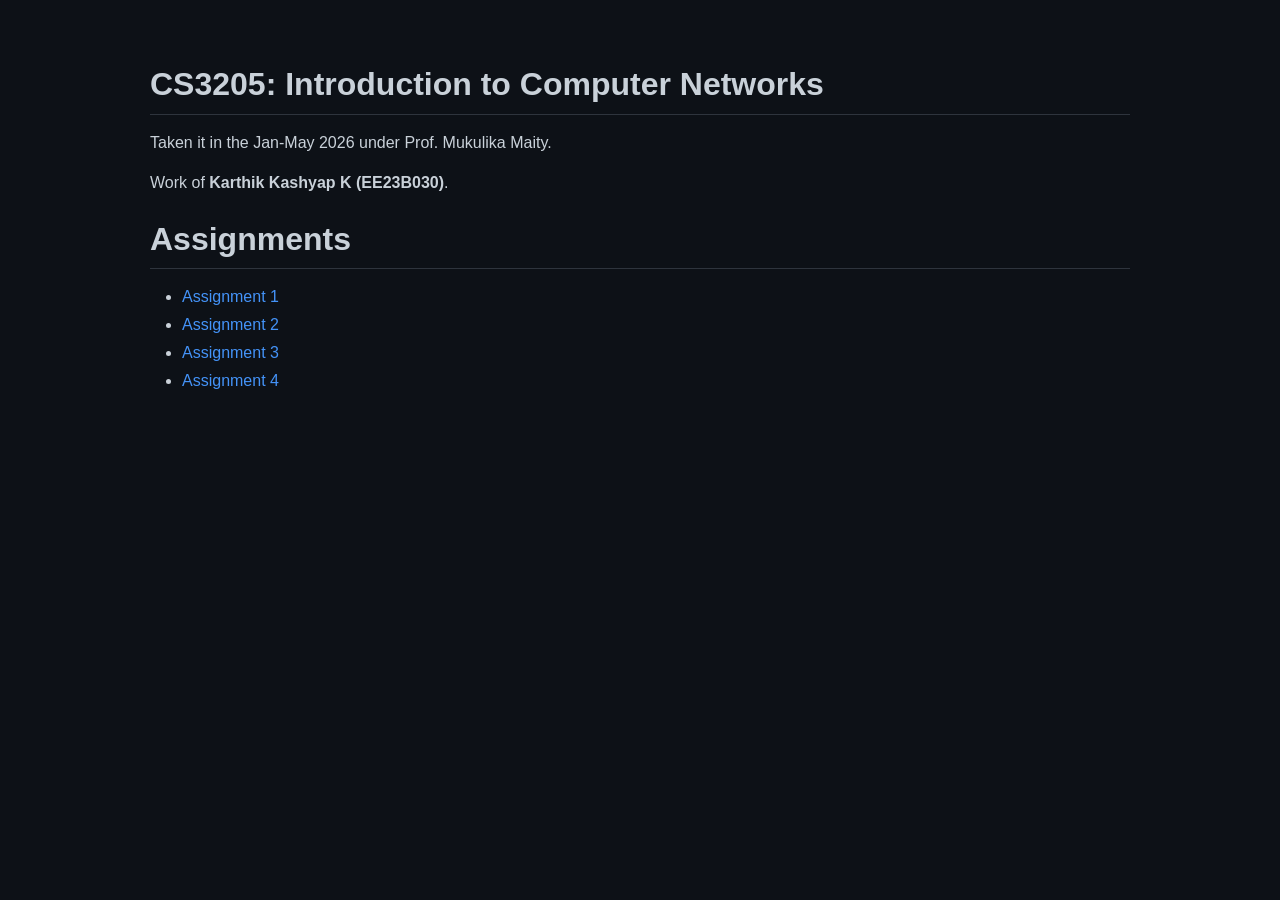
<file: public/index.html>
<!DOCTYPE html>
<html xmlns="http://www.w3.org/1999/xhtml">
<head>
  <meta charset="utf-8" />
  <meta name="generator" content="pandoc" />
  <meta name="viewport" content="width=device-width, initial-scale=1.0, user-scalable=yes" />
  <title>Assignment Index</title>
  <style>
    /* Default styles provided by pandoc.
    ** See https://pandoc.org/MANUAL.html#variables-for-html for config info.
    */
    code{white-space: pre-wrap;}
    span.smallcaps{font-variant: small-caps;}
    div.columns{display: flex; gap: min(4vw, 1.5em);}
    div.column{flex: auto; overflow-x: auto;}
    div.hanging-indent{margin-left: 1.5em; text-indent: -1.5em;}
    /* The extra [class] is a hack that increases specificity enough to
       override a similar rule in reveal.js */
    ul.task-list[class]{list-style: none;}
    ul.task-list li input[type="checkbox"] {
      font-size: inherit;
      width: 0.8em;
      margin: 0 0.8em 0.2em -1.6em;
      vertical-align: middle;
    }
  </style>
  <link rel="stylesheet" href="../static/style.css" />
  <link rel="stylesheet" href="../static/override.css" />
</head>
<body>
<div class="markdown-body">
<h1 id="cs3205-introduction-to-computer-networks">CS3205: Introduction
to Computer Networks</h1>
<p>Taken it in the Jan-May 2026 under Prof. Mukulika Maity.</p>
<p>Work of <strong>Karthik Kashyap K (EE23B030)</strong>.</p>
<h1 id="assignments">Assignments</h1>
<ul>
<li><a href="assignment1.html">Assignment 1</a></li>
<li><a href="assignment2.html">Assignment 2</a></li>
<li><a href="assignment3.html">Assignment 3</a></li>
<li><a href="assignment4.html">Assignment 4</a></li>
</ul>
</div>
</body>
</html>
</file>
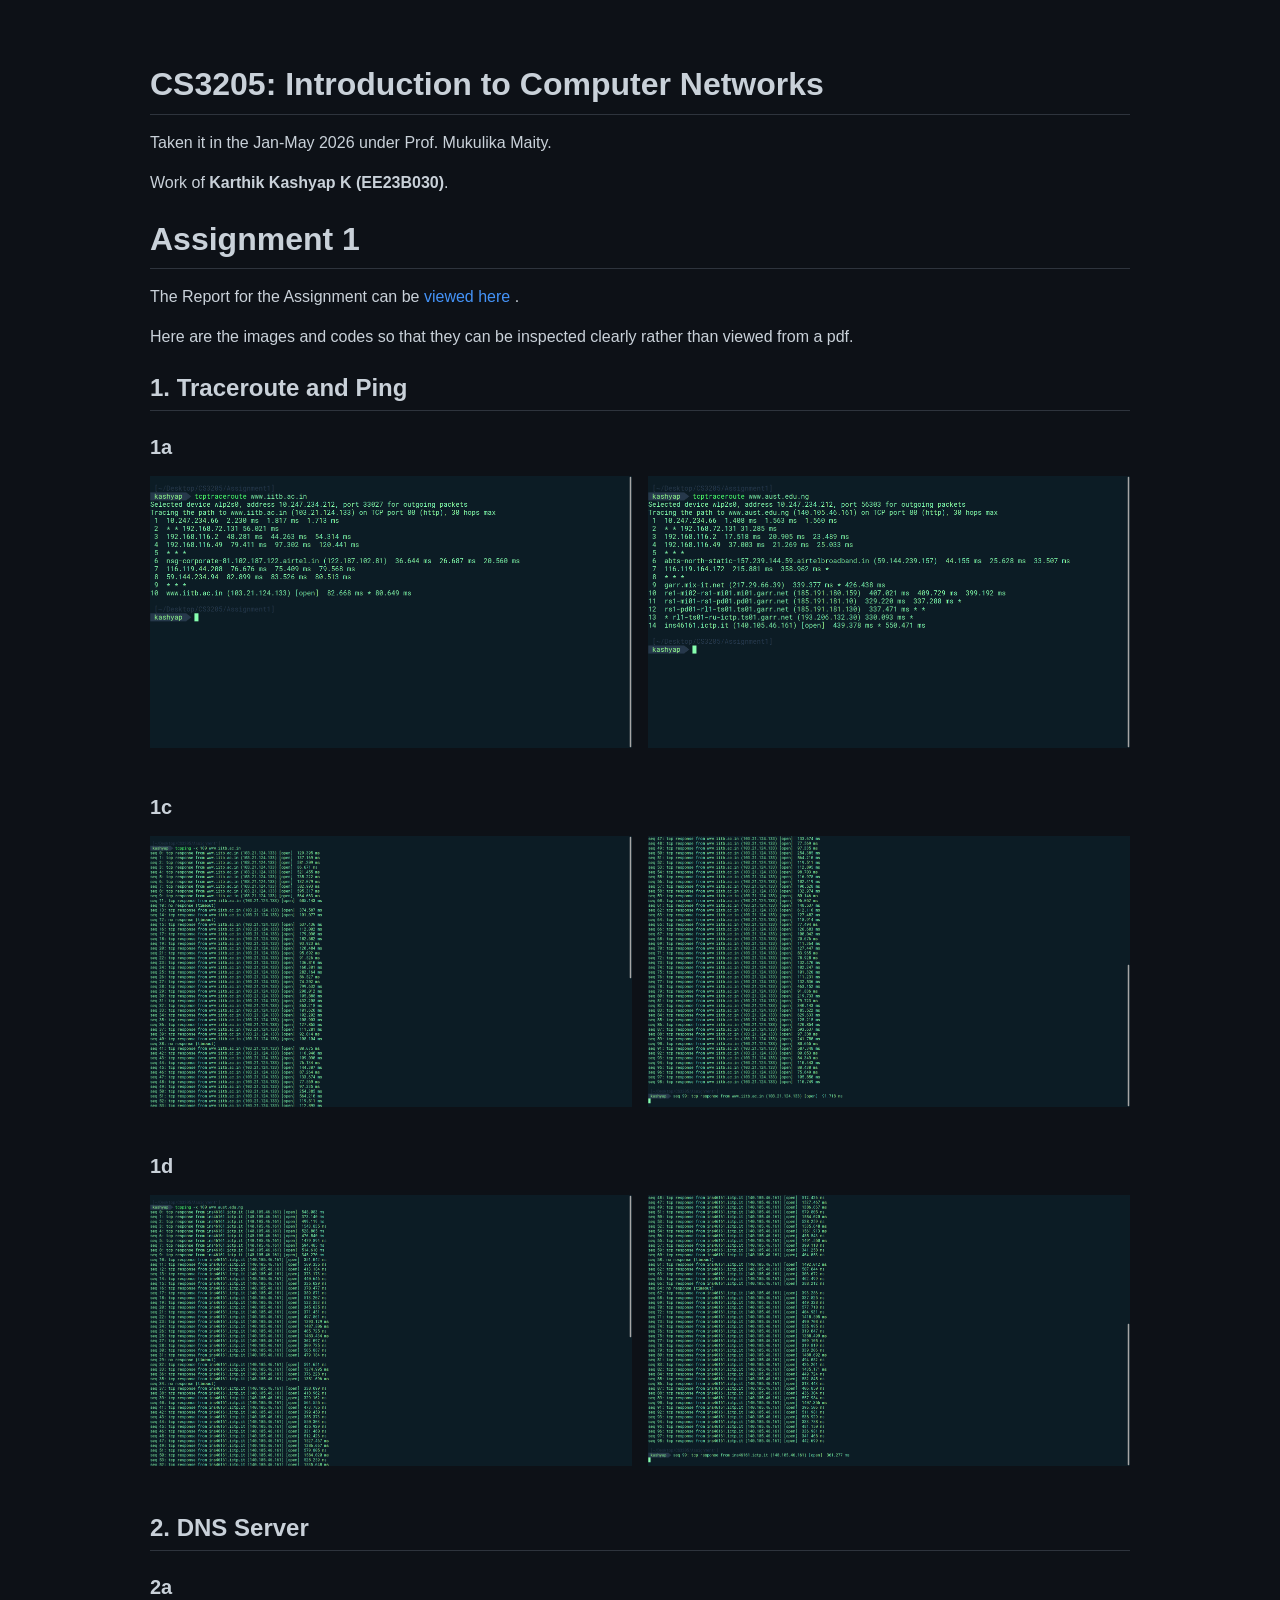
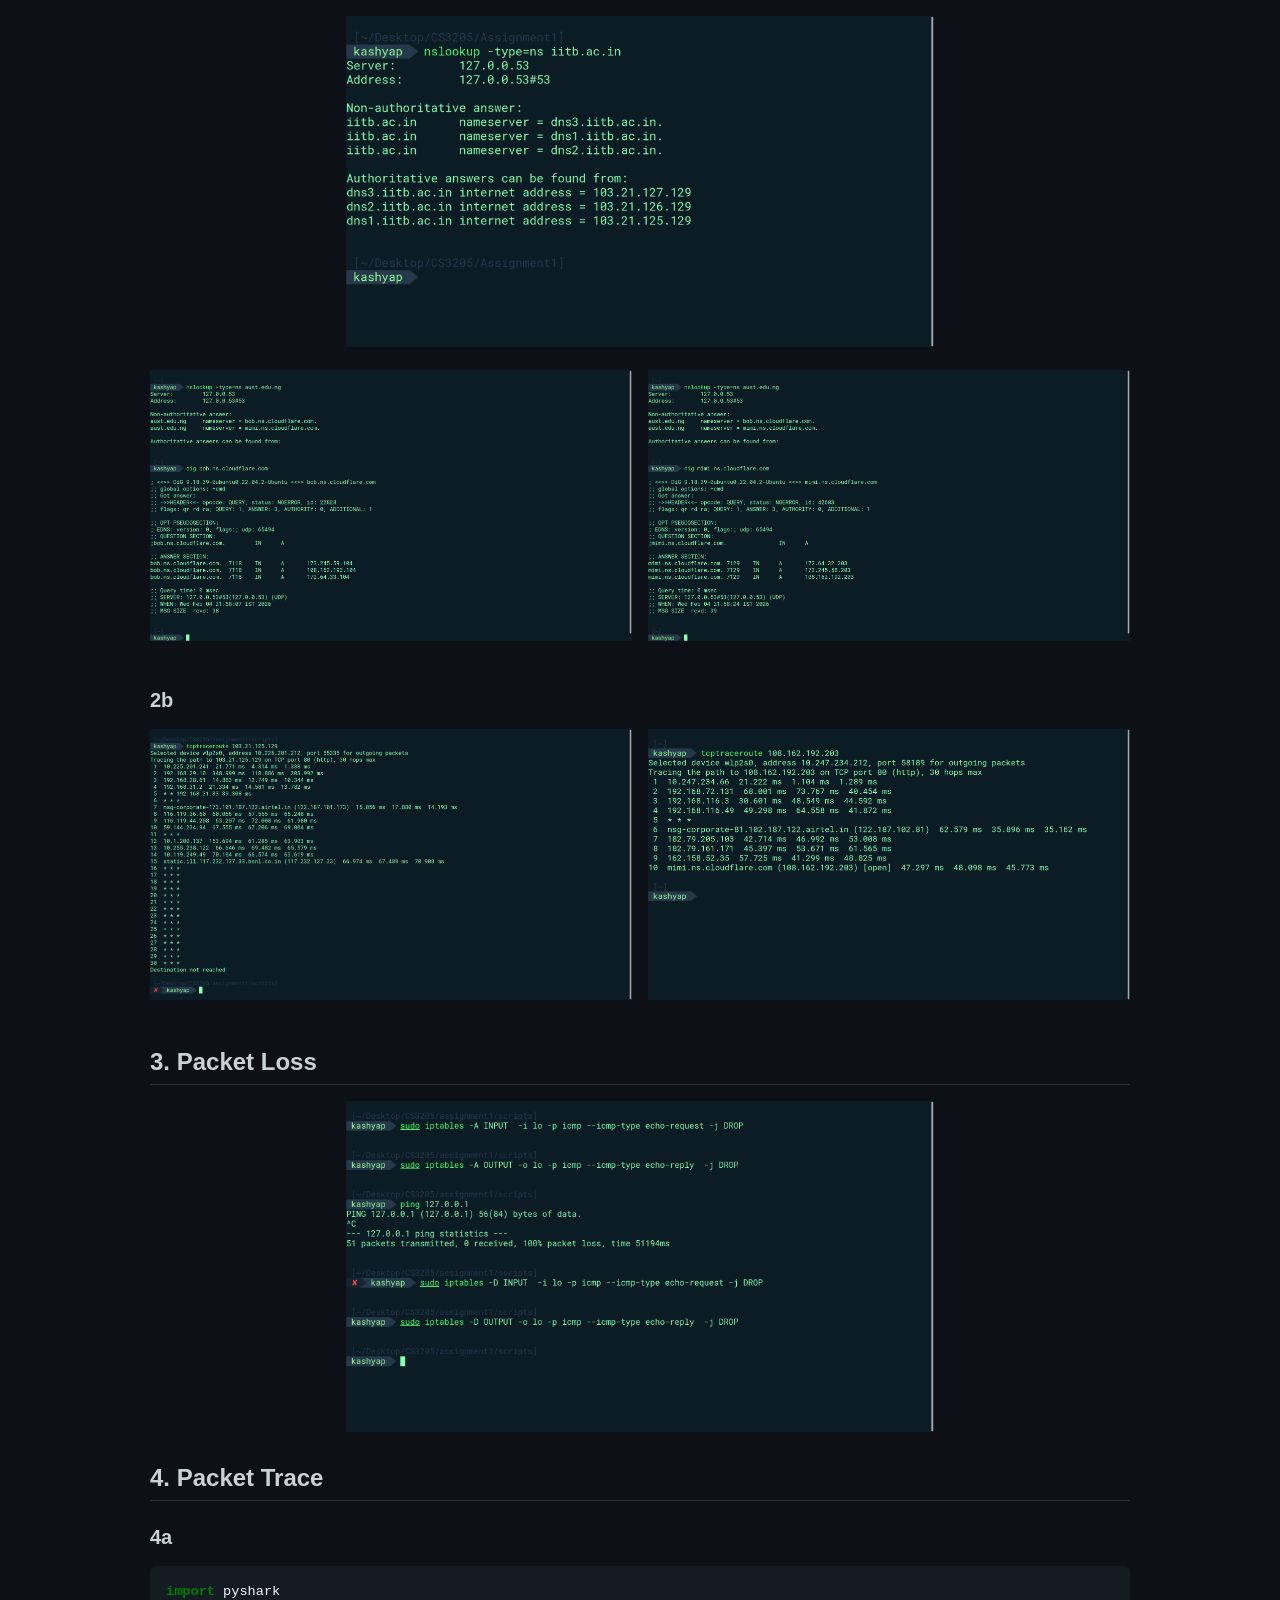
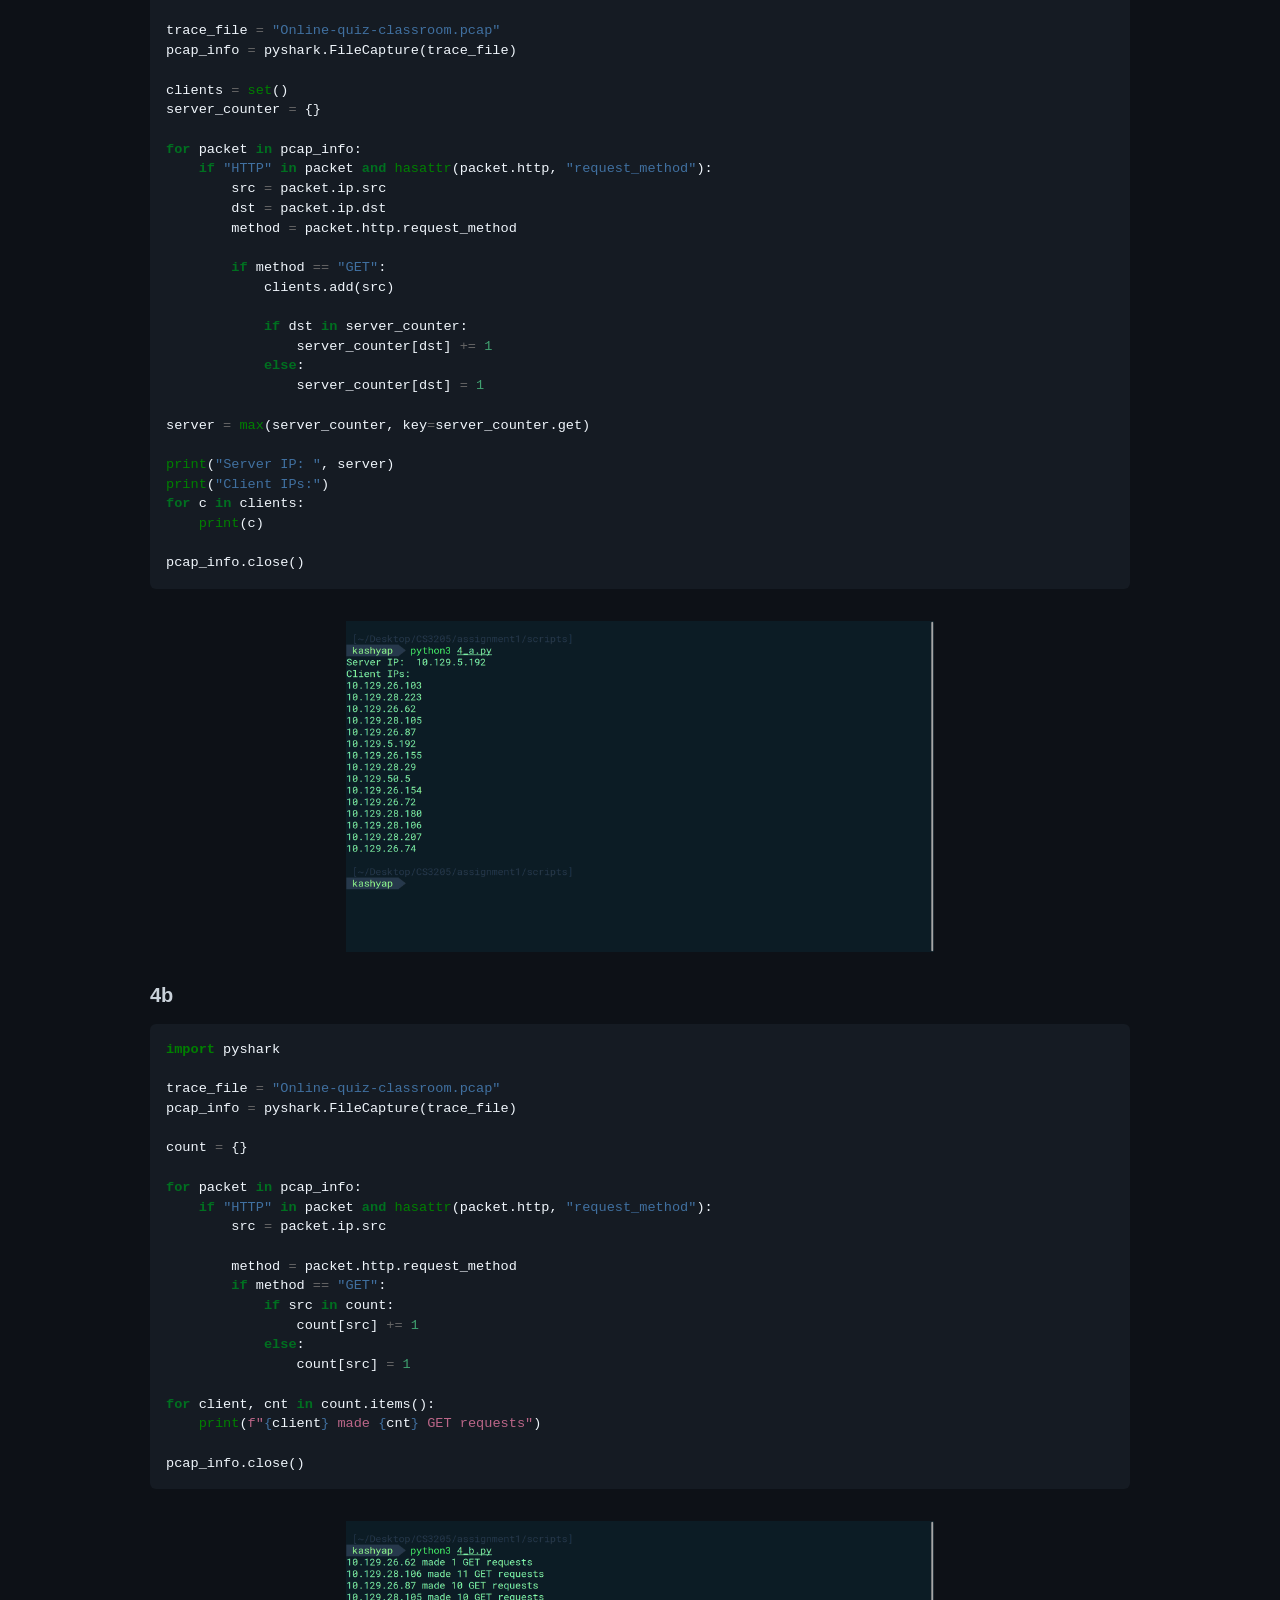
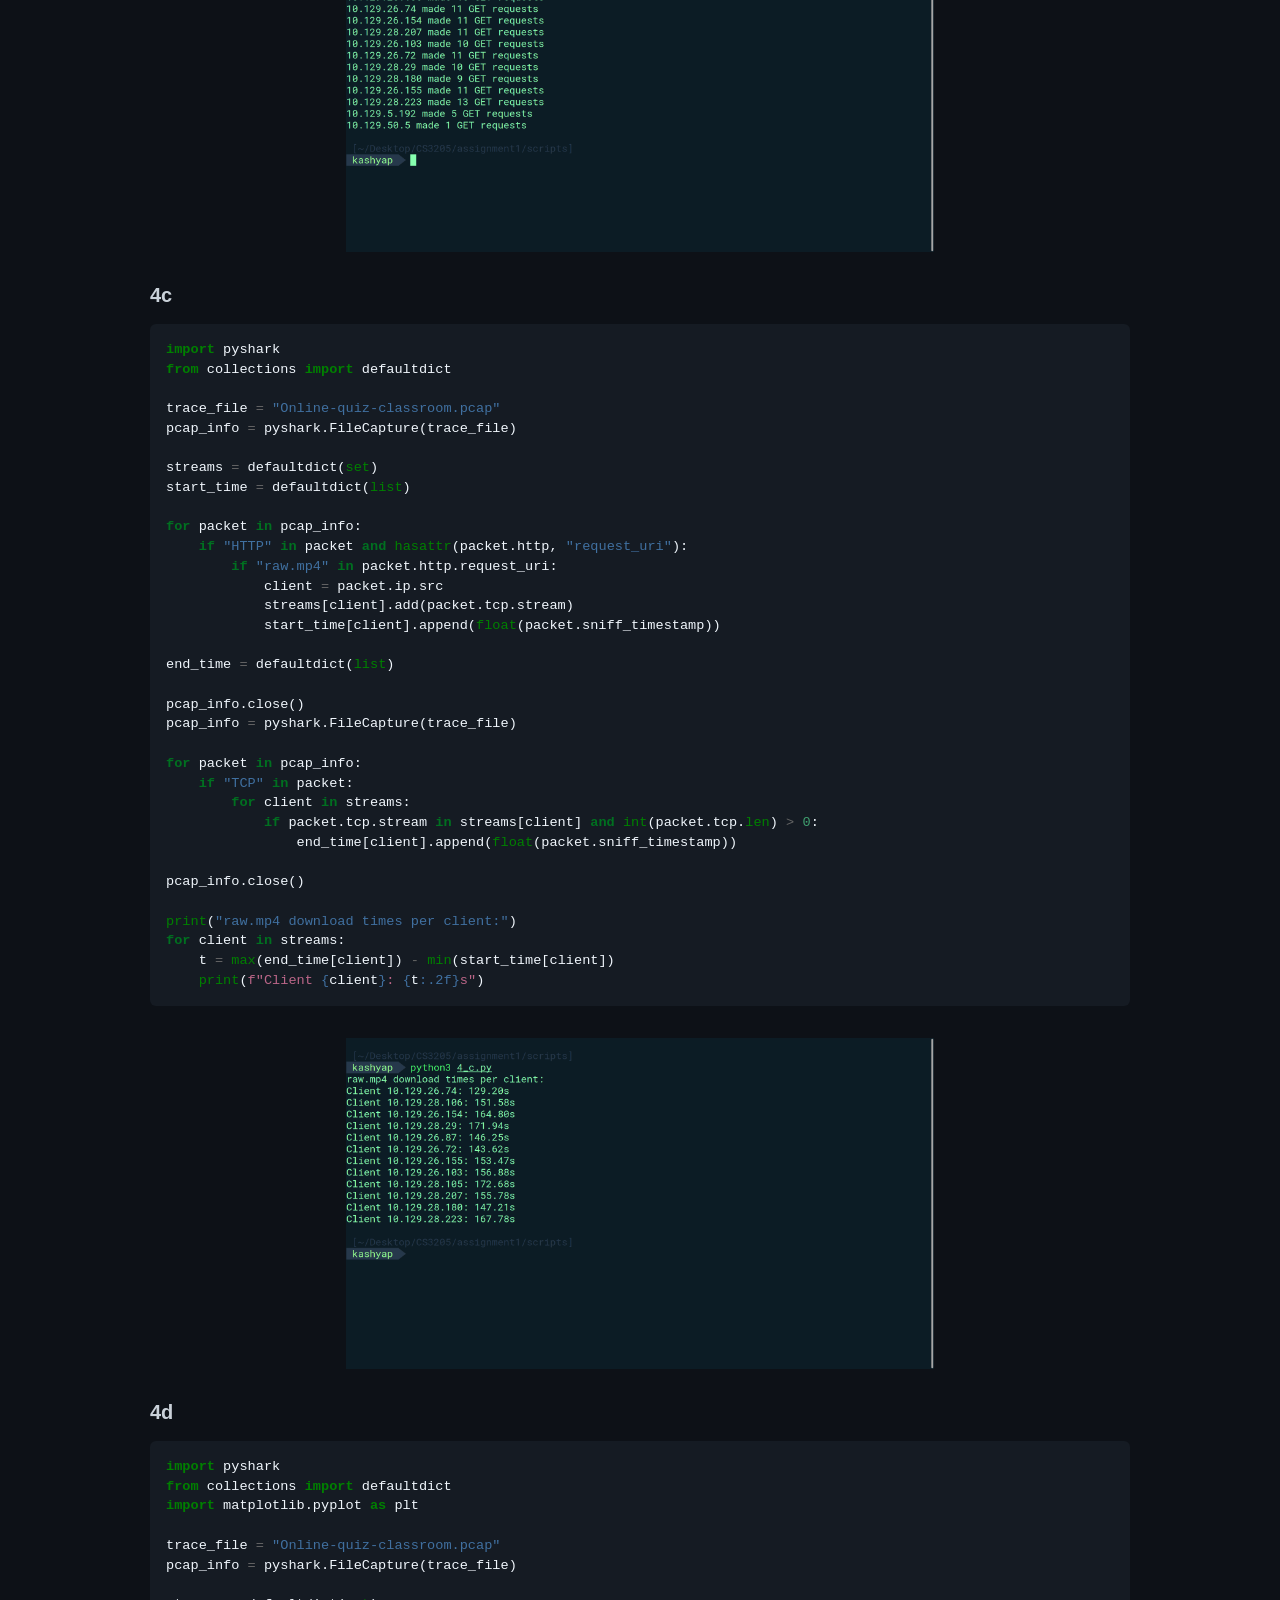
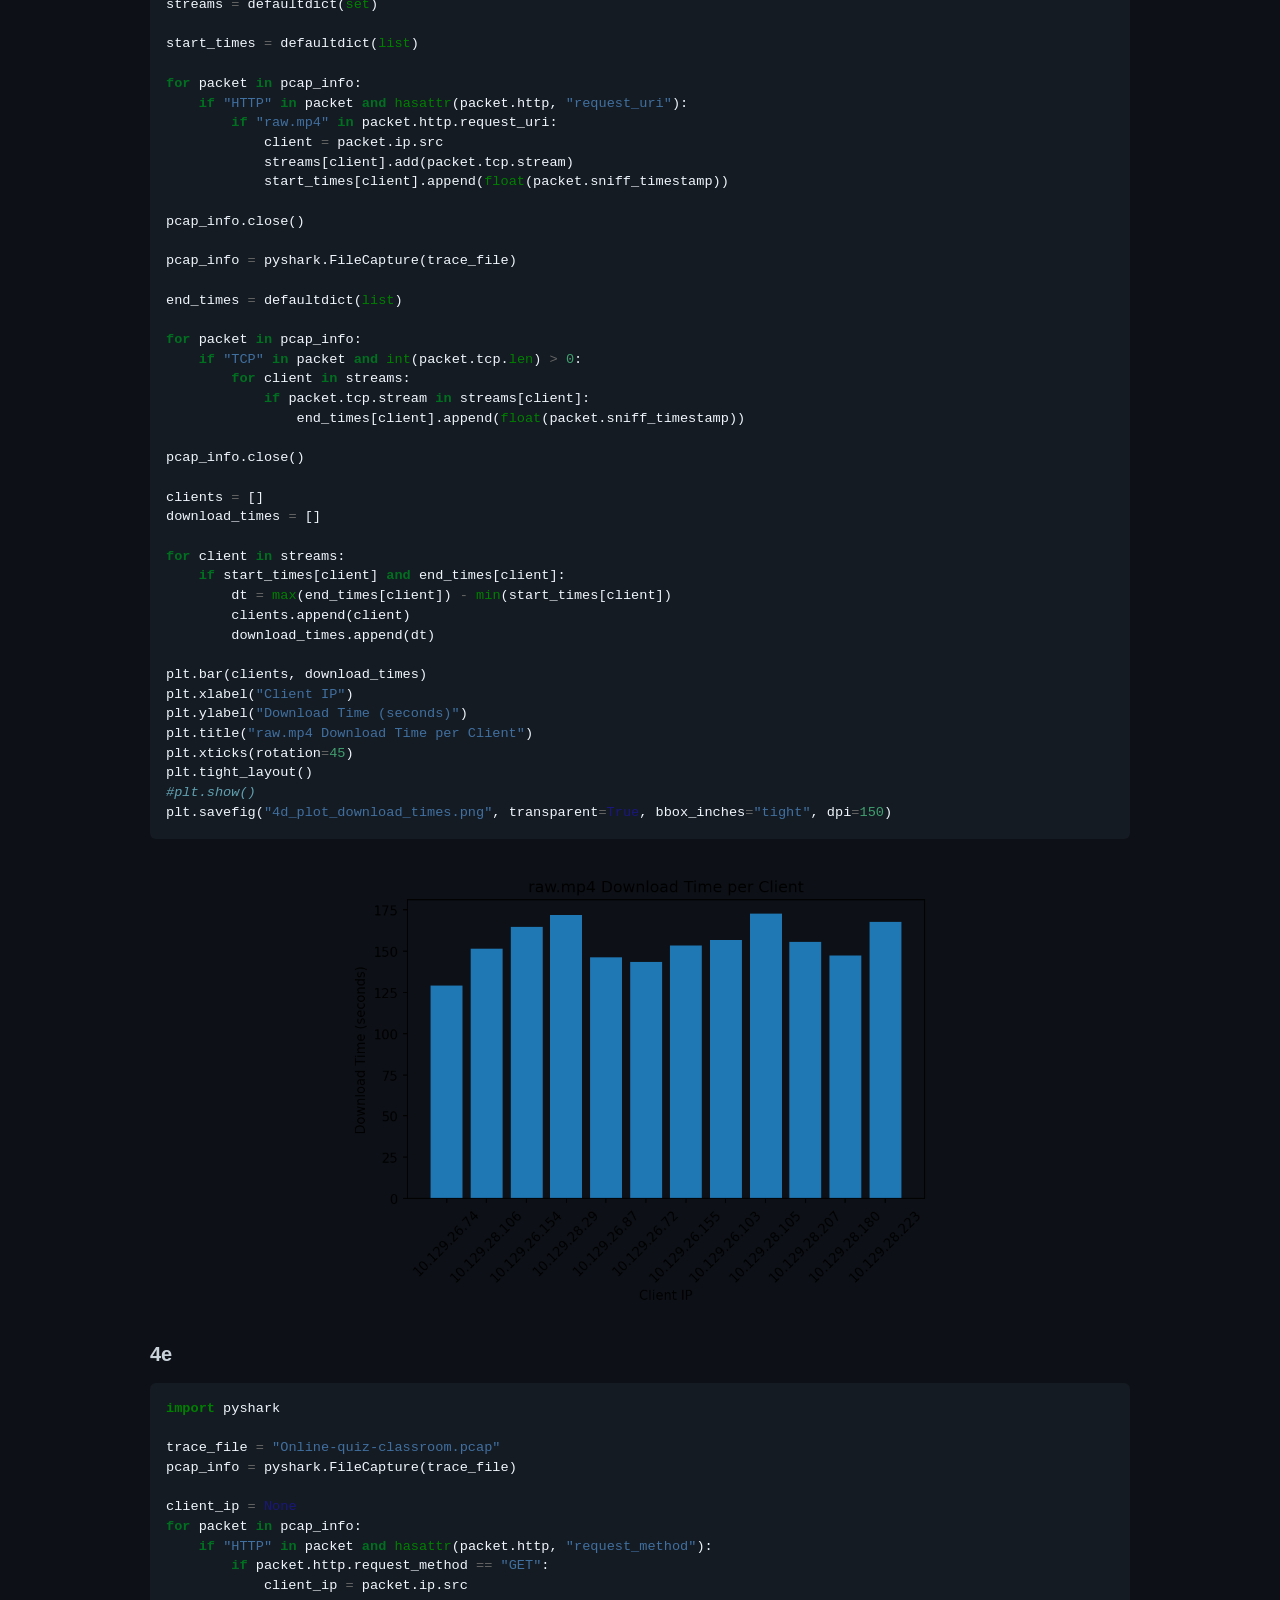
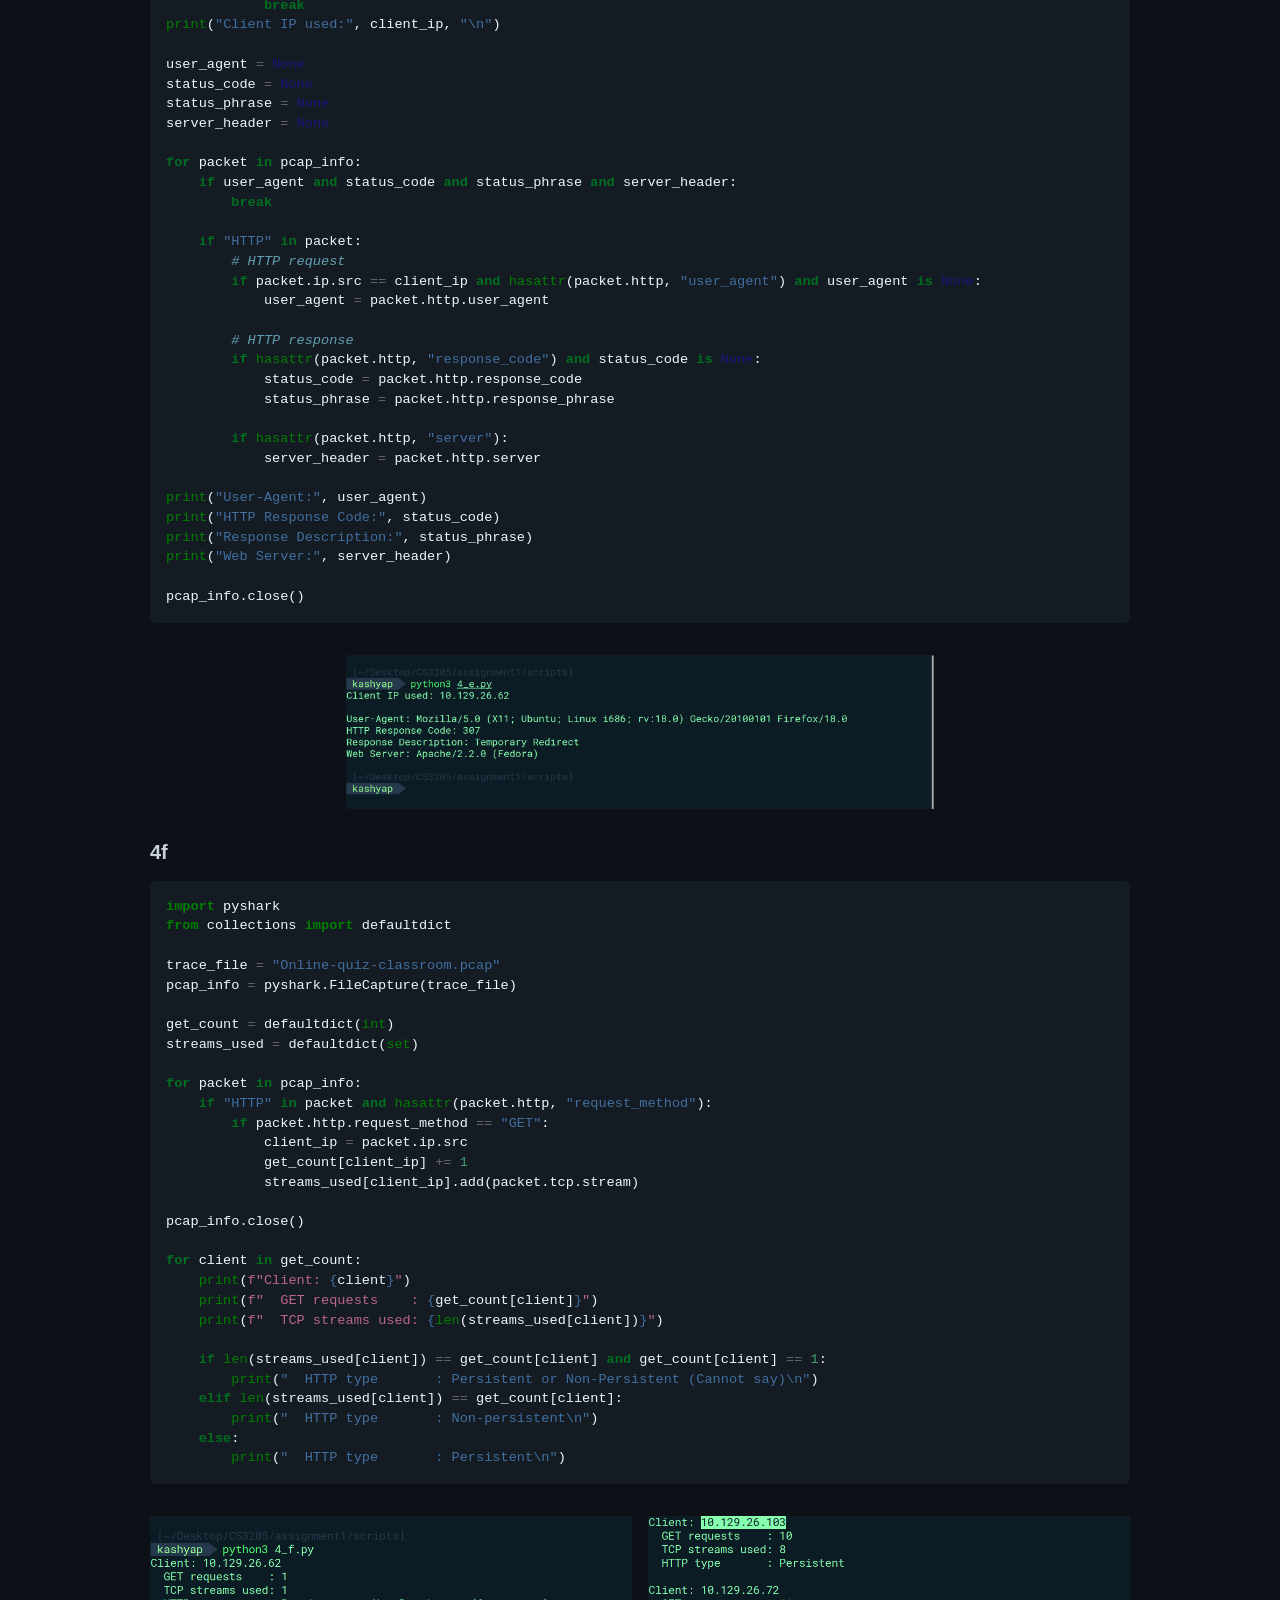
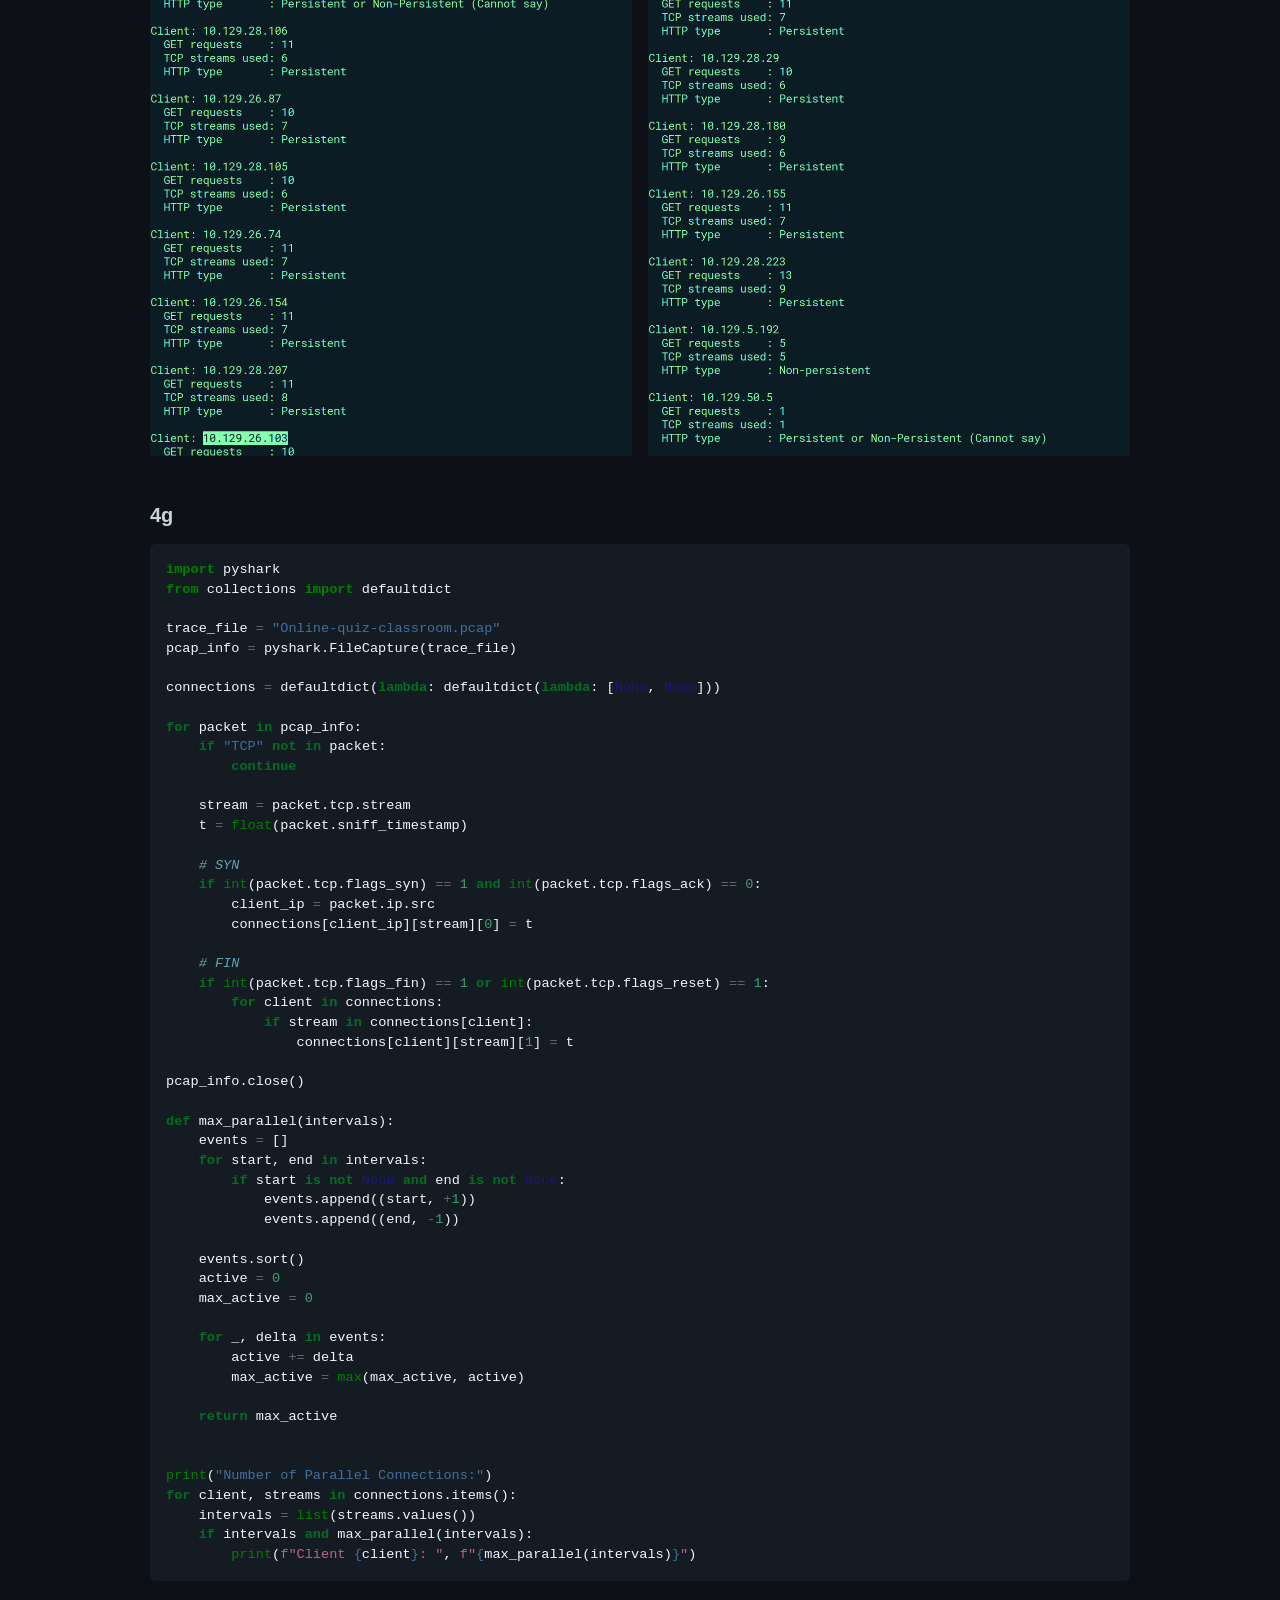
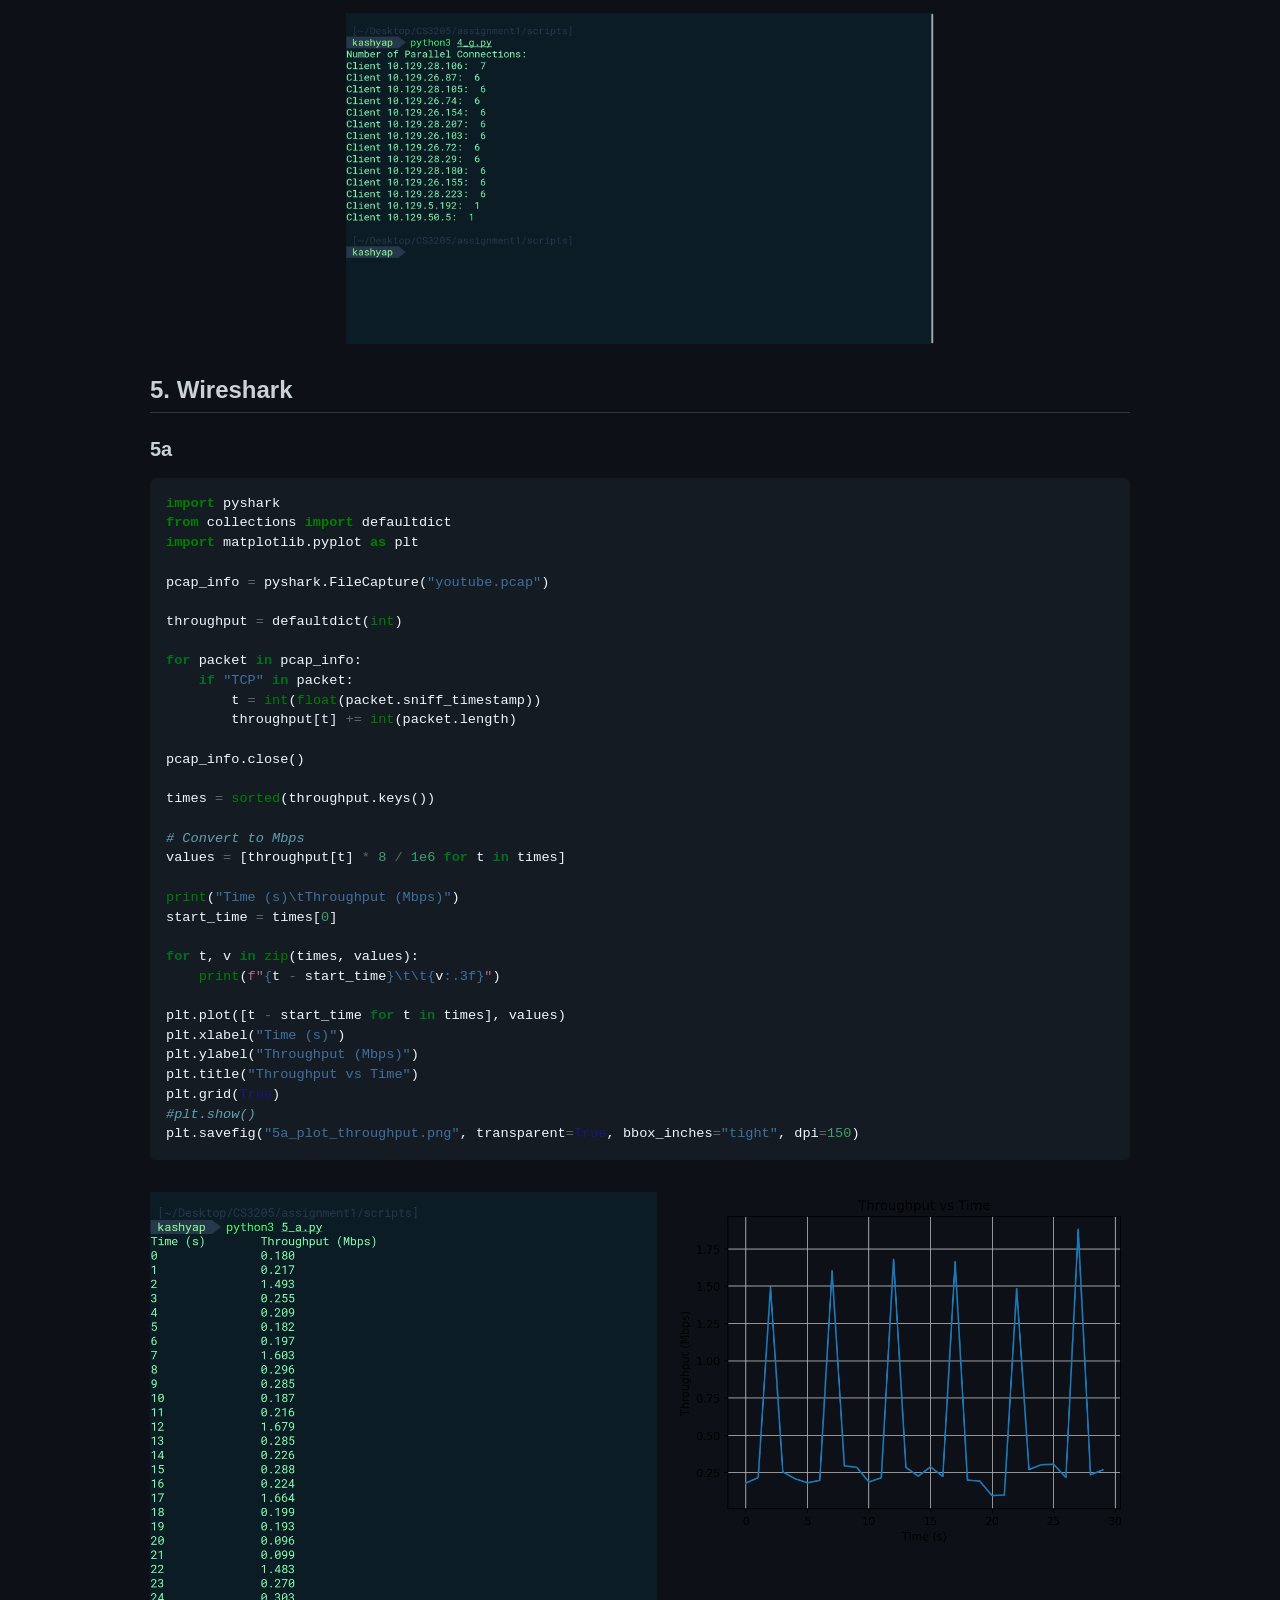
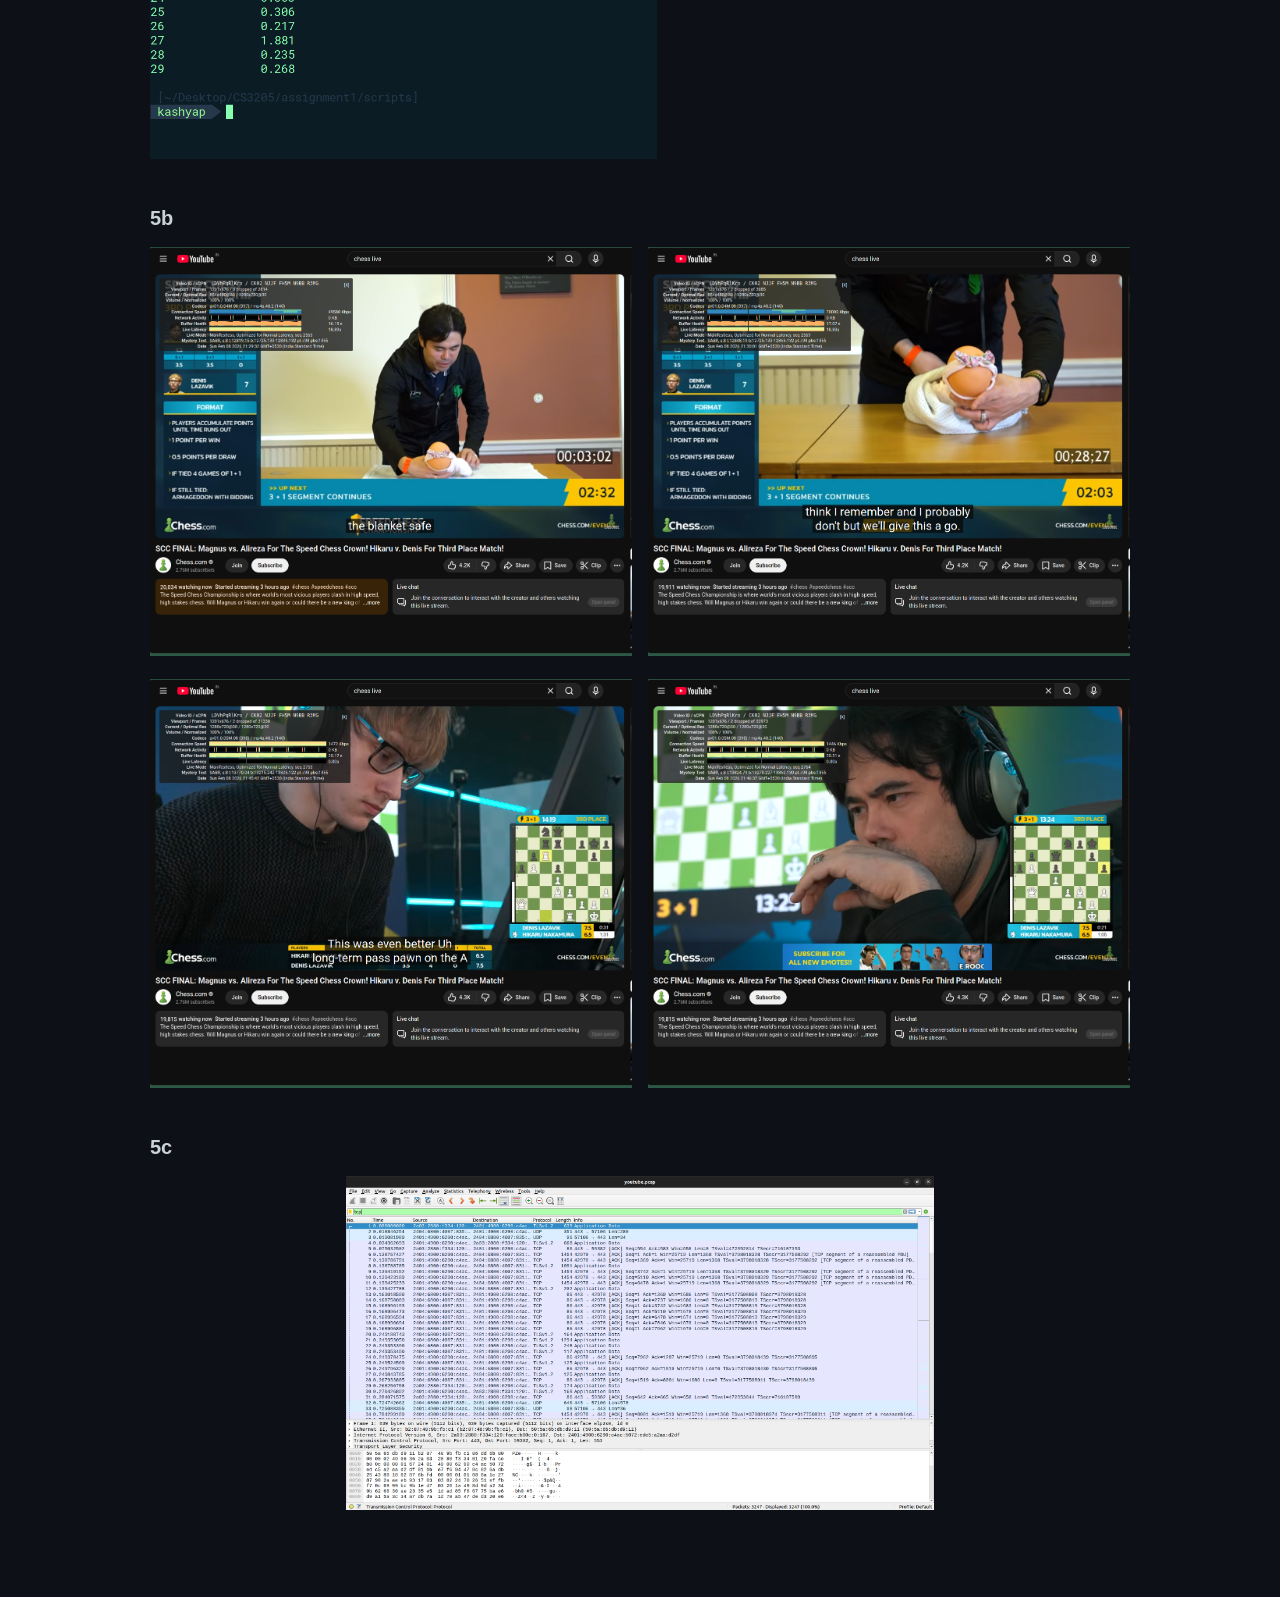
<file: public/assignment1.html>
<!DOCTYPE html>
<html xmlns="http://www.w3.org/1999/xhtml">
<head>
  <meta charset="utf-8" />
  <meta name="generator" content="pandoc" />
  <meta name="viewport" content="width=device-width, initial-scale=1.0, user-scalable=yes" />
  <title>Assignment 1</title>
  <style>
    /* Default styles provided by pandoc.
    ** See https://pandoc.org/MANUAL.html#variables-for-html for config info.
    */
    code{white-space: pre-wrap;}
    span.smallcaps{font-variant: small-caps;}
    div.columns{display: flex; gap: min(4vw, 1.5em);}
    div.column{flex: auto; overflow-x: auto;}
    div.hanging-indent{margin-left: 1.5em; text-indent: -1.5em;}
    /* The extra [class] is a hack that increases specificity enough to
       override a similar rule in reveal.js */
    ul.task-list[class]{list-style: none;}
    ul.task-list li input[type="checkbox"] {
      font-size: inherit;
      width: 0.8em;
      margin: 0 0.8em 0.2em -1.6em;
      vertical-align: middle;
    }
    /* CSS for syntax highlighting */
    html { -webkit-text-size-adjust: 100%; }
    pre > code.sourceCode { white-space: pre; position: relative; }
    pre > code.sourceCode > span { display: inline-block; line-height: 1.25; }
    pre > code.sourceCode > span:empty { height: 1.2em; }
    .sourceCode { overflow: visible; }
    code.sourceCode > span { color: inherit; text-decoration: inherit; }
    div.sourceCode { margin: 1em 0; }
    pre.sourceCode { margin: 0; }
    @media screen {
    div.sourceCode { overflow: auto; }
    }
    @media print {
    pre > code.sourceCode { white-space: pre-wrap; }
    pre > code.sourceCode > span { text-indent: -5em; padding-left: 5em; }
    }
    pre.numberSource code
      { counter-reset: source-line 0; }
    pre.numberSource code > span
      { position: relative; left: -4em; counter-increment: source-line; }
    pre.numberSource code > span > a:first-child::before
      { content: counter(source-line);
        position: relative; left: -1em; text-align: right; vertical-align: baseline;
        border: none; display: inline-block;
        -webkit-touch-callout: none; -webkit-user-select: none;
        -khtml-user-select: none; -moz-user-select: none;
        -ms-user-select: none; user-select: none;
        padding: 0 4px; width: 4em;
        color: #aaaaaa;
      }
    pre.numberSource { margin-left: 3em; border-left: 1px solid #aaaaaa;  padding-left: 4px; }
    div.sourceCode
      {   }
    @media screen {
    pre > code.sourceCode > span > a:first-child::before { text-decoration: underline; }
    }
    code span.al { color: #ff0000; font-weight: bold; } /* Alert */
    code span.an { color: #60a0b0; font-weight: bold; font-style: italic; } /* Annotation */
    code span.at { color: #7d9029; } /* Attribute */
    code span.bn { color: #40a070; } /* BaseN */
    code span.bu { color: #008000; } /* BuiltIn */
    code span.cf { color: #007020; font-weight: bold; } /* ControlFlow */
    code span.ch { color: #4070a0; } /* Char */
    code span.cn { color: #880000; } /* Constant */
    code span.co { color: #60a0b0; font-style: italic; } /* Comment */
    code span.cv { color: #60a0b0; font-weight: bold; font-style: italic; } /* CommentVar */
    code span.do { color: #ba2121; font-style: italic; } /* Documentation */
    code span.dt { color: #902000; } /* DataType */
    code span.dv { color: #40a070; } /* DecVal */
    code span.er { color: #ff0000; font-weight: bold; } /* Error */
    code span.ex { } /* Extension */
    code span.fl { color: #40a070; } /* Float */
    code span.fu { color: #06287e; } /* Function */
    code span.im { color: #008000; font-weight: bold; } /* Import */
    code span.in { color: #60a0b0; font-weight: bold; font-style: italic; } /* Information */
    code span.kw { color: #007020; font-weight: bold; } /* Keyword */
    code span.op { color: #666666; } /* Operator */
    code span.ot { color: #007020; } /* Other */
    code span.pp { color: #bc7a00; } /* Preprocessor */
    code span.sc { color: #4070a0; } /* SpecialChar */
    code span.ss { color: #bb6688; } /* SpecialString */
    code span.st { color: #4070a0; } /* String */
    code span.va { color: #19177c; } /* Variable */
    code span.vs { color: #4070a0; } /* VerbatimString */
    code span.wa { color: #60a0b0; font-weight: bold; font-style: italic; } /* Warning */
  </style>
  <link rel="stylesheet" href="../static/style.css" />
  <link rel="stylesheet" href="../static/override.css" />
</head>
<body>
<div class="markdown-body">
<h1 id="cs3205-introduction-to-computer-networks">CS3205: Introduction
to Computer Networks</h1>
<p>Taken it in the Jan-May 2026 under Prof. Mukulika Maity.</p>
<p>Work of <strong>Karthik Kashyap K (EE23B030)</strong>.</p>
<h1 id="assignment-1">Assignment 1</h1>
<p>The Report for the Assignment can be
<a href="../static/report/assignment1.pdf" target="_blank" rel="noopener">
viewed here </a>.</p>
<p>Here are the images and codes so that they can be inspected clearly
rather than viewed from a pdf.</p>
<h2 id="traceroute-and-ping">1. Traceroute and Ping</h2>
<h3 id="a">1a</h3>
<div class="image-row">
<p><a href="../static/img/assignment1/1a_tcptraceroute_iitb.png">
<img src="../static/img/assignment1/1a_tcptraceroute_iitb.png"> </a></p>
<p><a href="../static/img/assignment1/1a_tcptraceroute_aust.png">
<img src="../static/img/assignment1/1a_tcptraceroute_aust.png"> </a></p>
</div>
<h3 id="c">1c</h3>
<div class="image-row">
<p><a href="../static/img/assignment1/1c_tcpping_iitb_1.png">
<img src="../static/img/assignment1/1c_tcpping_iitb_1.png"> </a></p>
<p><a href="../static/img/assignment1/1c_tcpping_iitb_2.png">
<img src="../static/img/assignment1/1c_tcpping_iitb_2.png"> </a></p>
</div>
<h3 id="d">1d</h3>
<div class="image-row">
<p><a href="../static/img/assignment1/1d_tcpping_aust_1.png">
<img src="../static/img/assignment1/1d_tcpping_aust_1.png"> </a></p>
<p><a href="../static/img/assignment1/1d_tcpping_aust_2.png">
<img src="../static/img/assignment1/1d_tcpping_aust_2.png"> </a></p>
</div>
<h2 id="dns-server">2. DNS Server</h2>
<h3 id="a-1">2a</h3>
<div class="image">
<p><a href="../static/img/assignment1/2a_IITB.png">
<img src="../static/img/assignment1/2a_IITB.png"> </a></p>
</div>
<div class="image-row">
<p><a href="../static/img/assignment1/2a_AUST1.png">
<img src="../static/img/assignment1/2a_AUST1.png"> </a></p>
<p><a href="../static/img/assignment1/2a_AUST2.png">
<img src="../static/img/assignment1/2a_AUST2.png"> </a></p>
</div>
<h3 id="b">2b</h3>
<div class="image-row">
<p><a href="../static/img/assignment1/2b_IITB.png">
<img src="../static/img/assignment1/2b_IITB.png"> </a></p>
<p><a href="../static/img/assignment1/2b_AUST.png">
<img src="../static/img/assignment1/2b_AUST.png"> </a></p>
</div>
<h2 id="packet-loss">3. Packet Loss</h2>
<div class="image">
<p><a href="../static/img/assignment1/3_packetloss.png">
<img src="../static/img/assignment1/3_packetloss.png"> </a></p>
</div>
<h2 id="packet-trace">4. Packet Trace</h2>
<h3 id="a-2">4a</h3>
<div class="sourceCode" id="cb1"><pre
class="sourceCode python"><code class="sourceCode python"><span id="cb1-1"><a href="#cb1-1" aria-hidden="true" tabindex="-1"></a><span class="im">import</span> pyshark</span>
<span id="cb1-2"><a href="#cb1-2" aria-hidden="true" tabindex="-1"></a></span>
<span id="cb1-3"><a href="#cb1-3" aria-hidden="true" tabindex="-1"></a>trace_file <span class="op">=</span> <span class="st">&quot;Online-quiz-classroom.pcap&quot;</span></span>
<span id="cb1-4"><a href="#cb1-4" aria-hidden="true" tabindex="-1"></a>pcap_info <span class="op">=</span> pyshark.FileCapture(trace_file)</span>
<span id="cb1-5"><a href="#cb1-5" aria-hidden="true" tabindex="-1"></a></span>
<span id="cb1-6"><a href="#cb1-6" aria-hidden="true" tabindex="-1"></a>clients <span class="op">=</span> <span class="bu">set</span>()</span>
<span id="cb1-7"><a href="#cb1-7" aria-hidden="true" tabindex="-1"></a>server_counter <span class="op">=</span> {}</span>
<span id="cb1-8"><a href="#cb1-8" aria-hidden="true" tabindex="-1"></a></span>
<span id="cb1-9"><a href="#cb1-9" aria-hidden="true" tabindex="-1"></a><span class="cf">for</span> packet <span class="kw">in</span> pcap_info:</span>
<span id="cb1-10"><a href="#cb1-10" aria-hidden="true" tabindex="-1"></a>    <span class="cf">if</span> <span class="st">&quot;HTTP&quot;</span> <span class="kw">in</span> packet <span class="kw">and</span> <span class="bu">hasattr</span>(packet.http, <span class="st">&quot;request_method&quot;</span>):</span>
<span id="cb1-11"><a href="#cb1-11" aria-hidden="true" tabindex="-1"></a>        src <span class="op">=</span> packet.ip.src</span>
<span id="cb1-12"><a href="#cb1-12" aria-hidden="true" tabindex="-1"></a>        dst <span class="op">=</span> packet.ip.dst</span>
<span id="cb1-13"><a href="#cb1-13" aria-hidden="true" tabindex="-1"></a>        method <span class="op">=</span> packet.http.request_method</span>
<span id="cb1-14"><a href="#cb1-14" aria-hidden="true" tabindex="-1"></a></span>
<span id="cb1-15"><a href="#cb1-15" aria-hidden="true" tabindex="-1"></a>        <span class="cf">if</span> method <span class="op">==</span> <span class="st">&quot;GET&quot;</span>:</span>
<span id="cb1-16"><a href="#cb1-16" aria-hidden="true" tabindex="-1"></a>            clients.add(src)</span>
<span id="cb1-17"><a href="#cb1-17" aria-hidden="true" tabindex="-1"></a></span>
<span id="cb1-18"><a href="#cb1-18" aria-hidden="true" tabindex="-1"></a>            <span class="cf">if</span> dst <span class="kw">in</span> server_counter:</span>
<span id="cb1-19"><a href="#cb1-19" aria-hidden="true" tabindex="-1"></a>                server_counter[dst] <span class="op">+=</span> <span class="dv">1</span></span>
<span id="cb1-20"><a href="#cb1-20" aria-hidden="true" tabindex="-1"></a>            <span class="cf">else</span>:</span>
<span id="cb1-21"><a href="#cb1-21" aria-hidden="true" tabindex="-1"></a>                server_counter[dst] <span class="op">=</span> <span class="dv">1</span></span>
<span id="cb1-22"><a href="#cb1-22" aria-hidden="true" tabindex="-1"></a></span>
<span id="cb1-23"><a href="#cb1-23" aria-hidden="true" tabindex="-1"></a>server <span class="op">=</span> <span class="bu">max</span>(server_counter, key<span class="op">=</span>server_counter.get)</span>
<span id="cb1-24"><a href="#cb1-24" aria-hidden="true" tabindex="-1"></a></span>
<span id="cb1-25"><a href="#cb1-25" aria-hidden="true" tabindex="-1"></a><span class="bu">print</span>(<span class="st">&quot;Server IP: &quot;</span>, server)</span>
<span id="cb1-26"><a href="#cb1-26" aria-hidden="true" tabindex="-1"></a><span class="bu">print</span>(<span class="st">&quot;Client IPs:&quot;</span>)</span>
<span id="cb1-27"><a href="#cb1-27" aria-hidden="true" tabindex="-1"></a><span class="cf">for</span> c <span class="kw">in</span> clients:</span>
<span id="cb1-28"><a href="#cb1-28" aria-hidden="true" tabindex="-1"></a>    <span class="bu">print</span>(c)</span>
<span id="cb1-29"><a href="#cb1-29" aria-hidden="true" tabindex="-1"></a></span>
<span id="cb1-30"><a href="#cb1-30" aria-hidden="true" tabindex="-1"></a>pcap_info.close()</span></code></pre></div>
<div class="image">
<p><a href="../static/img/assignment1/4a.png">
<img src="../static/img/assignment1/4a.png"> </a></p>
</div>
<h3 id="b-1">4b</h3>
<div class="sourceCode" id="cb2"><pre
class="sourceCode python"><code class="sourceCode python"><span id="cb2-1"><a href="#cb2-1" aria-hidden="true" tabindex="-1"></a><span class="im">import</span> pyshark</span>
<span id="cb2-2"><a href="#cb2-2" aria-hidden="true" tabindex="-1"></a></span>
<span id="cb2-3"><a href="#cb2-3" aria-hidden="true" tabindex="-1"></a>trace_file <span class="op">=</span> <span class="st">&quot;Online-quiz-classroom.pcap&quot;</span></span>
<span id="cb2-4"><a href="#cb2-4" aria-hidden="true" tabindex="-1"></a>pcap_info <span class="op">=</span> pyshark.FileCapture(trace_file)</span>
<span id="cb2-5"><a href="#cb2-5" aria-hidden="true" tabindex="-1"></a></span>
<span id="cb2-6"><a href="#cb2-6" aria-hidden="true" tabindex="-1"></a>count <span class="op">=</span> {}</span>
<span id="cb2-7"><a href="#cb2-7" aria-hidden="true" tabindex="-1"></a></span>
<span id="cb2-8"><a href="#cb2-8" aria-hidden="true" tabindex="-1"></a><span class="cf">for</span> packet <span class="kw">in</span> pcap_info:</span>
<span id="cb2-9"><a href="#cb2-9" aria-hidden="true" tabindex="-1"></a>    <span class="cf">if</span> <span class="st">&quot;HTTP&quot;</span> <span class="kw">in</span> packet <span class="kw">and</span> <span class="bu">hasattr</span>(packet.http, <span class="st">&quot;request_method&quot;</span>):</span>
<span id="cb2-10"><a href="#cb2-10" aria-hidden="true" tabindex="-1"></a>        src <span class="op">=</span> packet.ip.src</span>
<span id="cb2-11"><a href="#cb2-11" aria-hidden="true" tabindex="-1"></a></span>
<span id="cb2-12"><a href="#cb2-12" aria-hidden="true" tabindex="-1"></a>        method <span class="op">=</span> packet.http.request_method</span>
<span id="cb2-13"><a href="#cb2-13" aria-hidden="true" tabindex="-1"></a>        <span class="cf">if</span> method <span class="op">==</span> <span class="st">&quot;GET&quot;</span>:</span>
<span id="cb2-14"><a href="#cb2-14" aria-hidden="true" tabindex="-1"></a>            <span class="cf">if</span> src <span class="kw">in</span> count:</span>
<span id="cb2-15"><a href="#cb2-15" aria-hidden="true" tabindex="-1"></a>                count[src] <span class="op">+=</span> <span class="dv">1</span></span>
<span id="cb2-16"><a href="#cb2-16" aria-hidden="true" tabindex="-1"></a>            <span class="cf">else</span>:</span>
<span id="cb2-17"><a href="#cb2-17" aria-hidden="true" tabindex="-1"></a>                count[src] <span class="op">=</span> <span class="dv">1</span></span>
<span id="cb2-18"><a href="#cb2-18" aria-hidden="true" tabindex="-1"></a></span>
<span id="cb2-19"><a href="#cb2-19" aria-hidden="true" tabindex="-1"></a><span class="cf">for</span> client, cnt <span class="kw">in</span> count.items():</span>
<span id="cb2-20"><a href="#cb2-20" aria-hidden="true" tabindex="-1"></a>    <span class="bu">print</span>(<span class="ss">f&quot;</span><span class="sc">{</span>client<span class="sc">}</span><span class="ss"> made </span><span class="sc">{</span>cnt<span class="sc">}</span><span class="ss"> GET requests&quot;</span>)</span>
<span id="cb2-21"><a href="#cb2-21" aria-hidden="true" tabindex="-1"></a></span>
<span id="cb2-22"><a href="#cb2-22" aria-hidden="true" tabindex="-1"></a>pcap_info.close()</span></code></pre></div>
<div class="image">
<p><a href="../static/img/assignment1/4b.png">
<img src="../static/img/assignment1/4b.png"> </a></p>
</div>
<h3 id="c-1">4c</h3>
<div class="sourceCode" id="cb3"><pre
class="sourceCode python"><code class="sourceCode python"><span id="cb3-1"><a href="#cb3-1" aria-hidden="true" tabindex="-1"></a><span class="im">import</span> pyshark</span>
<span id="cb3-2"><a href="#cb3-2" aria-hidden="true" tabindex="-1"></a><span class="im">from</span> collections <span class="im">import</span> defaultdict</span>
<span id="cb3-3"><a href="#cb3-3" aria-hidden="true" tabindex="-1"></a></span>
<span id="cb3-4"><a href="#cb3-4" aria-hidden="true" tabindex="-1"></a>trace_file <span class="op">=</span> <span class="st">&quot;Online-quiz-classroom.pcap&quot;</span></span>
<span id="cb3-5"><a href="#cb3-5" aria-hidden="true" tabindex="-1"></a>pcap_info <span class="op">=</span> pyshark.FileCapture(trace_file)</span>
<span id="cb3-6"><a href="#cb3-6" aria-hidden="true" tabindex="-1"></a></span>
<span id="cb3-7"><a href="#cb3-7" aria-hidden="true" tabindex="-1"></a>streams <span class="op">=</span> defaultdict(<span class="bu">set</span>)</span>
<span id="cb3-8"><a href="#cb3-8" aria-hidden="true" tabindex="-1"></a>start_time <span class="op">=</span> defaultdict(<span class="bu">list</span>)</span>
<span id="cb3-9"><a href="#cb3-9" aria-hidden="true" tabindex="-1"></a></span>
<span id="cb3-10"><a href="#cb3-10" aria-hidden="true" tabindex="-1"></a><span class="cf">for</span> packet <span class="kw">in</span> pcap_info:</span>
<span id="cb3-11"><a href="#cb3-11" aria-hidden="true" tabindex="-1"></a>    <span class="cf">if</span> <span class="st">&quot;HTTP&quot;</span> <span class="kw">in</span> packet <span class="kw">and</span> <span class="bu">hasattr</span>(packet.http, <span class="st">&quot;request_uri&quot;</span>):</span>
<span id="cb3-12"><a href="#cb3-12" aria-hidden="true" tabindex="-1"></a>        <span class="cf">if</span> <span class="st">&quot;raw.mp4&quot;</span> <span class="kw">in</span> packet.http.request_uri:</span>
<span id="cb3-13"><a href="#cb3-13" aria-hidden="true" tabindex="-1"></a>            client <span class="op">=</span> packet.ip.src</span>
<span id="cb3-14"><a href="#cb3-14" aria-hidden="true" tabindex="-1"></a>            streams[client].add(packet.tcp.stream)</span>
<span id="cb3-15"><a href="#cb3-15" aria-hidden="true" tabindex="-1"></a>            start_time[client].append(<span class="bu">float</span>(packet.sniff_timestamp))</span>
<span id="cb3-16"><a href="#cb3-16" aria-hidden="true" tabindex="-1"></a></span>
<span id="cb3-17"><a href="#cb3-17" aria-hidden="true" tabindex="-1"></a>end_time <span class="op">=</span> defaultdict(<span class="bu">list</span>)</span>
<span id="cb3-18"><a href="#cb3-18" aria-hidden="true" tabindex="-1"></a></span>
<span id="cb3-19"><a href="#cb3-19" aria-hidden="true" tabindex="-1"></a>pcap_info.close()</span>
<span id="cb3-20"><a href="#cb3-20" aria-hidden="true" tabindex="-1"></a>pcap_info <span class="op">=</span> pyshark.FileCapture(trace_file)</span>
<span id="cb3-21"><a href="#cb3-21" aria-hidden="true" tabindex="-1"></a></span>
<span id="cb3-22"><a href="#cb3-22" aria-hidden="true" tabindex="-1"></a><span class="cf">for</span> packet <span class="kw">in</span> pcap_info:</span>
<span id="cb3-23"><a href="#cb3-23" aria-hidden="true" tabindex="-1"></a>    <span class="cf">if</span> <span class="st">&quot;TCP&quot;</span> <span class="kw">in</span> packet:</span>
<span id="cb3-24"><a href="#cb3-24" aria-hidden="true" tabindex="-1"></a>        <span class="cf">for</span> client <span class="kw">in</span> streams:</span>
<span id="cb3-25"><a href="#cb3-25" aria-hidden="true" tabindex="-1"></a>            <span class="cf">if</span> packet.tcp.stream <span class="kw">in</span> streams[client] <span class="kw">and</span> <span class="bu">int</span>(packet.tcp.<span class="bu">len</span>) <span class="op">&gt;</span> <span class="dv">0</span>:</span>
<span id="cb3-26"><a href="#cb3-26" aria-hidden="true" tabindex="-1"></a>                end_time[client].append(<span class="bu">float</span>(packet.sniff_timestamp))</span>
<span id="cb3-27"><a href="#cb3-27" aria-hidden="true" tabindex="-1"></a></span>
<span id="cb3-28"><a href="#cb3-28" aria-hidden="true" tabindex="-1"></a>pcap_info.close()</span>
<span id="cb3-29"><a href="#cb3-29" aria-hidden="true" tabindex="-1"></a></span>
<span id="cb3-30"><a href="#cb3-30" aria-hidden="true" tabindex="-1"></a><span class="bu">print</span>(<span class="st">&quot;raw.mp4 download times per client:&quot;</span>)</span>
<span id="cb3-31"><a href="#cb3-31" aria-hidden="true" tabindex="-1"></a><span class="cf">for</span> client <span class="kw">in</span> streams:</span>
<span id="cb3-32"><a href="#cb3-32" aria-hidden="true" tabindex="-1"></a>    t <span class="op">=</span> <span class="bu">max</span>(end_time[client]) <span class="op">-</span> <span class="bu">min</span>(start_time[client])</span>
<span id="cb3-33"><a href="#cb3-33" aria-hidden="true" tabindex="-1"></a>    <span class="bu">print</span>(<span class="ss">f&quot;Client </span><span class="sc">{</span>client<span class="sc">}</span><span class="ss">: </span><span class="sc">{</span>t<span class="sc">:.2f}</span><span class="ss">s&quot;</span>)</span></code></pre></div>
<div class="image">
<p><a href="../static/img/assignment1/4c.png">
<img src="../static/img/assignment1/4c.png"> </a></p>
</div>
<h3 id="d-1">4d</h3>
<div class="sourceCode" id="cb4"><pre
class="sourceCode python"><code class="sourceCode python"><span id="cb4-1"><a href="#cb4-1" aria-hidden="true" tabindex="-1"></a><span class="im">import</span> pyshark</span>
<span id="cb4-2"><a href="#cb4-2" aria-hidden="true" tabindex="-1"></a><span class="im">from</span> collections <span class="im">import</span> defaultdict</span>
<span id="cb4-3"><a href="#cb4-3" aria-hidden="true" tabindex="-1"></a><span class="im">import</span> matplotlib.pyplot <span class="im">as</span> plt</span>
<span id="cb4-4"><a href="#cb4-4" aria-hidden="true" tabindex="-1"></a></span>
<span id="cb4-5"><a href="#cb4-5" aria-hidden="true" tabindex="-1"></a>trace_file <span class="op">=</span> <span class="st">&quot;Online-quiz-classroom.pcap&quot;</span></span>
<span id="cb4-6"><a href="#cb4-6" aria-hidden="true" tabindex="-1"></a>pcap_info <span class="op">=</span> pyshark.FileCapture(trace_file)</span>
<span id="cb4-7"><a href="#cb4-7" aria-hidden="true" tabindex="-1"></a></span>
<span id="cb4-8"><a href="#cb4-8" aria-hidden="true" tabindex="-1"></a>streams <span class="op">=</span> defaultdict(<span class="bu">set</span>)</span>
<span id="cb4-9"><a href="#cb4-9" aria-hidden="true" tabindex="-1"></a></span>
<span id="cb4-10"><a href="#cb4-10" aria-hidden="true" tabindex="-1"></a>start_times <span class="op">=</span> defaultdict(<span class="bu">list</span>)</span>
<span id="cb4-11"><a href="#cb4-11" aria-hidden="true" tabindex="-1"></a></span>
<span id="cb4-12"><a href="#cb4-12" aria-hidden="true" tabindex="-1"></a><span class="cf">for</span> packet <span class="kw">in</span> pcap_info:</span>
<span id="cb4-13"><a href="#cb4-13" aria-hidden="true" tabindex="-1"></a>    <span class="cf">if</span> <span class="st">&quot;HTTP&quot;</span> <span class="kw">in</span> packet <span class="kw">and</span> <span class="bu">hasattr</span>(packet.http, <span class="st">&quot;request_uri&quot;</span>):</span>
<span id="cb4-14"><a href="#cb4-14" aria-hidden="true" tabindex="-1"></a>        <span class="cf">if</span> <span class="st">&quot;raw.mp4&quot;</span> <span class="kw">in</span> packet.http.request_uri:</span>
<span id="cb4-15"><a href="#cb4-15" aria-hidden="true" tabindex="-1"></a>            client <span class="op">=</span> packet.ip.src</span>
<span id="cb4-16"><a href="#cb4-16" aria-hidden="true" tabindex="-1"></a>            streams[client].add(packet.tcp.stream)</span>
<span id="cb4-17"><a href="#cb4-17" aria-hidden="true" tabindex="-1"></a>            start_times[client].append(<span class="bu">float</span>(packet.sniff_timestamp))</span>
<span id="cb4-18"><a href="#cb4-18" aria-hidden="true" tabindex="-1"></a></span>
<span id="cb4-19"><a href="#cb4-19" aria-hidden="true" tabindex="-1"></a>pcap_info.close()</span>
<span id="cb4-20"><a href="#cb4-20" aria-hidden="true" tabindex="-1"></a></span>
<span id="cb4-21"><a href="#cb4-21" aria-hidden="true" tabindex="-1"></a>pcap_info <span class="op">=</span> pyshark.FileCapture(trace_file)</span>
<span id="cb4-22"><a href="#cb4-22" aria-hidden="true" tabindex="-1"></a></span>
<span id="cb4-23"><a href="#cb4-23" aria-hidden="true" tabindex="-1"></a>end_times <span class="op">=</span> defaultdict(<span class="bu">list</span>)</span>
<span id="cb4-24"><a href="#cb4-24" aria-hidden="true" tabindex="-1"></a></span>
<span id="cb4-25"><a href="#cb4-25" aria-hidden="true" tabindex="-1"></a><span class="cf">for</span> packet <span class="kw">in</span> pcap_info:</span>
<span id="cb4-26"><a href="#cb4-26" aria-hidden="true" tabindex="-1"></a>    <span class="cf">if</span> <span class="st">&quot;TCP&quot;</span> <span class="kw">in</span> packet <span class="kw">and</span> <span class="bu">int</span>(packet.tcp.<span class="bu">len</span>) <span class="op">&gt;</span> <span class="dv">0</span>:</span>
<span id="cb4-27"><a href="#cb4-27" aria-hidden="true" tabindex="-1"></a>        <span class="cf">for</span> client <span class="kw">in</span> streams:</span>
<span id="cb4-28"><a href="#cb4-28" aria-hidden="true" tabindex="-1"></a>            <span class="cf">if</span> packet.tcp.stream <span class="kw">in</span> streams[client]:</span>
<span id="cb4-29"><a href="#cb4-29" aria-hidden="true" tabindex="-1"></a>                end_times[client].append(<span class="bu">float</span>(packet.sniff_timestamp))</span>
<span id="cb4-30"><a href="#cb4-30" aria-hidden="true" tabindex="-1"></a></span>
<span id="cb4-31"><a href="#cb4-31" aria-hidden="true" tabindex="-1"></a>pcap_info.close()</span>
<span id="cb4-32"><a href="#cb4-32" aria-hidden="true" tabindex="-1"></a></span>
<span id="cb4-33"><a href="#cb4-33" aria-hidden="true" tabindex="-1"></a>clients <span class="op">=</span> []</span>
<span id="cb4-34"><a href="#cb4-34" aria-hidden="true" tabindex="-1"></a>download_times <span class="op">=</span> []</span>
<span id="cb4-35"><a href="#cb4-35" aria-hidden="true" tabindex="-1"></a></span>
<span id="cb4-36"><a href="#cb4-36" aria-hidden="true" tabindex="-1"></a><span class="cf">for</span> client <span class="kw">in</span> streams:</span>
<span id="cb4-37"><a href="#cb4-37" aria-hidden="true" tabindex="-1"></a>    <span class="cf">if</span> start_times[client] <span class="kw">and</span> end_times[client]:</span>
<span id="cb4-38"><a href="#cb4-38" aria-hidden="true" tabindex="-1"></a>        dt <span class="op">=</span> <span class="bu">max</span>(end_times[client]) <span class="op">-</span> <span class="bu">min</span>(start_times[client])</span>
<span id="cb4-39"><a href="#cb4-39" aria-hidden="true" tabindex="-1"></a>        clients.append(client)</span>
<span id="cb4-40"><a href="#cb4-40" aria-hidden="true" tabindex="-1"></a>        download_times.append(dt)</span>
<span id="cb4-41"><a href="#cb4-41" aria-hidden="true" tabindex="-1"></a></span>
<span id="cb4-42"><a href="#cb4-42" aria-hidden="true" tabindex="-1"></a>plt.bar(clients, download_times)</span>
<span id="cb4-43"><a href="#cb4-43" aria-hidden="true" tabindex="-1"></a>plt.xlabel(<span class="st">&quot;Client IP&quot;</span>)</span>
<span id="cb4-44"><a href="#cb4-44" aria-hidden="true" tabindex="-1"></a>plt.ylabel(<span class="st">&quot;Download Time (seconds)&quot;</span>)</span>
<span id="cb4-45"><a href="#cb4-45" aria-hidden="true" tabindex="-1"></a>plt.title(<span class="st">&quot;raw.mp4 Download Time per Client&quot;</span>)</span>
<span id="cb4-46"><a href="#cb4-46" aria-hidden="true" tabindex="-1"></a>plt.xticks(rotation<span class="op">=</span><span class="dv">45</span>)</span>
<span id="cb4-47"><a href="#cb4-47" aria-hidden="true" tabindex="-1"></a>plt.tight_layout()</span>
<span id="cb4-48"><a href="#cb4-48" aria-hidden="true" tabindex="-1"></a><span class="co">#plt.show()</span></span>
<span id="cb4-49"><a href="#cb4-49" aria-hidden="true" tabindex="-1"></a>plt.savefig(<span class="st">&quot;4d_plot_download_times.png&quot;</span>, transparent<span class="op">=</span><span class="va">True</span>, bbox_inches<span class="op">=</span><span class="st">&quot;tight&quot;</span>, dpi<span class="op">=</span><span class="dv">150</span>)</span></code></pre></div>
<div class="image">
<p><a href="../static/img/assignment1/4d_plot_download_times.png">
<img src="../static/img/assignment1/4d_plot_download_times.png">
</a></p>
</div>
<h3 id="e">4e</h3>
<div class="sourceCode" id="cb5"><pre
class="sourceCode python"><code class="sourceCode python"><span id="cb5-1"><a href="#cb5-1" aria-hidden="true" tabindex="-1"></a><span class="im">import</span> pyshark</span>
<span id="cb5-2"><a href="#cb5-2" aria-hidden="true" tabindex="-1"></a></span>
<span id="cb5-3"><a href="#cb5-3" aria-hidden="true" tabindex="-1"></a>trace_file <span class="op">=</span> <span class="st">&quot;Online-quiz-classroom.pcap&quot;</span></span>
<span id="cb5-4"><a href="#cb5-4" aria-hidden="true" tabindex="-1"></a>pcap_info <span class="op">=</span> pyshark.FileCapture(trace_file)</span>
<span id="cb5-5"><a href="#cb5-5" aria-hidden="true" tabindex="-1"></a></span>
<span id="cb5-6"><a href="#cb5-6" aria-hidden="true" tabindex="-1"></a>client_ip <span class="op">=</span> <span class="va">None</span></span>
<span id="cb5-7"><a href="#cb5-7" aria-hidden="true" tabindex="-1"></a><span class="cf">for</span> packet <span class="kw">in</span> pcap_info:</span>
<span id="cb5-8"><a href="#cb5-8" aria-hidden="true" tabindex="-1"></a>    <span class="cf">if</span> <span class="st">&quot;HTTP&quot;</span> <span class="kw">in</span> packet <span class="kw">and</span> <span class="bu">hasattr</span>(packet.http, <span class="st">&quot;request_method&quot;</span>):</span>
<span id="cb5-9"><a href="#cb5-9" aria-hidden="true" tabindex="-1"></a>        <span class="cf">if</span> packet.http.request_method <span class="op">==</span> <span class="st">&quot;GET&quot;</span>:</span>
<span id="cb5-10"><a href="#cb5-10" aria-hidden="true" tabindex="-1"></a>            client_ip <span class="op">=</span> packet.ip.src</span>
<span id="cb5-11"><a href="#cb5-11" aria-hidden="true" tabindex="-1"></a>            <span class="cf">break</span></span>
<span id="cb5-12"><a href="#cb5-12" aria-hidden="true" tabindex="-1"></a><span class="bu">print</span>(<span class="st">&quot;Client IP used:&quot;</span>, client_ip, <span class="st">&quot;</span><span class="ch">\n</span><span class="st">&quot;</span>)</span>
<span id="cb5-13"><a href="#cb5-13" aria-hidden="true" tabindex="-1"></a></span>
<span id="cb5-14"><a href="#cb5-14" aria-hidden="true" tabindex="-1"></a>user_agent <span class="op">=</span> <span class="va">None</span></span>
<span id="cb5-15"><a href="#cb5-15" aria-hidden="true" tabindex="-1"></a>status_code <span class="op">=</span> <span class="va">None</span></span>
<span id="cb5-16"><a href="#cb5-16" aria-hidden="true" tabindex="-1"></a>status_phrase <span class="op">=</span> <span class="va">None</span></span>
<span id="cb5-17"><a href="#cb5-17" aria-hidden="true" tabindex="-1"></a>server_header <span class="op">=</span> <span class="va">None</span></span>
<span id="cb5-18"><a href="#cb5-18" aria-hidden="true" tabindex="-1"></a></span>
<span id="cb5-19"><a href="#cb5-19" aria-hidden="true" tabindex="-1"></a><span class="cf">for</span> packet <span class="kw">in</span> pcap_info:</span>
<span id="cb5-20"><a href="#cb5-20" aria-hidden="true" tabindex="-1"></a>    <span class="cf">if</span> user_agent <span class="kw">and</span> status_code <span class="kw">and</span> status_phrase <span class="kw">and</span> server_header:</span>
<span id="cb5-21"><a href="#cb5-21" aria-hidden="true" tabindex="-1"></a>        <span class="cf">break</span></span>
<span id="cb5-22"><a href="#cb5-22" aria-hidden="true" tabindex="-1"></a></span>
<span id="cb5-23"><a href="#cb5-23" aria-hidden="true" tabindex="-1"></a>    <span class="cf">if</span> <span class="st">&quot;HTTP&quot;</span> <span class="kw">in</span> packet:</span>
<span id="cb5-24"><a href="#cb5-24" aria-hidden="true" tabindex="-1"></a>        <span class="co"># HTTP request</span></span>
<span id="cb5-25"><a href="#cb5-25" aria-hidden="true" tabindex="-1"></a>        <span class="cf">if</span> packet.ip.src <span class="op">==</span> client_ip <span class="kw">and</span> <span class="bu">hasattr</span>(packet.http, <span class="st">&quot;user_agent&quot;</span>) <span class="kw">and</span> user_agent <span class="kw">is</span> <span class="va">None</span>:</span>
<span id="cb5-26"><a href="#cb5-26" aria-hidden="true" tabindex="-1"></a>            user_agent <span class="op">=</span> packet.http.user_agent</span>
<span id="cb5-27"><a href="#cb5-27" aria-hidden="true" tabindex="-1"></a></span>
<span id="cb5-28"><a href="#cb5-28" aria-hidden="true" tabindex="-1"></a>        <span class="co"># HTTP response</span></span>
<span id="cb5-29"><a href="#cb5-29" aria-hidden="true" tabindex="-1"></a>        <span class="cf">if</span> <span class="bu">hasattr</span>(packet.http, <span class="st">&quot;response_code&quot;</span>) <span class="kw">and</span> status_code <span class="kw">is</span> <span class="va">None</span>:</span>
<span id="cb5-30"><a href="#cb5-30" aria-hidden="true" tabindex="-1"></a>            status_code <span class="op">=</span> packet.http.response_code</span>
<span id="cb5-31"><a href="#cb5-31" aria-hidden="true" tabindex="-1"></a>            status_phrase <span class="op">=</span> packet.http.response_phrase</span>
<span id="cb5-32"><a href="#cb5-32" aria-hidden="true" tabindex="-1"></a></span>
<span id="cb5-33"><a href="#cb5-33" aria-hidden="true" tabindex="-1"></a>        <span class="cf">if</span> <span class="bu">hasattr</span>(packet.http, <span class="st">&quot;server&quot;</span>):</span>
<span id="cb5-34"><a href="#cb5-34" aria-hidden="true" tabindex="-1"></a>            server_header <span class="op">=</span> packet.http.server</span>
<span id="cb5-35"><a href="#cb5-35" aria-hidden="true" tabindex="-1"></a></span>
<span id="cb5-36"><a href="#cb5-36" aria-hidden="true" tabindex="-1"></a><span class="bu">print</span>(<span class="st">&quot;User-Agent:&quot;</span>, user_agent)</span>
<span id="cb5-37"><a href="#cb5-37" aria-hidden="true" tabindex="-1"></a><span class="bu">print</span>(<span class="st">&quot;HTTP Response Code:&quot;</span>, status_code)</span>
<span id="cb5-38"><a href="#cb5-38" aria-hidden="true" tabindex="-1"></a><span class="bu">print</span>(<span class="st">&quot;Response Description:&quot;</span>, status_phrase)</span>
<span id="cb5-39"><a href="#cb5-39" aria-hidden="true" tabindex="-1"></a><span class="bu">print</span>(<span class="st">&quot;Web Server:&quot;</span>, server_header)</span>
<span id="cb5-40"><a href="#cb5-40" aria-hidden="true" tabindex="-1"></a></span>
<span id="cb5-41"><a href="#cb5-41" aria-hidden="true" tabindex="-1"></a>pcap_info.close()</span></code></pre></div>
<div class="image">
<p><a href="../static/img/assignment1/4e.png">
<img src="../static/img/assignment1/4e.png"> </a></p>
</div>
<h3 id="f">4f</h3>
<div class="sourceCode" id="cb6"><pre
class="sourceCode python"><code class="sourceCode python"><span id="cb6-1"><a href="#cb6-1" aria-hidden="true" tabindex="-1"></a><span class="im">import</span> pyshark</span>
<span id="cb6-2"><a href="#cb6-2" aria-hidden="true" tabindex="-1"></a><span class="im">from</span> collections <span class="im">import</span> defaultdict</span>
<span id="cb6-3"><a href="#cb6-3" aria-hidden="true" tabindex="-1"></a></span>
<span id="cb6-4"><a href="#cb6-4" aria-hidden="true" tabindex="-1"></a>trace_file <span class="op">=</span> <span class="st">&quot;Online-quiz-classroom.pcap&quot;</span></span>
<span id="cb6-5"><a href="#cb6-5" aria-hidden="true" tabindex="-1"></a>pcap_info <span class="op">=</span> pyshark.FileCapture(trace_file)</span>
<span id="cb6-6"><a href="#cb6-6" aria-hidden="true" tabindex="-1"></a></span>
<span id="cb6-7"><a href="#cb6-7" aria-hidden="true" tabindex="-1"></a>get_count <span class="op">=</span> defaultdict(<span class="bu">int</span>)</span>
<span id="cb6-8"><a href="#cb6-8" aria-hidden="true" tabindex="-1"></a>streams_used <span class="op">=</span> defaultdict(<span class="bu">set</span>)</span>
<span id="cb6-9"><a href="#cb6-9" aria-hidden="true" tabindex="-1"></a></span>
<span id="cb6-10"><a href="#cb6-10" aria-hidden="true" tabindex="-1"></a><span class="cf">for</span> packet <span class="kw">in</span> pcap_info:</span>
<span id="cb6-11"><a href="#cb6-11" aria-hidden="true" tabindex="-1"></a>    <span class="cf">if</span> <span class="st">&quot;HTTP&quot;</span> <span class="kw">in</span> packet <span class="kw">and</span> <span class="bu">hasattr</span>(packet.http, <span class="st">&quot;request_method&quot;</span>):</span>
<span id="cb6-12"><a href="#cb6-12" aria-hidden="true" tabindex="-1"></a>        <span class="cf">if</span> packet.http.request_method <span class="op">==</span> <span class="st">&quot;GET&quot;</span>:</span>
<span id="cb6-13"><a href="#cb6-13" aria-hidden="true" tabindex="-1"></a>            client_ip <span class="op">=</span> packet.ip.src</span>
<span id="cb6-14"><a href="#cb6-14" aria-hidden="true" tabindex="-1"></a>            get_count[client_ip] <span class="op">+=</span> <span class="dv">1</span></span>
<span id="cb6-15"><a href="#cb6-15" aria-hidden="true" tabindex="-1"></a>            streams_used[client_ip].add(packet.tcp.stream)</span>
<span id="cb6-16"><a href="#cb6-16" aria-hidden="true" tabindex="-1"></a></span>
<span id="cb6-17"><a href="#cb6-17" aria-hidden="true" tabindex="-1"></a>pcap_info.close()</span>
<span id="cb6-18"><a href="#cb6-18" aria-hidden="true" tabindex="-1"></a></span>
<span id="cb6-19"><a href="#cb6-19" aria-hidden="true" tabindex="-1"></a><span class="cf">for</span> client <span class="kw">in</span> get_count:</span>
<span id="cb6-20"><a href="#cb6-20" aria-hidden="true" tabindex="-1"></a>    <span class="bu">print</span>(<span class="ss">f&quot;Client: </span><span class="sc">{</span>client<span class="sc">}</span><span class="ss">&quot;</span>)</span>
<span id="cb6-21"><a href="#cb6-21" aria-hidden="true" tabindex="-1"></a>    <span class="bu">print</span>(<span class="ss">f&quot;  GET requests    : </span><span class="sc">{</span>get_count[client]<span class="sc">}</span><span class="ss">&quot;</span>)</span>
<span id="cb6-22"><a href="#cb6-22" aria-hidden="true" tabindex="-1"></a>    <span class="bu">print</span>(<span class="ss">f&quot;  TCP streams used: </span><span class="sc">{</span><span class="bu">len</span>(streams_used[client])<span class="sc">}</span><span class="ss">&quot;</span>)</span>
<span id="cb6-23"><a href="#cb6-23" aria-hidden="true" tabindex="-1"></a></span>
<span id="cb6-24"><a href="#cb6-24" aria-hidden="true" tabindex="-1"></a>    <span class="cf">if</span> <span class="bu">len</span>(streams_used[client]) <span class="op">==</span> get_count[client] <span class="kw">and</span> get_count[client] <span class="op">==</span> <span class="dv">1</span>:</span>
<span id="cb6-25"><a href="#cb6-25" aria-hidden="true" tabindex="-1"></a>        <span class="bu">print</span>(<span class="st">&quot;  HTTP type       : Persistent or Non-Persistent (Cannot say)</span><span class="ch">\n</span><span class="st">&quot;</span>)</span>
<span id="cb6-26"><a href="#cb6-26" aria-hidden="true" tabindex="-1"></a>    <span class="cf">elif</span> <span class="bu">len</span>(streams_used[client]) <span class="op">==</span> get_count[client]:</span>
<span id="cb6-27"><a href="#cb6-27" aria-hidden="true" tabindex="-1"></a>        <span class="bu">print</span>(<span class="st">&quot;  HTTP type       : Non-persistent</span><span class="ch">\n</span><span class="st">&quot;</span>)</span>
<span id="cb6-28"><a href="#cb6-28" aria-hidden="true" tabindex="-1"></a>    <span class="cf">else</span>:</span>
<span id="cb6-29"><a href="#cb6-29" aria-hidden="true" tabindex="-1"></a>        <span class="bu">print</span>(<span class="st">&quot;  HTTP type       : Persistent</span><span class="ch">\n</span><span class="st">&quot;</span>)</span></code></pre></div>
<div class="image-row">
<p><a href="../static/img/assignment1/4f_1.png">
<img src="../static/img/assignment1/4f_1.png"> </a></p>
<p><a href="../static/img/assignment1/4f_2.png">
<img src="../static/img/assignment1/4f_2.png"> </a></p>
</div>
<h3 id="g">4g</h3>
<div class="sourceCode" id="cb7"><pre
class="sourceCode python"><code class="sourceCode python"><span id="cb7-1"><a href="#cb7-1" aria-hidden="true" tabindex="-1"></a><span class="im">import</span> pyshark</span>
<span id="cb7-2"><a href="#cb7-2" aria-hidden="true" tabindex="-1"></a><span class="im">from</span> collections <span class="im">import</span> defaultdict</span>
<span id="cb7-3"><a href="#cb7-3" aria-hidden="true" tabindex="-1"></a></span>
<span id="cb7-4"><a href="#cb7-4" aria-hidden="true" tabindex="-1"></a>trace_file <span class="op">=</span> <span class="st">&quot;Online-quiz-classroom.pcap&quot;</span></span>
<span id="cb7-5"><a href="#cb7-5" aria-hidden="true" tabindex="-1"></a>pcap_info <span class="op">=</span> pyshark.FileCapture(trace_file)</span>
<span id="cb7-6"><a href="#cb7-6" aria-hidden="true" tabindex="-1"></a></span>
<span id="cb7-7"><a href="#cb7-7" aria-hidden="true" tabindex="-1"></a>connections <span class="op">=</span> defaultdict(<span class="kw">lambda</span>: defaultdict(<span class="kw">lambda</span>: [<span class="va">None</span>, <span class="va">None</span>]))</span>
<span id="cb7-8"><a href="#cb7-8" aria-hidden="true" tabindex="-1"></a></span>
<span id="cb7-9"><a href="#cb7-9" aria-hidden="true" tabindex="-1"></a><span class="cf">for</span> packet <span class="kw">in</span> pcap_info:</span>
<span id="cb7-10"><a href="#cb7-10" aria-hidden="true" tabindex="-1"></a>    <span class="cf">if</span> <span class="st">&quot;TCP&quot;</span> <span class="kw">not</span> <span class="kw">in</span> packet:</span>
<span id="cb7-11"><a href="#cb7-11" aria-hidden="true" tabindex="-1"></a>        <span class="cf">continue</span></span>
<span id="cb7-12"><a href="#cb7-12" aria-hidden="true" tabindex="-1"></a></span>
<span id="cb7-13"><a href="#cb7-13" aria-hidden="true" tabindex="-1"></a>    stream <span class="op">=</span> packet.tcp.stream</span>
<span id="cb7-14"><a href="#cb7-14" aria-hidden="true" tabindex="-1"></a>    t <span class="op">=</span> <span class="bu">float</span>(packet.sniff_timestamp)</span>
<span id="cb7-15"><a href="#cb7-15" aria-hidden="true" tabindex="-1"></a></span>
<span id="cb7-16"><a href="#cb7-16" aria-hidden="true" tabindex="-1"></a>    <span class="co"># SYN</span></span>
<span id="cb7-17"><a href="#cb7-17" aria-hidden="true" tabindex="-1"></a>    <span class="cf">if</span> <span class="bu">int</span>(packet.tcp.flags_syn) <span class="op">==</span> <span class="dv">1</span> <span class="kw">and</span> <span class="bu">int</span>(packet.tcp.flags_ack) <span class="op">==</span> <span class="dv">0</span>:</span>
<span id="cb7-18"><a href="#cb7-18" aria-hidden="true" tabindex="-1"></a>        client_ip <span class="op">=</span> packet.ip.src</span>
<span id="cb7-19"><a href="#cb7-19" aria-hidden="true" tabindex="-1"></a>        connections[client_ip][stream][<span class="dv">0</span>] <span class="op">=</span> t</span>
<span id="cb7-20"><a href="#cb7-20" aria-hidden="true" tabindex="-1"></a></span>
<span id="cb7-21"><a href="#cb7-21" aria-hidden="true" tabindex="-1"></a>    <span class="co"># FIN</span></span>
<span id="cb7-22"><a href="#cb7-22" aria-hidden="true" tabindex="-1"></a>    <span class="cf">if</span> <span class="bu">int</span>(packet.tcp.flags_fin) <span class="op">==</span> <span class="dv">1</span> <span class="kw">or</span> <span class="bu">int</span>(packet.tcp.flags_reset) <span class="op">==</span> <span class="dv">1</span>:</span>
<span id="cb7-23"><a href="#cb7-23" aria-hidden="true" tabindex="-1"></a>        <span class="cf">for</span> client <span class="kw">in</span> connections:</span>
<span id="cb7-24"><a href="#cb7-24" aria-hidden="true" tabindex="-1"></a>            <span class="cf">if</span> stream <span class="kw">in</span> connections[client]:</span>
<span id="cb7-25"><a href="#cb7-25" aria-hidden="true" tabindex="-1"></a>                connections[client][stream][<span class="dv">1</span>] <span class="op">=</span> t</span>
<span id="cb7-26"><a href="#cb7-26" aria-hidden="true" tabindex="-1"></a></span>
<span id="cb7-27"><a href="#cb7-27" aria-hidden="true" tabindex="-1"></a>pcap_info.close()</span>
<span id="cb7-28"><a href="#cb7-28" aria-hidden="true" tabindex="-1"></a></span>
<span id="cb7-29"><a href="#cb7-29" aria-hidden="true" tabindex="-1"></a><span class="kw">def</span> max_parallel(intervals):</span>
<span id="cb7-30"><a href="#cb7-30" aria-hidden="true" tabindex="-1"></a>    events <span class="op">=</span> []</span>
<span id="cb7-31"><a href="#cb7-31" aria-hidden="true" tabindex="-1"></a>    <span class="cf">for</span> start, end <span class="kw">in</span> intervals:</span>
<span id="cb7-32"><a href="#cb7-32" aria-hidden="true" tabindex="-1"></a>        <span class="cf">if</span> start <span class="kw">is</span> <span class="kw">not</span> <span class="va">None</span> <span class="kw">and</span> end <span class="kw">is</span> <span class="kw">not</span> <span class="va">None</span>:</span>
<span id="cb7-33"><a href="#cb7-33" aria-hidden="true" tabindex="-1"></a>            events.append((start, <span class="op">+</span><span class="dv">1</span>))</span>
<span id="cb7-34"><a href="#cb7-34" aria-hidden="true" tabindex="-1"></a>            events.append((end, <span class="op">-</span><span class="dv">1</span>))</span>
<span id="cb7-35"><a href="#cb7-35" aria-hidden="true" tabindex="-1"></a></span>
<span id="cb7-36"><a href="#cb7-36" aria-hidden="true" tabindex="-1"></a>    events.sort()</span>
<span id="cb7-37"><a href="#cb7-37" aria-hidden="true" tabindex="-1"></a>    active <span class="op">=</span> <span class="dv">0</span></span>
<span id="cb7-38"><a href="#cb7-38" aria-hidden="true" tabindex="-1"></a>    max_active <span class="op">=</span> <span class="dv">0</span></span>
<span id="cb7-39"><a href="#cb7-39" aria-hidden="true" tabindex="-1"></a></span>
<span id="cb7-40"><a href="#cb7-40" aria-hidden="true" tabindex="-1"></a>    <span class="cf">for</span> _, delta <span class="kw">in</span> events:</span>
<span id="cb7-41"><a href="#cb7-41" aria-hidden="true" tabindex="-1"></a>        active <span class="op">+=</span> delta</span>
<span id="cb7-42"><a href="#cb7-42" aria-hidden="true" tabindex="-1"></a>        max_active <span class="op">=</span> <span class="bu">max</span>(max_active, active)</span>
<span id="cb7-43"><a href="#cb7-43" aria-hidden="true" tabindex="-1"></a></span>
<span id="cb7-44"><a href="#cb7-44" aria-hidden="true" tabindex="-1"></a>    <span class="cf">return</span> max_active</span>
<span id="cb7-45"><a href="#cb7-45" aria-hidden="true" tabindex="-1"></a></span>
<span id="cb7-46"><a href="#cb7-46" aria-hidden="true" tabindex="-1"></a></span>
<span id="cb7-47"><a href="#cb7-47" aria-hidden="true" tabindex="-1"></a><span class="bu">print</span>(<span class="st">&quot;Number of Parallel Connections:&quot;</span>)</span>
<span id="cb7-48"><a href="#cb7-48" aria-hidden="true" tabindex="-1"></a><span class="cf">for</span> client, streams <span class="kw">in</span> connections.items():</span>
<span id="cb7-49"><a href="#cb7-49" aria-hidden="true" tabindex="-1"></a>    intervals <span class="op">=</span> <span class="bu">list</span>(streams.values())</span>
<span id="cb7-50"><a href="#cb7-50" aria-hidden="true" tabindex="-1"></a>    <span class="cf">if</span> intervals <span class="kw">and</span> max_parallel(intervals):</span>
<span id="cb7-51"><a href="#cb7-51" aria-hidden="true" tabindex="-1"></a>        <span class="bu">print</span>(<span class="ss">f&quot;Client </span><span class="sc">{</span>client<span class="sc">}</span><span class="ss">: &quot;</span>, <span class="ss">f&quot;</span><span class="sc">{</span>max_parallel(intervals)<span class="sc">}</span><span class="ss">&quot;</span>)</span></code></pre></div>
<div class="image">
<p><a href="../static/img/assignment1/4g.png">
<img src="../static/img/assignment1/4g.png"> </a></p>
</div>
<h2 id="wireshark">5. Wireshark</h2>
<h3 id="a-3">5a</h3>
<div class="sourceCode" id="cb8"><pre
class="sourceCode python"><code class="sourceCode python"><span id="cb8-1"><a href="#cb8-1" aria-hidden="true" tabindex="-1"></a><span class="im">import</span> pyshark</span>
<span id="cb8-2"><a href="#cb8-2" aria-hidden="true" tabindex="-1"></a><span class="im">from</span> collections <span class="im">import</span> defaultdict</span>
<span id="cb8-3"><a href="#cb8-3" aria-hidden="true" tabindex="-1"></a><span class="im">import</span> matplotlib.pyplot <span class="im">as</span> plt</span>
<span id="cb8-4"><a href="#cb8-4" aria-hidden="true" tabindex="-1"></a></span>
<span id="cb8-5"><a href="#cb8-5" aria-hidden="true" tabindex="-1"></a>pcap_info <span class="op">=</span> pyshark.FileCapture(<span class="st">&quot;youtube.pcap&quot;</span>)</span>
<span id="cb8-6"><a href="#cb8-6" aria-hidden="true" tabindex="-1"></a></span>
<span id="cb8-7"><a href="#cb8-7" aria-hidden="true" tabindex="-1"></a>throughput <span class="op">=</span> defaultdict(<span class="bu">int</span>)</span>
<span id="cb8-8"><a href="#cb8-8" aria-hidden="true" tabindex="-1"></a></span>
<span id="cb8-9"><a href="#cb8-9" aria-hidden="true" tabindex="-1"></a><span class="cf">for</span> packet <span class="kw">in</span> pcap_info: </span>
<span id="cb8-10"><a href="#cb8-10" aria-hidden="true" tabindex="-1"></a>    <span class="cf">if</span> <span class="st">&quot;TCP&quot;</span> <span class="kw">in</span> packet:</span>
<span id="cb8-11"><a href="#cb8-11" aria-hidden="true" tabindex="-1"></a>        t <span class="op">=</span> <span class="bu">int</span>(<span class="bu">float</span>(packet.sniff_timestamp))</span>
<span id="cb8-12"><a href="#cb8-12" aria-hidden="true" tabindex="-1"></a>        throughput[t] <span class="op">+=</span> <span class="bu">int</span>(packet.length)</span>
<span id="cb8-13"><a href="#cb8-13" aria-hidden="true" tabindex="-1"></a></span>
<span id="cb8-14"><a href="#cb8-14" aria-hidden="true" tabindex="-1"></a>pcap_info.close()</span>
<span id="cb8-15"><a href="#cb8-15" aria-hidden="true" tabindex="-1"></a></span>
<span id="cb8-16"><a href="#cb8-16" aria-hidden="true" tabindex="-1"></a>times <span class="op">=</span> <span class="bu">sorted</span>(throughput.keys())</span>
<span id="cb8-17"><a href="#cb8-17" aria-hidden="true" tabindex="-1"></a></span>
<span id="cb8-18"><a href="#cb8-18" aria-hidden="true" tabindex="-1"></a><span class="co"># Convert to Mbps</span></span>
<span id="cb8-19"><a href="#cb8-19" aria-hidden="true" tabindex="-1"></a>values <span class="op">=</span> [throughput[t] <span class="op">*</span> <span class="dv">8</span> <span class="op">/</span> <span class="fl">1e6</span> <span class="cf">for</span> t <span class="kw">in</span> times]</span>
<span id="cb8-20"><a href="#cb8-20" aria-hidden="true" tabindex="-1"></a></span>
<span id="cb8-21"><a href="#cb8-21" aria-hidden="true" tabindex="-1"></a><span class="bu">print</span>(<span class="st">&quot;Time (s)</span><span class="ch">\t</span><span class="st">Throughput (Mbps)&quot;</span>)</span>
<span id="cb8-22"><a href="#cb8-22" aria-hidden="true" tabindex="-1"></a>start_time <span class="op">=</span> times[<span class="dv">0</span>]</span>
<span id="cb8-23"><a href="#cb8-23" aria-hidden="true" tabindex="-1"></a></span>
<span id="cb8-24"><a href="#cb8-24" aria-hidden="true" tabindex="-1"></a><span class="cf">for</span> t, v <span class="kw">in</span> <span class="bu">zip</span>(times, values):</span>
<span id="cb8-25"><a href="#cb8-25" aria-hidden="true" tabindex="-1"></a>    <span class="bu">print</span>(<span class="ss">f&quot;</span><span class="sc">{</span>t <span class="op">-</span> start_time<span class="sc">}</span><span class="ch">\t\t</span><span class="sc">{</span>v<span class="sc">:.3f}</span><span class="ss">&quot;</span>)</span>
<span id="cb8-26"><a href="#cb8-26" aria-hidden="true" tabindex="-1"></a></span>
<span id="cb8-27"><a href="#cb8-27" aria-hidden="true" tabindex="-1"></a>plt.plot([t <span class="op">-</span> start_time <span class="cf">for</span> t <span class="kw">in</span> times], values)</span>
<span id="cb8-28"><a href="#cb8-28" aria-hidden="true" tabindex="-1"></a>plt.xlabel(<span class="st">&quot;Time (s)&quot;</span>)</span>
<span id="cb8-29"><a href="#cb8-29" aria-hidden="true" tabindex="-1"></a>plt.ylabel(<span class="st">&quot;Throughput (Mbps)&quot;</span>)</span>
<span id="cb8-30"><a href="#cb8-30" aria-hidden="true" tabindex="-1"></a>plt.title(<span class="st">&quot;Throughput vs Time&quot;</span>)</span>
<span id="cb8-31"><a href="#cb8-31" aria-hidden="true" tabindex="-1"></a>plt.grid(<span class="va">True</span>)</span>
<span id="cb8-32"><a href="#cb8-32" aria-hidden="true" tabindex="-1"></a><span class="co">#plt.show()</span></span>
<span id="cb8-33"><a href="#cb8-33" aria-hidden="true" tabindex="-1"></a>plt.savefig(<span class="st">&quot;5a_plot_throughput.png&quot;</span>, transparent<span class="op">=</span><span class="va">True</span>, bbox_inches<span class="op">=</span><span class="st">&quot;tight&quot;</span>, dpi<span class="op">=</span><span class="dv">150</span>)</span></code></pre></div>
<div class="image-row">
<p><a href="../static/img/assignment1/5a.png">
<img src="../static/img/assignment1/5a.png"> </a></p>
<p><a href="../static/img/assignment1/5a_plot_throughput.png">
<img src="../static/img/assignment1/5a_plot_throughput.png"> </a></p>
</div>
<h3 id="b-2">5b</h3>
<div class="image-row">
<p><a href="../static/img/assignment1/5b_1.png">
<img src="../static/img/assignment1/5b_1.png"> </a></p>
<p><a href="../static/img/assignment1/5b_2.png">
<img src="../static/img/assignment1/5b_2.png"> </a></p>
</div>
<div class="image-row">
<p><a href="../static/img/assignment1/5b_3.png">
<img src="../static/img/assignment1/5b_3.png"> </a></p>
<p><a href="../static/img/assignment1/5b_4.png">
<img src="../static/img/assignment1/5b_4.png"> </a></p>
</div>
<h3 id="c-2">5c</h3>
<div class="image">
<p><a href="../static/img/assignment1/5c.png">
<img src="../static/img/assignment1/5c.png"> </a></p>
</div>
</div>
</body>
</html>
</file>
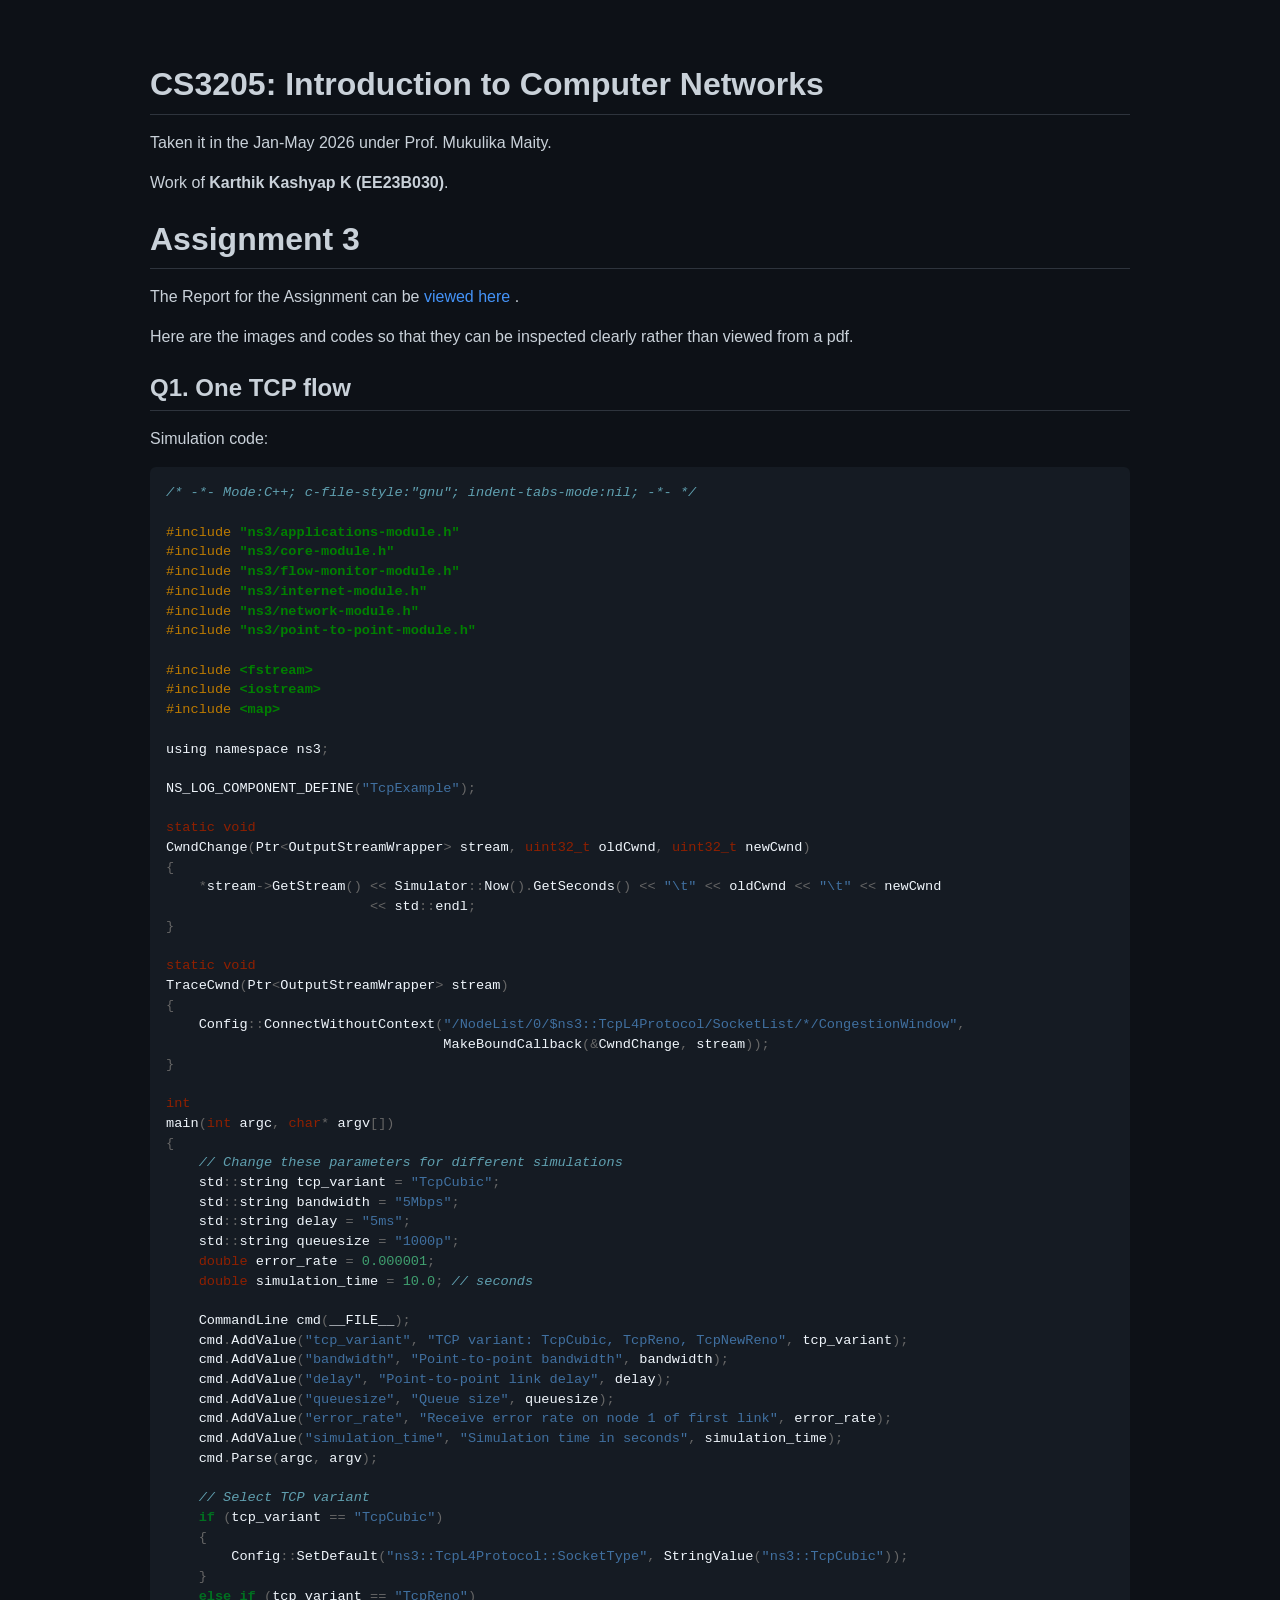
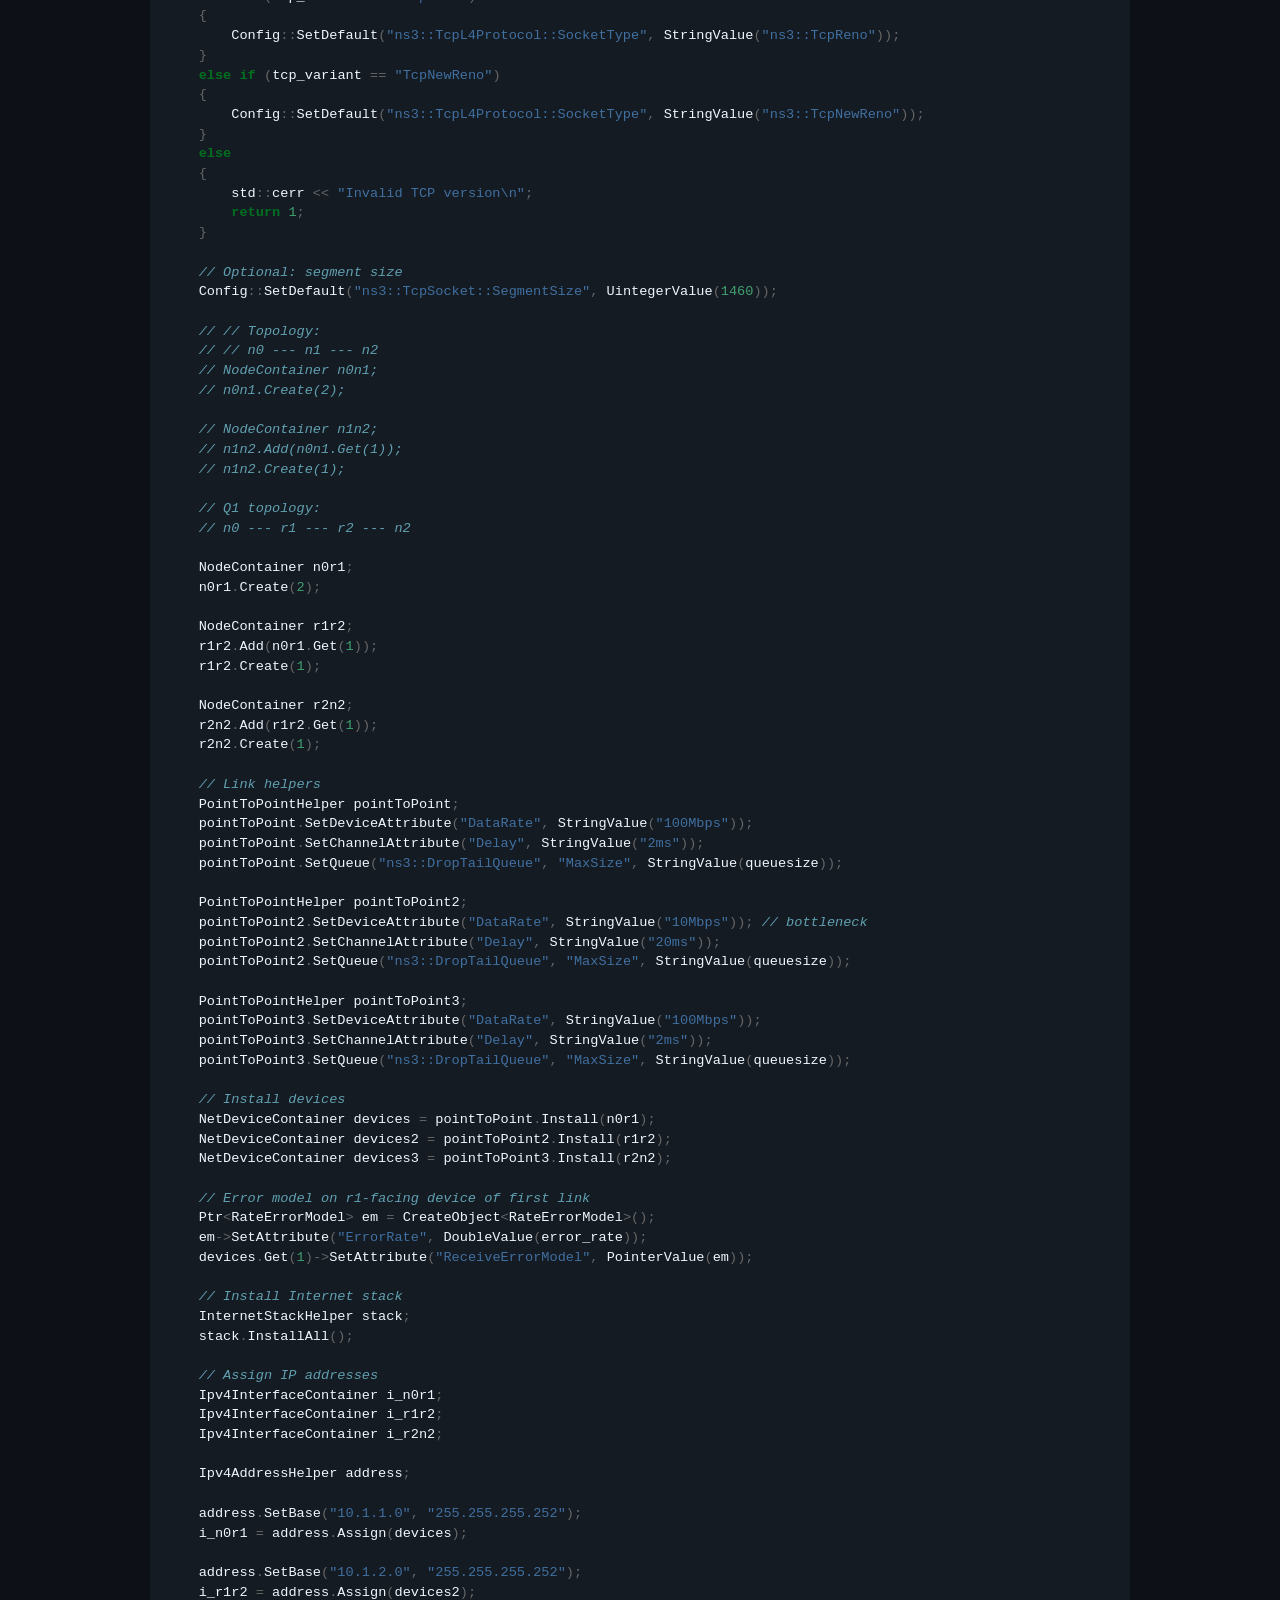
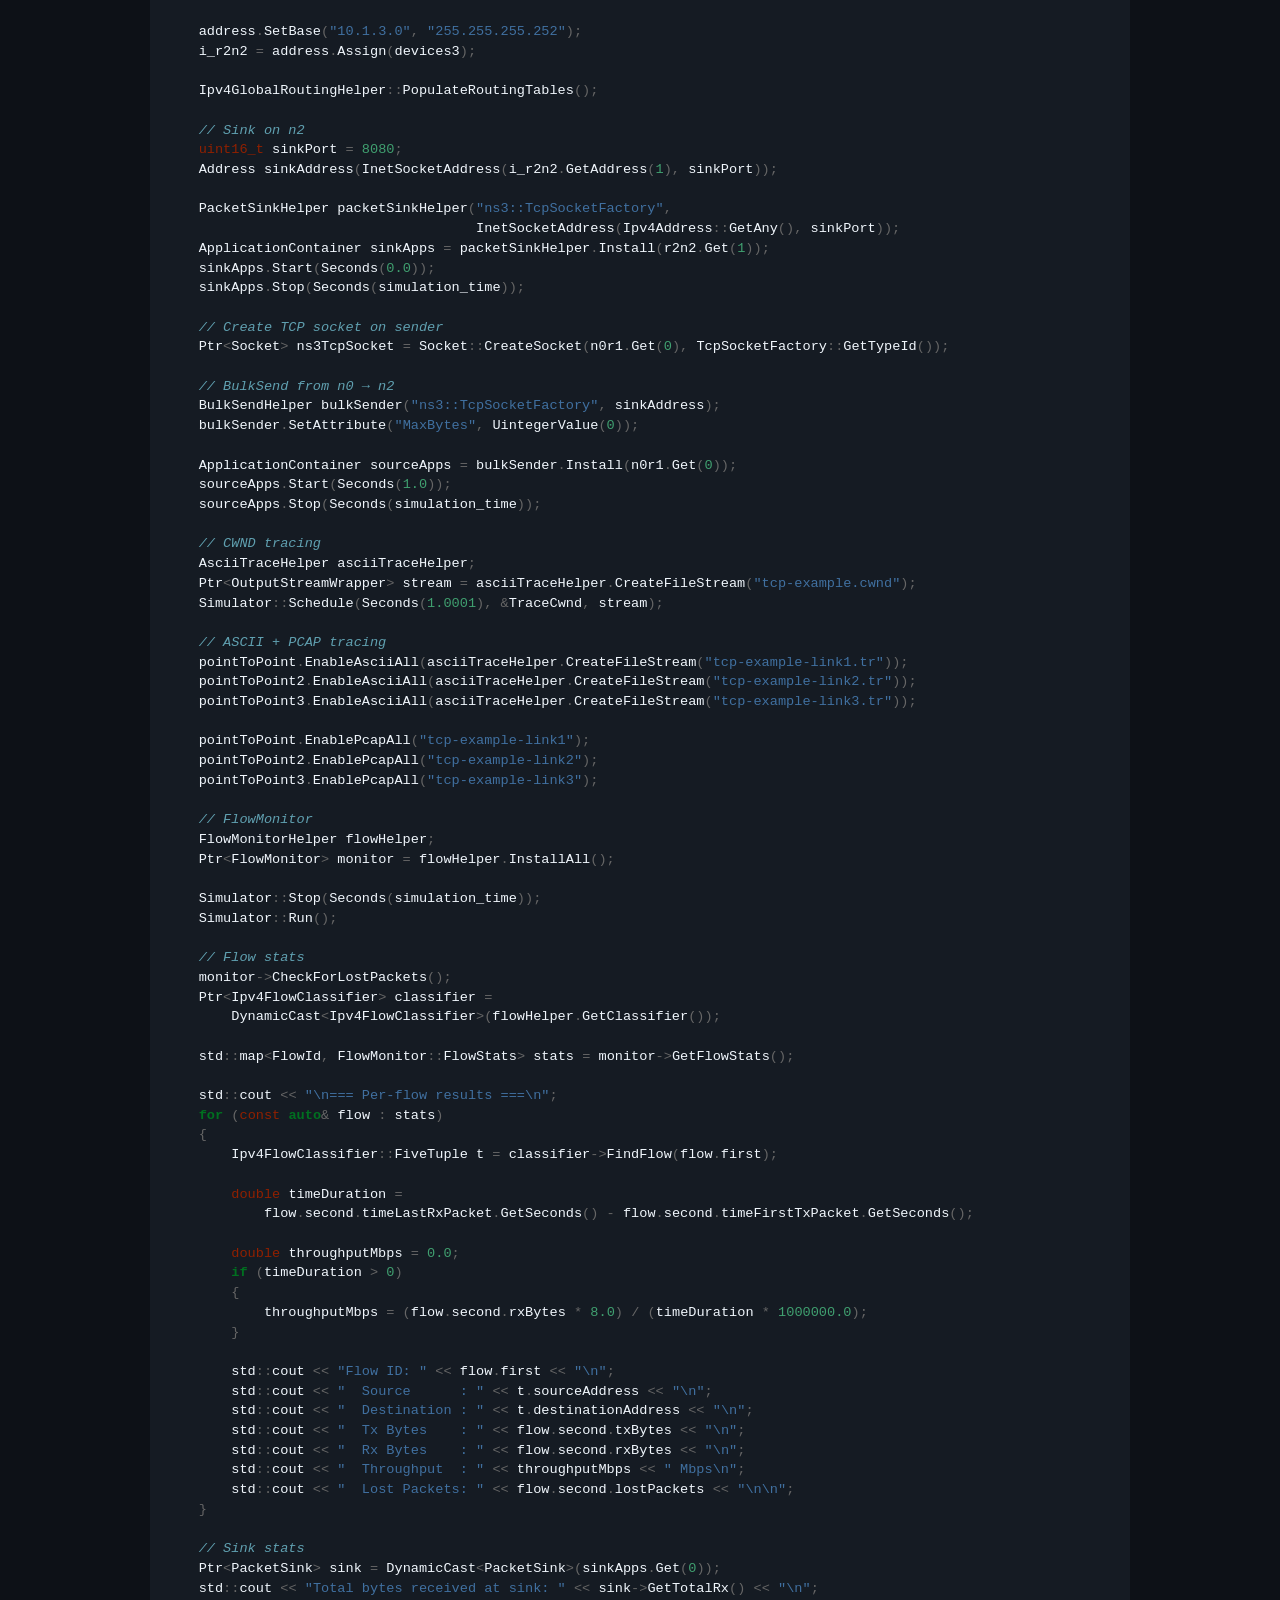
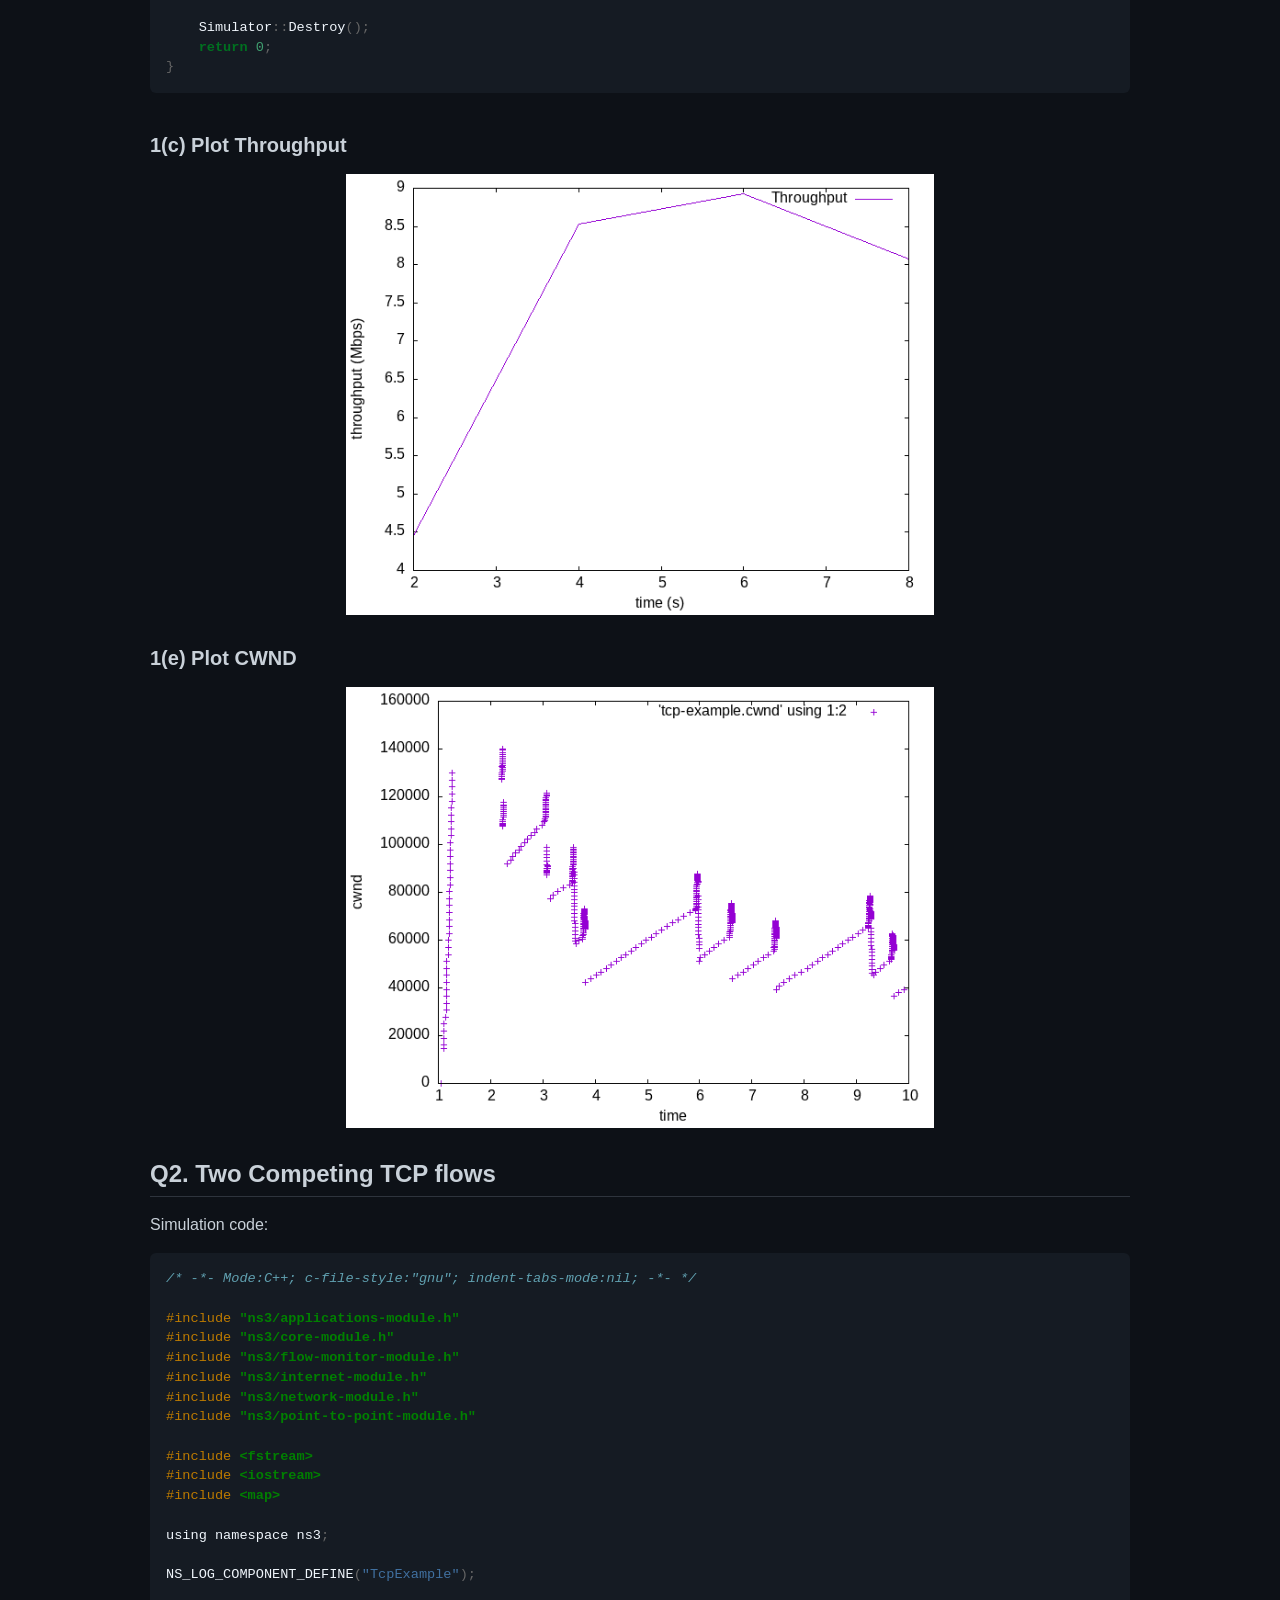
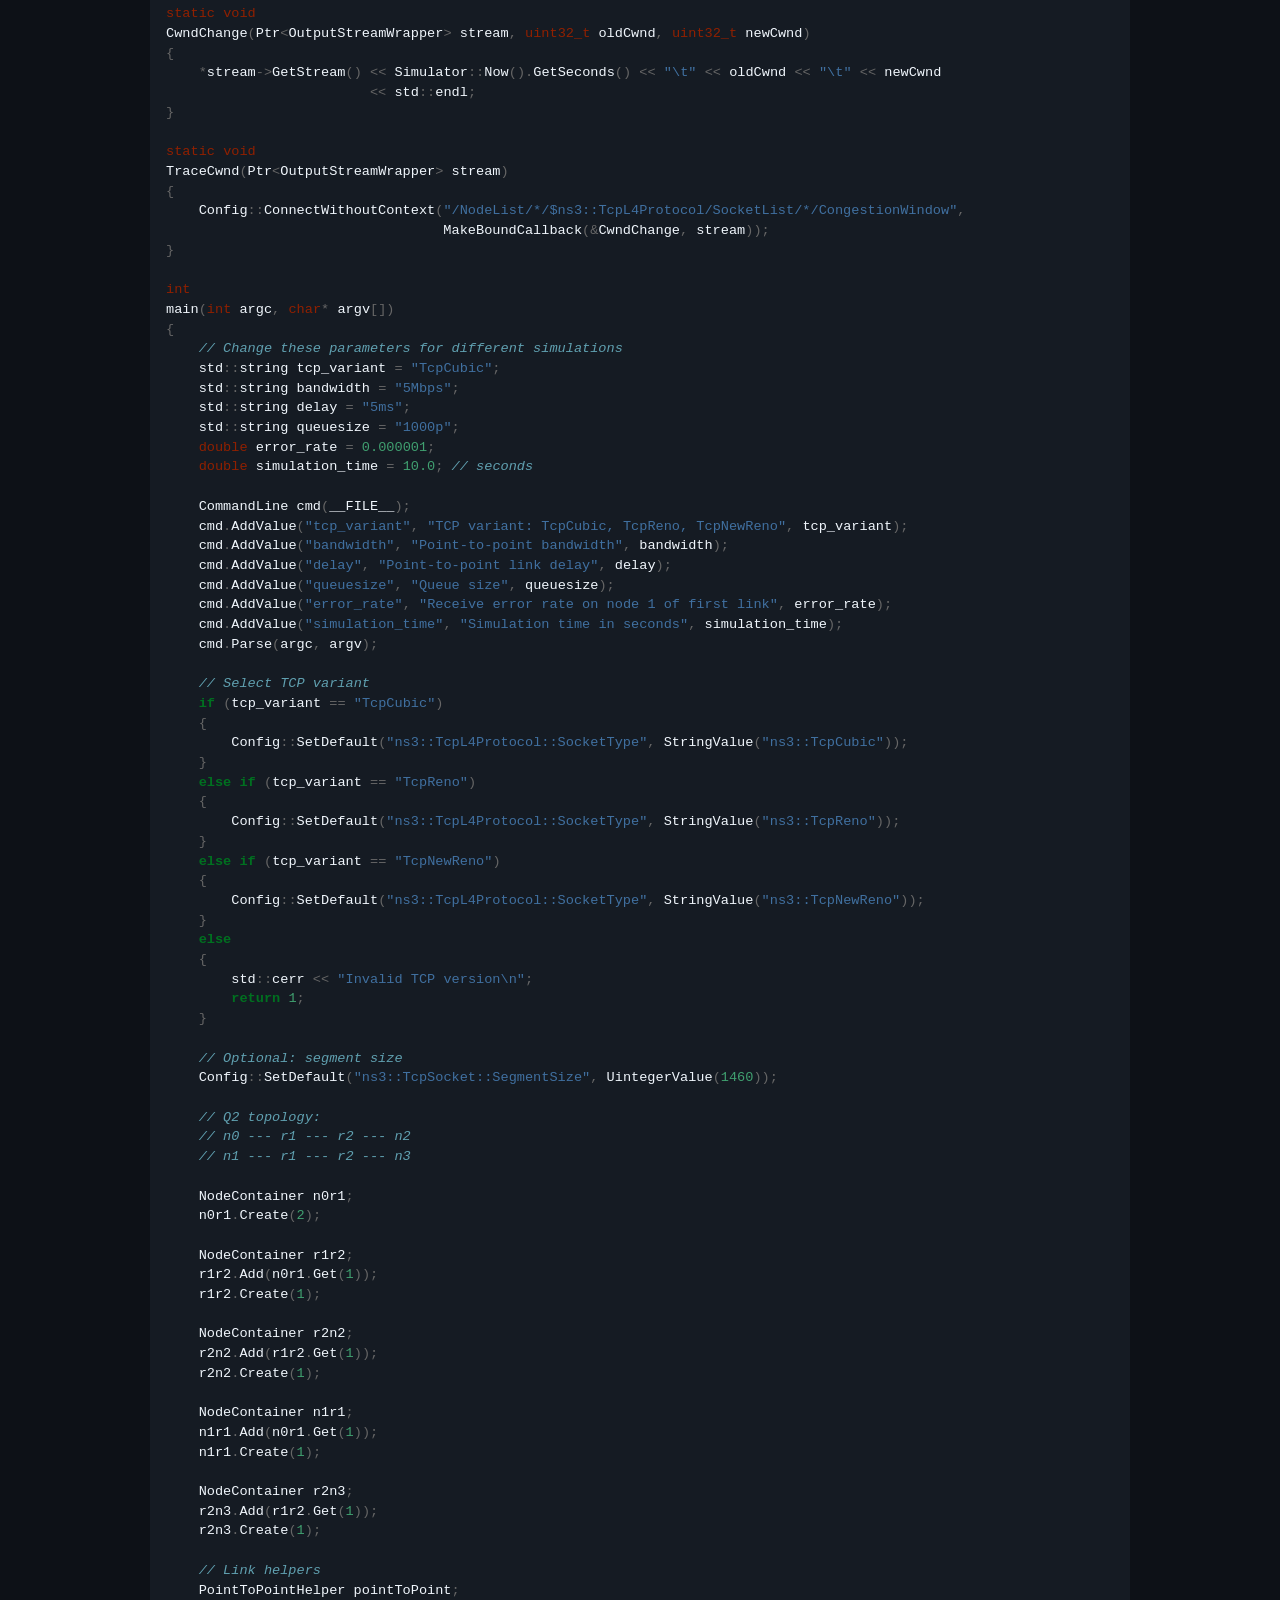
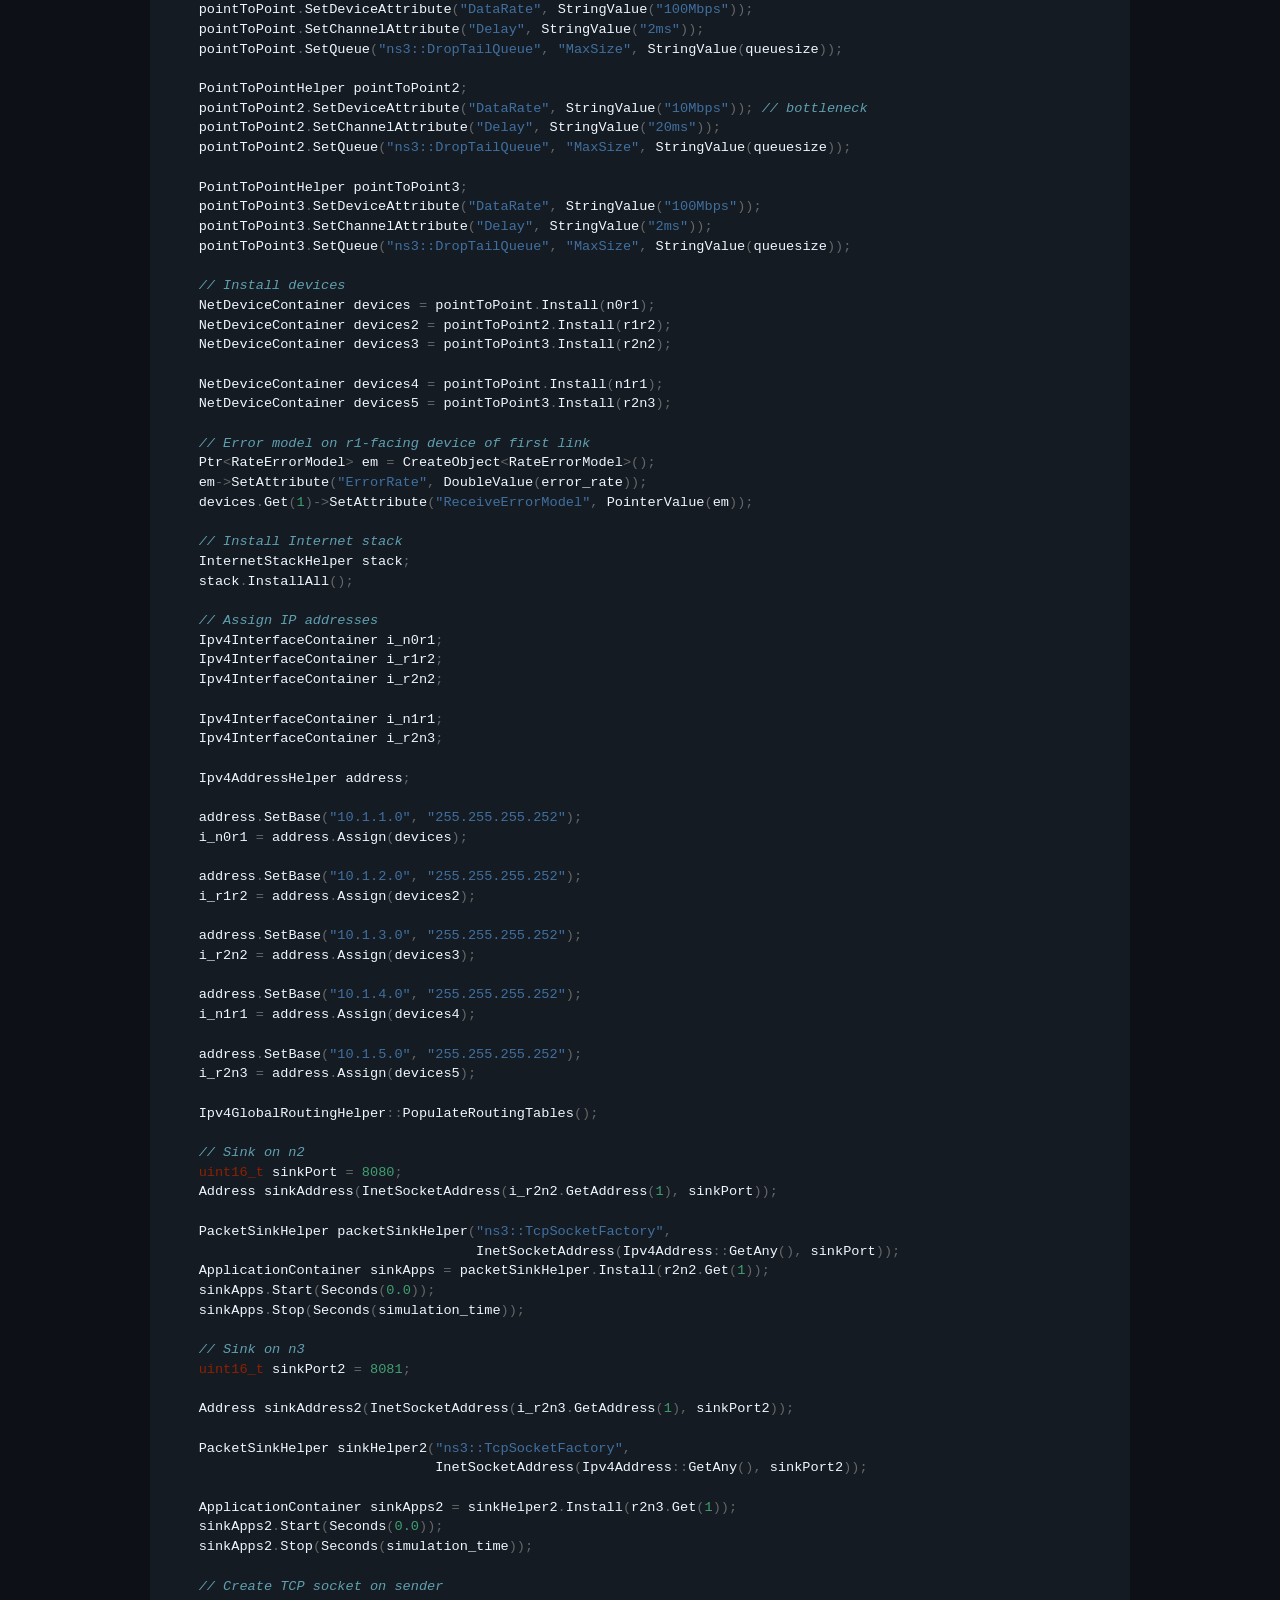
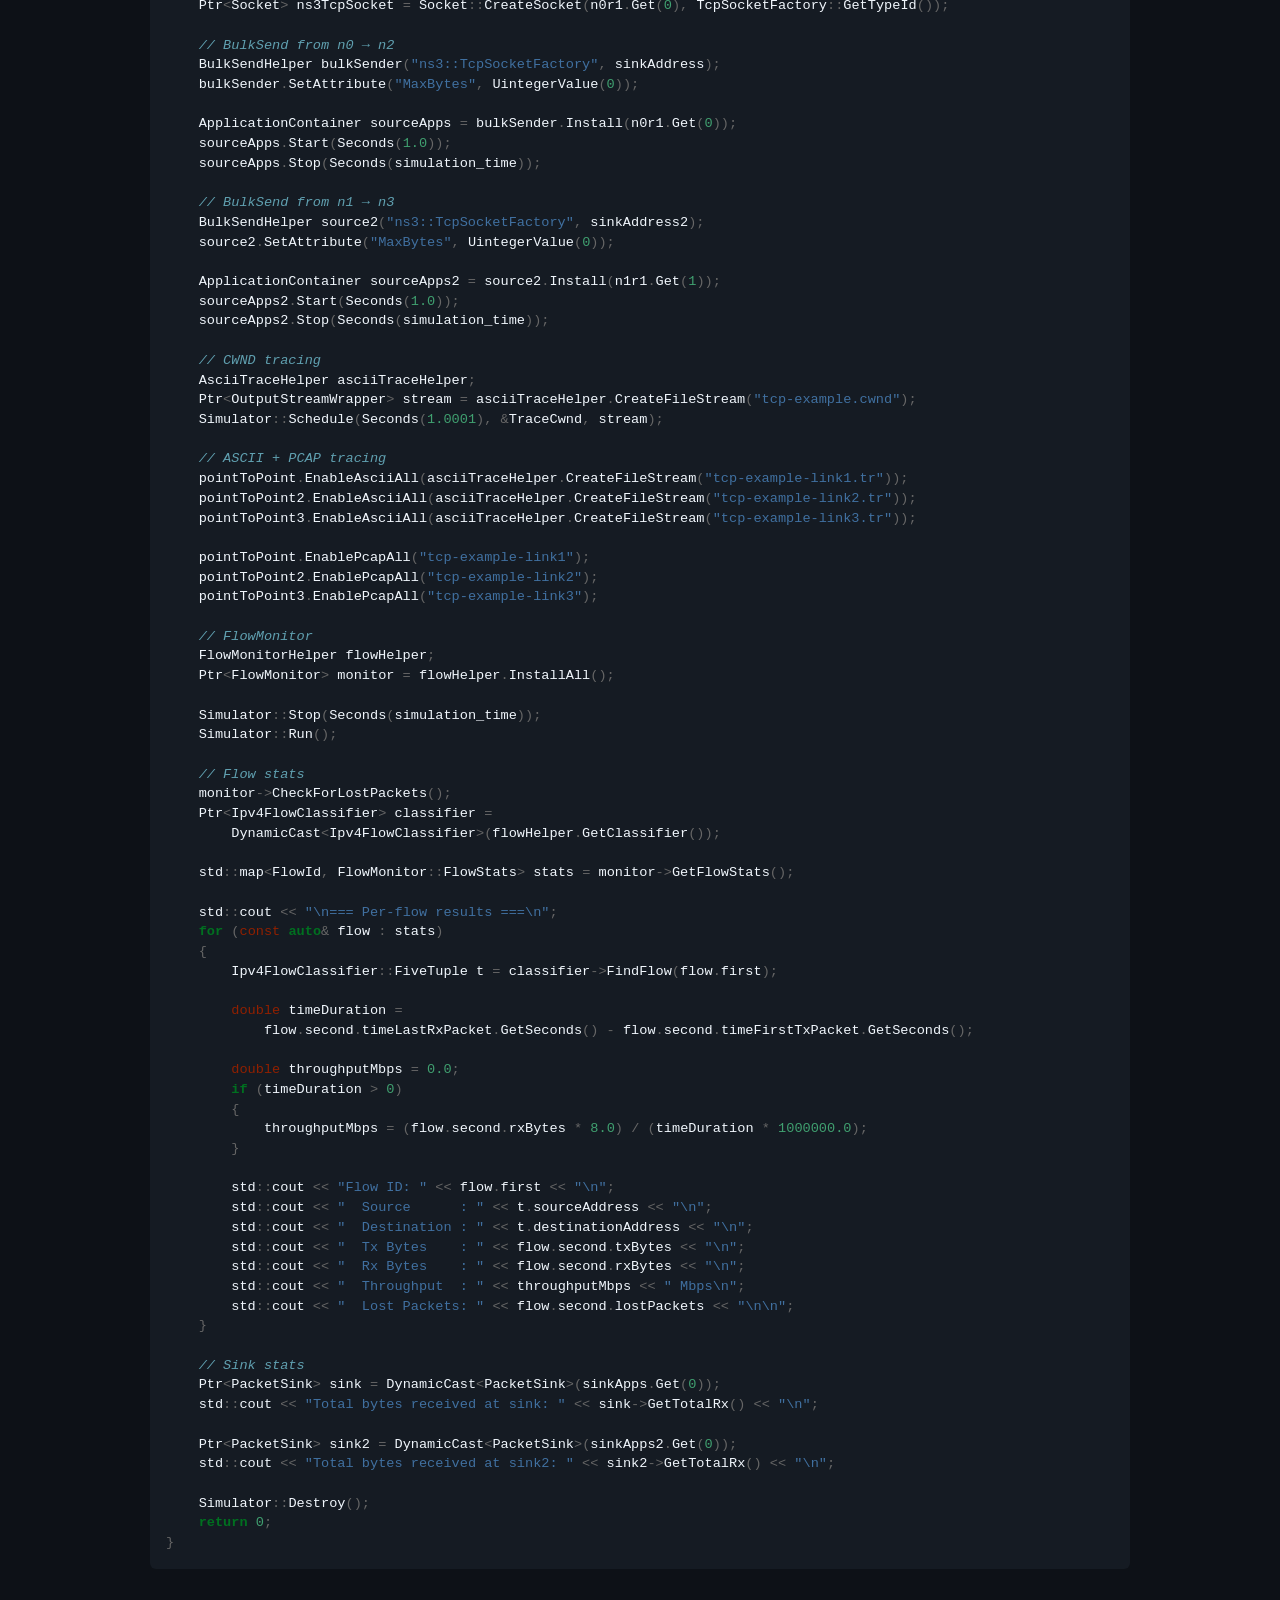
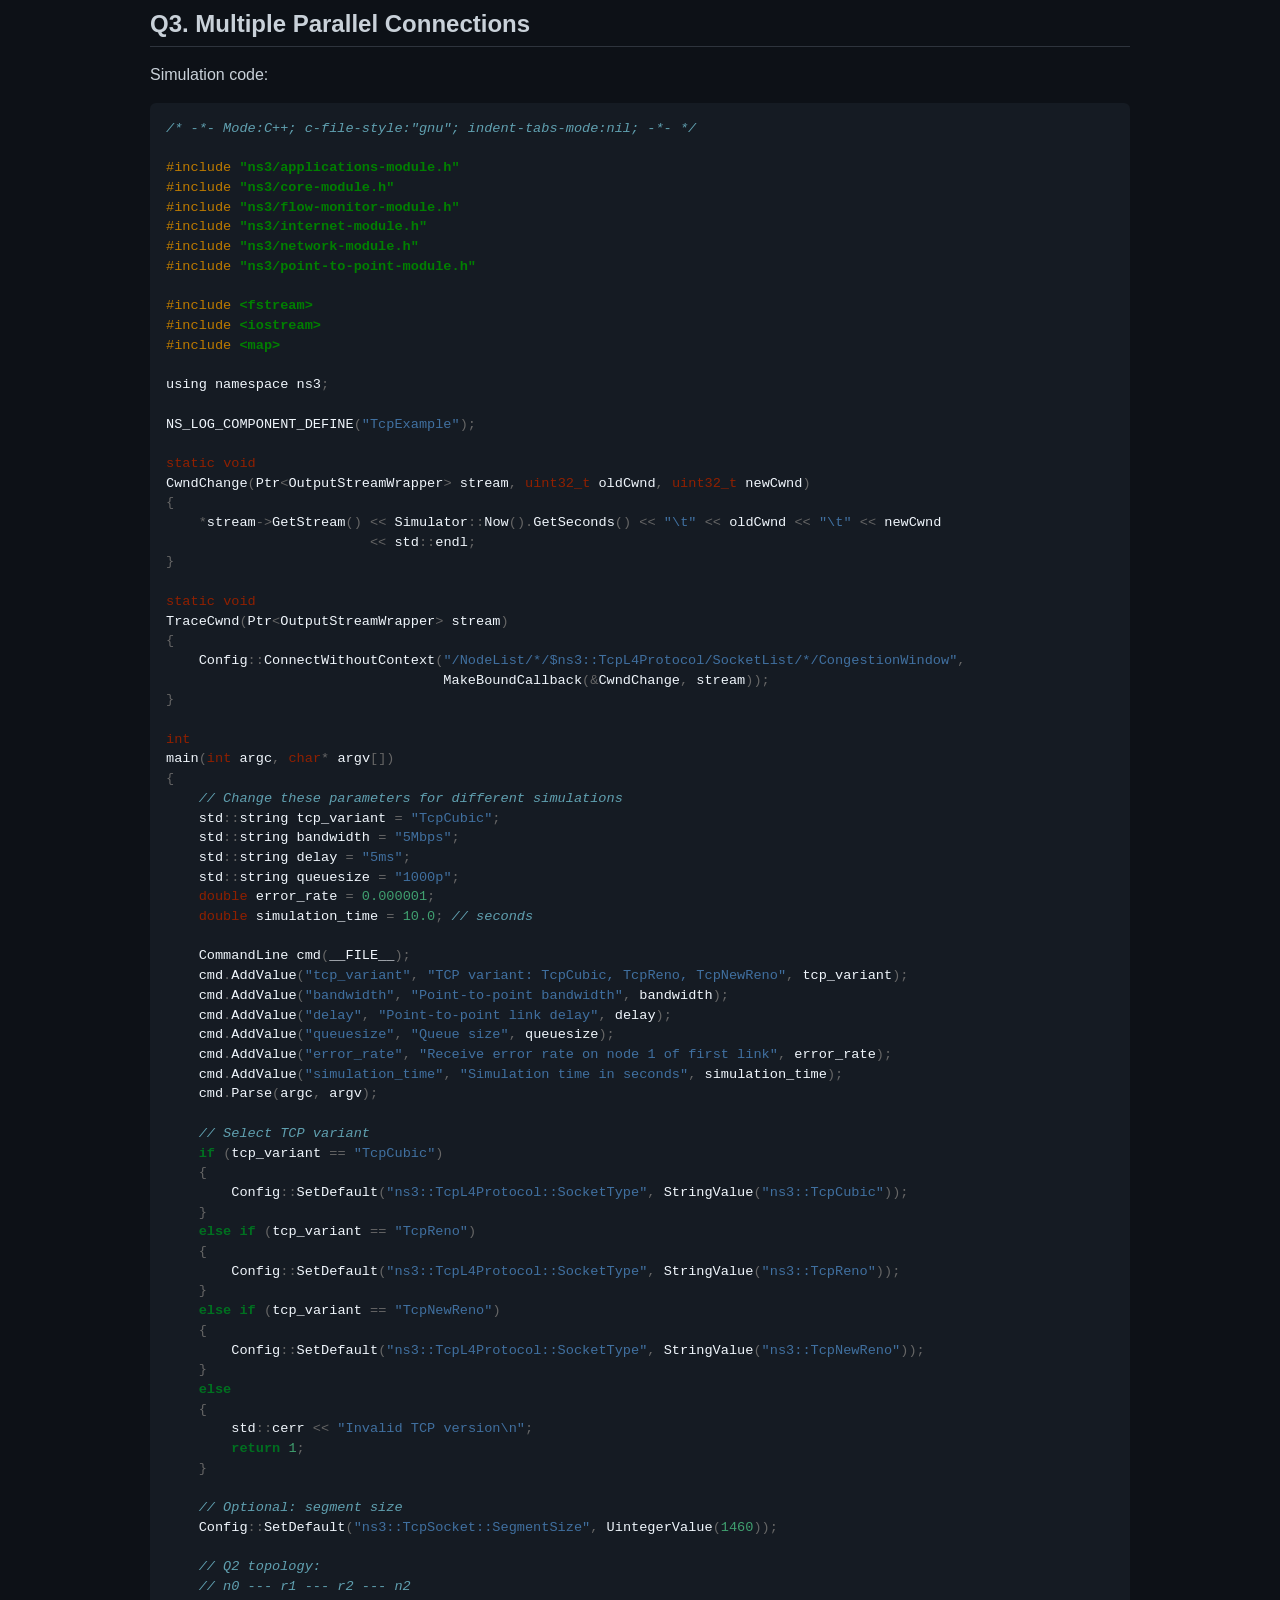
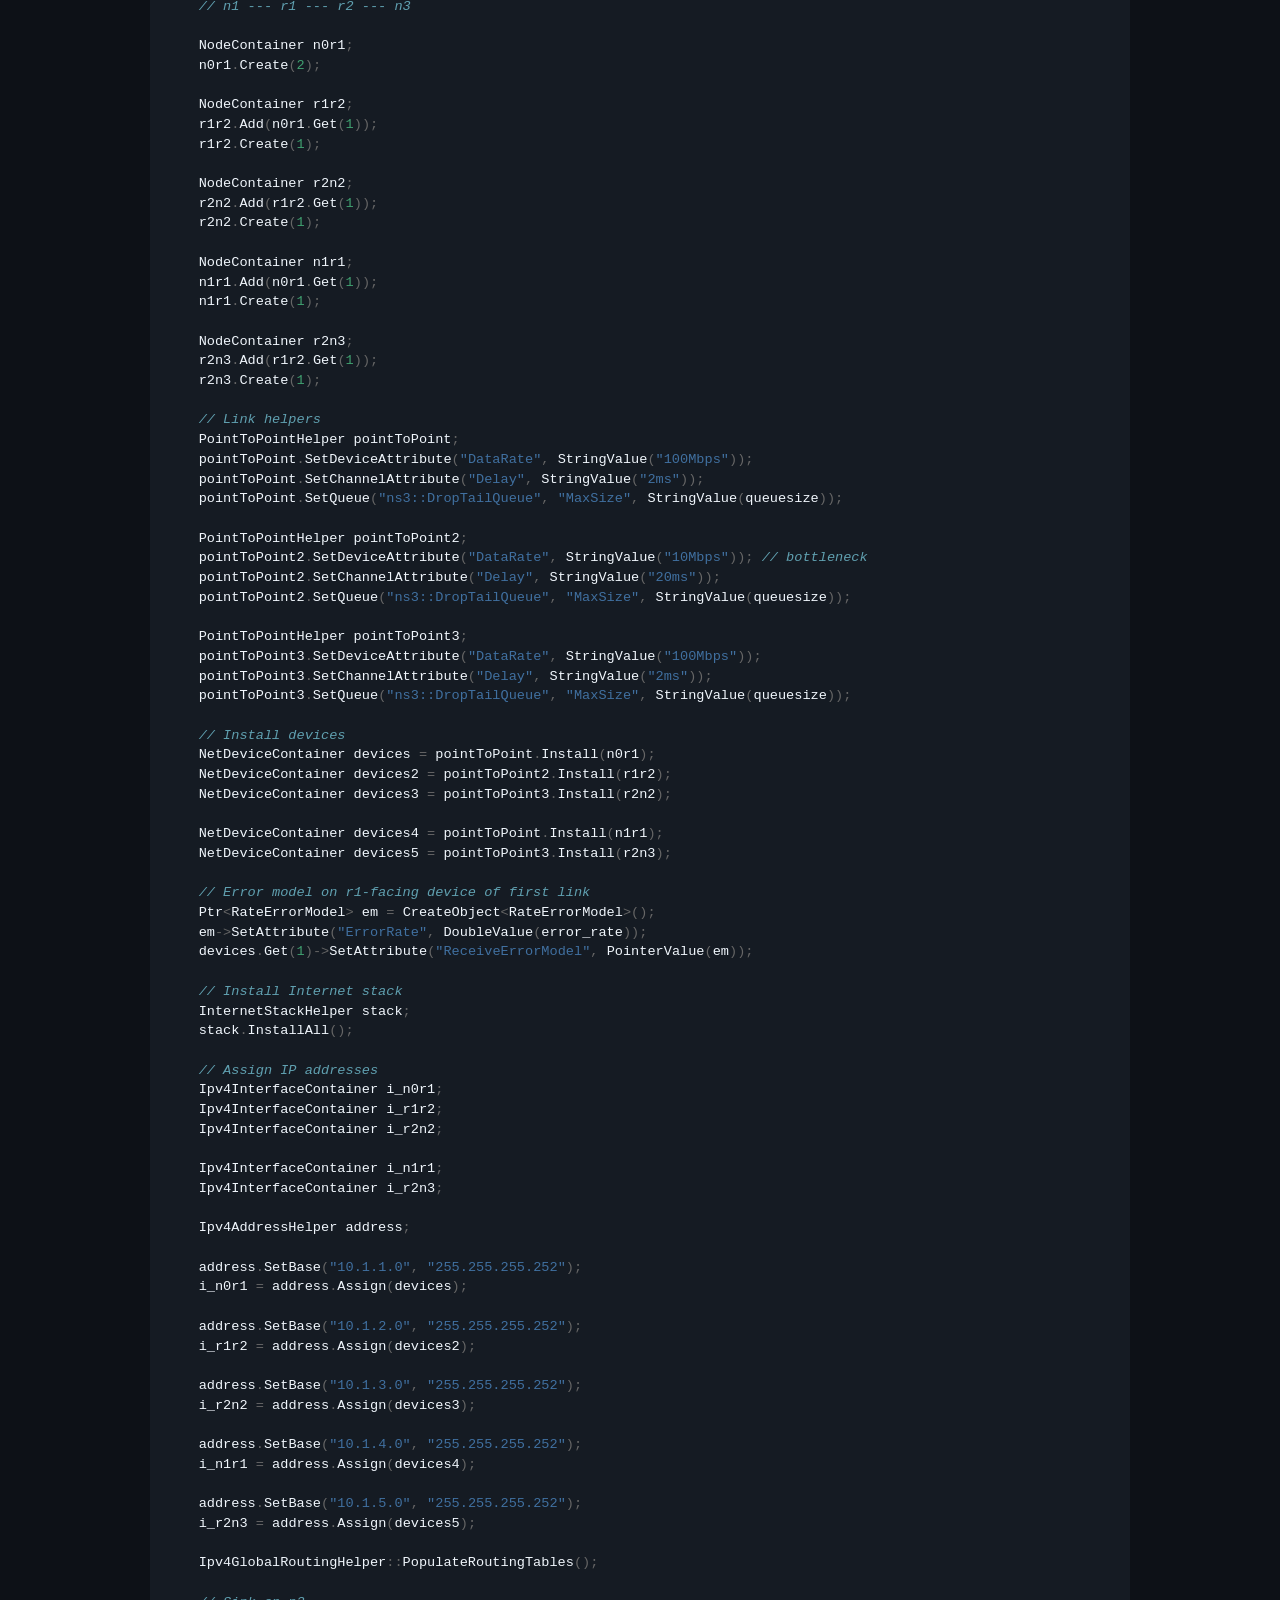
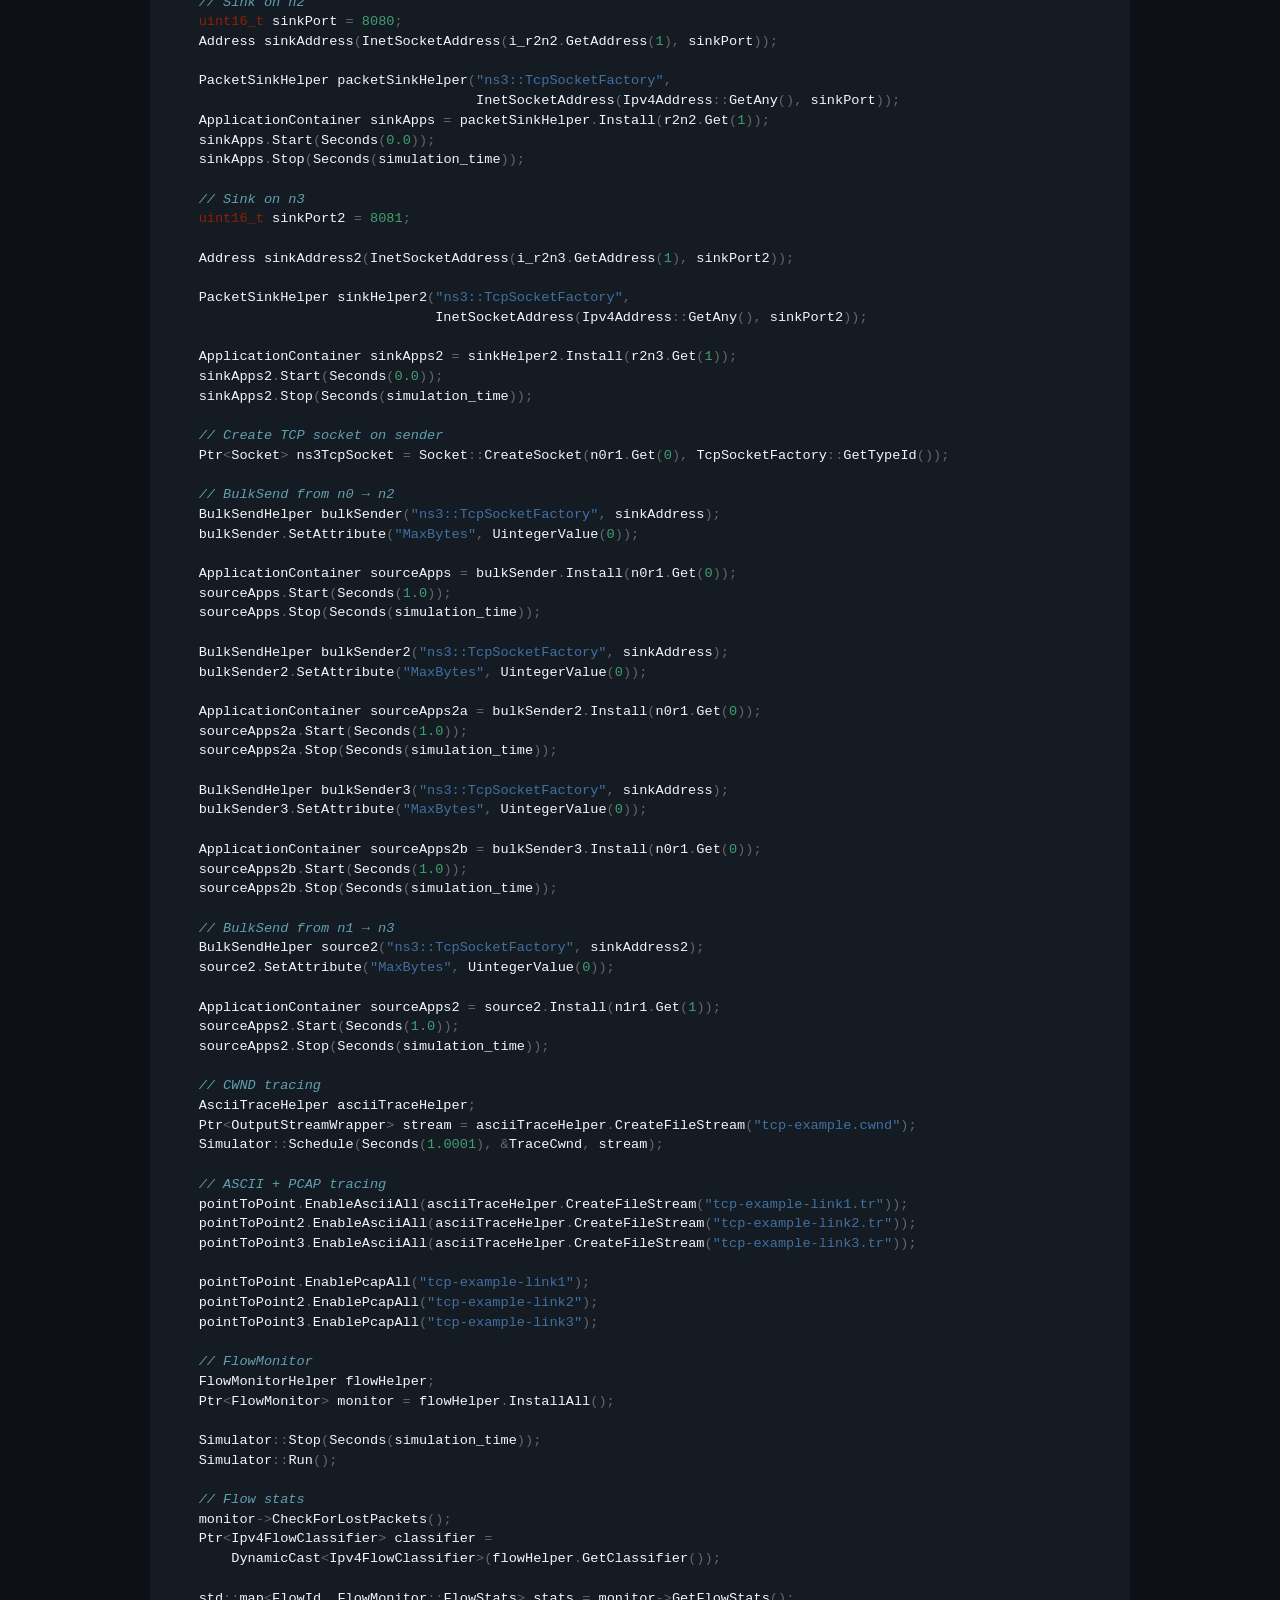
<file: public/assignment3.html>
<!DOCTYPE html>
<html xmlns="http://www.w3.org/1999/xhtml">
<head>
  <meta charset="utf-8" />
  <meta name="generator" content="pandoc" />
  <meta name="viewport" content="width=device-width, initial-scale=1.0, user-scalable=yes" />
  <title>Assignment 3</title>
  <style>
    /* Default styles provided by pandoc.
    ** See https://pandoc.org/MANUAL.html#variables-for-html for config info.
    */
    code{white-space: pre-wrap;}
    span.smallcaps{font-variant: small-caps;}
    div.columns{display: flex; gap: min(4vw, 1.5em);}
    div.column{flex: auto; overflow-x: auto;}
    div.hanging-indent{margin-left: 1.5em; text-indent: -1.5em;}
    /* The extra [class] is a hack that increases specificity enough to
       override a similar rule in reveal.js */
    ul.task-list[class]{list-style: none;}
    ul.task-list li input[type="checkbox"] {
      font-size: inherit;
      width: 0.8em;
      margin: 0 0.8em 0.2em -1.6em;
      vertical-align: middle;
    }
    /* CSS for syntax highlighting */
    html { -webkit-text-size-adjust: 100%; }
    pre > code.sourceCode { white-space: pre; position: relative; }
    pre > code.sourceCode > span { display: inline-block; line-height: 1.25; }
    pre > code.sourceCode > span:empty { height: 1.2em; }
    .sourceCode { overflow: visible; }
    code.sourceCode > span { color: inherit; text-decoration: inherit; }
    div.sourceCode { margin: 1em 0; }
    pre.sourceCode { margin: 0; }
    @media screen {
    div.sourceCode { overflow: auto; }
    }
    @media print {
    pre > code.sourceCode { white-space: pre-wrap; }
    pre > code.sourceCode > span { text-indent: -5em; padding-left: 5em; }
    }
    pre.numberSource code
      { counter-reset: source-line 0; }
    pre.numberSource code > span
      { position: relative; left: -4em; counter-increment: source-line; }
    pre.numberSource code > span > a:first-child::before
      { content: counter(source-line);
        position: relative; left: -1em; text-align: right; vertical-align: baseline;
        border: none; display: inline-block;
        -webkit-touch-callout: none; -webkit-user-select: none;
        -khtml-user-select: none; -moz-user-select: none;
        -ms-user-select: none; user-select: none;
        padding: 0 4px; width: 4em;
        color: #aaaaaa;
      }
    pre.numberSource { margin-left: 3em; border-left: 1px solid #aaaaaa;  padding-left: 4px; }
    div.sourceCode
      {   }
    @media screen {
    pre > code.sourceCode > span > a:first-child::before { text-decoration: underline; }
    }
    code span.al { color: #ff0000; font-weight: bold; } /* Alert */
    code span.an { color: #60a0b0; font-weight: bold; font-style: italic; } /* Annotation */
    code span.at { color: #7d9029; } /* Attribute */
    code span.bn { color: #40a070; } /* BaseN */
    code span.bu { color: #008000; } /* BuiltIn */
    code span.cf { color: #007020; font-weight: bold; } /* ControlFlow */
    code span.ch { color: #4070a0; } /* Char */
    code span.cn { color: #880000; } /* Constant */
    code span.co { color: #60a0b0; font-style: italic; } /* Comment */
    code span.cv { color: #60a0b0; font-weight: bold; font-style: italic; } /* CommentVar */
    code span.do { color: #ba2121; font-style: italic; } /* Documentation */
    code span.dt { color: #902000; } /* DataType */
    code span.dv { color: #40a070; } /* DecVal */
    code span.er { color: #ff0000; font-weight: bold; } /* Error */
    code span.ex { } /* Extension */
    code span.fl { color: #40a070; } /* Float */
    code span.fu { color: #06287e; } /* Function */
    code span.im { color: #008000; font-weight: bold; } /* Import */
    code span.in { color: #60a0b0; font-weight: bold; font-style: italic; } /* Information */
    code span.kw { color: #007020; font-weight: bold; } /* Keyword */
    code span.op { color: #666666; } /* Operator */
    code span.ot { color: #007020; } /* Other */
    code span.pp { color: #bc7a00; } /* Preprocessor */
    code span.sc { color: #4070a0; } /* SpecialChar */
    code span.ss { color: #bb6688; } /* SpecialString */
    code span.st { color: #4070a0; } /* String */
    code span.va { color: #19177c; } /* Variable */
    code span.vs { color: #4070a0; } /* VerbatimString */
    code span.wa { color: #60a0b0; font-weight: bold; font-style: italic; } /* Warning */
  </style>
  <link rel="stylesheet" href="../static/style.css" />
  <link rel="stylesheet" href="../static/override.css" />
</head>
<body>
<div class="markdown-body">
<h1 id="cs3205-introduction-to-computer-networks">CS3205: Introduction
to Computer Networks</h1>
<p>Taken it in the Jan-May 2026 under Prof. Mukulika Maity.</p>
<p>Work of <strong>Karthik Kashyap K (EE23B030)</strong>.</p>
<h1 id="assignment-3">Assignment 3</h1>
<!-- This website is currently under development, and will be updated soon (Monday night by the latest) due to me being on a Trip in Kochi (Kerala). -->
<p>The Report for the Assignment can be
<a href="../static/report/assignment3.pdf" target="_blank" rel="noopener">
viewed here </a>.</p>
<p>Here are the images and codes so that they can be inspected clearly
rather than viewed from a pdf.</p>
<h2 id="q1.-one-tcp-flow">Q1. One TCP flow</h2>
<p>Simulation code:</p>
<div class="sourceCode" id="cb1"><pre class="sourceCode c"><code class="sourceCode c"><span id="cb1-1"><a href="#cb1-1" aria-hidden="true" tabindex="-1"></a><span class="co">/* -*- Mode:C++; c-file-style:&quot;gnu&quot;; indent-tabs-mode:nil; -*- */</span></span>
<span id="cb1-2"><a href="#cb1-2" aria-hidden="true" tabindex="-1"></a></span>
<span id="cb1-3"><a href="#cb1-3" aria-hidden="true" tabindex="-1"></a><span class="pp">#include </span><span class="im">&quot;ns3/applications-module.h&quot;</span></span>
<span id="cb1-4"><a href="#cb1-4" aria-hidden="true" tabindex="-1"></a><span class="pp">#include </span><span class="im">&quot;ns3/core-module.h&quot;</span></span>
<span id="cb1-5"><a href="#cb1-5" aria-hidden="true" tabindex="-1"></a><span class="pp">#include </span><span class="im">&quot;ns3/flow-monitor-module.h&quot;</span></span>
<span id="cb1-6"><a href="#cb1-6" aria-hidden="true" tabindex="-1"></a><span class="pp">#include </span><span class="im">&quot;ns3/internet-module.h&quot;</span></span>
<span id="cb1-7"><a href="#cb1-7" aria-hidden="true" tabindex="-1"></a><span class="pp">#include </span><span class="im">&quot;ns3/network-module.h&quot;</span></span>
<span id="cb1-8"><a href="#cb1-8" aria-hidden="true" tabindex="-1"></a><span class="pp">#include </span><span class="im">&quot;ns3/point-to-point-module.h&quot;</span></span>
<span id="cb1-9"><a href="#cb1-9" aria-hidden="true" tabindex="-1"></a></span>
<span id="cb1-10"><a href="#cb1-10" aria-hidden="true" tabindex="-1"></a><span class="pp">#include </span><span class="im">&lt;fstream&gt;</span></span>
<span id="cb1-11"><a href="#cb1-11" aria-hidden="true" tabindex="-1"></a><span class="pp">#include </span><span class="im">&lt;iostream&gt;</span></span>
<span id="cb1-12"><a href="#cb1-12" aria-hidden="true" tabindex="-1"></a><span class="pp">#include </span><span class="im">&lt;map&gt;</span></span>
<span id="cb1-13"><a href="#cb1-13" aria-hidden="true" tabindex="-1"></a></span>
<span id="cb1-14"><a href="#cb1-14" aria-hidden="true" tabindex="-1"></a>using namespace ns3<span class="op">;</span></span>
<span id="cb1-15"><a href="#cb1-15" aria-hidden="true" tabindex="-1"></a></span>
<span id="cb1-16"><a href="#cb1-16" aria-hidden="true" tabindex="-1"></a>NS_LOG_COMPONENT_DEFINE<span class="op">(</span><span class="st">&quot;TcpExample&quot;</span><span class="op">);</span></span>
<span id="cb1-17"><a href="#cb1-17" aria-hidden="true" tabindex="-1"></a></span>
<span id="cb1-18"><a href="#cb1-18" aria-hidden="true" tabindex="-1"></a><span class="dt">static</span> <span class="dt">void</span></span>
<span id="cb1-19"><a href="#cb1-19" aria-hidden="true" tabindex="-1"></a>CwndChange<span class="op">(</span>Ptr<span class="op">&lt;</span>OutputStreamWrapper<span class="op">&gt;</span> stream<span class="op">,</span> <span class="dt">uint32_t</span> oldCwnd<span class="op">,</span> <span class="dt">uint32_t</span> newCwnd<span class="op">)</span></span>
<span id="cb1-20"><a href="#cb1-20" aria-hidden="true" tabindex="-1"></a><span class="op">{</span></span>
<span id="cb1-21"><a href="#cb1-21" aria-hidden="true" tabindex="-1"></a>    <span class="op">*</span>stream<span class="op">-&gt;</span>GetStream<span class="op">()</span> <span class="op">&lt;&lt;</span> Simulator<span class="op">::</span>Now<span class="op">().</span>GetSeconds<span class="op">()</span> <span class="op">&lt;&lt;</span> <span class="st">&quot;</span><span class="sc">\t</span><span class="st">&quot;</span> <span class="op">&lt;&lt;</span> oldCwnd <span class="op">&lt;&lt;</span> <span class="st">&quot;</span><span class="sc">\t</span><span class="st">&quot;</span> <span class="op">&lt;&lt;</span> newCwnd</span>
<span id="cb1-22"><a href="#cb1-22" aria-hidden="true" tabindex="-1"></a>                         <span class="op">&lt;&lt;</span> std<span class="op">::</span>endl<span class="op">;</span></span>
<span id="cb1-23"><a href="#cb1-23" aria-hidden="true" tabindex="-1"></a><span class="op">}</span></span>
<span id="cb1-24"><a href="#cb1-24" aria-hidden="true" tabindex="-1"></a></span>
<span id="cb1-25"><a href="#cb1-25" aria-hidden="true" tabindex="-1"></a><span class="dt">static</span> <span class="dt">void</span></span>
<span id="cb1-26"><a href="#cb1-26" aria-hidden="true" tabindex="-1"></a>TraceCwnd<span class="op">(</span>Ptr<span class="op">&lt;</span>OutputStreamWrapper<span class="op">&gt;</span> stream<span class="op">)</span></span>
<span id="cb1-27"><a href="#cb1-27" aria-hidden="true" tabindex="-1"></a><span class="op">{</span></span>
<span id="cb1-28"><a href="#cb1-28" aria-hidden="true" tabindex="-1"></a>    Config<span class="op">::</span>ConnectWithoutContext<span class="op">(</span><span class="st">&quot;/NodeList/0/$ns3::TcpL4Protocol/SocketList/*/CongestionWindow&quot;</span><span class="op">,</span></span>
<span id="cb1-29"><a href="#cb1-29" aria-hidden="true" tabindex="-1"></a>                                  MakeBoundCallback<span class="op">(&amp;</span>CwndChange<span class="op">,</span> stream<span class="op">));</span></span>
<span id="cb1-30"><a href="#cb1-30" aria-hidden="true" tabindex="-1"></a><span class="op">}</span></span>
<span id="cb1-31"><a href="#cb1-31" aria-hidden="true" tabindex="-1"></a></span>
<span id="cb1-32"><a href="#cb1-32" aria-hidden="true" tabindex="-1"></a><span class="dt">int</span></span>
<span id="cb1-33"><a href="#cb1-33" aria-hidden="true" tabindex="-1"></a>main<span class="op">(</span><span class="dt">int</span> argc<span class="op">,</span> <span class="dt">char</span><span class="op">*</span> argv<span class="op">[])</span></span>
<span id="cb1-34"><a href="#cb1-34" aria-hidden="true" tabindex="-1"></a><span class="op">{</span></span>
<span id="cb1-35"><a href="#cb1-35" aria-hidden="true" tabindex="-1"></a>    <span class="co">// Change these parameters for different simulations</span></span>
<span id="cb1-36"><a href="#cb1-36" aria-hidden="true" tabindex="-1"></a>    std<span class="op">::</span>string tcp_variant <span class="op">=</span> <span class="st">&quot;TcpCubic&quot;</span><span class="op">;</span></span>
<span id="cb1-37"><a href="#cb1-37" aria-hidden="true" tabindex="-1"></a>    std<span class="op">::</span>string bandwidth <span class="op">=</span> <span class="st">&quot;5Mbps&quot;</span><span class="op">;</span></span>
<span id="cb1-38"><a href="#cb1-38" aria-hidden="true" tabindex="-1"></a>    std<span class="op">::</span>string delay <span class="op">=</span> <span class="st">&quot;5ms&quot;</span><span class="op">;</span></span>
<span id="cb1-39"><a href="#cb1-39" aria-hidden="true" tabindex="-1"></a>    std<span class="op">::</span>string queuesize <span class="op">=</span> <span class="st">&quot;1000p&quot;</span><span class="op">;</span></span>
<span id="cb1-40"><a href="#cb1-40" aria-hidden="true" tabindex="-1"></a>    <span class="dt">double</span> error_rate <span class="op">=</span> <span class="fl">0.000001</span><span class="op">;</span></span>
<span id="cb1-41"><a href="#cb1-41" aria-hidden="true" tabindex="-1"></a>    <span class="dt">double</span> simulation_time <span class="op">=</span> <span class="fl">10.0</span><span class="op">;</span> <span class="co">// seconds</span></span>
<span id="cb1-42"><a href="#cb1-42" aria-hidden="true" tabindex="-1"></a></span>
<span id="cb1-43"><a href="#cb1-43" aria-hidden="true" tabindex="-1"></a>    CommandLine cmd<span class="op">(</span>__FILE__<span class="op">);</span></span>
<span id="cb1-44"><a href="#cb1-44" aria-hidden="true" tabindex="-1"></a>    cmd<span class="op">.</span>AddValue<span class="op">(</span><span class="st">&quot;tcp_variant&quot;</span><span class="op">,</span> <span class="st">&quot;TCP variant: TcpCubic, TcpReno, TcpNewReno&quot;</span><span class="op">,</span> tcp_variant<span class="op">);</span></span>
<span id="cb1-45"><a href="#cb1-45" aria-hidden="true" tabindex="-1"></a>    cmd<span class="op">.</span>AddValue<span class="op">(</span><span class="st">&quot;bandwidth&quot;</span><span class="op">,</span> <span class="st">&quot;Point-to-point bandwidth&quot;</span><span class="op">,</span> bandwidth<span class="op">);</span></span>
<span id="cb1-46"><a href="#cb1-46" aria-hidden="true" tabindex="-1"></a>    cmd<span class="op">.</span>AddValue<span class="op">(</span><span class="st">&quot;delay&quot;</span><span class="op">,</span> <span class="st">&quot;Point-to-point link delay&quot;</span><span class="op">,</span> delay<span class="op">);</span></span>
<span id="cb1-47"><a href="#cb1-47" aria-hidden="true" tabindex="-1"></a>    cmd<span class="op">.</span>AddValue<span class="op">(</span><span class="st">&quot;queuesize&quot;</span><span class="op">,</span> <span class="st">&quot;Queue size&quot;</span><span class="op">,</span> queuesize<span class="op">);</span></span>
<span id="cb1-48"><a href="#cb1-48" aria-hidden="true" tabindex="-1"></a>    cmd<span class="op">.</span>AddValue<span class="op">(</span><span class="st">&quot;error_rate&quot;</span><span class="op">,</span> <span class="st">&quot;Receive error rate on node 1 of first link&quot;</span><span class="op">,</span> error_rate<span class="op">);</span></span>
<span id="cb1-49"><a href="#cb1-49" aria-hidden="true" tabindex="-1"></a>    cmd<span class="op">.</span>AddValue<span class="op">(</span><span class="st">&quot;simulation_time&quot;</span><span class="op">,</span> <span class="st">&quot;Simulation time in seconds&quot;</span><span class="op">,</span> simulation_time<span class="op">);</span></span>
<span id="cb1-50"><a href="#cb1-50" aria-hidden="true" tabindex="-1"></a>    cmd<span class="op">.</span>Parse<span class="op">(</span>argc<span class="op">,</span> argv<span class="op">);</span></span>
<span id="cb1-51"><a href="#cb1-51" aria-hidden="true" tabindex="-1"></a></span>
<span id="cb1-52"><a href="#cb1-52" aria-hidden="true" tabindex="-1"></a>    <span class="co">// Select TCP variant</span></span>
<span id="cb1-53"><a href="#cb1-53" aria-hidden="true" tabindex="-1"></a>    <span class="cf">if</span> <span class="op">(</span>tcp_variant <span class="op">==</span> <span class="st">&quot;TcpCubic&quot;</span><span class="op">)</span></span>
<span id="cb1-54"><a href="#cb1-54" aria-hidden="true" tabindex="-1"></a>    <span class="op">{</span></span>
<span id="cb1-55"><a href="#cb1-55" aria-hidden="true" tabindex="-1"></a>        Config<span class="op">::</span>SetDefault<span class="op">(</span><span class="st">&quot;ns3::TcpL4Protocol::SocketType&quot;</span><span class="op">,</span> StringValue<span class="op">(</span><span class="st">&quot;ns3::TcpCubic&quot;</span><span class="op">));</span></span>
<span id="cb1-56"><a href="#cb1-56" aria-hidden="true" tabindex="-1"></a>    <span class="op">}</span></span>
<span id="cb1-57"><a href="#cb1-57" aria-hidden="true" tabindex="-1"></a>    <span class="cf">else</span> <span class="cf">if</span> <span class="op">(</span>tcp_variant <span class="op">==</span> <span class="st">&quot;TcpReno&quot;</span><span class="op">)</span></span>
<span id="cb1-58"><a href="#cb1-58" aria-hidden="true" tabindex="-1"></a>    <span class="op">{</span></span>
<span id="cb1-59"><a href="#cb1-59" aria-hidden="true" tabindex="-1"></a>        Config<span class="op">::</span>SetDefault<span class="op">(</span><span class="st">&quot;ns3::TcpL4Protocol::SocketType&quot;</span><span class="op">,</span> StringValue<span class="op">(</span><span class="st">&quot;ns3::TcpReno&quot;</span><span class="op">));</span></span>
<span id="cb1-60"><a href="#cb1-60" aria-hidden="true" tabindex="-1"></a>    <span class="op">}</span></span>
<span id="cb1-61"><a href="#cb1-61" aria-hidden="true" tabindex="-1"></a>    <span class="cf">else</span> <span class="cf">if</span> <span class="op">(</span>tcp_variant <span class="op">==</span> <span class="st">&quot;TcpNewReno&quot;</span><span class="op">)</span></span>
<span id="cb1-62"><a href="#cb1-62" aria-hidden="true" tabindex="-1"></a>    <span class="op">{</span></span>
<span id="cb1-63"><a href="#cb1-63" aria-hidden="true" tabindex="-1"></a>        Config<span class="op">::</span>SetDefault<span class="op">(</span><span class="st">&quot;ns3::TcpL4Protocol::SocketType&quot;</span><span class="op">,</span> StringValue<span class="op">(</span><span class="st">&quot;ns3::TcpNewReno&quot;</span><span class="op">));</span></span>
<span id="cb1-64"><a href="#cb1-64" aria-hidden="true" tabindex="-1"></a>    <span class="op">}</span></span>
<span id="cb1-65"><a href="#cb1-65" aria-hidden="true" tabindex="-1"></a>    <span class="cf">else</span></span>
<span id="cb1-66"><a href="#cb1-66" aria-hidden="true" tabindex="-1"></a>    <span class="op">{</span></span>
<span id="cb1-67"><a href="#cb1-67" aria-hidden="true" tabindex="-1"></a>        std<span class="op">::</span>cerr <span class="op">&lt;&lt;</span> <span class="st">&quot;Invalid TCP version</span><span class="sc">\n</span><span class="st">&quot;</span><span class="op">;</span></span>
<span id="cb1-68"><a href="#cb1-68" aria-hidden="true" tabindex="-1"></a>        <span class="cf">return</span> <span class="dv">1</span><span class="op">;</span></span>
<span id="cb1-69"><a href="#cb1-69" aria-hidden="true" tabindex="-1"></a>    <span class="op">}</span></span>
<span id="cb1-70"><a href="#cb1-70" aria-hidden="true" tabindex="-1"></a></span>
<span id="cb1-71"><a href="#cb1-71" aria-hidden="true" tabindex="-1"></a>    <span class="co">// Optional: segment size</span></span>
<span id="cb1-72"><a href="#cb1-72" aria-hidden="true" tabindex="-1"></a>    Config<span class="op">::</span>SetDefault<span class="op">(</span><span class="st">&quot;ns3::TcpSocket::SegmentSize&quot;</span><span class="op">,</span> UintegerValue<span class="op">(</span><span class="dv">1460</span><span class="op">));</span></span>
<span id="cb1-73"><a href="#cb1-73" aria-hidden="true" tabindex="-1"></a></span>
<span id="cb1-74"><a href="#cb1-74" aria-hidden="true" tabindex="-1"></a>    <span class="co">// // Topology:</span></span>
<span id="cb1-75"><a href="#cb1-75" aria-hidden="true" tabindex="-1"></a>    <span class="co">// // n0 --- n1 --- n2</span></span>
<span id="cb1-76"><a href="#cb1-76" aria-hidden="true" tabindex="-1"></a>    <span class="co">// NodeContainer n0n1;</span></span>
<span id="cb1-77"><a href="#cb1-77" aria-hidden="true" tabindex="-1"></a>    <span class="co">// n0n1.Create(2);</span></span>
<span id="cb1-78"><a href="#cb1-78" aria-hidden="true" tabindex="-1"></a></span>
<span id="cb1-79"><a href="#cb1-79" aria-hidden="true" tabindex="-1"></a>    <span class="co">// NodeContainer n1n2;</span></span>
<span id="cb1-80"><a href="#cb1-80" aria-hidden="true" tabindex="-1"></a>    <span class="co">// n1n2.Add(n0n1.Get(1));</span></span>
<span id="cb1-81"><a href="#cb1-81" aria-hidden="true" tabindex="-1"></a>    <span class="co">// n1n2.Create(1);</span></span>
<span id="cb1-82"><a href="#cb1-82" aria-hidden="true" tabindex="-1"></a></span>
<span id="cb1-83"><a href="#cb1-83" aria-hidden="true" tabindex="-1"></a>    <span class="co">// Q1 topology:</span></span>
<span id="cb1-84"><a href="#cb1-84" aria-hidden="true" tabindex="-1"></a>    <span class="co">// n0 --- r1 --- r2 --- n2</span></span>
<span id="cb1-85"><a href="#cb1-85" aria-hidden="true" tabindex="-1"></a></span>
<span id="cb1-86"><a href="#cb1-86" aria-hidden="true" tabindex="-1"></a>    NodeContainer n0r1<span class="op">;</span></span>
<span id="cb1-87"><a href="#cb1-87" aria-hidden="true" tabindex="-1"></a>    n0r1<span class="op">.</span>Create<span class="op">(</span><span class="dv">2</span><span class="op">);</span></span>
<span id="cb1-88"><a href="#cb1-88" aria-hidden="true" tabindex="-1"></a></span>
<span id="cb1-89"><a href="#cb1-89" aria-hidden="true" tabindex="-1"></a>    NodeContainer r1r2<span class="op">;</span></span>
<span id="cb1-90"><a href="#cb1-90" aria-hidden="true" tabindex="-1"></a>    r1r2<span class="op">.</span>Add<span class="op">(</span>n0r1<span class="op">.</span>Get<span class="op">(</span><span class="dv">1</span><span class="op">));</span></span>
<span id="cb1-91"><a href="#cb1-91" aria-hidden="true" tabindex="-1"></a>    r1r2<span class="op">.</span>Create<span class="op">(</span><span class="dv">1</span><span class="op">);</span></span>
<span id="cb1-92"><a href="#cb1-92" aria-hidden="true" tabindex="-1"></a></span>
<span id="cb1-93"><a href="#cb1-93" aria-hidden="true" tabindex="-1"></a>    NodeContainer r2n2<span class="op">;</span></span>
<span id="cb1-94"><a href="#cb1-94" aria-hidden="true" tabindex="-1"></a>    r2n2<span class="op">.</span>Add<span class="op">(</span>r1r2<span class="op">.</span>Get<span class="op">(</span><span class="dv">1</span><span class="op">));</span></span>
<span id="cb1-95"><a href="#cb1-95" aria-hidden="true" tabindex="-1"></a>    r2n2<span class="op">.</span>Create<span class="op">(</span><span class="dv">1</span><span class="op">);</span></span>
<span id="cb1-96"><a href="#cb1-96" aria-hidden="true" tabindex="-1"></a></span>
<span id="cb1-97"><a href="#cb1-97" aria-hidden="true" tabindex="-1"></a>    <span class="co">// Link helpers</span></span>
<span id="cb1-98"><a href="#cb1-98" aria-hidden="true" tabindex="-1"></a>    PointToPointHelper pointToPoint<span class="op">;</span></span>
<span id="cb1-99"><a href="#cb1-99" aria-hidden="true" tabindex="-1"></a>    pointToPoint<span class="op">.</span>SetDeviceAttribute<span class="op">(</span><span class="st">&quot;DataRate&quot;</span><span class="op">,</span> StringValue<span class="op">(</span><span class="st">&quot;100Mbps&quot;</span><span class="op">));</span></span>
<span id="cb1-100"><a href="#cb1-100" aria-hidden="true" tabindex="-1"></a>    pointToPoint<span class="op">.</span>SetChannelAttribute<span class="op">(</span><span class="st">&quot;Delay&quot;</span><span class="op">,</span> StringValue<span class="op">(</span><span class="st">&quot;2ms&quot;</span><span class="op">));</span></span>
<span id="cb1-101"><a href="#cb1-101" aria-hidden="true" tabindex="-1"></a>    pointToPoint<span class="op">.</span>SetQueue<span class="op">(</span><span class="st">&quot;ns3::DropTailQueue&quot;</span><span class="op">,</span> <span class="st">&quot;MaxSize&quot;</span><span class="op">,</span> StringValue<span class="op">(</span>queuesize<span class="op">));</span></span>
<span id="cb1-102"><a href="#cb1-102" aria-hidden="true" tabindex="-1"></a></span>
<span id="cb1-103"><a href="#cb1-103" aria-hidden="true" tabindex="-1"></a>    PointToPointHelper pointToPoint2<span class="op">;</span></span>
<span id="cb1-104"><a href="#cb1-104" aria-hidden="true" tabindex="-1"></a>    pointToPoint2<span class="op">.</span>SetDeviceAttribute<span class="op">(</span><span class="st">&quot;DataRate&quot;</span><span class="op">,</span> StringValue<span class="op">(</span><span class="st">&quot;10Mbps&quot;</span><span class="op">));</span> <span class="co">// bottleneck</span></span>
<span id="cb1-105"><a href="#cb1-105" aria-hidden="true" tabindex="-1"></a>    pointToPoint2<span class="op">.</span>SetChannelAttribute<span class="op">(</span><span class="st">&quot;Delay&quot;</span><span class="op">,</span> StringValue<span class="op">(</span><span class="st">&quot;20ms&quot;</span><span class="op">));</span></span>
<span id="cb1-106"><a href="#cb1-106" aria-hidden="true" tabindex="-1"></a>    pointToPoint2<span class="op">.</span>SetQueue<span class="op">(</span><span class="st">&quot;ns3::DropTailQueue&quot;</span><span class="op">,</span> <span class="st">&quot;MaxSize&quot;</span><span class="op">,</span> StringValue<span class="op">(</span>queuesize<span class="op">));</span></span>
<span id="cb1-107"><a href="#cb1-107" aria-hidden="true" tabindex="-1"></a></span>
<span id="cb1-108"><a href="#cb1-108" aria-hidden="true" tabindex="-1"></a>    PointToPointHelper pointToPoint3<span class="op">;</span></span>
<span id="cb1-109"><a href="#cb1-109" aria-hidden="true" tabindex="-1"></a>    pointToPoint3<span class="op">.</span>SetDeviceAttribute<span class="op">(</span><span class="st">&quot;DataRate&quot;</span><span class="op">,</span> StringValue<span class="op">(</span><span class="st">&quot;100Mbps&quot;</span><span class="op">));</span></span>
<span id="cb1-110"><a href="#cb1-110" aria-hidden="true" tabindex="-1"></a>    pointToPoint3<span class="op">.</span>SetChannelAttribute<span class="op">(</span><span class="st">&quot;Delay&quot;</span><span class="op">,</span> StringValue<span class="op">(</span><span class="st">&quot;2ms&quot;</span><span class="op">));</span></span>
<span id="cb1-111"><a href="#cb1-111" aria-hidden="true" tabindex="-1"></a>    pointToPoint3<span class="op">.</span>SetQueue<span class="op">(</span><span class="st">&quot;ns3::DropTailQueue&quot;</span><span class="op">,</span> <span class="st">&quot;MaxSize&quot;</span><span class="op">,</span> StringValue<span class="op">(</span>queuesize<span class="op">));</span></span>
<span id="cb1-112"><a href="#cb1-112" aria-hidden="true" tabindex="-1"></a></span>
<span id="cb1-113"><a href="#cb1-113" aria-hidden="true" tabindex="-1"></a>    <span class="co">// Install devices</span></span>
<span id="cb1-114"><a href="#cb1-114" aria-hidden="true" tabindex="-1"></a>    NetDeviceContainer devices <span class="op">=</span> pointToPoint<span class="op">.</span>Install<span class="op">(</span>n0r1<span class="op">);</span></span>
<span id="cb1-115"><a href="#cb1-115" aria-hidden="true" tabindex="-1"></a>    NetDeviceContainer devices2 <span class="op">=</span> pointToPoint2<span class="op">.</span>Install<span class="op">(</span>r1r2<span class="op">);</span></span>
<span id="cb1-116"><a href="#cb1-116" aria-hidden="true" tabindex="-1"></a>    NetDeviceContainer devices3 <span class="op">=</span> pointToPoint3<span class="op">.</span>Install<span class="op">(</span>r2n2<span class="op">);</span></span>
<span id="cb1-117"><a href="#cb1-117" aria-hidden="true" tabindex="-1"></a></span>
<span id="cb1-118"><a href="#cb1-118" aria-hidden="true" tabindex="-1"></a>    <span class="co">// Error model on r1-facing device of first link</span></span>
<span id="cb1-119"><a href="#cb1-119" aria-hidden="true" tabindex="-1"></a>    Ptr<span class="op">&lt;</span>RateErrorModel<span class="op">&gt;</span> em <span class="op">=</span> CreateObject<span class="op">&lt;</span>RateErrorModel<span class="op">&gt;();</span></span>
<span id="cb1-120"><a href="#cb1-120" aria-hidden="true" tabindex="-1"></a>    em<span class="op">-&gt;</span>SetAttribute<span class="op">(</span><span class="st">&quot;ErrorRate&quot;</span><span class="op">,</span> DoubleValue<span class="op">(</span>error_rate<span class="op">));</span></span>
<span id="cb1-121"><a href="#cb1-121" aria-hidden="true" tabindex="-1"></a>    devices<span class="op">.</span>Get<span class="op">(</span><span class="dv">1</span><span class="op">)-&gt;</span>SetAttribute<span class="op">(</span><span class="st">&quot;ReceiveErrorModel&quot;</span><span class="op">,</span> PointerValue<span class="op">(</span>em<span class="op">));</span></span>
<span id="cb1-122"><a href="#cb1-122" aria-hidden="true" tabindex="-1"></a></span>
<span id="cb1-123"><a href="#cb1-123" aria-hidden="true" tabindex="-1"></a>    <span class="co">// Install Internet stack</span></span>
<span id="cb1-124"><a href="#cb1-124" aria-hidden="true" tabindex="-1"></a>    InternetStackHelper stack<span class="op">;</span></span>
<span id="cb1-125"><a href="#cb1-125" aria-hidden="true" tabindex="-1"></a>    stack<span class="op">.</span>InstallAll<span class="op">();</span></span>
<span id="cb1-126"><a href="#cb1-126" aria-hidden="true" tabindex="-1"></a></span>
<span id="cb1-127"><a href="#cb1-127" aria-hidden="true" tabindex="-1"></a>    <span class="co">// Assign IP addresses</span></span>
<span id="cb1-128"><a href="#cb1-128" aria-hidden="true" tabindex="-1"></a>    Ipv4InterfaceContainer i_n0r1<span class="op">;</span></span>
<span id="cb1-129"><a href="#cb1-129" aria-hidden="true" tabindex="-1"></a>    Ipv4InterfaceContainer i_r1r2<span class="op">;</span></span>
<span id="cb1-130"><a href="#cb1-130" aria-hidden="true" tabindex="-1"></a>    Ipv4InterfaceContainer i_r2n2<span class="op">;</span></span>
<span id="cb1-131"><a href="#cb1-131" aria-hidden="true" tabindex="-1"></a></span>
<span id="cb1-132"><a href="#cb1-132" aria-hidden="true" tabindex="-1"></a>    Ipv4AddressHelper address<span class="op">;</span></span>
<span id="cb1-133"><a href="#cb1-133" aria-hidden="true" tabindex="-1"></a></span>
<span id="cb1-134"><a href="#cb1-134" aria-hidden="true" tabindex="-1"></a>    address<span class="op">.</span>SetBase<span class="op">(</span><span class="st">&quot;10.1.1.0&quot;</span><span class="op">,</span> <span class="st">&quot;255.255.255.252&quot;</span><span class="op">);</span></span>
<span id="cb1-135"><a href="#cb1-135" aria-hidden="true" tabindex="-1"></a>    i_n0r1 <span class="op">=</span> address<span class="op">.</span>Assign<span class="op">(</span>devices<span class="op">);</span></span>
<span id="cb1-136"><a href="#cb1-136" aria-hidden="true" tabindex="-1"></a></span>
<span id="cb1-137"><a href="#cb1-137" aria-hidden="true" tabindex="-1"></a>    address<span class="op">.</span>SetBase<span class="op">(</span><span class="st">&quot;10.1.2.0&quot;</span><span class="op">,</span> <span class="st">&quot;255.255.255.252&quot;</span><span class="op">);</span></span>
<span id="cb1-138"><a href="#cb1-138" aria-hidden="true" tabindex="-1"></a>    i_r1r2 <span class="op">=</span> address<span class="op">.</span>Assign<span class="op">(</span>devices2<span class="op">);</span></span>
<span id="cb1-139"><a href="#cb1-139" aria-hidden="true" tabindex="-1"></a></span>
<span id="cb1-140"><a href="#cb1-140" aria-hidden="true" tabindex="-1"></a>    address<span class="op">.</span>SetBase<span class="op">(</span><span class="st">&quot;10.1.3.0&quot;</span><span class="op">,</span> <span class="st">&quot;255.255.255.252&quot;</span><span class="op">);</span></span>
<span id="cb1-141"><a href="#cb1-141" aria-hidden="true" tabindex="-1"></a>    i_r2n2 <span class="op">=</span> address<span class="op">.</span>Assign<span class="op">(</span>devices3<span class="op">);</span></span>
<span id="cb1-142"><a href="#cb1-142" aria-hidden="true" tabindex="-1"></a></span>
<span id="cb1-143"><a href="#cb1-143" aria-hidden="true" tabindex="-1"></a>    Ipv4GlobalRoutingHelper<span class="op">::</span>PopulateRoutingTables<span class="op">();</span></span>
<span id="cb1-144"><a href="#cb1-144" aria-hidden="true" tabindex="-1"></a></span>
<span id="cb1-145"><a href="#cb1-145" aria-hidden="true" tabindex="-1"></a>    <span class="co">// Sink on n2</span></span>
<span id="cb1-146"><a href="#cb1-146" aria-hidden="true" tabindex="-1"></a>    <span class="dt">uint16_t</span> sinkPort <span class="op">=</span> <span class="dv">8080</span><span class="op">;</span></span>
<span id="cb1-147"><a href="#cb1-147" aria-hidden="true" tabindex="-1"></a>    Address sinkAddress<span class="op">(</span>InetSocketAddress<span class="op">(</span>i_r2n2<span class="op">.</span>GetAddress<span class="op">(</span><span class="dv">1</span><span class="op">),</span> sinkPort<span class="op">));</span></span>
<span id="cb1-148"><a href="#cb1-148" aria-hidden="true" tabindex="-1"></a></span>
<span id="cb1-149"><a href="#cb1-149" aria-hidden="true" tabindex="-1"></a>    PacketSinkHelper packetSinkHelper<span class="op">(</span><span class="st">&quot;ns3::TcpSocketFactory&quot;</span><span class="op">,</span></span>
<span id="cb1-150"><a href="#cb1-150" aria-hidden="true" tabindex="-1"></a>                                      InetSocketAddress<span class="op">(</span>Ipv4Address<span class="op">::</span>GetAny<span class="op">(),</span> sinkPort<span class="op">));</span></span>
<span id="cb1-151"><a href="#cb1-151" aria-hidden="true" tabindex="-1"></a>    ApplicationContainer sinkApps <span class="op">=</span> packetSinkHelper<span class="op">.</span>Install<span class="op">(</span>r2n2<span class="op">.</span>Get<span class="op">(</span><span class="dv">1</span><span class="op">));</span></span>
<span id="cb1-152"><a href="#cb1-152" aria-hidden="true" tabindex="-1"></a>    sinkApps<span class="op">.</span>Start<span class="op">(</span>Seconds<span class="op">(</span><span class="fl">0.0</span><span class="op">));</span></span>
<span id="cb1-153"><a href="#cb1-153" aria-hidden="true" tabindex="-1"></a>    sinkApps<span class="op">.</span>Stop<span class="op">(</span>Seconds<span class="op">(</span>simulation_time<span class="op">));</span></span>
<span id="cb1-154"><a href="#cb1-154" aria-hidden="true" tabindex="-1"></a></span>
<span id="cb1-155"><a href="#cb1-155" aria-hidden="true" tabindex="-1"></a>    <span class="co">// Create TCP socket on sender</span></span>
<span id="cb1-156"><a href="#cb1-156" aria-hidden="true" tabindex="-1"></a>    Ptr<span class="op">&lt;</span>Socket<span class="op">&gt;</span> ns3TcpSocket <span class="op">=</span> Socket<span class="op">::</span>CreateSocket<span class="op">(</span>n0r1<span class="op">.</span>Get<span class="op">(</span><span class="dv">0</span><span class="op">),</span> TcpSocketFactory<span class="op">::</span>GetTypeId<span class="op">());</span></span>
<span id="cb1-157"><a href="#cb1-157" aria-hidden="true" tabindex="-1"></a></span>
<span id="cb1-158"><a href="#cb1-158" aria-hidden="true" tabindex="-1"></a>    <span class="co">// BulkSend from n0 → n2</span></span>
<span id="cb1-159"><a href="#cb1-159" aria-hidden="true" tabindex="-1"></a>    BulkSendHelper bulkSender<span class="op">(</span><span class="st">&quot;ns3::TcpSocketFactory&quot;</span><span class="op">,</span> sinkAddress<span class="op">);</span></span>
<span id="cb1-160"><a href="#cb1-160" aria-hidden="true" tabindex="-1"></a>    bulkSender<span class="op">.</span>SetAttribute<span class="op">(</span><span class="st">&quot;MaxBytes&quot;</span><span class="op">,</span> UintegerValue<span class="op">(</span><span class="dv">0</span><span class="op">));</span></span>
<span id="cb1-161"><a href="#cb1-161" aria-hidden="true" tabindex="-1"></a></span>
<span id="cb1-162"><a href="#cb1-162" aria-hidden="true" tabindex="-1"></a>    ApplicationContainer sourceApps <span class="op">=</span> bulkSender<span class="op">.</span>Install<span class="op">(</span>n0r1<span class="op">.</span>Get<span class="op">(</span><span class="dv">0</span><span class="op">));</span></span>
<span id="cb1-163"><a href="#cb1-163" aria-hidden="true" tabindex="-1"></a>    sourceApps<span class="op">.</span>Start<span class="op">(</span>Seconds<span class="op">(</span><span class="fl">1.0</span><span class="op">));</span></span>
<span id="cb1-164"><a href="#cb1-164" aria-hidden="true" tabindex="-1"></a>    sourceApps<span class="op">.</span>Stop<span class="op">(</span>Seconds<span class="op">(</span>simulation_time<span class="op">));</span></span>
<span id="cb1-165"><a href="#cb1-165" aria-hidden="true" tabindex="-1"></a></span>
<span id="cb1-166"><a href="#cb1-166" aria-hidden="true" tabindex="-1"></a>    <span class="co">// CWND tracing</span></span>
<span id="cb1-167"><a href="#cb1-167" aria-hidden="true" tabindex="-1"></a>    AsciiTraceHelper asciiTraceHelper<span class="op">;</span></span>
<span id="cb1-168"><a href="#cb1-168" aria-hidden="true" tabindex="-1"></a>    Ptr<span class="op">&lt;</span>OutputStreamWrapper<span class="op">&gt;</span> stream <span class="op">=</span> asciiTraceHelper<span class="op">.</span>CreateFileStream<span class="op">(</span><span class="st">&quot;tcp-example.cwnd&quot;</span><span class="op">);</span></span>
<span id="cb1-169"><a href="#cb1-169" aria-hidden="true" tabindex="-1"></a>    Simulator<span class="op">::</span>Schedule<span class="op">(</span>Seconds<span class="op">(</span><span class="fl">1.0001</span><span class="op">),</span> <span class="op">&amp;</span>TraceCwnd<span class="op">,</span> stream<span class="op">);</span></span>
<span id="cb1-170"><a href="#cb1-170" aria-hidden="true" tabindex="-1"></a></span>
<span id="cb1-171"><a href="#cb1-171" aria-hidden="true" tabindex="-1"></a>    <span class="co">// ASCII + PCAP tracing</span></span>
<span id="cb1-172"><a href="#cb1-172" aria-hidden="true" tabindex="-1"></a>    pointToPoint<span class="op">.</span>EnableAsciiAll<span class="op">(</span>asciiTraceHelper<span class="op">.</span>CreateFileStream<span class="op">(</span><span class="st">&quot;tcp-example-link1.tr&quot;</span><span class="op">));</span></span>
<span id="cb1-173"><a href="#cb1-173" aria-hidden="true" tabindex="-1"></a>    pointToPoint2<span class="op">.</span>EnableAsciiAll<span class="op">(</span>asciiTraceHelper<span class="op">.</span>CreateFileStream<span class="op">(</span><span class="st">&quot;tcp-example-link2.tr&quot;</span><span class="op">));</span></span>
<span id="cb1-174"><a href="#cb1-174" aria-hidden="true" tabindex="-1"></a>    pointToPoint3<span class="op">.</span>EnableAsciiAll<span class="op">(</span>asciiTraceHelper<span class="op">.</span>CreateFileStream<span class="op">(</span><span class="st">&quot;tcp-example-link3.tr&quot;</span><span class="op">));</span></span>
<span id="cb1-175"><a href="#cb1-175" aria-hidden="true" tabindex="-1"></a></span>
<span id="cb1-176"><a href="#cb1-176" aria-hidden="true" tabindex="-1"></a>    pointToPoint<span class="op">.</span>EnablePcapAll<span class="op">(</span><span class="st">&quot;tcp-example-link1&quot;</span><span class="op">);</span></span>
<span id="cb1-177"><a href="#cb1-177" aria-hidden="true" tabindex="-1"></a>    pointToPoint2<span class="op">.</span>EnablePcapAll<span class="op">(</span><span class="st">&quot;tcp-example-link2&quot;</span><span class="op">);</span></span>
<span id="cb1-178"><a href="#cb1-178" aria-hidden="true" tabindex="-1"></a>    pointToPoint3<span class="op">.</span>EnablePcapAll<span class="op">(</span><span class="st">&quot;tcp-example-link3&quot;</span><span class="op">);</span></span>
<span id="cb1-179"><a href="#cb1-179" aria-hidden="true" tabindex="-1"></a></span>
<span id="cb1-180"><a href="#cb1-180" aria-hidden="true" tabindex="-1"></a>    <span class="co">// FlowMonitor</span></span>
<span id="cb1-181"><a href="#cb1-181" aria-hidden="true" tabindex="-1"></a>    FlowMonitorHelper flowHelper<span class="op">;</span></span>
<span id="cb1-182"><a href="#cb1-182" aria-hidden="true" tabindex="-1"></a>    Ptr<span class="op">&lt;</span>FlowMonitor<span class="op">&gt;</span> monitor <span class="op">=</span> flowHelper<span class="op">.</span>InstallAll<span class="op">();</span></span>
<span id="cb1-183"><a href="#cb1-183" aria-hidden="true" tabindex="-1"></a></span>
<span id="cb1-184"><a href="#cb1-184" aria-hidden="true" tabindex="-1"></a>    Simulator<span class="op">::</span>Stop<span class="op">(</span>Seconds<span class="op">(</span>simulation_time<span class="op">));</span></span>
<span id="cb1-185"><a href="#cb1-185" aria-hidden="true" tabindex="-1"></a>    Simulator<span class="op">::</span>Run<span class="op">();</span></span>
<span id="cb1-186"><a href="#cb1-186" aria-hidden="true" tabindex="-1"></a></span>
<span id="cb1-187"><a href="#cb1-187" aria-hidden="true" tabindex="-1"></a>    <span class="co">// Flow stats</span></span>
<span id="cb1-188"><a href="#cb1-188" aria-hidden="true" tabindex="-1"></a>    monitor<span class="op">-&gt;</span>CheckForLostPackets<span class="op">();</span></span>
<span id="cb1-189"><a href="#cb1-189" aria-hidden="true" tabindex="-1"></a>    Ptr<span class="op">&lt;</span>Ipv4FlowClassifier<span class="op">&gt;</span> classifier <span class="op">=</span></span>
<span id="cb1-190"><a href="#cb1-190" aria-hidden="true" tabindex="-1"></a>        DynamicCast<span class="op">&lt;</span>Ipv4FlowClassifier<span class="op">&gt;(</span>flowHelper<span class="op">.</span>GetClassifier<span class="op">());</span></span>
<span id="cb1-191"><a href="#cb1-191" aria-hidden="true" tabindex="-1"></a></span>
<span id="cb1-192"><a href="#cb1-192" aria-hidden="true" tabindex="-1"></a>    std<span class="op">::</span>map<span class="op">&lt;</span>FlowId<span class="op">,</span> FlowMonitor<span class="op">::</span>FlowStats<span class="op">&gt;</span> stats <span class="op">=</span> monitor<span class="op">-&gt;</span>GetFlowStats<span class="op">();</span></span>
<span id="cb1-193"><a href="#cb1-193" aria-hidden="true" tabindex="-1"></a></span>
<span id="cb1-194"><a href="#cb1-194" aria-hidden="true" tabindex="-1"></a>    std<span class="op">::</span>cout <span class="op">&lt;&lt;</span> <span class="st">&quot;</span><span class="sc">\n</span><span class="st">=== Per-flow results ===</span><span class="sc">\n</span><span class="st">&quot;</span><span class="op">;</span></span>
<span id="cb1-195"><a href="#cb1-195" aria-hidden="true" tabindex="-1"></a>    <span class="cf">for</span> <span class="op">(</span><span class="dt">const</span> <span class="kw">auto</span><span class="op">&amp;</span> flow <span class="op">:</span> stats<span class="op">)</span></span>
<span id="cb1-196"><a href="#cb1-196" aria-hidden="true" tabindex="-1"></a>    <span class="op">{</span></span>
<span id="cb1-197"><a href="#cb1-197" aria-hidden="true" tabindex="-1"></a>        Ipv4FlowClassifier<span class="op">::</span>FiveTuple t <span class="op">=</span> classifier<span class="op">-&gt;</span>FindFlow<span class="op">(</span>flow<span class="op">.</span>first<span class="op">);</span></span>
<span id="cb1-198"><a href="#cb1-198" aria-hidden="true" tabindex="-1"></a></span>
<span id="cb1-199"><a href="#cb1-199" aria-hidden="true" tabindex="-1"></a>        <span class="dt">double</span> timeDuration <span class="op">=</span></span>
<span id="cb1-200"><a href="#cb1-200" aria-hidden="true" tabindex="-1"></a>            flow<span class="op">.</span>second<span class="op">.</span>timeLastRxPacket<span class="op">.</span>GetSeconds<span class="op">()</span> <span class="op">-</span> flow<span class="op">.</span>second<span class="op">.</span>timeFirstTxPacket<span class="op">.</span>GetSeconds<span class="op">();</span></span>
<span id="cb1-201"><a href="#cb1-201" aria-hidden="true" tabindex="-1"></a></span>
<span id="cb1-202"><a href="#cb1-202" aria-hidden="true" tabindex="-1"></a>        <span class="dt">double</span> throughputMbps <span class="op">=</span> <span class="fl">0.0</span><span class="op">;</span></span>
<span id="cb1-203"><a href="#cb1-203" aria-hidden="true" tabindex="-1"></a>        <span class="cf">if</span> <span class="op">(</span>timeDuration <span class="op">&gt;</span> <span class="dv">0</span><span class="op">)</span></span>
<span id="cb1-204"><a href="#cb1-204" aria-hidden="true" tabindex="-1"></a>        <span class="op">{</span></span>
<span id="cb1-205"><a href="#cb1-205" aria-hidden="true" tabindex="-1"></a>            throughputMbps <span class="op">=</span> <span class="op">(</span>flow<span class="op">.</span>second<span class="op">.</span>rxBytes <span class="op">*</span> <span class="fl">8.0</span><span class="op">)</span> <span class="op">/</span> <span class="op">(</span>timeDuration <span class="op">*</span> <span class="fl">1000000.0</span><span class="op">);</span></span>
<span id="cb1-206"><a href="#cb1-206" aria-hidden="true" tabindex="-1"></a>        <span class="op">}</span></span>
<span id="cb1-207"><a href="#cb1-207" aria-hidden="true" tabindex="-1"></a></span>
<span id="cb1-208"><a href="#cb1-208" aria-hidden="true" tabindex="-1"></a>        std<span class="op">::</span>cout <span class="op">&lt;&lt;</span> <span class="st">&quot;Flow ID: &quot;</span> <span class="op">&lt;&lt;</span> flow<span class="op">.</span>first <span class="op">&lt;&lt;</span> <span class="st">&quot;</span><span class="sc">\n</span><span class="st">&quot;</span><span class="op">;</span></span>
<span id="cb1-209"><a href="#cb1-209" aria-hidden="true" tabindex="-1"></a>        std<span class="op">::</span>cout <span class="op">&lt;&lt;</span> <span class="st">&quot;  Source      : &quot;</span> <span class="op">&lt;&lt;</span> t<span class="op">.</span>sourceAddress <span class="op">&lt;&lt;</span> <span class="st">&quot;</span><span class="sc">\n</span><span class="st">&quot;</span><span class="op">;</span></span>
<span id="cb1-210"><a href="#cb1-210" aria-hidden="true" tabindex="-1"></a>        std<span class="op">::</span>cout <span class="op">&lt;&lt;</span> <span class="st">&quot;  Destination : &quot;</span> <span class="op">&lt;&lt;</span> t<span class="op">.</span>destinationAddress <span class="op">&lt;&lt;</span> <span class="st">&quot;</span><span class="sc">\n</span><span class="st">&quot;</span><span class="op">;</span></span>
<span id="cb1-211"><a href="#cb1-211" aria-hidden="true" tabindex="-1"></a>        std<span class="op">::</span>cout <span class="op">&lt;&lt;</span> <span class="st">&quot;  Tx Bytes    : &quot;</span> <span class="op">&lt;&lt;</span> flow<span class="op">.</span>second<span class="op">.</span>txBytes <span class="op">&lt;&lt;</span> <span class="st">&quot;</span><span class="sc">\n</span><span class="st">&quot;</span><span class="op">;</span></span>
<span id="cb1-212"><a href="#cb1-212" aria-hidden="true" tabindex="-1"></a>        std<span class="op">::</span>cout <span class="op">&lt;&lt;</span> <span class="st">&quot;  Rx Bytes    : &quot;</span> <span class="op">&lt;&lt;</span> flow<span class="op">.</span>second<span class="op">.</span>rxBytes <span class="op">&lt;&lt;</span> <span class="st">&quot;</span><span class="sc">\n</span><span class="st">&quot;</span><span class="op">;</span></span>
<span id="cb1-213"><a href="#cb1-213" aria-hidden="true" tabindex="-1"></a>        std<span class="op">::</span>cout <span class="op">&lt;&lt;</span> <span class="st">&quot;  Throughput  : &quot;</span> <span class="op">&lt;&lt;</span> throughputMbps <span class="op">&lt;&lt;</span> <span class="st">&quot; Mbps</span><span class="sc">\n</span><span class="st">&quot;</span><span class="op">;</span></span>
<span id="cb1-214"><a href="#cb1-214" aria-hidden="true" tabindex="-1"></a>        std<span class="op">::</span>cout <span class="op">&lt;&lt;</span> <span class="st">&quot;  Lost Packets: &quot;</span> <span class="op">&lt;&lt;</span> flow<span class="op">.</span>second<span class="op">.</span>lostPackets <span class="op">&lt;&lt;</span> <span class="st">&quot;</span><span class="sc">\n\n</span><span class="st">&quot;</span><span class="op">;</span></span>
<span id="cb1-215"><a href="#cb1-215" aria-hidden="true" tabindex="-1"></a>    <span class="op">}</span></span>
<span id="cb1-216"><a href="#cb1-216" aria-hidden="true" tabindex="-1"></a></span>
<span id="cb1-217"><a href="#cb1-217" aria-hidden="true" tabindex="-1"></a>    <span class="co">// Sink stats</span></span>
<span id="cb1-218"><a href="#cb1-218" aria-hidden="true" tabindex="-1"></a>    Ptr<span class="op">&lt;</span>PacketSink<span class="op">&gt;</span> sink <span class="op">=</span> DynamicCast<span class="op">&lt;</span>PacketSink<span class="op">&gt;(</span>sinkApps<span class="op">.</span>Get<span class="op">(</span><span class="dv">0</span><span class="op">));</span></span>
<span id="cb1-219"><a href="#cb1-219" aria-hidden="true" tabindex="-1"></a>    std<span class="op">::</span>cout <span class="op">&lt;&lt;</span> <span class="st">&quot;Total bytes received at sink: &quot;</span> <span class="op">&lt;&lt;</span> sink<span class="op">-&gt;</span>GetTotalRx<span class="op">()</span> <span class="op">&lt;&lt;</span> <span class="st">&quot;</span><span class="sc">\n</span><span class="st">&quot;</span><span class="op">;</span></span>
<span id="cb1-220"><a href="#cb1-220" aria-hidden="true" tabindex="-1"></a></span>
<span id="cb1-221"><a href="#cb1-221" aria-hidden="true" tabindex="-1"></a>    Simulator<span class="op">::</span>Destroy<span class="op">();</span></span>
<span id="cb1-222"><a href="#cb1-222" aria-hidden="true" tabindex="-1"></a>    <span class="cf">return</span> <span class="dv">0</span><span class="op">;</span></span>
<span id="cb1-223"><a href="#cb1-223" aria-hidden="true" tabindex="-1"></a><span class="op">}</span></span></code></pre></div>
<h3 id="c-plot-throughput">1(c) Plot Throughput</h3>
<div class="image">
<p><a href="../static/img/assignment3/1c.png">
<img src="../static/img/assignment3/1c.png"> </a></p>
</div>
<h3 id="e-plot-cwnd">1(e) Plot CWND</h3>
<div class="image">
<p><a href="../static/img/assignment3/1e.png">
<img src="../static/img/assignment3/1e.png"> </a></p>
</div>
<h2 id="q2.-two-competing-tcp-flows">Q2. Two Competing TCP flows</h2>
<p>Simulation code:</p>
<div class="sourceCode" id="cb2"><pre class="sourceCode c"><code class="sourceCode c"><span id="cb2-1"><a href="#cb2-1" aria-hidden="true" tabindex="-1"></a><span class="co">/* -*- Mode:C++; c-file-style:&quot;gnu&quot;; indent-tabs-mode:nil; -*- */</span></span>
<span id="cb2-2"><a href="#cb2-2" aria-hidden="true" tabindex="-1"></a></span>
<span id="cb2-3"><a href="#cb2-3" aria-hidden="true" tabindex="-1"></a><span class="pp">#include </span><span class="im">&quot;ns3/applications-module.h&quot;</span></span>
<span id="cb2-4"><a href="#cb2-4" aria-hidden="true" tabindex="-1"></a><span class="pp">#include </span><span class="im">&quot;ns3/core-module.h&quot;</span></span>
<span id="cb2-5"><a href="#cb2-5" aria-hidden="true" tabindex="-1"></a><span class="pp">#include </span><span class="im">&quot;ns3/flow-monitor-module.h&quot;</span></span>
<span id="cb2-6"><a href="#cb2-6" aria-hidden="true" tabindex="-1"></a><span class="pp">#include </span><span class="im">&quot;ns3/internet-module.h&quot;</span></span>
<span id="cb2-7"><a href="#cb2-7" aria-hidden="true" tabindex="-1"></a><span class="pp">#include </span><span class="im">&quot;ns3/network-module.h&quot;</span></span>
<span id="cb2-8"><a href="#cb2-8" aria-hidden="true" tabindex="-1"></a><span class="pp">#include </span><span class="im">&quot;ns3/point-to-point-module.h&quot;</span></span>
<span id="cb2-9"><a href="#cb2-9" aria-hidden="true" tabindex="-1"></a></span>
<span id="cb2-10"><a href="#cb2-10" aria-hidden="true" tabindex="-1"></a><span class="pp">#include </span><span class="im">&lt;fstream&gt;</span></span>
<span id="cb2-11"><a href="#cb2-11" aria-hidden="true" tabindex="-1"></a><span class="pp">#include </span><span class="im">&lt;iostream&gt;</span></span>
<span id="cb2-12"><a href="#cb2-12" aria-hidden="true" tabindex="-1"></a><span class="pp">#include </span><span class="im">&lt;map&gt;</span></span>
<span id="cb2-13"><a href="#cb2-13" aria-hidden="true" tabindex="-1"></a></span>
<span id="cb2-14"><a href="#cb2-14" aria-hidden="true" tabindex="-1"></a>using namespace ns3<span class="op">;</span></span>
<span id="cb2-15"><a href="#cb2-15" aria-hidden="true" tabindex="-1"></a></span>
<span id="cb2-16"><a href="#cb2-16" aria-hidden="true" tabindex="-1"></a>NS_LOG_COMPONENT_DEFINE<span class="op">(</span><span class="st">&quot;TcpExample&quot;</span><span class="op">);</span></span>
<span id="cb2-17"><a href="#cb2-17" aria-hidden="true" tabindex="-1"></a></span>
<span id="cb2-18"><a href="#cb2-18" aria-hidden="true" tabindex="-1"></a><span class="dt">static</span> <span class="dt">void</span></span>
<span id="cb2-19"><a href="#cb2-19" aria-hidden="true" tabindex="-1"></a>CwndChange<span class="op">(</span>Ptr<span class="op">&lt;</span>OutputStreamWrapper<span class="op">&gt;</span> stream<span class="op">,</span> <span class="dt">uint32_t</span> oldCwnd<span class="op">,</span> <span class="dt">uint32_t</span> newCwnd<span class="op">)</span></span>
<span id="cb2-20"><a href="#cb2-20" aria-hidden="true" tabindex="-1"></a><span class="op">{</span></span>
<span id="cb2-21"><a href="#cb2-21" aria-hidden="true" tabindex="-1"></a>    <span class="op">*</span>stream<span class="op">-&gt;</span>GetStream<span class="op">()</span> <span class="op">&lt;&lt;</span> Simulator<span class="op">::</span>Now<span class="op">().</span>GetSeconds<span class="op">()</span> <span class="op">&lt;&lt;</span> <span class="st">&quot;</span><span class="sc">\t</span><span class="st">&quot;</span> <span class="op">&lt;&lt;</span> oldCwnd <span class="op">&lt;&lt;</span> <span class="st">&quot;</span><span class="sc">\t</span><span class="st">&quot;</span> <span class="op">&lt;&lt;</span> newCwnd</span>
<span id="cb2-22"><a href="#cb2-22" aria-hidden="true" tabindex="-1"></a>                         <span class="op">&lt;&lt;</span> std<span class="op">::</span>endl<span class="op">;</span></span>
<span id="cb2-23"><a href="#cb2-23" aria-hidden="true" tabindex="-1"></a><span class="op">}</span></span>
<span id="cb2-24"><a href="#cb2-24" aria-hidden="true" tabindex="-1"></a></span>
<span id="cb2-25"><a href="#cb2-25" aria-hidden="true" tabindex="-1"></a><span class="dt">static</span> <span class="dt">void</span></span>
<span id="cb2-26"><a href="#cb2-26" aria-hidden="true" tabindex="-1"></a>TraceCwnd<span class="op">(</span>Ptr<span class="op">&lt;</span>OutputStreamWrapper<span class="op">&gt;</span> stream<span class="op">)</span></span>
<span id="cb2-27"><a href="#cb2-27" aria-hidden="true" tabindex="-1"></a><span class="op">{</span></span>
<span id="cb2-28"><a href="#cb2-28" aria-hidden="true" tabindex="-1"></a>    Config<span class="op">::</span>ConnectWithoutContext<span class="op">(</span><span class="st">&quot;/NodeList/*/$ns3::TcpL4Protocol/SocketList/*/CongestionWindow&quot;</span><span class="op">,</span></span>
<span id="cb2-29"><a href="#cb2-29" aria-hidden="true" tabindex="-1"></a>                                  MakeBoundCallback<span class="op">(&amp;</span>CwndChange<span class="op">,</span> stream<span class="op">));</span></span>
<span id="cb2-30"><a href="#cb2-30" aria-hidden="true" tabindex="-1"></a><span class="op">}</span></span>
<span id="cb2-31"><a href="#cb2-31" aria-hidden="true" tabindex="-1"></a></span>
<span id="cb2-32"><a href="#cb2-32" aria-hidden="true" tabindex="-1"></a><span class="dt">int</span></span>
<span id="cb2-33"><a href="#cb2-33" aria-hidden="true" tabindex="-1"></a>main<span class="op">(</span><span class="dt">int</span> argc<span class="op">,</span> <span class="dt">char</span><span class="op">*</span> argv<span class="op">[])</span></span>
<span id="cb2-34"><a href="#cb2-34" aria-hidden="true" tabindex="-1"></a><span class="op">{</span></span>
<span id="cb2-35"><a href="#cb2-35" aria-hidden="true" tabindex="-1"></a>    <span class="co">// Change these parameters for different simulations</span></span>
<span id="cb2-36"><a href="#cb2-36" aria-hidden="true" tabindex="-1"></a>    std<span class="op">::</span>string tcp_variant <span class="op">=</span> <span class="st">&quot;TcpCubic&quot;</span><span class="op">;</span></span>
<span id="cb2-37"><a href="#cb2-37" aria-hidden="true" tabindex="-1"></a>    std<span class="op">::</span>string bandwidth <span class="op">=</span> <span class="st">&quot;5Mbps&quot;</span><span class="op">;</span></span>
<span id="cb2-38"><a href="#cb2-38" aria-hidden="true" tabindex="-1"></a>    std<span class="op">::</span>string delay <span class="op">=</span> <span class="st">&quot;5ms&quot;</span><span class="op">;</span></span>
<span id="cb2-39"><a href="#cb2-39" aria-hidden="true" tabindex="-1"></a>    std<span class="op">::</span>string queuesize <span class="op">=</span> <span class="st">&quot;1000p&quot;</span><span class="op">;</span></span>
<span id="cb2-40"><a href="#cb2-40" aria-hidden="true" tabindex="-1"></a>    <span class="dt">double</span> error_rate <span class="op">=</span> <span class="fl">0.000001</span><span class="op">;</span></span>
<span id="cb2-41"><a href="#cb2-41" aria-hidden="true" tabindex="-1"></a>    <span class="dt">double</span> simulation_time <span class="op">=</span> <span class="fl">10.0</span><span class="op">;</span> <span class="co">// seconds</span></span>
<span id="cb2-42"><a href="#cb2-42" aria-hidden="true" tabindex="-1"></a></span>
<span id="cb2-43"><a href="#cb2-43" aria-hidden="true" tabindex="-1"></a>    CommandLine cmd<span class="op">(</span>__FILE__<span class="op">);</span></span>
<span id="cb2-44"><a href="#cb2-44" aria-hidden="true" tabindex="-1"></a>    cmd<span class="op">.</span>AddValue<span class="op">(</span><span class="st">&quot;tcp_variant&quot;</span><span class="op">,</span> <span class="st">&quot;TCP variant: TcpCubic, TcpReno, TcpNewReno&quot;</span><span class="op">,</span> tcp_variant<span class="op">);</span></span>
<span id="cb2-45"><a href="#cb2-45" aria-hidden="true" tabindex="-1"></a>    cmd<span class="op">.</span>AddValue<span class="op">(</span><span class="st">&quot;bandwidth&quot;</span><span class="op">,</span> <span class="st">&quot;Point-to-point bandwidth&quot;</span><span class="op">,</span> bandwidth<span class="op">);</span></span>
<span id="cb2-46"><a href="#cb2-46" aria-hidden="true" tabindex="-1"></a>    cmd<span class="op">.</span>AddValue<span class="op">(</span><span class="st">&quot;delay&quot;</span><span class="op">,</span> <span class="st">&quot;Point-to-point link delay&quot;</span><span class="op">,</span> delay<span class="op">);</span></span>
<span id="cb2-47"><a href="#cb2-47" aria-hidden="true" tabindex="-1"></a>    cmd<span class="op">.</span>AddValue<span class="op">(</span><span class="st">&quot;queuesize&quot;</span><span class="op">,</span> <span class="st">&quot;Queue size&quot;</span><span class="op">,</span> queuesize<span class="op">);</span></span>
<span id="cb2-48"><a href="#cb2-48" aria-hidden="true" tabindex="-1"></a>    cmd<span class="op">.</span>AddValue<span class="op">(</span><span class="st">&quot;error_rate&quot;</span><span class="op">,</span> <span class="st">&quot;Receive error rate on node 1 of first link&quot;</span><span class="op">,</span> error_rate<span class="op">);</span></span>
<span id="cb2-49"><a href="#cb2-49" aria-hidden="true" tabindex="-1"></a>    cmd<span class="op">.</span>AddValue<span class="op">(</span><span class="st">&quot;simulation_time&quot;</span><span class="op">,</span> <span class="st">&quot;Simulation time in seconds&quot;</span><span class="op">,</span> simulation_time<span class="op">);</span></span>
<span id="cb2-50"><a href="#cb2-50" aria-hidden="true" tabindex="-1"></a>    cmd<span class="op">.</span>Parse<span class="op">(</span>argc<span class="op">,</span> argv<span class="op">);</span></span>
<span id="cb2-51"><a href="#cb2-51" aria-hidden="true" tabindex="-1"></a></span>
<span id="cb2-52"><a href="#cb2-52" aria-hidden="true" tabindex="-1"></a>    <span class="co">// Select TCP variant</span></span>
<span id="cb2-53"><a href="#cb2-53" aria-hidden="true" tabindex="-1"></a>    <span class="cf">if</span> <span class="op">(</span>tcp_variant <span class="op">==</span> <span class="st">&quot;TcpCubic&quot;</span><span class="op">)</span></span>
<span id="cb2-54"><a href="#cb2-54" aria-hidden="true" tabindex="-1"></a>    <span class="op">{</span></span>
<span id="cb2-55"><a href="#cb2-55" aria-hidden="true" tabindex="-1"></a>        Config<span class="op">::</span>SetDefault<span class="op">(</span><span class="st">&quot;ns3::TcpL4Protocol::SocketType&quot;</span><span class="op">,</span> StringValue<span class="op">(</span><span class="st">&quot;ns3::TcpCubic&quot;</span><span class="op">));</span></span>
<span id="cb2-56"><a href="#cb2-56" aria-hidden="true" tabindex="-1"></a>    <span class="op">}</span></span>
<span id="cb2-57"><a href="#cb2-57" aria-hidden="true" tabindex="-1"></a>    <span class="cf">else</span> <span class="cf">if</span> <span class="op">(</span>tcp_variant <span class="op">==</span> <span class="st">&quot;TcpReno&quot;</span><span class="op">)</span></span>
<span id="cb2-58"><a href="#cb2-58" aria-hidden="true" tabindex="-1"></a>    <span class="op">{</span></span>
<span id="cb2-59"><a href="#cb2-59" aria-hidden="true" tabindex="-1"></a>        Config<span class="op">::</span>SetDefault<span class="op">(</span><span class="st">&quot;ns3::TcpL4Protocol::SocketType&quot;</span><span class="op">,</span> StringValue<span class="op">(</span><span class="st">&quot;ns3::TcpReno&quot;</span><span class="op">));</span></span>
<span id="cb2-60"><a href="#cb2-60" aria-hidden="true" tabindex="-1"></a>    <span class="op">}</span></span>
<span id="cb2-61"><a href="#cb2-61" aria-hidden="true" tabindex="-1"></a>    <span class="cf">else</span> <span class="cf">if</span> <span class="op">(</span>tcp_variant <span class="op">==</span> <span class="st">&quot;TcpNewReno&quot;</span><span class="op">)</span></span>
<span id="cb2-62"><a href="#cb2-62" aria-hidden="true" tabindex="-1"></a>    <span class="op">{</span></span>
<span id="cb2-63"><a href="#cb2-63" aria-hidden="true" tabindex="-1"></a>        Config<span class="op">::</span>SetDefault<span class="op">(</span><span class="st">&quot;ns3::TcpL4Protocol::SocketType&quot;</span><span class="op">,</span> StringValue<span class="op">(</span><span class="st">&quot;ns3::TcpNewReno&quot;</span><span class="op">));</span></span>
<span id="cb2-64"><a href="#cb2-64" aria-hidden="true" tabindex="-1"></a>    <span class="op">}</span></span>
<span id="cb2-65"><a href="#cb2-65" aria-hidden="true" tabindex="-1"></a>    <span class="cf">else</span></span>
<span id="cb2-66"><a href="#cb2-66" aria-hidden="true" tabindex="-1"></a>    <span class="op">{</span></span>
<span id="cb2-67"><a href="#cb2-67" aria-hidden="true" tabindex="-1"></a>        std<span class="op">::</span>cerr <span class="op">&lt;&lt;</span> <span class="st">&quot;Invalid TCP version</span><span class="sc">\n</span><span class="st">&quot;</span><span class="op">;</span></span>
<span id="cb2-68"><a href="#cb2-68" aria-hidden="true" tabindex="-1"></a>        <span class="cf">return</span> <span class="dv">1</span><span class="op">;</span></span>
<span id="cb2-69"><a href="#cb2-69" aria-hidden="true" tabindex="-1"></a>    <span class="op">}</span></span>
<span id="cb2-70"><a href="#cb2-70" aria-hidden="true" tabindex="-1"></a></span>
<span id="cb2-71"><a href="#cb2-71" aria-hidden="true" tabindex="-1"></a>    <span class="co">// Optional: segment size</span></span>
<span id="cb2-72"><a href="#cb2-72" aria-hidden="true" tabindex="-1"></a>    Config<span class="op">::</span>SetDefault<span class="op">(</span><span class="st">&quot;ns3::TcpSocket::SegmentSize&quot;</span><span class="op">,</span> UintegerValue<span class="op">(</span><span class="dv">1460</span><span class="op">));</span></span>
<span id="cb2-73"><a href="#cb2-73" aria-hidden="true" tabindex="-1"></a></span>
<span id="cb2-74"><a href="#cb2-74" aria-hidden="true" tabindex="-1"></a>    <span class="co">// Q2 topology:</span></span>
<span id="cb2-75"><a href="#cb2-75" aria-hidden="true" tabindex="-1"></a>    <span class="co">// n0 --- r1 --- r2 --- n2</span></span>
<span id="cb2-76"><a href="#cb2-76" aria-hidden="true" tabindex="-1"></a>    <span class="co">// n1 --- r1 --- r2 --- n3</span></span>
<span id="cb2-77"><a href="#cb2-77" aria-hidden="true" tabindex="-1"></a></span>
<span id="cb2-78"><a href="#cb2-78" aria-hidden="true" tabindex="-1"></a>    NodeContainer n0r1<span class="op">;</span></span>
<span id="cb2-79"><a href="#cb2-79" aria-hidden="true" tabindex="-1"></a>    n0r1<span class="op">.</span>Create<span class="op">(</span><span class="dv">2</span><span class="op">);</span></span>
<span id="cb2-80"><a href="#cb2-80" aria-hidden="true" tabindex="-1"></a></span>
<span id="cb2-81"><a href="#cb2-81" aria-hidden="true" tabindex="-1"></a>    NodeContainer r1r2<span class="op">;</span></span>
<span id="cb2-82"><a href="#cb2-82" aria-hidden="true" tabindex="-1"></a>    r1r2<span class="op">.</span>Add<span class="op">(</span>n0r1<span class="op">.</span>Get<span class="op">(</span><span class="dv">1</span><span class="op">));</span></span>
<span id="cb2-83"><a href="#cb2-83" aria-hidden="true" tabindex="-1"></a>    r1r2<span class="op">.</span>Create<span class="op">(</span><span class="dv">1</span><span class="op">);</span></span>
<span id="cb2-84"><a href="#cb2-84" aria-hidden="true" tabindex="-1"></a></span>
<span id="cb2-85"><a href="#cb2-85" aria-hidden="true" tabindex="-1"></a>    NodeContainer r2n2<span class="op">;</span></span>
<span id="cb2-86"><a href="#cb2-86" aria-hidden="true" tabindex="-1"></a>    r2n2<span class="op">.</span>Add<span class="op">(</span>r1r2<span class="op">.</span>Get<span class="op">(</span><span class="dv">1</span><span class="op">));</span></span>
<span id="cb2-87"><a href="#cb2-87" aria-hidden="true" tabindex="-1"></a>    r2n2<span class="op">.</span>Create<span class="op">(</span><span class="dv">1</span><span class="op">);</span></span>
<span id="cb2-88"><a href="#cb2-88" aria-hidden="true" tabindex="-1"></a></span>
<span id="cb2-89"><a href="#cb2-89" aria-hidden="true" tabindex="-1"></a>    NodeContainer n1r1<span class="op">;</span></span>
<span id="cb2-90"><a href="#cb2-90" aria-hidden="true" tabindex="-1"></a>    n1r1<span class="op">.</span>Add<span class="op">(</span>n0r1<span class="op">.</span>Get<span class="op">(</span><span class="dv">1</span><span class="op">));</span></span>
<span id="cb2-91"><a href="#cb2-91" aria-hidden="true" tabindex="-1"></a>    n1r1<span class="op">.</span>Create<span class="op">(</span><span class="dv">1</span><span class="op">);</span></span>
<span id="cb2-92"><a href="#cb2-92" aria-hidden="true" tabindex="-1"></a></span>
<span id="cb2-93"><a href="#cb2-93" aria-hidden="true" tabindex="-1"></a>    NodeContainer r2n3<span class="op">;</span></span>
<span id="cb2-94"><a href="#cb2-94" aria-hidden="true" tabindex="-1"></a>    r2n3<span class="op">.</span>Add<span class="op">(</span>r1r2<span class="op">.</span>Get<span class="op">(</span><span class="dv">1</span><span class="op">));</span></span>
<span id="cb2-95"><a href="#cb2-95" aria-hidden="true" tabindex="-1"></a>    r2n3<span class="op">.</span>Create<span class="op">(</span><span class="dv">1</span><span class="op">);</span></span>
<span id="cb2-96"><a href="#cb2-96" aria-hidden="true" tabindex="-1"></a></span>
<span id="cb2-97"><a href="#cb2-97" aria-hidden="true" tabindex="-1"></a>    <span class="co">// Link helpers</span></span>
<span id="cb2-98"><a href="#cb2-98" aria-hidden="true" tabindex="-1"></a>    PointToPointHelper pointToPoint<span class="op">;</span></span>
<span id="cb2-99"><a href="#cb2-99" aria-hidden="true" tabindex="-1"></a>    pointToPoint<span class="op">.</span>SetDeviceAttribute<span class="op">(</span><span class="st">&quot;DataRate&quot;</span><span class="op">,</span> StringValue<span class="op">(</span><span class="st">&quot;100Mbps&quot;</span><span class="op">));</span></span>
<span id="cb2-100"><a href="#cb2-100" aria-hidden="true" tabindex="-1"></a>    pointToPoint<span class="op">.</span>SetChannelAttribute<span class="op">(</span><span class="st">&quot;Delay&quot;</span><span class="op">,</span> StringValue<span class="op">(</span><span class="st">&quot;2ms&quot;</span><span class="op">));</span></span>
<span id="cb2-101"><a href="#cb2-101" aria-hidden="true" tabindex="-1"></a>    pointToPoint<span class="op">.</span>SetQueue<span class="op">(</span><span class="st">&quot;ns3::DropTailQueue&quot;</span><span class="op">,</span> <span class="st">&quot;MaxSize&quot;</span><span class="op">,</span> StringValue<span class="op">(</span>queuesize<span class="op">));</span></span>
<span id="cb2-102"><a href="#cb2-102" aria-hidden="true" tabindex="-1"></a></span>
<span id="cb2-103"><a href="#cb2-103" aria-hidden="true" tabindex="-1"></a>    PointToPointHelper pointToPoint2<span class="op">;</span></span>
<span id="cb2-104"><a href="#cb2-104" aria-hidden="true" tabindex="-1"></a>    pointToPoint2<span class="op">.</span>SetDeviceAttribute<span class="op">(</span><span class="st">&quot;DataRate&quot;</span><span class="op">,</span> StringValue<span class="op">(</span><span class="st">&quot;10Mbps&quot;</span><span class="op">));</span> <span class="co">// bottleneck</span></span>
<span id="cb2-105"><a href="#cb2-105" aria-hidden="true" tabindex="-1"></a>    pointToPoint2<span class="op">.</span>SetChannelAttribute<span class="op">(</span><span class="st">&quot;Delay&quot;</span><span class="op">,</span> StringValue<span class="op">(</span><span class="st">&quot;20ms&quot;</span><span class="op">));</span></span>
<span id="cb2-106"><a href="#cb2-106" aria-hidden="true" tabindex="-1"></a>    pointToPoint2<span class="op">.</span>SetQueue<span class="op">(</span><span class="st">&quot;ns3::DropTailQueue&quot;</span><span class="op">,</span> <span class="st">&quot;MaxSize&quot;</span><span class="op">,</span> StringValue<span class="op">(</span>queuesize<span class="op">));</span></span>
<span id="cb2-107"><a href="#cb2-107" aria-hidden="true" tabindex="-1"></a></span>
<span id="cb2-108"><a href="#cb2-108" aria-hidden="true" tabindex="-1"></a>    PointToPointHelper pointToPoint3<span class="op">;</span></span>
<span id="cb2-109"><a href="#cb2-109" aria-hidden="true" tabindex="-1"></a>    pointToPoint3<span class="op">.</span>SetDeviceAttribute<span class="op">(</span><span class="st">&quot;DataRate&quot;</span><span class="op">,</span> StringValue<span class="op">(</span><span class="st">&quot;100Mbps&quot;</span><span class="op">));</span></span>
<span id="cb2-110"><a href="#cb2-110" aria-hidden="true" tabindex="-1"></a>    pointToPoint3<span class="op">.</span>SetChannelAttribute<span class="op">(</span><span class="st">&quot;Delay&quot;</span><span class="op">,</span> StringValue<span class="op">(</span><span class="st">&quot;2ms&quot;</span><span class="op">));</span></span>
<span id="cb2-111"><a href="#cb2-111" aria-hidden="true" tabindex="-1"></a>    pointToPoint3<span class="op">.</span>SetQueue<span class="op">(</span><span class="st">&quot;ns3::DropTailQueue&quot;</span><span class="op">,</span> <span class="st">&quot;MaxSize&quot;</span><span class="op">,</span> StringValue<span class="op">(</span>queuesize<span class="op">));</span></span>
<span id="cb2-112"><a href="#cb2-112" aria-hidden="true" tabindex="-1"></a></span>
<span id="cb2-113"><a href="#cb2-113" aria-hidden="true" tabindex="-1"></a>    <span class="co">// Install devices</span></span>
<span id="cb2-114"><a href="#cb2-114" aria-hidden="true" tabindex="-1"></a>    NetDeviceContainer devices <span class="op">=</span> pointToPoint<span class="op">.</span>Install<span class="op">(</span>n0r1<span class="op">);</span></span>
<span id="cb2-115"><a href="#cb2-115" aria-hidden="true" tabindex="-1"></a>    NetDeviceContainer devices2 <span class="op">=</span> pointToPoint2<span class="op">.</span>Install<span class="op">(</span>r1r2<span class="op">);</span></span>
<span id="cb2-116"><a href="#cb2-116" aria-hidden="true" tabindex="-1"></a>    NetDeviceContainer devices3 <span class="op">=</span> pointToPoint3<span class="op">.</span>Install<span class="op">(</span>r2n2<span class="op">);</span></span>
<span id="cb2-117"><a href="#cb2-117" aria-hidden="true" tabindex="-1"></a></span>
<span id="cb2-118"><a href="#cb2-118" aria-hidden="true" tabindex="-1"></a>    NetDeviceContainer devices4 <span class="op">=</span> pointToPoint<span class="op">.</span>Install<span class="op">(</span>n1r1<span class="op">);</span></span>
<span id="cb2-119"><a href="#cb2-119" aria-hidden="true" tabindex="-1"></a>    NetDeviceContainer devices5 <span class="op">=</span> pointToPoint3<span class="op">.</span>Install<span class="op">(</span>r2n3<span class="op">);</span></span>
<span id="cb2-120"><a href="#cb2-120" aria-hidden="true" tabindex="-1"></a></span>
<span id="cb2-121"><a href="#cb2-121" aria-hidden="true" tabindex="-1"></a>    <span class="co">// Error model on r1-facing device of first link</span></span>
<span id="cb2-122"><a href="#cb2-122" aria-hidden="true" tabindex="-1"></a>    Ptr<span class="op">&lt;</span>RateErrorModel<span class="op">&gt;</span> em <span class="op">=</span> CreateObject<span class="op">&lt;</span>RateErrorModel<span class="op">&gt;();</span></span>
<span id="cb2-123"><a href="#cb2-123" aria-hidden="true" tabindex="-1"></a>    em<span class="op">-&gt;</span>SetAttribute<span class="op">(</span><span class="st">&quot;ErrorRate&quot;</span><span class="op">,</span> DoubleValue<span class="op">(</span>error_rate<span class="op">));</span></span>
<span id="cb2-124"><a href="#cb2-124" aria-hidden="true" tabindex="-1"></a>    devices<span class="op">.</span>Get<span class="op">(</span><span class="dv">1</span><span class="op">)-&gt;</span>SetAttribute<span class="op">(</span><span class="st">&quot;ReceiveErrorModel&quot;</span><span class="op">,</span> PointerValue<span class="op">(</span>em<span class="op">));</span></span>
<span id="cb2-125"><a href="#cb2-125" aria-hidden="true" tabindex="-1"></a></span>
<span id="cb2-126"><a href="#cb2-126" aria-hidden="true" tabindex="-1"></a>    <span class="co">// Install Internet stack</span></span>
<span id="cb2-127"><a href="#cb2-127" aria-hidden="true" tabindex="-1"></a>    InternetStackHelper stack<span class="op">;</span></span>
<span id="cb2-128"><a href="#cb2-128" aria-hidden="true" tabindex="-1"></a>    stack<span class="op">.</span>InstallAll<span class="op">();</span></span>
<span id="cb2-129"><a href="#cb2-129" aria-hidden="true" tabindex="-1"></a></span>
<span id="cb2-130"><a href="#cb2-130" aria-hidden="true" tabindex="-1"></a>    <span class="co">// Assign IP addresses</span></span>
<span id="cb2-131"><a href="#cb2-131" aria-hidden="true" tabindex="-1"></a>    Ipv4InterfaceContainer i_n0r1<span class="op">;</span></span>
<span id="cb2-132"><a href="#cb2-132" aria-hidden="true" tabindex="-1"></a>    Ipv4InterfaceContainer i_r1r2<span class="op">;</span></span>
<span id="cb2-133"><a href="#cb2-133" aria-hidden="true" tabindex="-1"></a>    Ipv4InterfaceContainer i_r2n2<span class="op">;</span></span>
<span id="cb2-134"><a href="#cb2-134" aria-hidden="true" tabindex="-1"></a></span>
<span id="cb2-135"><a href="#cb2-135" aria-hidden="true" tabindex="-1"></a>    Ipv4InterfaceContainer i_n1r1<span class="op">;</span></span>
<span id="cb2-136"><a href="#cb2-136" aria-hidden="true" tabindex="-1"></a>    Ipv4InterfaceContainer i_r2n3<span class="op">;</span></span>
<span id="cb2-137"><a href="#cb2-137" aria-hidden="true" tabindex="-1"></a></span>
<span id="cb2-138"><a href="#cb2-138" aria-hidden="true" tabindex="-1"></a>    Ipv4AddressHelper address<span class="op">;</span></span>
<span id="cb2-139"><a href="#cb2-139" aria-hidden="true" tabindex="-1"></a></span>
<span id="cb2-140"><a href="#cb2-140" aria-hidden="true" tabindex="-1"></a>    address<span class="op">.</span>SetBase<span class="op">(</span><span class="st">&quot;10.1.1.0&quot;</span><span class="op">,</span> <span class="st">&quot;255.255.255.252&quot;</span><span class="op">);</span></span>
<span id="cb2-141"><a href="#cb2-141" aria-hidden="true" tabindex="-1"></a>    i_n0r1 <span class="op">=</span> address<span class="op">.</span>Assign<span class="op">(</span>devices<span class="op">);</span></span>
<span id="cb2-142"><a href="#cb2-142" aria-hidden="true" tabindex="-1"></a></span>
<span id="cb2-143"><a href="#cb2-143" aria-hidden="true" tabindex="-1"></a>    address<span class="op">.</span>SetBase<span class="op">(</span><span class="st">&quot;10.1.2.0&quot;</span><span class="op">,</span> <span class="st">&quot;255.255.255.252&quot;</span><span class="op">);</span></span>
<span id="cb2-144"><a href="#cb2-144" aria-hidden="true" tabindex="-1"></a>    i_r1r2 <span class="op">=</span> address<span class="op">.</span>Assign<span class="op">(</span>devices2<span class="op">);</span></span>
<span id="cb2-145"><a href="#cb2-145" aria-hidden="true" tabindex="-1"></a></span>
<span id="cb2-146"><a href="#cb2-146" aria-hidden="true" tabindex="-1"></a>    address<span class="op">.</span>SetBase<span class="op">(</span><span class="st">&quot;10.1.3.0&quot;</span><span class="op">,</span> <span class="st">&quot;255.255.255.252&quot;</span><span class="op">);</span></span>
<span id="cb2-147"><a href="#cb2-147" aria-hidden="true" tabindex="-1"></a>    i_r2n2 <span class="op">=</span> address<span class="op">.</span>Assign<span class="op">(</span>devices3<span class="op">);</span></span>
<span id="cb2-148"><a href="#cb2-148" aria-hidden="true" tabindex="-1"></a></span>
<span id="cb2-149"><a href="#cb2-149" aria-hidden="true" tabindex="-1"></a>    address<span class="op">.</span>SetBase<span class="op">(</span><span class="st">&quot;10.1.4.0&quot;</span><span class="op">,</span> <span class="st">&quot;255.255.255.252&quot;</span><span class="op">);</span></span>
<span id="cb2-150"><a href="#cb2-150" aria-hidden="true" tabindex="-1"></a>    i_n1r1 <span class="op">=</span> address<span class="op">.</span>Assign<span class="op">(</span>devices4<span class="op">);</span></span>
<span id="cb2-151"><a href="#cb2-151" aria-hidden="true" tabindex="-1"></a></span>
<span id="cb2-152"><a href="#cb2-152" aria-hidden="true" tabindex="-1"></a>    address<span class="op">.</span>SetBase<span class="op">(</span><span class="st">&quot;10.1.5.0&quot;</span><span class="op">,</span> <span class="st">&quot;255.255.255.252&quot;</span><span class="op">);</span></span>
<span id="cb2-153"><a href="#cb2-153" aria-hidden="true" tabindex="-1"></a>    i_r2n3 <span class="op">=</span> address<span class="op">.</span>Assign<span class="op">(</span>devices5<span class="op">);</span></span>
<span id="cb2-154"><a href="#cb2-154" aria-hidden="true" tabindex="-1"></a></span>
<span id="cb2-155"><a href="#cb2-155" aria-hidden="true" tabindex="-1"></a>    Ipv4GlobalRoutingHelper<span class="op">::</span>PopulateRoutingTables<span class="op">();</span></span>
<span id="cb2-156"><a href="#cb2-156" aria-hidden="true" tabindex="-1"></a></span>
<span id="cb2-157"><a href="#cb2-157" aria-hidden="true" tabindex="-1"></a>    <span class="co">// Sink on n2</span></span>
<span id="cb2-158"><a href="#cb2-158" aria-hidden="true" tabindex="-1"></a>    <span class="dt">uint16_t</span> sinkPort <span class="op">=</span> <span class="dv">8080</span><span class="op">;</span></span>
<span id="cb2-159"><a href="#cb2-159" aria-hidden="true" tabindex="-1"></a>    Address sinkAddress<span class="op">(</span>InetSocketAddress<span class="op">(</span>i_r2n2<span class="op">.</span>GetAddress<span class="op">(</span><span class="dv">1</span><span class="op">),</span> sinkPort<span class="op">));</span></span>
<span id="cb2-160"><a href="#cb2-160" aria-hidden="true" tabindex="-1"></a></span>
<span id="cb2-161"><a href="#cb2-161" aria-hidden="true" tabindex="-1"></a>    PacketSinkHelper packetSinkHelper<span class="op">(</span><span class="st">&quot;ns3::TcpSocketFactory&quot;</span><span class="op">,</span></span>
<span id="cb2-162"><a href="#cb2-162" aria-hidden="true" tabindex="-1"></a>                                      InetSocketAddress<span class="op">(</span>Ipv4Address<span class="op">::</span>GetAny<span class="op">(),</span> sinkPort<span class="op">));</span></span>
<span id="cb2-163"><a href="#cb2-163" aria-hidden="true" tabindex="-1"></a>    ApplicationContainer sinkApps <span class="op">=</span> packetSinkHelper<span class="op">.</span>Install<span class="op">(</span>r2n2<span class="op">.</span>Get<span class="op">(</span><span class="dv">1</span><span class="op">));</span></span>
<span id="cb2-164"><a href="#cb2-164" aria-hidden="true" tabindex="-1"></a>    sinkApps<span class="op">.</span>Start<span class="op">(</span>Seconds<span class="op">(</span><span class="fl">0.0</span><span class="op">));</span></span>
<span id="cb2-165"><a href="#cb2-165" aria-hidden="true" tabindex="-1"></a>    sinkApps<span class="op">.</span>Stop<span class="op">(</span>Seconds<span class="op">(</span>simulation_time<span class="op">));</span></span>
<span id="cb2-166"><a href="#cb2-166" aria-hidden="true" tabindex="-1"></a></span>
<span id="cb2-167"><a href="#cb2-167" aria-hidden="true" tabindex="-1"></a>    <span class="co">// Sink on n3</span></span>
<span id="cb2-168"><a href="#cb2-168" aria-hidden="true" tabindex="-1"></a>    <span class="dt">uint16_t</span> sinkPort2 <span class="op">=</span> <span class="dv">8081</span><span class="op">;</span></span>
<span id="cb2-169"><a href="#cb2-169" aria-hidden="true" tabindex="-1"></a></span>
<span id="cb2-170"><a href="#cb2-170" aria-hidden="true" tabindex="-1"></a>    Address sinkAddress2<span class="op">(</span>InetSocketAddress<span class="op">(</span>i_r2n3<span class="op">.</span>GetAddress<span class="op">(</span><span class="dv">1</span><span class="op">),</span> sinkPort2<span class="op">));</span></span>
<span id="cb2-171"><a href="#cb2-171" aria-hidden="true" tabindex="-1"></a></span>
<span id="cb2-172"><a href="#cb2-172" aria-hidden="true" tabindex="-1"></a>    PacketSinkHelper sinkHelper2<span class="op">(</span><span class="st">&quot;ns3::TcpSocketFactory&quot;</span><span class="op">,</span></span>
<span id="cb2-173"><a href="#cb2-173" aria-hidden="true" tabindex="-1"></a>                                 InetSocketAddress<span class="op">(</span>Ipv4Address<span class="op">::</span>GetAny<span class="op">(),</span> sinkPort2<span class="op">));</span></span>
<span id="cb2-174"><a href="#cb2-174" aria-hidden="true" tabindex="-1"></a></span>
<span id="cb2-175"><a href="#cb2-175" aria-hidden="true" tabindex="-1"></a>    ApplicationContainer sinkApps2 <span class="op">=</span> sinkHelper2<span class="op">.</span>Install<span class="op">(</span>r2n3<span class="op">.</span>Get<span class="op">(</span><span class="dv">1</span><span class="op">));</span></span>
<span id="cb2-176"><a href="#cb2-176" aria-hidden="true" tabindex="-1"></a>    sinkApps2<span class="op">.</span>Start<span class="op">(</span>Seconds<span class="op">(</span><span class="fl">0.0</span><span class="op">));</span></span>
<span id="cb2-177"><a href="#cb2-177" aria-hidden="true" tabindex="-1"></a>    sinkApps2<span class="op">.</span>Stop<span class="op">(</span>Seconds<span class="op">(</span>simulation_time<span class="op">));</span></span>
<span id="cb2-178"><a href="#cb2-178" aria-hidden="true" tabindex="-1"></a></span>
<span id="cb2-179"><a href="#cb2-179" aria-hidden="true" tabindex="-1"></a>    <span class="co">// Create TCP socket on sender</span></span>
<span id="cb2-180"><a href="#cb2-180" aria-hidden="true" tabindex="-1"></a>    Ptr<span class="op">&lt;</span>Socket<span class="op">&gt;</span> ns3TcpSocket <span class="op">=</span> Socket<span class="op">::</span>CreateSocket<span class="op">(</span>n0r1<span class="op">.</span>Get<span class="op">(</span><span class="dv">0</span><span class="op">),</span> TcpSocketFactory<span class="op">::</span>GetTypeId<span class="op">());</span></span>
<span id="cb2-181"><a href="#cb2-181" aria-hidden="true" tabindex="-1"></a></span>
<span id="cb2-182"><a href="#cb2-182" aria-hidden="true" tabindex="-1"></a>    <span class="co">// BulkSend from n0 → n2</span></span>
<span id="cb2-183"><a href="#cb2-183" aria-hidden="true" tabindex="-1"></a>    BulkSendHelper bulkSender<span class="op">(</span><span class="st">&quot;ns3::TcpSocketFactory&quot;</span><span class="op">,</span> sinkAddress<span class="op">);</span></span>
<span id="cb2-184"><a href="#cb2-184" aria-hidden="true" tabindex="-1"></a>    bulkSender<span class="op">.</span>SetAttribute<span class="op">(</span><span class="st">&quot;MaxBytes&quot;</span><span class="op">,</span> UintegerValue<span class="op">(</span><span class="dv">0</span><span class="op">));</span></span>
<span id="cb2-185"><a href="#cb2-185" aria-hidden="true" tabindex="-1"></a></span>
<span id="cb2-186"><a href="#cb2-186" aria-hidden="true" tabindex="-1"></a>    ApplicationContainer sourceApps <span class="op">=</span> bulkSender<span class="op">.</span>Install<span class="op">(</span>n0r1<span class="op">.</span>Get<span class="op">(</span><span class="dv">0</span><span class="op">));</span></span>
<span id="cb2-187"><a href="#cb2-187" aria-hidden="true" tabindex="-1"></a>    sourceApps<span class="op">.</span>Start<span class="op">(</span>Seconds<span class="op">(</span><span class="fl">1.0</span><span class="op">));</span></span>
<span id="cb2-188"><a href="#cb2-188" aria-hidden="true" tabindex="-1"></a>    sourceApps<span class="op">.</span>Stop<span class="op">(</span>Seconds<span class="op">(</span>simulation_time<span class="op">));</span></span>
<span id="cb2-189"><a href="#cb2-189" aria-hidden="true" tabindex="-1"></a></span>
<span id="cb2-190"><a href="#cb2-190" aria-hidden="true" tabindex="-1"></a>    <span class="co">// BulkSend from n1 → n3</span></span>
<span id="cb2-191"><a href="#cb2-191" aria-hidden="true" tabindex="-1"></a>    BulkSendHelper source2<span class="op">(</span><span class="st">&quot;ns3::TcpSocketFactory&quot;</span><span class="op">,</span> sinkAddress2<span class="op">);</span></span>
<span id="cb2-192"><a href="#cb2-192" aria-hidden="true" tabindex="-1"></a>    source2<span class="op">.</span>SetAttribute<span class="op">(</span><span class="st">&quot;MaxBytes&quot;</span><span class="op">,</span> UintegerValue<span class="op">(</span><span class="dv">0</span><span class="op">));</span></span>
<span id="cb2-193"><a href="#cb2-193" aria-hidden="true" tabindex="-1"></a></span>
<span id="cb2-194"><a href="#cb2-194" aria-hidden="true" tabindex="-1"></a>    ApplicationContainer sourceApps2 <span class="op">=</span> source2<span class="op">.</span>Install<span class="op">(</span>n1r1<span class="op">.</span>Get<span class="op">(</span><span class="dv">1</span><span class="op">));</span></span>
<span id="cb2-195"><a href="#cb2-195" aria-hidden="true" tabindex="-1"></a>    sourceApps2<span class="op">.</span>Start<span class="op">(</span>Seconds<span class="op">(</span><span class="fl">1.0</span><span class="op">));</span></span>
<span id="cb2-196"><a href="#cb2-196" aria-hidden="true" tabindex="-1"></a>    sourceApps2<span class="op">.</span>Stop<span class="op">(</span>Seconds<span class="op">(</span>simulation_time<span class="op">));</span></span>
<span id="cb2-197"><a href="#cb2-197" aria-hidden="true" tabindex="-1"></a></span>
<span id="cb2-198"><a href="#cb2-198" aria-hidden="true" tabindex="-1"></a>    <span class="co">// CWND tracing</span></span>
<span id="cb2-199"><a href="#cb2-199" aria-hidden="true" tabindex="-1"></a>    AsciiTraceHelper asciiTraceHelper<span class="op">;</span></span>
<span id="cb2-200"><a href="#cb2-200" aria-hidden="true" tabindex="-1"></a>    Ptr<span class="op">&lt;</span>OutputStreamWrapper<span class="op">&gt;</span> stream <span class="op">=</span> asciiTraceHelper<span class="op">.</span>CreateFileStream<span class="op">(</span><span class="st">&quot;tcp-example.cwnd&quot;</span><span class="op">);</span></span>
<span id="cb2-201"><a href="#cb2-201" aria-hidden="true" tabindex="-1"></a>    Simulator<span class="op">::</span>Schedule<span class="op">(</span>Seconds<span class="op">(</span><span class="fl">1.0001</span><span class="op">),</span> <span class="op">&amp;</span>TraceCwnd<span class="op">,</span> stream<span class="op">);</span></span>
<span id="cb2-202"><a href="#cb2-202" aria-hidden="true" tabindex="-1"></a></span>
<span id="cb2-203"><a href="#cb2-203" aria-hidden="true" tabindex="-1"></a>    <span class="co">// ASCII + PCAP tracing</span></span>
<span id="cb2-204"><a href="#cb2-204" aria-hidden="true" tabindex="-1"></a>    pointToPoint<span class="op">.</span>EnableAsciiAll<span class="op">(</span>asciiTraceHelper<span class="op">.</span>CreateFileStream<span class="op">(</span><span class="st">&quot;tcp-example-link1.tr&quot;</span><span class="op">));</span></span>
<span id="cb2-205"><a href="#cb2-205" aria-hidden="true" tabindex="-1"></a>    pointToPoint2<span class="op">.</span>EnableAsciiAll<span class="op">(</span>asciiTraceHelper<span class="op">.</span>CreateFileStream<span class="op">(</span><span class="st">&quot;tcp-example-link2.tr&quot;</span><span class="op">));</span></span>
<span id="cb2-206"><a href="#cb2-206" aria-hidden="true" tabindex="-1"></a>    pointToPoint3<span class="op">.</span>EnableAsciiAll<span class="op">(</span>asciiTraceHelper<span class="op">.</span>CreateFileStream<span class="op">(</span><span class="st">&quot;tcp-example-link3.tr&quot;</span><span class="op">));</span></span>
<span id="cb2-207"><a href="#cb2-207" aria-hidden="true" tabindex="-1"></a></span>
<span id="cb2-208"><a href="#cb2-208" aria-hidden="true" tabindex="-1"></a>    pointToPoint<span class="op">.</span>EnablePcapAll<span class="op">(</span><span class="st">&quot;tcp-example-link1&quot;</span><span class="op">);</span></span>
<span id="cb2-209"><a href="#cb2-209" aria-hidden="true" tabindex="-1"></a>    pointToPoint2<span class="op">.</span>EnablePcapAll<span class="op">(</span><span class="st">&quot;tcp-example-link2&quot;</span><span class="op">);</span></span>
<span id="cb2-210"><a href="#cb2-210" aria-hidden="true" tabindex="-1"></a>    pointToPoint3<span class="op">.</span>EnablePcapAll<span class="op">(</span><span class="st">&quot;tcp-example-link3&quot;</span><span class="op">);</span></span>
<span id="cb2-211"><a href="#cb2-211" aria-hidden="true" tabindex="-1"></a></span>
<span id="cb2-212"><a href="#cb2-212" aria-hidden="true" tabindex="-1"></a>    <span class="co">// FlowMonitor</span></span>
<span id="cb2-213"><a href="#cb2-213" aria-hidden="true" tabindex="-1"></a>    FlowMonitorHelper flowHelper<span class="op">;</span></span>
<span id="cb2-214"><a href="#cb2-214" aria-hidden="true" tabindex="-1"></a>    Ptr<span class="op">&lt;</span>FlowMonitor<span class="op">&gt;</span> monitor <span class="op">=</span> flowHelper<span class="op">.</span>InstallAll<span class="op">();</span></span>
<span id="cb2-215"><a href="#cb2-215" aria-hidden="true" tabindex="-1"></a></span>
<span id="cb2-216"><a href="#cb2-216" aria-hidden="true" tabindex="-1"></a>    Simulator<span class="op">::</span>Stop<span class="op">(</span>Seconds<span class="op">(</span>simulation_time<span class="op">));</span></span>
<span id="cb2-217"><a href="#cb2-217" aria-hidden="true" tabindex="-1"></a>    Simulator<span class="op">::</span>Run<span class="op">();</span></span>
<span id="cb2-218"><a href="#cb2-218" aria-hidden="true" tabindex="-1"></a></span>
<span id="cb2-219"><a href="#cb2-219" aria-hidden="true" tabindex="-1"></a>    <span class="co">// Flow stats</span></span>
<span id="cb2-220"><a href="#cb2-220" aria-hidden="true" tabindex="-1"></a>    monitor<span class="op">-&gt;</span>CheckForLostPackets<span class="op">();</span></span>
<span id="cb2-221"><a href="#cb2-221" aria-hidden="true" tabindex="-1"></a>    Ptr<span class="op">&lt;</span>Ipv4FlowClassifier<span class="op">&gt;</span> classifier <span class="op">=</span></span>
<span id="cb2-222"><a href="#cb2-222" aria-hidden="true" tabindex="-1"></a>        DynamicCast<span class="op">&lt;</span>Ipv4FlowClassifier<span class="op">&gt;(</span>flowHelper<span class="op">.</span>GetClassifier<span class="op">());</span></span>
<span id="cb2-223"><a href="#cb2-223" aria-hidden="true" tabindex="-1"></a></span>
<span id="cb2-224"><a href="#cb2-224" aria-hidden="true" tabindex="-1"></a>    std<span class="op">::</span>map<span class="op">&lt;</span>FlowId<span class="op">,</span> FlowMonitor<span class="op">::</span>FlowStats<span class="op">&gt;</span> stats <span class="op">=</span> monitor<span class="op">-&gt;</span>GetFlowStats<span class="op">();</span></span>
<span id="cb2-225"><a href="#cb2-225" aria-hidden="true" tabindex="-1"></a></span>
<span id="cb2-226"><a href="#cb2-226" aria-hidden="true" tabindex="-1"></a>    std<span class="op">::</span>cout <span class="op">&lt;&lt;</span> <span class="st">&quot;</span><span class="sc">\n</span><span class="st">=== Per-flow results ===</span><span class="sc">\n</span><span class="st">&quot;</span><span class="op">;</span></span>
<span id="cb2-227"><a href="#cb2-227" aria-hidden="true" tabindex="-1"></a>    <span class="cf">for</span> <span class="op">(</span><span class="dt">const</span> <span class="kw">auto</span><span class="op">&amp;</span> flow <span class="op">:</span> stats<span class="op">)</span></span>
<span id="cb2-228"><a href="#cb2-228" aria-hidden="true" tabindex="-1"></a>    <span class="op">{</span></span>
<span id="cb2-229"><a href="#cb2-229" aria-hidden="true" tabindex="-1"></a>        Ipv4FlowClassifier<span class="op">::</span>FiveTuple t <span class="op">=</span> classifier<span class="op">-&gt;</span>FindFlow<span class="op">(</span>flow<span class="op">.</span>first<span class="op">);</span></span>
<span id="cb2-230"><a href="#cb2-230" aria-hidden="true" tabindex="-1"></a></span>
<span id="cb2-231"><a href="#cb2-231" aria-hidden="true" tabindex="-1"></a>        <span class="dt">double</span> timeDuration <span class="op">=</span></span>
<span id="cb2-232"><a href="#cb2-232" aria-hidden="true" tabindex="-1"></a>            flow<span class="op">.</span>second<span class="op">.</span>timeLastRxPacket<span class="op">.</span>GetSeconds<span class="op">()</span> <span class="op">-</span> flow<span class="op">.</span>second<span class="op">.</span>timeFirstTxPacket<span class="op">.</span>GetSeconds<span class="op">();</span></span>
<span id="cb2-233"><a href="#cb2-233" aria-hidden="true" tabindex="-1"></a></span>
<span id="cb2-234"><a href="#cb2-234" aria-hidden="true" tabindex="-1"></a>        <span class="dt">double</span> throughputMbps <span class="op">=</span> <span class="fl">0.0</span><span class="op">;</span></span>
<span id="cb2-235"><a href="#cb2-235" aria-hidden="true" tabindex="-1"></a>        <span class="cf">if</span> <span class="op">(</span>timeDuration <span class="op">&gt;</span> <span class="dv">0</span><span class="op">)</span></span>
<span id="cb2-236"><a href="#cb2-236" aria-hidden="true" tabindex="-1"></a>        <span class="op">{</span></span>
<span id="cb2-237"><a href="#cb2-237" aria-hidden="true" tabindex="-1"></a>            throughputMbps <span class="op">=</span> <span class="op">(</span>flow<span class="op">.</span>second<span class="op">.</span>rxBytes <span class="op">*</span> <span class="fl">8.0</span><span class="op">)</span> <span class="op">/</span> <span class="op">(</span>timeDuration <span class="op">*</span> <span class="fl">1000000.0</span><span class="op">);</span></span>
<span id="cb2-238"><a href="#cb2-238" aria-hidden="true" tabindex="-1"></a>        <span class="op">}</span></span>
<span id="cb2-239"><a href="#cb2-239" aria-hidden="true" tabindex="-1"></a></span>
<span id="cb2-240"><a href="#cb2-240" aria-hidden="true" tabindex="-1"></a>        std<span class="op">::</span>cout <span class="op">&lt;&lt;</span> <span class="st">&quot;Flow ID: &quot;</span> <span class="op">&lt;&lt;</span> flow<span class="op">.</span>first <span class="op">&lt;&lt;</span> <span class="st">&quot;</span><span class="sc">\n</span><span class="st">&quot;</span><span class="op">;</span></span>
<span id="cb2-241"><a href="#cb2-241" aria-hidden="true" tabindex="-1"></a>        std<span class="op">::</span>cout <span class="op">&lt;&lt;</span> <span class="st">&quot;  Source      : &quot;</span> <span class="op">&lt;&lt;</span> t<span class="op">.</span>sourceAddress <span class="op">&lt;&lt;</span> <span class="st">&quot;</span><span class="sc">\n</span><span class="st">&quot;</span><span class="op">;</span></span>
<span id="cb2-242"><a href="#cb2-242" aria-hidden="true" tabindex="-1"></a>        std<span class="op">::</span>cout <span class="op">&lt;&lt;</span> <span class="st">&quot;  Destination : &quot;</span> <span class="op">&lt;&lt;</span> t<span class="op">.</span>destinationAddress <span class="op">&lt;&lt;</span> <span class="st">&quot;</span><span class="sc">\n</span><span class="st">&quot;</span><span class="op">;</span></span>
<span id="cb2-243"><a href="#cb2-243" aria-hidden="true" tabindex="-1"></a>        std<span class="op">::</span>cout <span class="op">&lt;&lt;</span> <span class="st">&quot;  Tx Bytes    : &quot;</span> <span class="op">&lt;&lt;</span> flow<span class="op">.</span>second<span class="op">.</span>txBytes <span class="op">&lt;&lt;</span> <span class="st">&quot;</span><span class="sc">\n</span><span class="st">&quot;</span><span class="op">;</span></span>
<span id="cb2-244"><a href="#cb2-244" aria-hidden="true" tabindex="-1"></a>        std<span class="op">::</span>cout <span class="op">&lt;&lt;</span> <span class="st">&quot;  Rx Bytes    : &quot;</span> <span class="op">&lt;&lt;</span> flow<span class="op">.</span>second<span class="op">.</span>rxBytes <span class="op">&lt;&lt;</span> <span class="st">&quot;</span><span class="sc">\n</span><span class="st">&quot;</span><span class="op">;</span></span>
<span id="cb2-245"><a href="#cb2-245" aria-hidden="true" tabindex="-1"></a>        std<span class="op">::</span>cout <span class="op">&lt;&lt;</span> <span class="st">&quot;  Throughput  : &quot;</span> <span class="op">&lt;&lt;</span> throughputMbps <span class="op">&lt;&lt;</span> <span class="st">&quot; Mbps</span><span class="sc">\n</span><span class="st">&quot;</span><span class="op">;</span></span>
<span id="cb2-246"><a href="#cb2-246" aria-hidden="true" tabindex="-1"></a>        std<span class="op">::</span>cout <span class="op">&lt;&lt;</span> <span class="st">&quot;  Lost Packets: &quot;</span> <span class="op">&lt;&lt;</span> flow<span class="op">.</span>second<span class="op">.</span>lostPackets <span class="op">&lt;&lt;</span> <span class="st">&quot;</span><span class="sc">\n\n</span><span class="st">&quot;</span><span class="op">;</span></span>
<span id="cb2-247"><a href="#cb2-247" aria-hidden="true" tabindex="-1"></a>    <span class="op">}</span></span>
<span id="cb2-248"><a href="#cb2-248" aria-hidden="true" tabindex="-1"></a></span>
<span id="cb2-249"><a href="#cb2-249" aria-hidden="true" tabindex="-1"></a>    <span class="co">// Sink stats</span></span>
<span id="cb2-250"><a href="#cb2-250" aria-hidden="true" tabindex="-1"></a>    Ptr<span class="op">&lt;</span>PacketSink<span class="op">&gt;</span> sink <span class="op">=</span> DynamicCast<span class="op">&lt;</span>PacketSink<span class="op">&gt;(</span>sinkApps<span class="op">.</span>Get<span class="op">(</span><span class="dv">0</span><span class="op">));</span></span>
<span id="cb2-251"><a href="#cb2-251" aria-hidden="true" tabindex="-1"></a>    std<span class="op">::</span>cout <span class="op">&lt;&lt;</span> <span class="st">&quot;Total bytes received at sink: &quot;</span> <span class="op">&lt;&lt;</span> sink<span class="op">-&gt;</span>GetTotalRx<span class="op">()</span> <span class="op">&lt;&lt;</span> <span class="st">&quot;</span><span class="sc">\n</span><span class="st">&quot;</span><span class="op">;</span></span>
<span id="cb2-252"><a href="#cb2-252" aria-hidden="true" tabindex="-1"></a></span>
<span id="cb2-253"><a href="#cb2-253" aria-hidden="true" tabindex="-1"></a>    Ptr<span class="op">&lt;</span>PacketSink<span class="op">&gt;</span> sink2 <span class="op">=</span> DynamicCast<span class="op">&lt;</span>PacketSink<span class="op">&gt;(</span>sinkApps2<span class="op">.</span>Get<span class="op">(</span><span class="dv">0</span><span class="op">));</span></span>
<span id="cb2-254"><a href="#cb2-254" aria-hidden="true" tabindex="-1"></a>    std<span class="op">::</span>cout <span class="op">&lt;&lt;</span> <span class="st">&quot;Total bytes received at sink2: &quot;</span> <span class="op">&lt;&lt;</span> sink2<span class="op">-&gt;</span>GetTotalRx<span class="op">()</span> <span class="op">&lt;&lt;</span> <span class="st">&quot;</span><span class="sc">\n</span><span class="st">&quot;</span><span class="op">;</span></span>
<span id="cb2-255"><a href="#cb2-255" aria-hidden="true" tabindex="-1"></a></span>
<span id="cb2-256"><a href="#cb2-256" aria-hidden="true" tabindex="-1"></a>    Simulator<span class="op">::</span>Destroy<span class="op">();</span></span>
<span id="cb2-257"><a href="#cb2-257" aria-hidden="true" tabindex="-1"></a>    <span class="cf">return</span> <span class="dv">0</span><span class="op">;</span></span>
<span id="cb2-258"><a href="#cb2-258" aria-hidden="true" tabindex="-1"></a><span class="op">}</span></span></code></pre></div>
<h2 id="q3.-multiple-parallel-connections">Q3. Multiple Parallel
Connections</h2>
<p>Simulation code:</p>
<div class="sourceCode" id="cb3"><pre class="sourceCode c"><code class="sourceCode c"><span id="cb3-1"><a href="#cb3-1" aria-hidden="true" tabindex="-1"></a><span class="co">/* -*- Mode:C++; c-file-style:&quot;gnu&quot;; indent-tabs-mode:nil; -*- */</span></span>
<span id="cb3-2"><a href="#cb3-2" aria-hidden="true" tabindex="-1"></a></span>
<span id="cb3-3"><a href="#cb3-3" aria-hidden="true" tabindex="-1"></a><span class="pp">#include </span><span class="im">&quot;ns3/applications-module.h&quot;</span></span>
<span id="cb3-4"><a href="#cb3-4" aria-hidden="true" tabindex="-1"></a><span class="pp">#include </span><span class="im">&quot;ns3/core-module.h&quot;</span></span>
<span id="cb3-5"><a href="#cb3-5" aria-hidden="true" tabindex="-1"></a><span class="pp">#include </span><span class="im">&quot;ns3/flow-monitor-module.h&quot;</span></span>
<span id="cb3-6"><a href="#cb3-6" aria-hidden="true" tabindex="-1"></a><span class="pp">#include </span><span class="im">&quot;ns3/internet-module.h&quot;</span></span>
<span id="cb3-7"><a href="#cb3-7" aria-hidden="true" tabindex="-1"></a><span class="pp">#include </span><span class="im">&quot;ns3/network-module.h&quot;</span></span>
<span id="cb3-8"><a href="#cb3-8" aria-hidden="true" tabindex="-1"></a><span class="pp">#include </span><span class="im">&quot;ns3/point-to-point-module.h&quot;</span></span>
<span id="cb3-9"><a href="#cb3-9" aria-hidden="true" tabindex="-1"></a></span>
<span id="cb3-10"><a href="#cb3-10" aria-hidden="true" tabindex="-1"></a><span class="pp">#include </span><span class="im">&lt;fstream&gt;</span></span>
<span id="cb3-11"><a href="#cb3-11" aria-hidden="true" tabindex="-1"></a><span class="pp">#include </span><span class="im">&lt;iostream&gt;</span></span>
<span id="cb3-12"><a href="#cb3-12" aria-hidden="true" tabindex="-1"></a><span class="pp">#include </span><span class="im">&lt;map&gt;</span></span>
<span id="cb3-13"><a href="#cb3-13" aria-hidden="true" tabindex="-1"></a></span>
<span id="cb3-14"><a href="#cb3-14" aria-hidden="true" tabindex="-1"></a>using namespace ns3<span class="op">;</span></span>
<span id="cb3-15"><a href="#cb3-15" aria-hidden="true" tabindex="-1"></a></span>
<span id="cb3-16"><a href="#cb3-16" aria-hidden="true" tabindex="-1"></a>NS_LOG_COMPONENT_DEFINE<span class="op">(</span><span class="st">&quot;TcpExample&quot;</span><span class="op">);</span></span>
<span id="cb3-17"><a href="#cb3-17" aria-hidden="true" tabindex="-1"></a></span>
<span id="cb3-18"><a href="#cb3-18" aria-hidden="true" tabindex="-1"></a><span class="dt">static</span> <span class="dt">void</span></span>
<span id="cb3-19"><a href="#cb3-19" aria-hidden="true" tabindex="-1"></a>CwndChange<span class="op">(</span>Ptr<span class="op">&lt;</span>OutputStreamWrapper<span class="op">&gt;</span> stream<span class="op">,</span> <span class="dt">uint32_t</span> oldCwnd<span class="op">,</span> <span class="dt">uint32_t</span> newCwnd<span class="op">)</span></span>
<span id="cb3-20"><a href="#cb3-20" aria-hidden="true" tabindex="-1"></a><span class="op">{</span></span>
<span id="cb3-21"><a href="#cb3-21" aria-hidden="true" tabindex="-1"></a>    <span class="op">*</span>stream<span class="op">-&gt;</span>GetStream<span class="op">()</span> <span class="op">&lt;&lt;</span> Simulator<span class="op">::</span>Now<span class="op">().</span>GetSeconds<span class="op">()</span> <span class="op">&lt;&lt;</span> <span class="st">&quot;</span><span class="sc">\t</span><span class="st">&quot;</span> <span class="op">&lt;&lt;</span> oldCwnd <span class="op">&lt;&lt;</span> <span class="st">&quot;</span><span class="sc">\t</span><span class="st">&quot;</span> <span class="op">&lt;&lt;</span> newCwnd</span>
<span id="cb3-22"><a href="#cb3-22" aria-hidden="true" tabindex="-1"></a>                         <span class="op">&lt;&lt;</span> std<span class="op">::</span>endl<span class="op">;</span></span>
<span id="cb3-23"><a href="#cb3-23" aria-hidden="true" tabindex="-1"></a><span class="op">}</span></span>
<span id="cb3-24"><a href="#cb3-24" aria-hidden="true" tabindex="-1"></a></span>
<span id="cb3-25"><a href="#cb3-25" aria-hidden="true" tabindex="-1"></a><span class="dt">static</span> <span class="dt">void</span></span>
<span id="cb3-26"><a href="#cb3-26" aria-hidden="true" tabindex="-1"></a>TraceCwnd<span class="op">(</span>Ptr<span class="op">&lt;</span>OutputStreamWrapper<span class="op">&gt;</span> stream<span class="op">)</span></span>
<span id="cb3-27"><a href="#cb3-27" aria-hidden="true" tabindex="-1"></a><span class="op">{</span></span>
<span id="cb3-28"><a href="#cb3-28" aria-hidden="true" tabindex="-1"></a>    Config<span class="op">::</span>ConnectWithoutContext<span class="op">(</span><span class="st">&quot;/NodeList/*/$ns3::TcpL4Protocol/SocketList/*/CongestionWindow&quot;</span><span class="op">,</span></span>
<span id="cb3-29"><a href="#cb3-29" aria-hidden="true" tabindex="-1"></a>                                  MakeBoundCallback<span class="op">(&amp;</span>CwndChange<span class="op">,</span> stream<span class="op">));</span></span>
<span id="cb3-30"><a href="#cb3-30" aria-hidden="true" tabindex="-1"></a><span class="op">}</span></span>
<span id="cb3-31"><a href="#cb3-31" aria-hidden="true" tabindex="-1"></a></span>
<span id="cb3-32"><a href="#cb3-32" aria-hidden="true" tabindex="-1"></a><span class="dt">int</span></span>
<span id="cb3-33"><a href="#cb3-33" aria-hidden="true" tabindex="-1"></a>main<span class="op">(</span><span class="dt">int</span> argc<span class="op">,</span> <span class="dt">char</span><span class="op">*</span> argv<span class="op">[])</span></span>
<span id="cb3-34"><a href="#cb3-34" aria-hidden="true" tabindex="-1"></a><span class="op">{</span></span>
<span id="cb3-35"><a href="#cb3-35" aria-hidden="true" tabindex="-1"></a>    <span class="co">// Change these parameters for different simulations</span></span>
<span id="cb3-36"><a href="#cb3-36" aria-hidden="true" tabindex="-1"></a>    std<span class="op">::</span>string tcp_variant <span class="op">=</span> <span class="st">&quot;TcpCubic&quot;</span><span class="op">;</span></span>
<span id="cb3-37"><a href="#cb3-37" aria-hidden="true" tabindex="-1"></a>    std<span class="op">::</span>string bandwidth <span class="op">=</span> <span class="st">&quot;5Mbps&quot;</span><span class="op">;</span></span>
<span id="cb3-38"><a href="#cb3-38" aria-hidden="true" tabindex="-1"></a>    std<span class="op">::</span>string delay <span class="op">=</span> <span class="st">&quot;5ms&quot;</span><span class="op">;</span></span>
<span id="cb3-39"><a href="#cb3-39" aria-hidden="true" tabindex="-1"></a>    std<span class="op">::</span>string queuesize <span class="op">=</span> <span class="st">&quot;1000p&quot;</span><span class="op">;</span></span>
<span id="cb3-40"><a href="#cb3-40" aria-hidden="true" tabindex="-1"></a>    <span class="dt">double</span> error_rate <span class="op">=</span> <span class="fl">0.000001</span><span class="op">;</span></span>
<span id="cb3-41"><a href="#cb3-41" aria-hidden="true" tabindex="-1"></a>    <span class="dt">double</span> simulation_time <span class="op">=</span> <span class="fl">10.0</span><span class="op">;</span> <span class="co">// seconds</span></span>
<span id="cb3-42"><a href="#cb3-42" aria-hidden="true" tabindex="-1"></a></span>
<span id="cb3-43"><a href="#cb3-43" aria-hidden="true" tabindex="-1"></a>    CommandLine cmd<span class="op">(</span>__FILE__<span class="op">);</span></span>
<span id="cb3-44"><a href="#cb3-44" aria-hidden="true" tabindex="-1"></a>    cmd<span class="op">.</span>AddValue<span class="op">(</span><span class="st">&quot;tcp_variant&quot;</span><span class="op">,</span> <span class="st">&quot;TCP variant: TcpCubic, TcpReno, TcpNewReno&quot;</span><span class="op">,</span> tcp_variant<span class="op">);</span></span>
<span id="cb3-45"><a href="#cb3-45" aria-hidden="true" tabindex="-1"></a>    cmd<span class="op">.</span>AddValue<span class="op">(</span><span class="st">&quot;bandwidth&quot;</span><span class="op">,</span> <span class="st">&quot;Point-to-point bandwidth&quot;</span><span class="op">,</span> bandwidth<span class="op">);</span></span>
<span id="cb3-46"><a href="#cb3-46" aria-hidden="true" tabindex="-1"></a>    cmd<span class="op">.</span>AddValue<span class="op">(</span><span class="st">&quot;delay&quot;</span><span class="op">,</span> <span class="st">&quot;Point-to-point link delay&quot;</span><span class="op">,</span> delay<span class="op">);</span></span>
<span id="cb3-47"><a href="#cb3-47" aria-hidden="true" tabindex="-1"></a>    cmd<span class="op">.</span>AddValue<span class="op">(</span><span class="st">&quot;queuesize&quot;</span><span class="op">,</span> <span class="st">&quot;Queue size&quot;</span><span class="op">,</span> queuesize<span class="op">);</span></span>
<span id="cb3-48"><a href="#cb3-48" aria-hidden="true" tabindex="-1"></a>    cmd<span class="op">.</span>AddValue<span class="op">(</span><span class="st">&quot;error_rate&quot;</span><span class="op">,</span> <span class="st">&quot;Receive error rate on node 1 of first link&quot;</span><span class="op">,</span> error_rate<span class="op">);</span></span>
<span id="cb3-49"><a href="#cb3-49" aria-hidden="true" tabindex="-1"></a>    cmd<span class="op">.</span>AddValue<span class="op">(</span><span class="st">&quot;simulation_time&quot;</span><span class="op">,</span> <span class="st">&quot;Simulation time in seconds&quot;</span><span class="op">,</span> simulation_time<span class="op">);</span></span>
<span id="cb3-50"><a href="#cb3-50" aria-hidden="true" tabindex="-1"></a>    cmd<span class="op">.</span>Parse<span class="op">(</span>argc<span class="op">,</span> argv<span class="op">);</span></span>
<span id="cb3-51"><a href="#cb3-51" aria-hidden="true" tabindex="-1"></a></span>
<span id="cb3-52"><a href="#cb3-52" aria-hidden="true" tabindex="-1"></a>    <span class="co">// Select TCP variant</span></span>
<span id="cb3-53"><a href="#cb3-53" aria-hidden="true" tabindex="-1"></a>    <span class="cf">if</span> <span class="op">(</span>tcp_variant <span class="op">==</span> <span class="st">&quot;TcpCubic&quot;</span><span class="op">)</span></span>
<span id="cb3-54"><a href="#cb3-54" aria-hidden="true" tabindex="-1"></a>    <span class="op">{</span></span>
<span id="cb3-55"><a href="#cb3-55" aria-hidden="true" tabindex="-1"></a>        Config<span class="op">::</span>SetDefault<span class="op">(</span><span class="st">&quot;ns3::TcpL4Protocol::SocketType&quot;</span><span class="op">,</span> StringValue<span class="op">(</span><span class="st">&quot;ns3::TcpCubic&quot;</span><span class="op">));</span></span>
<span id="cb3-56"><a href="#cb3-56" aria-hidden="true" tabindex="-1"></a>    <span class="op">}</span></span>
<span id="cb3-57"><a href="#cb3-57" aria-hidden="true" tabindex="-1"></a>    <span class="cf">else</span> <span class="cf">if</span> <span class="op">(</span>tcp_variant <span class="op">==</span> <span class="st">&quot;TcpReno&quot;</span><span class="op">)</span></span>
<span id="cb3-58"><a href="#cb3-58" aria-hidden="true" tabindex="-1"></a>    <span class="op">{</span></span>
<span id="cb3-59"><a href="#cb3-59" aria-hidden="true" tabindex="-1"></a>        Config<span class="op">::</span>SetDefault<span class="op">(</span><span class="st">&quot;ns3::TcpL4Protocol::SocketType&quot;</span><span class="op">,</span> StringValue<span class="op">(</span><span class="st">&quot;ns3::TcpReno&quot;</span><span class="op">));</span></span>
<span id="cb3-60"><a href="#cb3-60" aria-hidden="true" tabindex="-1"></a>    <span class="op">}</span></span>
<span id="cb3-61"><a href="#cb3-61" aria-hidden="true" tabindex="-1"></a>    <span class="cf">else</span> <span class="cf">if</span> <span class="op">(</span>tcp_variant <span class="op">==</span> <span class="st">&quot;TcpNewReno&quot;</span><span class="op">)</span></span>
<span id="cb3-62"><a href="#cb3-62" aria-hidden="true" tabindex="-1"></a>    <span class="op">{</span></span>
<span id="cb3-63"><a href="#cb3-63" aria-hidden="true" tabindex="-1"></a>        Config<span class="op">::</span>SetDefault<span class="op">(</span><span class="st">&quot;ns3::TcpL4Protocol::SocketType&quot;</span><span class="op">,</span> StringValue<span class="op">(</span><span class="st">&quot;ns3::TcpNewReno&quot;</span><span class="op">));</span></span>
<span id="cb3-64"><a href="#cb3-64" aria-hidden="true" tabindex="-1"></a>    <span class="op">}</span></span>
<span id="cb3-65"><a href="#cb3-65" aria-hidden="true" tabindex="-1"></a>    <span class="cf">else</span></span>
<span id="cb3-66"><a href="#cb3-66" aria-hidden="true" tabindex="-1"></a>    <span class="op">{</span></span>
<span id="cb3-67"><a href="#cb3-67" aria-hidden="true" tabindex="-1"></a>        std<span class="op">::</span>cerr <span class="op">&lt;&lt;</span> <span class="st">&quot;Invalid TCP version</span><span class="sc">\n</span><span class="st">&quot;</span><span class="op">;</span></span>
<span id="cb3-68"><a href="#cb3-68" aria-hidden="true" tabindex="-1"></a>        <span class="cf">return</span> <span class="dv">1</span><span class="op">;</span></span>
<span id="cb3-69"><a href="#cb3-69" aria-hidden="true" tabindex="-1"></a>    <span class="op">}</span></span>
<span id="cb3-70"><a href="#cb3-70" aria-hidden="true" tabindex="-1"></a></span>
<span id="cb3-71"><a href="#cb3-71" aria-hidden="true" tabindex="-1"></a>    <span class="co">// Optional: segment size</span></span>
<span id="cb3-72"><a href="#cb3-72" aria-hidden="true" tabindex="-1"></a>    Config<span class="op">::</span>SetDefault<span class="op">(</span><span class="st">&quot;ns3::TcpSocket::SegmentSize&quot;</span><span class="op">,</span> UintegerValue<span class="op">(</span><span class="dv">1460</span><span class="op">));</span></span>
<span id="cb3-73"><a href="#cb3-73" aria-hidden="true" tabindex="-1"></a></span>
<span id="cb3-74"><a href="#cb3-74" aria-hidden="true" tabindex="-1"></a>    <span class="co">// Q2 topology:</span></span>
<span id="cb3-75"><a href="#cb3-75" aria-hidden="true" tabindex="-1"></a>    <span class="co">// n0 --- r1 --- r2 --- n2</span></span>
<span id="cb3-76"><a href="#cb3-76" aria-hidden="true" tabindex="-1"></a>    <span class="co">// n1 --- r1 --- r2 --- n3</span></span>
<span id="cb3-77"><a href="#cb3-77" aria-hidden="true" tabindex="-1"></a></span>
<span id="cb3-78"><a href="#cb3-78" aria-hidden="true" tabindex="-1"></a>    NodeContainer n0r1<span class="op">;</span></span>
<span id="cb3-79"><a href="#cb3-79" aria-hidden="true" tabindex="-1"></a>    n0r1<span class="op">.</span>Create<span class="op">(</span><span class="dv">2</span><span class="op">);</span></span>
<span id="cb3-80"><a href="#cb3-80" aria-hidden="true" tabindex="-1"></a></span>
<span id="cb3-81"><a href="#cb3-81" aria-hidden="true" tabindex="-1"></a>    NodeContainer r1r2<span class="op">;</span></span>
<span id="cb3-82"><a href="#cb3-82" aria-hidden="true" tabindex="-1"></a>    r1r2<span class="op">.</span>Add<span class="op">(</span>n0r1<span class="op">.</span>Get<span class="op">(</span><span class="dv">1</span><span class="op">));</span></span>
<span id="cb3-83"><a href="#cb3-83" aria-hidden="true" tabindex="-1"></a>    r1r2<span class="op">.</span>Create<span class="op">(</span><span class="dv">1</span><span class="op">);</span></span>
<span id="cb3-84"><a href="#cb3-84" aria-hidden="true" tabindex="-1"></a></span>
<span id="cb3-85"><a href="#cb3-85" aria-hidden="true" tabindex="-1"></a>    NodeContainer r2n2<span class="op">;</span></span>
<span id="cb3-86"><a href="#cb3-86" aria-hidden="true" tabindex="-1"></a>    r2n2<span class="op">.</span>Add<span class="op">(</span>r1r2<span class="op">.</span>Get<span class="op">(</span><span class="dv">1</span><span class="op">));</span></span>
<span id="cb3-87"><a href="#cb3-87" aria-hidden="true" tabindex="-1"></a>    r2n2<span class="op">.</span>Create<span class="op">(</span><span class="dv">1</span><span class="op">);</span></span>
<span id="cb3-88"><a href="#cb3-88" aria-hidden="true" tabindex="-1"></a></span>
<span id="cb3-89"><a href="#cb3-89" aria-hidden="true" tabindex="-1"></a>    NodeContainer n1r1<span class="op">;</span></span>
<span id="cb3-90"><a href="#cb3-90" aria-hidden="true" tabindex="-1"></a>    n1r1<span class="op">.</span>Add<span class="op">(</span>n0r1<span class="op">.</span>Get<span class="op">(</span><span class="dv">1</span><span class="op">));</span></span>
<span id="cb3-91"><a href="#cb3-91" aria-hidden="true" tabindex="-1"></a>    n1r1<span class="op">.</span>Create<span class="op">(</span><span class="dv">1</span><span class="op">);</span></span>
<span id="cb3-92"><a href="#cb3-92" aria-hidden="true" tabindex="-1"></a></span>
<span id="cb3-93"><a href="#cb3-93" aria-hidden="true" tabindex="-1"></a>    NodeContainer r2n3<span class="op">;</span></span>
<span id="cb3-94"><a href="#cb3-94" aria-hidden="true" tabindex="-1"></a>    r2n3<span class="op">.</span>Add<span class="op">(</span>r1r2<span class="op">.</span>Get<span class="op">(</span><span class="dv">1</span><span class="op">));</span></span>
<span id="cb3-95"><a href="#cb3-95" aria-hidden="true" tabindex="-1"></a>    r2n3<span class="op">.</span>Create<span class="op">(</span><span class="dv">1</span><span class="op">);</span></span>
<span id="cb3-96"><a href="#cb3-96" aria-hidden="true" tabindex="-1"></a></span>
<span id="cb3-97"><a href="#cb3-97" aria-hidden="true" tabindex="-1"></a>    <span class="co">// Link helpers</span></span>
<span id="cb3-98"><a href="#cb3-98" aria-hidden="true" tabindex="-1"></a>    PointToPointHelper pointToPoint<span class="op">;</span></span>
<span id="cb3-99"><a href="#cb3-99" aria-hidden="true" tabindex="-1"></a>    pointToPoint<span class="op">.</span>SetDeviceAttribute<span class="op">(</span><span class="st">&quot;DataRate&quot;</span><span class="op">,</span> StringValue<span class="op">(</span><span class="st">&quot;100Mbps&quot;</span><span class="op">));</span></span>
<span id="cb3-100"><a href="#cb3-100" aria-hidden="true" tabindex="-1"></a>    pointToPoint<span class="op">.</span>SetChannelAttribute<span class="op">(</span><span class="st">&quot;Delay&quot;</span><span class="op">,</span> StringValue<span class="op">(</span><span class="st">&quot;2ms&quot;</span><span class="op">));</span></span>
<span id="cb3-101"><a href="#cb3-101" aria-hidden="true" tabindex="-1"></a>    pointToPoint<span class="op">.</span>SetQueue<span class="op">(</span><span class="st">&quot;ns3::DropTailQueue&quot;</span><span class="op">,</span> <span class="st">&quot;MaxSize&quot;</span><span class="op">,</span> StringValue<span class="op">(</span>queuesize<span class="op">));</span></span>
<span id="cb3-102"><a href="#cb3-102" aria-hidden="true" tabindex="-1"></a></span>
<span id="cb3-103"><a href="#cb3-103" aria-hidden="true" tabindex="-1"></a>    PointToPointHelper pointToPoint2<span class="op">;</span></span>
<span id="cb3-104"><a href="#cb3-104" aria-hidden="true" tabindex="-1"></a>    pointToPoint2<span class="op">.</span>SetDeviceAttribute<span class="op">(</span><span class="st">&quot;DataRate&quot;</span><span class="op">,</span> StringValue<span class="op">(</span><span class="st">&quot;10Mbps&quot;</span><span class="op">));</span> <span class="co">// bottleneck</span></span>
<span id="cb3-105"><a href="#cb3-105" aria-hidden="true" tabindex="-1"></a>    pointToPoint2<span class="op">.</span>SetChannelAttribute<span class="op">(</span><span class="st">&quot;Delay&quot;</span><span class="op">,</span> StringValue<span class="op">(</span><span class="st">&quot;20ms&quot;</span><span class="op">));</span></span>
<span id="cb3-106"><a href="#cb3-106" aria-hidden="true" tabindex="-1"></a>    pointToPoint2<span class="op">.</span>SetQueue<span class="op">(</span><span class="st">&quot;ns3::DropTailQueue&quot;</span><span class="op">,</span> <span class="st">&quot;MaxSize&quot;</span><span class="op">,</span> StringValue<span class="op">(</span>queuesize<span class="op">));</span></span>
<span id="cb3-107"><a href="#cb3-107" aria-hidden="true" tabindex="-1"></a></span>
<span id="cb3-108"><a href="#cb3-108" aria-hidden="true" tabindex="-1"></a>    PointToPointHelper pointToPoint3<span class="op">;</span></span>
<span id="cb3-109"><a href="#cb3-109" aria-hidden="true" tabindex="-1"></a>    pointToPoint3<span class="op">.</span>SetDeviceAttribute<span class="op">(</span><span class="st">&quot;DataRate&quot;</span><span class="op">,</span> StringValue<span class="op">(</span><span class="st">&quot;100Mbps&quot;</span><span class="op">));</span></span>
<span id="cb3-110"><a href="#cb3-110" aria-hidden="true" tabindex="-1"></a>    pointToPoint3<span class="op">.</span>SetChannelAttribute<span class="op">(</span><span class="st">&quot;Delay&quot;</span><span class="op">,</span> StringValue<span class="op">(</span><span class="st">&quot;2ms&quot;</span><span class="op">));</span></span>
<span id="cb3-111"><a href="#cb3-111" aria-hidden="true" tabindex="-1"></a>    pointToPoint3<span class="op">.</span>SetQueue<span class="op">(</span><span class="st">&quot;ns3::DropTailQueue&quot;</span><span class="op">,</span> <span class="st">&quot;MaxSize&quot;</span><span class="op">,</span> StringValue<span class="op">(</span>queuesize<span class="op">));</span></span>
<span id="cb3-112"><a href="#cb3-112" aria-hidden="true" tabindex="-1"></a></span>
<span id="cb3-113"><a href="#cb3-113" aria-hidden="true" tabindex="-1"></a>    <span class="co">// Install devices</span></span>
<span id="cb3-114"><a href="#cb3-114" aria-hidden="true" tabindex="-1"></a>    NetDeviceContainer devices <span class="op">=</span> pointToPoint<span class="op">.</span>Install<span class="op">(</span>n0r1<span class="op">);</span></span>
<span id="cb3-115"><a href="#cb3-115" aria-hidden="true" tabindex="-1"></a>    NetDeviceContainer devices2 <span class="op">=</span> pointToPoint2<span class="op">.</span>Install<span class="op">(</span>r1r2<span class="op">);</span></span>
<span id="cb3-116"><a href="#cb3-116" aria-hidden="true" tabindex="-1"></a>    NetDeviceContainer devices3 <span class="op">=</span> pointToPoint3<span class="op">.</span>Install<span class="op">(</span>r2n2<span class="op">);</span></span>
<span id="cb3-117"><a href="#cb3-117" aria-hidden="true" tabindex="-1"></a></span>
<span id="cb3-118"><a href="#cb3-118" aria-hidden="true" tabindex="-1"></a>    NetDeviceContainer devices4 <span class="op">=</span> pointToPoint<span class="op">.</span>Install<span class="op">(</span>n1r1<span class="op">);</span></span>
<span id="cb3-119"><a href="#cb3-119" aria-hidden="true" tabindex="-1"></a>    NetDeviceContainer devices5 <span class="op">=</span> pointToPoint3<span class="op">.</span>Install<span class="op">(</span>r2n3<span class="op">);</span></span>
<span id="cb3-120"><a href="#cb3-120" aria-hidden="true" tabindex="-1"></a></span>
<span id="cb3-121"><a href="#cb3-121" aria-hidden="true" tabindex="-1"></a>    <span class="co">// Error model on r1-facing device of first link</span></span>
<span id="cb3-122"><a href="#cb3-122" aria-hidden="true" tabindex="-1"></a>    Ptr<span class="op">&lt;</span>RateErrorModel<span class="op">&gt;</span> em <span class="op">=</span> CreateObject<span class="op">&lt;</span>RateErrorModel<span class="op">&gt;();</span></span>
<span id="cb3-123"><a href="#cb3-123" aria-hidden="true" tabindex="-1"></a>    em<span class="op">-&gt;</span>SetAttribute<span class="op">(</span><span class="st">&quot;ErrorRate&quot;</span><span class="op">,</span> DoubleValue<span class="op">(</span>error_rate<span class="op">));</span></span>
<span id="cb3-124"><a href="#cb3-124" aria-hidden="true" tabindex="-1"></a>    devices<span class="op">.</span>Get<span class="op">(</span><span class="dv">1</span><span class="op">)-&gt;</span>SetAttribute<span class="op">(</span><span class="st">&quot;ReceiveErrorModel&quot;</span><span class="op">,</span> PointerValue<span class="op">(</span>em<span class="op">));</span></span>
<span id="cb3-125"><a href="#cb3-125" aria-hidden="true" tabindex="-1"></a></span>
<span id="cb3-126"><a href="#cb3-126" aria-hidden="true" tabindex="-1"></a>    <span class="co">// Install Internet stack</span></span>
<span id="cb3-127"><a href="#cb3-127" aria-hidden="true" tabindex="-1"></a>    InternetStackHelper stack<span class="op">;</span></span>
<span id="cb3-128"><a href="#cb3-128" aria-hidden="true" tabindex="-1"></a>    stack<span class="op">.</span>InstallAll<span class="op">();</span></span>
<span id="cb3-129"><a href="#cb3-129" aria-hidden="true" tabindex="-1"></a></span>
<span id="cb3-130"><a href="#cb3-130" aria-hidden="true" tabindex="-1"></a>    <span class="co">// Assign IP addresses</span></span>
<span id="cb3-131"><a href="#cb3-131" aria-hidden="true" tabindex="-1"></a>    Ipv4InterfaceContainer i_n0r1<span class="op">;</span></span>
<span id="cb3-132"><a href="#cb3-132" aria-hidden="true" tabindex="-1"></a>    Ipv4InterfaceContainer i_r1r2<span class="op">;</span></span>
<span id="cb3-133"><a href="#cb3-133" aria-hidden="true" tabindex="-1"></a>    Ipv4InterfaceContainer i_r2n2<span class="op">;</span></span>
<span id="cb3-134"><a href="#cb3-134" aria-hidden="true" tabindex="-1"></a></span>
<span id="cb3-135"><a href="#cb3-135" aria-hidden="true" tabindex="-1"></a>    Ipv4InterfaceContainer i_n1r1<span class="op">;</span></span>
<span id="cb3-136"><a href="#cb3-136" aria-hidden="true" tabindex="-1"></a>    Ipv4InterfaceContainer i_r2n3<span class="op">;</span></span>
<span id="cb3-137"><a href="#cb3-137" aria-hidden="true" tabindex="-1"></a></span>
<span id="cb3-138"><a href="#cb3-138" aria-hidden="true" tabindex="-1"></a>    Ipv4AddressHelper address<span class="op">;</span></span>
<span id="cb3-139"><a href="#cb3-139" aria-hidden="true" tabindex="-1"></a></span>
<span id="cb3-140"><a href="#cb3-140" aria-hidden="true" tabindex="-1"></a>    address<span class="op">.</span>SetBase<span class="op">(</span><span class="st">&quot;10.1.1.0&quot;</span><span class="op">,</span> <span class="st">&quot;255.255.255.252&quot;</span><span class="op">);</span></span>
<span id="cb3-141"><a href="#cb3-141" aria-hidden="true" tabindex="-1"></a>    i_n0r1 <span class="op">=</span> address<span class="op">.</span>Assign<span class="op">(</span>devices<span class="op">);</span></span>
<span id="cb3-142"><a href="#cb3-142" aria-hidden="true" tabindex="-1"></a></span>
<span id="cb3-143"><a href="#cb3-143" aria-hidden="true" tabindex="-1"></a>    address<span class="op">.</span>SetBase<span class="op">(</span><span class="st">&quot;10.1.2.0&quot;</span><span class="op">,</span> <span class="st">&quot;255.255.255.252&quot;</span><span class="op">);</span></span>
<span id="cb3-144"><a href="#cb3-144" aria-hidden="true" tabindex="-1"></a>    i_r1r2 <span class="op">=</span> address<span class="op">.</span>Assign<span class="op">(</span>devices2<span class="op">);</span></span>
<span id="cb3-145"><a href="#cb3-145" aria-hidden="true" tabindex="-1"></a></span>
<span id="cb3-146"><a href="#cb3-146" aria-hidden="true" tabindex="-1"></a>    address<span class="op">.</span>SetBase<span class="op">(</span><span class="st">&quot;10.1.3.0&quot;</span><span class="op">,</span> <span class="st">&quot;255.255.255.252&quot;</span><span class="op">);</span></span>
<span id="cb3-147"><a href="#cb3-147" aria-hidden="true" tabindex="-1"></a>    i_r2n2 <span class="op">=</span> address<span class="op">.</span>Assign<span class="op">(</span>devices3<span class="op">);</span></span>
<span id="cb3-148"><a href="#cb3-148" aria-hidden="true" tabindex="-1"></a></span>
<span id="cb3-149"><a href="#cb3-149" aria-hidden="true" tabindex="-1"></a>    address<span class="op">.</span>SetBase<span class="op">(</span><span class="st">&quot;10.1.4.0&quot;</span><span class="op">,</span> <span class="st">&quot;255.255.255.252&quot;</span><span class="op">);</span></span>
<span id="cb3-150"><a href="#cb3-150" aria-hidden="true" tabindex="-1"></a>    i_n1r1 <span class="op">=</span> address<span class="op">.</span>Assign<span class="op">(</span>devices4<span class="op">);</span></span>
<span id="cb3-151"><a href="#cb3-151" aria-hidden="true" tabindex="-1"></a></span>
<span id="cb3-152"><a href="#cb3-152" aria-hidden="true" tabindex="-1"></a>    address<span class="op">.</span>SetBase<span class="op">(</span><span class="st">&quot;10.1.5.0&quot;</span><span class="op">,</span> <span class="st">&quot;255.255.255.252&quot;</span><span class="op">);</span></span>
<span id="cb3-153"><a href="#cb3-153" aria-hidden="true" tabindex="-1"></a>    i_r2n3 <span class="op">=</span> address<span class="op">.</span>Assign<span class="op">(</span>devices5<span class="op">);</span></span>
<span id="cb3-154"><a href="#cb3-154" aria-hidden="true" tabindex="-1"></a></span>
<span id="cb3-155"><a href="#cb3-155" aria-hidden="true" tabindex="-1"></a>    Ipv4GlobalRoutingHelper<span class="op">::</span>PopulateRoutingTables<span class="op">();</span></span>
<span id="cb3-156"><a href="#cb3-156" aria-hidden="true" tabindex="-1"></a></span>
<span id="cb3-157"><a href="#cb3-157" aria-hidden="true" tabindex="-1"></a>    <span class="co">// Sink on n2</span></span>
<span id="cb3-158"><a href="#cb3-158" aria-hidden="true" tabindex="-1"></a>    <span class="dt">uint16_t</span> sinkPort <span class="op">=</span> <span class="dv">8080</span><span class="op">;</span></span>
<span id="cb3-159"><a href="#cb3-159" aria-hidden="true" tabindex="-1"></a>    Address sinkAddress<span class="op">(</span>InetSocketAddress<span class="op">(</span>i_r2n2<span class="op">.</span>GetAddress<span class="op">(</span><span class="dv">1</span><span class="op">),</span> sinkPort<span class="op">));</span></span>
<span id="cb3-160"><a href="#cb3-160" aria-hidden="true" tabindex="-1"></a></span>
<span id="cb3-161"><a href="#cb3-161" aria-hidden="true" tabindex="-1"></a>    PacketSinkHelper packetSinkHelper<span class="op">(</span><span class="st">&quot;ns3::TcpSocketFactory&quot;</span><span class="op">,</span></span>
<span id="cb3-162"><a href="#cb3-162" aria-hidden="true" tabindex="-1"></a>                                      InetSocketAddress<span class="op">(</span>Ipv4Address<span class="op">::</span>GetAny<span class="op">(),</span> sinkPort<span class="op">));</span></span>
<span id="cb3-163"><a href="#cb3-163" aria-hidden="true" tabindex="-1"></a>    ApplicationContainer sinkApps <span class="op">=</span> packetSinkHelper<span class="op">.</span>Install<span class="op">(</span>r2n2<span class="op">.</span>Get<span class="op">(</span><span class="dv">1</span><span class="op">));</span></span>
<span id="cb3-164"><a href="#cb3-164" aria-hidden="true" tabindex="-1"></a>    sinkApps<span class="op">.</span>Start<span class="op">(</span>Seconds<span class="op">(</span><span class="fl">0.0</span><span class="op">));</span></span>
<span id="cb3-165"><a href="#cb3-165" aria-hidden="true" tabindex="-1"></a>    sinkApps<span class="op">.</span>Stop<span class="op">(</span>Seconds<span class="op">(</span>simulation_time<span class="op">));</span></span>
<span id="cb3-166"><a href="#cb3-166" aria-hidden="true" tabindex="-1"></a></span>
<span id="cb3-167"><a href="#cb3-167" aria-hidden="true" tabindex="-1"></a>    <span class="co">// Sink on n3</span></span>
<span id="cb3-168"><a href="#cb3-168" aria-hidden="true" tabindex="-1"></a>    <span class="dt">uint16_t</span> sinkPort2 <span class="op">=</span> <span class="dv">8081</span><span class="op">;</span></span>
<span id="cb3-169"><a href="#cb3-169" aria-hidden="true" tabindex="-1"></a></span>
<span id="cb3-170"><a href="#cb3-170" aria-hidden="true" tabindex="-1"></a>    Address sinkAddress2<span class="op">(</span>InetSocketAddress<span class="op">(</span>i_r2n3<span class="op">.</span>GetAddress<span class="op">(</span><span class="dv">1</span><span class="op">),</span> sinkPort2<span class="op">));</span></span>
<span id="cb3-171"><a href="#cb3-171" aria-hidden="true" tabindex="-1"></a></span>
<span id="cb3-172"><a href="#cb3-172" aria-hidden="true" tabindex="-1"></a>    PacketSinkHelper sinkHelper2<span class="op">(</span><span class="st">&quot;ns3::TcpSocketFactory&quot;</span><span class="op">,</span></span>
<span id="cb3-173"><a href="#cb3-173" aria-hidden="true" tabindex="-1"></a>                                 InetSocketAddress<span class="op">(</span>Ipv4Address<span class="op">::</span>GetAny<span class="op">(),</span> sinkPort2<span class="op">));</span></span>
<span id="cb3-174"><a href="#cb3-174" aria-hidden="true" tabindex="-1"></a></span>
<span id="cb3-175"><a href="#cb3-175" aria-hidden="true" tabindex="-1"></a>    ApplicationContainer sinkApps2 <span class="op">=</span> sinkHelper2<span class="op">.</span>Install<span class="op">(</span>r2n3<span class="op">.</span>Get<span class="op">(</span><span class="dv">1</span><span class="op">));</span></span>
<span id="cb3-176"><a href="#cb3-176" aria-hidden="true" tabindex="-1"></a>    sinkApps2<span class="op">.</span>Start<span class="op">(</span>Seconds<span class="op">(</span><span class="fl">0.0</span><span class="op">));</span></span>
<span id="cb3-177"><a href="#cb3-177" aria-hidden="true" tabindex="-1"></a>    sinkApps2<span class="op">.</span>Stop<span class="op">(</span>Seconds<span class="op">(</span>simulation_time<span class="op">));</span></span>
<span id="cb3-178"><a href="#cb3-178" aria-hidden="true" tabindex="-1"></a></span>
<span id="cb3-179"><a href="#cb3-179" aria-hidden="true" tabindex="-1"></a>    <span class="co">// Create TCP socket on sender</span></span>
<span id="cb3-180"><a href="#cb3-180" aria-hidden="true" tabindex="-1"></a>    Ptr<span class="op">&lt;</span>Socket<span class="op">&gt;</span> ns3TcpSocket <span class="op">=</span> Socket<span class="op">::</span>CreateSocket<span class="op">(</span>n0r1<span class="op">.</span>Get<span class="op">(</span><span class="dv">0</span><span class="op">),</span> TcpSocketFactory<span class="op">::</span>GetTypeId<span class="op">());</span></span>
<span id="cb3-181"><a href="#cb3-181" aria-hidden="true" tabindex="-1"></a></span>
<span id="cb3-182"><a href="#cb3-182" aria-hidden="true" tabindex="-1"></a>    <span class="co">// BulkSend from n0 → n2</span></span>
<span id="cb3-183"><a href="#cb3-183" aria-hidden="true" tabindex="-1"></a>    BulkSendHelper bulkSender<span class="op">(</span><span class="st">&quot;ns3::TcpSocketFactory&quot;</span><span class="op">,</span> sinkAddress<span class="op">);</span></span>
<span id="cb3-184"><a href="#cb3-184" aria-hidden="true" tabindex="-1"></a>    bulkSender<span class="op">.</span>SetAttribute<span class="op">(</span><span class="st">&quot;MaxBytes&quot;</span><span class="op">,</span> UintegerValue<span class="op">(</span><span class="dv">0</span><span class="op">));</span></span>
<span id="cb3-185"><a href="#cb3-185" aria-hidden="true" tabindex="-1"></a></span>
<span id="cb3-186"><a href="#cb3-186" aria-hidden="true" tabindex="-1"></a>    ApplicationContainer sourceApps <span class="op">=</span> bulkSender<span class="op">.</span>Install<span class="op">(</span>n0r1<span class="op">.</span>Get<span class="op">(</span><span class="dv">0</span><span class="op">));</span></span>
<span id="cb3-187"><a href="#cb3-187" aria-hidden="true" tabindex="-1"></a>    sourceApps<span class="op">.</span>Start<span class="op">(</span>Seconds<span class="op">(</span><span class="fl">1.0</span><span class="op">));</span></span>
<span id="cb3-188"><a href="#cb3-188" aria-hidden="true" tabindex="-1"></a>    sourceApps<span class="op">.</span>Stop<span class="op">(</span>Seconds<span class="op">(</span>simulation_time<span class="op">));</span></span>
<span id="cb3-189"><a href="#cb3-189" aria-hidden="true" tabindex="-1"></a></span>
<span id="cb3-190"><a href="#cb3-190" aria-hidden="true" tabindex="-1"></a>    BulkSendHelper bulkSender2<span class="op">(</span><span class="st">&quot;ns3::TcpSocketFactory&quot;</span><span class="op">,</span> sinkAddress<span class="op">);</span></span>
<span id="cb3-191"><a href="#cb3-191" aria-hidden="true" tabindex="-1"></a>    bulkSender2<span class="op">.</span>SetAttribute<span class="op">(</span><span class="st">&quot;MaxBytes&quot;</span><span class="op">,</span> UintegerValue<span class="op">(</span><span class="dv">0</span><span class="op">));</span></span>
<span id="cb3-192"><a href="#cb3-192" aria-hidden="true" tabindex="-1"></a></span>
<span id="cb3-193"><a href="#cb3-193" aria-hidden="true" tabindex="-1"></a>    ApplicationContainer sourceApps2a <span class="op">=</span> bulkSender2<span class="op">.</span>Install<span class="op">(</span>n0r1<span class="op">.</span>Get<span class="op">(</span><span class="dv">0</span><span class="op">));</span></span>
<span id="cb3-194"><a href="#cb3-194" aria-hidden="true" tabindex="-1"></a>    sourceApps2a<span class="op">.</span>Start<span class="op">(</span>Seconds<span class="op">(</span><span class="fl">1.0</span><span class="op">));</span></span>
<span id="cb3-195"><a href="#cb3-195" aria-hidden="true" tabindex="-1"></a>    sourceApps2a<span class="op">.</span>Stop<span class="op">(</span>Seconds<span class="op">(</span>simulation_time<span class="op">));</span></span>
<span id="cb3-196"><a href="#cb3-196" aria-hidden="true" tabindex="-1"></a></span>
<span id="cb3-197"><a href="#cb3-197" aria-hidden="true" tabindex="-1"></a>    BulkSendHelper bulkSender3<span class="op">(</span><span class="st">&quot;ns3::TcpSocketFactory&quot;</span><span class="op">,</span> sinkAddress<span class="op">);</span></span>
<span id="cb3-198"><a href="#cb3-198" aria-hidden="true" tabindex="-1"></a>    bulkSender3<span class="op">.</span>SetAttribute<span class="op">(</span><span class="st">&quot;MaxBytes&quot;</span><span class="op">,</span> UintegerValue<span class="op">(</span><span class="dv">0</span><span class="op">));</span></span>
<span id="cb3-199"><a href="#cb3-199" aria-hidden="true" tabindex="-1"></a></span>
<span id="cb3-200"><a href="#cb3-200" aria-hidden="true" tabindex="-1"></a>    ApplicationContainer sourceApps2b <span class="op">=</span> bulkSender3<span class="op">.</span>Install<span class="op">(</span>n0r1<span class="op">.</span>Get<span class="op">(</span><span class="dv">0</span><span class="op">));</span></span>
<span id="cb3-201"><a href="#cb3-201" aria-hidden="true" tabindex="-1"></a>    sourceApps2b<span class="op">.</span>Start<span class="op">(</span>Seconds<span class="op">(</span><span class="fl">1.0</span><span class="op">));</span></span>
<span id="cb3-202"><a href="#cb3-202" aria-hidden="true" tabindex="-1"></a>    sourceApps2b<span class="op">.</span>Stop<span class="op">(</span>Seconds<span class="op">(</span>simulation_time<span class="op">));</span></span>
<span id="cb3-203"><a href="#cb3-203" aria-hidden="true" tabindex="-1"></a></span>
<span id="cb3-204"><a href="#cb3-204" aria-hidden="true" tabindex="-1"></a>    <span class="co">// BulkSend from n1 → n3</span></span>
<span id="cb3-205"><a href="#cb3-205" aria-hidden="true" tabindex="-1"></a>    BulkSendHelper source2<span class="op">(</span><span class="st">&quot;ns3::TcpSocketFactory&quot;</span><span class="op">,</span> sinkAddress2<span class="op">);</span></span>
<span id="cb3-206"><a href="#cb3-206" aria-hidden="true" tabindex="-1"></a>    source2<span class="op">.</span>SetAttribute<span class="op">(</span><span class="st">&quot;MaxBytes&quot;</span><span class="op">,</span> UintegerValue<span class="op">(</span><span class="dv">0</span><span class="op">));</span></span>
<span id="cb3-207"><a href="#cb3-207" aria-hidden="true" tabindex="-1"></a></span>
<span id="cb3-208"><a href="#cb3-208" aria-hidden="true" tabindex="-1"></a>    ApplicationContainer sourceApps2 <span class="op">=</span> source2<span class="op">.</span>Install<span class="op">(</span>n1r1<span class="op">.</span>Get<span class="op">(</span><span class="dv">1</span><span class="op">));</span></span>
<span id="cb3-209"><a href="#cb3-209" aria-hidden="true" tabindex="-1"></a>    sourceApps2<span class="op">.</span>Start<span class="op">(</span>Seconds<span class="op">(</span><span class="fl">1.0</span><span class="op">));</span></span>
<span id="cb3-210"><a href="#cb3-210" aria-hidden="true" tabindex="-1"></a>    sourceApps2<span class="op">.</span>Stop<span class="op">(</span>Seconds<span class="op">(</span>simulation_time<span class="op">));</span></span>
<span id="cb3-211"><a href="#cb3-211" aria-hidden="true" tabindex="-1"></a></span>
<span id="cb3-212"><a href="#cb3-212" aria-hidden="true" tabindex="-1"></a>    <span class="co">// CWND tracing</span></span>
<span id="cb3-213"><a href="#cb3-213" aria-hidden="true" tabindex="-1"></a>    AsciiTraceHelper asciiTraceHelper<span class="op">;</span></span>
<span id="cb3-214"><a href="#cb3-214" aria-hidden="true" tabindex="-1"></a>    Ptr<span class="op">&lt;</span>OutputStreamWrapper<span class="op">&gt;</span> stream <span class="op">=</span> asciiTraceHelper<span class="op">.</span>CreateFileStream<span class="op">(</span><span class="st">&quot;tcp-example.cwnd&quot;</span><span class="op">);</span></span>
<span id="cb3-215"><a href="#cb3-215" aria-hidden="true" tabindex="-1"></a>    Simulator<span class="op">::</span>Schedule<span class="op">(</span>Seconds<span class="op">(</span><span class="fl">1.0001</span><span class="op">),</span> <span class="op">&amp;</span>TraceCwnd<span class="op">,</span> stream<span class="op">);</span></span>
<span id="cb3-216"><a href="#cb3-216" aria-hidden="true" tabindex="-1"></a></span>
<span id="cb3-217"><a href="#cb3-217" aria-hidden="true" tabindex="-1"></a>    <span class="co">// ASCII + PCAP tracing</span></span>
<span id="cb3-218"><a href="#cb3-218" aria-hidden="true" tabindex="-1"></a>    pointToPoint<span class="op">.</span>EnableAsciiAll<span class="op">(</span>asciiTraceHelper<span class="op">.</span>CreateFileStream<span class="op">(</span><span class="st">&quot;tcp-example-link1.tr&quot;</span><span class="op">));</span></span>
<span id="cb3-219"><a href="#cb3-219" aria-hidden="true" tabindex="-1"></a>    pointToPoint2<span class="op">.</span>EnableAsciiAll<span class="op">(</span>asciiTraceHelper<span class="op">.</span>CreateFileStream<span class="op">(</span><span class="st">&quot;tcp-example-link2.tr&quot;</span><span class="op">));</span></span>
<span id="cb3-220"><a href="#cb3-220" aria-hidden="true" tabindex="-1"></a>    pointToPoint3<span class="op">.</span>EnableAsciiAll<span class="op">(</span>asciiTraceHelper<span class="op">.</span>CreateFileStream<span class="op">(</span><span class="st">&quot;tcp-example-link3.tr&quot;</span><span class="op">));</span></span>
<span id="cb3-221"><a href="#cb3-221" aria-hidden="true" tabindex="-1"></a></span>
<span id="cb3-222"><a href="#cb3-222" aria-hidden="true" tabindex="-1"></a>    pointToPoint<span class="op">.</span>EnablePcapAll<span class="op">(</span><span class="st">&quot;tcp-example-link1&quot;</span><span class="op">);</span></span>
<span id="cb3-223"><a href="#cb3-223" aria-hidden="true" tabindex="-1"></a>    pointToPoint2<span class="op">.</span>EnablePcapAll<span class="op">(</span><span class="st">&quot;tcp-example-link2&quot;</span><span class="op">);</span></span>
<span id="cb3-224"><a href="#cb3-224" aria-hidden="true" tabindex="-1"></a>    pointToPoint3<span class="op">.</span>EnablePcapAll<span class="op">(</span><span class="st">&quot;tcp-example-link3&quot;</span><span class="op">);</span></span>
<span id="cb3-225"><a href="#cb3-225" aria-hidden="true" tabindex="-1"></a></span>
<span id="cb3-226"><a href="#cb3-226" aria-hidden="true" tabindex="-1"></a>    <span class="co">// FlowMonitor</span></span>
<span id="cb3-227"><a href="#cb3-227" aria-hidden="true" tabindex="-1"></a>    FlowMonitorHelper flowHelper<span class="op">;</span></span>
<span id="cb3-228"><a href="#cb3-228" aria-hidden="true" tabindex="-1"></a>    Ptr<span class="op">&lt;</span>FlowMonitor<span class="op">&gt;</span> monitor <span class="op">=</span> flowHelper<span class="op">.</span>InstallAll<span class="op">();</span></span>
<span id="cb3-229"><a href="#cb3-229" aria-hidden="true" tabindex="-1"></a></span>
<span id="cb3-230"><a href="#cb3-230" aria-hidden="true" tabindex="-1"></a>    Simulator<span class="op">::</span>Stop<span class="op">(</span>Seconds<span class="op">(</span>simulation_time<span class="op">));</span></span>
<span id="cb3-231"><a href="#cb3-231" aria-hidden="true" tabindex="-1"></a>    Simulator<span class="op">::</span>Run<span class="op">();</span></span>
<span id="cb3-232"><a href="#cb3-232" aria-hidden="true" tabindex="-1"></a></span>
<span id="cb3-233"><a href="#cb3-233" aria-hidden="true" tabindex="-1"></a>    <span class="co">// Flow stats</span></span>
<span id="cb3-234"><a href="#cb3-234" aria-hidden="true" tabindex="-1"></a>    monitor<span class="op">-&gt;</span>CheckForLostPackets<span class="op">();</span></span>
<span id="cb3-235"><a href="#cb3-235" aria-hidden="true" tabindex="-1"></a>    Ptr<span class="op">&lt;</span>Ipv4FlowClassifier<span class="op">&gt;</span> classifier <span class="op">=</span></span>
<span id="cb3-236"><a href="#cb3-236" aria-hidden="true" tabindex="-1"></a>        DynamicCast<span class="op">&lt;</span>Ipv4FlowClassifier<span class="op">&gt;(</span>flowHelper<span class="op">.</span>GetClassifier<span class="op">());</span></span>
<span id="cb3-237"><a href="#cb3-237" aria-hidden="true" tabindex="-1"></a></span>
<span id="cb3-238"><a href="#cb3-238" aria-hidden="true" tabindex="-1"></a>    std<span class="op">::</span>map<span class="op">&lt;</span>FlowId<span class="op">,</span> FlowMonitor<span class="op">::</span>FlowStats<span class="op">&gt;</span> stats <span class="op">=</span> monitor<span class="op">-&gt;</span>GetFlowStats<span class="op">();</span></span>
<span id="cb3-239"><a href="#cb3-239" aria-hidden="true" tabindex="-1"></a></span>
<span id="cb3-240"><a href="#cb3-240" aria-hidden="true" tabindex="-1"></a>    std<span class="op">::</span>cout <span class="op">&lt;&lt;</span> <span class="st">&quot;</span><span class="sc">\n</span><span class="st">=== Per-flow results ===</span><span class="sc">\n</span><span class="st">&quot;</span><span class="op">;</span></span>
<span id="cb3-241"><a href="#cb3-241" aria-hidden="true" tabindex="-1"></a>    <span class="cf">for</span> <span class="op">(</span><span class="dt">const</span> <span class="kw">auto</span><span class="op">&amp;</span> flow <span class="op">:</span> stats<span class="op">)</span></span>
<span id="cb3-242"><a href="#cb3-242" aria-hidden="true" tabindex="-1"></a>    <span class="op">{</span></span>
<span id="cb3-243"><a href="#cb3-243" aria-hidden="true" tabindex="-1"></a>        Ipv4FlowClassifier<span class="op">::</span>FiveTuple t <span class="op">=</span> classifier<span class="op">-&gt;</span>FindFlow<span class="op">(</span>flow<span class="op">.</span>first<span class="op">);</span></span>
<span id="cb3-244"><a href="#cb3-244" aria-hidden="true" tabindex="-1"></a></span>
<span id="cb3-245"><a href="#cb3-245" aria-hidden="true" tabindex="-1"></a>        <span class="dt">double</span> timeDuration <span class="op">=</span></span>
<span id="cb3-246"><a href="#cb3-246" aria-hidden="true" tabindex="-1"></a>            flow<span class="op">.</span>second<span class="op">.</span>timeLastRxPacket<span class="op">.</span>GetSeconds<span class="op">()</span> <span class="op">-</span> flow<span class="op">.</span>second<span class="op">.</span>timeFirstTxPacket<span class="op">.</span>GetSeconds<span class="op">();</span></span>
<span id="cb3-247"><a href="#cb3-247" aria-hidden="true" tabindex="-1"></a></span>
<span id="cb3-248"><a href="#cb3-248" aria-hidden="true" tabindex="-1"></a>        <span class="dt">double</span> throughputMbps <span class="op">=</span> <span class="fl">0.0</span><span class="op">;</span></span>
<span id="cb3-249"><a href="#cb3-249" aria-hidden="true" tabindex="-1"></a>        <span class="cf">if</span> <span class="op">(</span>timeDuration <span class="op">&gt;</span> <span class="dv">0</span><span class="op">)</span></span>
<span id="cb3-250"><a href="#cb3-250" aria-hidden="true" tabindex="-1"></a>        <span class="op">{</span></span>
<span id="cb3-251"><a href="#cb3-251" aria-hidden="true" tabindex="-1"></a>            throughputMbps <span class="op">=</span> <span class="op">(</span>flow<span class="op">.</span>second<span class="op">.</span>rxBytes <span class="op">*</span> <span class="fl">8.0</span><span class="op">)</span> <span class="op">/</span> <span class="op">(</span>timeDuration <span class="op">*</span> <span class="fl">1000000.0</span><span class="op">);</span></span>
<span id="cb3-252"><a href="#cb3-252" aria-hidden="true" tabindex="-1"></a>        <span class="op">}</span></span>
<span id="cb3-253"><a href="#cb3-253" aria-hidden="true" tabindex="-1"></a></span>
<span id="cb3-254"><a href="#cb3-254" aria-hidden="true" tabindex="-1"></a>        std<span class="op">::</span>cout <span class="op">&lt;&lt;</span> <span class="st">&quot;Flow ID: &quot;</span> <span class="op">&lt;&lt;</span> flow<span class="op">.</span>first <span class="op">&lt;&lt;</span> <span class="st">&quot;</span><span class="sc">\n</span><span class="st">&quot;</span><span class="op">;</span></span>
<span id="cb3-255"><a href="#cb3-255" aria-hidden="true" tabindex="-1"></a>        std<span class="op">::</span>cout <span class="op">&lt;&lt;</span> <span class="st">&quot;  Source      : &quot;</span> <span class="op">&lt;&lt;</span> t<span class="op">.</span>sourceAddress <span class="op">&lt;&lt;</span> <span class="st">&quot;</span><span class="sc">\n</span><span class="st">&quot;</span><span class="op">;</span></span>
<span id="cb3-256"><a href="#cb3-256" aria-hidden="true" tabindex="-1"></a>        std<span class="op">::</span>cout <span class="op">&lt;&lt;</span> <span class="st">&quot;  Destination : &quot;</span> <span class="op">&lt;&lt;</span> t<span class="op">.</span>destinationAddress <span class="op">&lt;&lt;</span> <span class="st">&quot;</span><span class="sc">\n</span><span class="st">&quot;</span><span class="op">;</span></span>
<span id="cb3-257"><a href="#cb3-257" aria-hidden="true" tabindex="-1"></a>        std<span class="op">::</span>cout <span class="op">&lt;&lt;</span> <span class="st">&quot;  Tx Bytes    : &quot;</span> <span class="op">&lt;&lt;</span> flow<span class="op">.</span>second<span class="op">.</span>txBytes <span class="op">&lt;&lt;</span> <span class="st">&quot;</span><span class="sc">\n</span><span class="st">&quot;</span><span class="op">;</span></span>
<span id="cb3-258"><a href="#cb3-258" aria-hidden="true" tabindex="-1"></a>        std<span class="op">::</span>cout <span class="op">&lt;&lt;</span> <span class="st">&quot;  Rx Bytes    : &quot;</span> <span class="op">&lt;&lt;</span> flow<span class="op">.</span>second<span class="op">.</span>rxBytes <span class="op">&lt;&lt;</span> <span class="st">&quot;</span><span class="sc">\n</span><span class="st">&quot;</span><span class="op">;</span></span>
<span id="cb3-259"><a href="#cb3-259" aria-hidden="true" tabindex="-1"></a>        std<span class="op">::</span>cout <span class="op">&lt;&lt;</span> <span class="st">&quot;  Throughput  : &quot;</span> <span class="op">&lt;&lt;</span> throughputMbps <span class="op">&lt;&lt;</span> <span class="st">&quot; Mbps</span><span class="sc">\n</span><span class="st">&quot;</span><span class="op">;</span></span>
<span id="cb3-260"><a href="#cb3-260" aria-hidden="true" tabindex="-1"></a>        std<span class="op">::</span>cout <span class="op">&lt;&lt;</span> <span class="st">&quot;  Lost Packets: &quot;</span> <span class="op">&lt;&lt;</span> flow<span class="op">.</span>second<span class="op">.</span>lostPackets <span class="op">&lt;&lt;</span> <span class="st">&quot;</span><span class="sc">\n\n</span><span class="st">&quot;</span><span class="op">;</span></span>
<span id="cb3-261"><a href="#cb3-261" aria-hidden="true" tabindex="-1"></a>    <span class="op">}</span></span>
<span id="cb3-262"><a href="#cb3-262" aria-hidden="true" tabindex="-1"></a></span>
<span id="cb3-263"><a href="#cb3-263" aria-hidden="true" tabindex="-1"></a>    <span class="co">// Sink stats</span></span>
<span id="cb3-264"><a href="#cb3-264" aria-hidden="true" tabindex="-1"></a>    Ptr<span class="op">&lt;</span>PacketSink<span class="op">&gt;</span> sink <span class="op">=</span> DynamicCast<span class="op">&lt;</span>PacketSink<span class="op">&gt;(</span>sinkApps<span class="op">.</span>Get<span class="op">(</span><span class="dv">0</span><span class="op">));</span></span>
<span id="cb3-265"><a href="#cb3-265" aria-hidden="true" tabindex="-1"></a>    std<span class="op">::</span>cout <span class="op">&lt;&lt;</span> <span class="st">&quot;Total bytes received at sink: &quot;</span> <span class="op">&lt;&lt;</span> sink<span class="op">-&gt;</span>GetTotalRx<span class="op">()</span> <span class="op">&lt;&lt;</span> <span class="st">&quot;</span><span class="sc">\n</span><span class="st">&quot;</span><span class="op">;</span></span>
<span id="cb3-266"><a href="#cb3-266" aria-hidden="true" tabindex="-1"></a></span>
<span id="cb3-267"><a href="#cb3-267" aria-hidden="true" tabindex="-1"></a>    Ptr<span class="op">&lt;</span>PacketSink<span class="op">&gt;</span> sink2 <span class="op">=</span> DynamicCast<span class="op">&lt;</span>PacketSink<span class="op">&gt;(</span>sinkApps2<span class="op">.</span>Get<span class="op">(</span><span class="dv">0</span><span class="op">));</span></span>
<span id="cb3-268"><a href="#cb3-268" aria-hidden="true" tabindex="-1"></a>    std<span class="op">::</span>cout <span class="op">&lt;&lt;</span> <span class="st">&quot;Total bytes received at sink2: &quot;</span> <span class="op">&lt;&lt;</span> sink2<span class="op">-&gt;</span>GetTotalRx<span class="op">()</span> <span class="op">&lt;&lt;</span> <span class="st">&quot;</span><span class="sc">\n</span><span class="st">&quot;</span><span class="op">;</span></span>
<span id="cb3-269"><a href="#cb3-269" aria-hidden="true" tabindex="-1"></a></span>
<span id="cb3-270"><a href="#cb3-270" aria-hidden="true" tabindex="-1"></a>    Simulator<span class="op">::</span>Destroy<span class="op">();</span></span>
<span id="cb3-271"><a href="#cb3-271" aria-hidden="true" tabindex="-1"></a>    <span class="cf">return</span> <span class="dv">0</span><span class="op">;</span></span>
<span id="cb3-272"><a href="#cb3-272" aria-hidden="true" tabindex="-1"></a><span class="op">}</span></span></code></pre></div>
<h2 id="q4.-tcp-variant-comparison">Q4. TCP Variant Comparison</h2>
<p>Simulation code:</p>
<div class="sourceCode" id="cb4"><pre class="sourceCode c"><code class="sourceCode c"><span id="cb4-1"><a href="#cb4-1" aria-hidden="true" tabindex="-1"></a><span class="co">/* -*- Mode:C++; c-file-style:&quot;gnu&quot;; indent-tabs-mode:nil; -*- */</span></span>
<span id="cb4-2"><a href="#cb4-2" aria-hidden="true" tabindex="-1"></a></span>
<span id="cb4-3"><a href="#cb4-3" aria-hidden="true" tabindex="-1"></a><span class="pp">#include </span><span class="im">&quot;ns3/applications-module.h&quot;</span></span>
<span id="cb4-4"><a href="#cb4-4" aria-hidden="true" tabindex="-1"></a><span class="pp">#include </span><span class="im">&quot;ns3/core-module.h&quot;</span></span>
<span id="cb4-5"><a href="#cb4-5" aria-hidden="true" tabindex="-1"></a><span class="pp">#include </span><span class="im">&quot;ns3/flow-monitor-module.h&quot;</span></span>
<span id="cb4-6"><a href="#cb4-6" aria-hidden="true" tabindex="-1"></a><span class="pp">#include </span><span class="im">&quot;ns3/internet-module.h&quot;</span></span>
<span id="cb4-7"><a href="#cb4-7" aria-hidden="true" tabindex="-1"></a><span class="pp">#include </span><span class="im">&quot;ns3/network-module.h&quot;</span></span>
<span id="cb4-8"><a href="#cb4-8" aria-hidden="true" tabindex="-1"></a><span class="pp">#include </span><span class="im">&quot;ns3/point-to-point-module.h&quot;</span></span>
<span id="cb4-9"><a href="#cb4-9" aria-hidden="true" tabindex="-1"></a></span>
<span id="cb4-10"><a href="#cb4-10" aria-hidden="true" tabindex="-1"></a><span class="pp">#include </span><span class="im">&lt;fstream&gt;</span></span>
<span id="cb4-11"><a href="#cb4-11" aria-hidden="true" tabindex="-1"></a><span class="pp">#include </span><span class="im">&lt;iostream&gt;</span></span>
<span id="cb4-12"><a href="#cb4-12" aria-hidden="true" tabindex="-1"></a><span class="pp">#include </span><span class="im">&lt;map&gt;</span></span>
<span id="cb4-13"><a href="#cb4-13" aria-hidden="true" tabindex="-1"></a></span>
<span id="cb4-14"><a href="#cb4-14" aria-hidden="true" tabindex="-1"></a>using namespace ns3<span class="op">;</span></span>
<span id="cb4-15"><a href="#cb4-15" aria-hidden="true" tabindex="-1"></a></span>
<span id="cb4-16"><a href="#cb4-16" aria-hidden="true" tabindex="-1"></a>NS_LOG_COMPONENT_DEFINE<span class="op">(</span><span class="st">&quot;TcpExample&quot;</span><span class="op">);</span></span>
<span id="cb4-17"><a href="#cb4-17" aria-hidden="true" tabindex="-1"></a></span>
<span id="cb4-18"><a href="#cb4-18" aria-hidden="true" tabindex="-1"></a><span class="dt">static</span> <span class="dt">void</span></span>
<span id="cb4-19"><a href="#cb4-19" aria-hidden="true" tabindex="-1"></a>CwndChange<span class="op">(</span>Ptr<span class="op">&lt;</span>OutputStreamWrapper<span class="op">&gt;</span> stream<span class="op">,</span> <span class="dt">uint32_t</span> oldCwnd<span class="op">,</span> <span class="dt">uint32_t</span> newCwnd<span class="op">)</span></span>
<span id="cb4-20"><a href="#cb4-20" aria-hidden="true" tabindex="-1"></a><span class="op">{</span></span>
<span id="cb4-21"><a href="#cb4-21" aria-hidden="true" tabindex="-1"></a>    <span class="op">*</span>stream<span class="op">-&gt;</span>GetStream<span class="op">()</span> <span class="op">&lt;&lt;</span> Simulator<span class="op">::</span>Now<span class="op">().</span>GetSeconds<span class="op">()</span> <span class="op">&lt;&lt;</span> <span class="st">&quot;</span><span class="sc">\t</span><span class="st">&quot;</span> <span class="op">&lt;&lt;</span> oldCwnd <span class="op">&lt;&lt;</span> <span class="st">&quot;</span><span class="sc">\t</span><span class="st">&quot;</span> <span class="op">&lt;&lt;</span> newCwnd</span>
<span id="cb4-22"><a href="#cb4-22" aria-hidden="true" tabindex="-1"></a>                         <span class="op">&lt;&lt;</span> std<span class="op">::</span>endl<span class="op">;</span></span>
<span id="cb4-23"><a href="#cb4-23" aria-hidden="true" tabindex="-1"></a><span class="op">}</span></span>
<span id="cb4-24"><a href="#cb4-24" aria-hidden="true" tabindex="-1"></a></span>
<span id="cb4-25"><a href="#cb4-25" aria-hidden="true" tabindex="-1"></a><span class="dt">static</span> <span class="dt">void</span></span>
<span id="cb4-26"><a href="#cb4-26" aria-hidden="true" tabindex="-1"></a>TraceCwnd<span class="op">(</span>Ptr<span class="op">&lt;</span>OutputStreamWrapper<span class="op">&gt;</span> stream<span class="op">)</span></span>
<span id="cb4-27"><a href="#cb4-27" aria-hidden="true" tabindex="-1"></a><span class="op">{</span></span>
<span id="cb4-28"><a href="#cb4-28" aria-hidden="true" tabindex="-1"></a>    Config<span class="op">::</span>ConnectWithoutContext<span class="op">(</span><span class="st">&quot;/NodeList/*/$ns3::TcpL4Protocol/SocketList/*/CongestionWindow&quot;</span><span class="op">,</span></span>
<span id="cb4-29"><a href="#cb4-29" aria-hidden="true" tabindex="-1"></a>                                  MakeBoundCallback<span class="op">(&amp;</span>CwndChange<span class="op">,</span> stream<span class="op">));</span></span>
<span id="cb4-30"><a href="#cb4-30" aria-hidden="true" tabindex="-1"></a><span class="op">}</span></span>
<span id="cb4-31"><a href="#cb4-31" aria-hidden="true" tabindex="-1"></a></span>
<span id="cb4-32"><a href="#cb4-32" aria-hidden="true" tabindex="-1"></a><span class="dt">int</span></span>
<span id="cb4-33"><a href="#cb4-33" aria-hidden="true" tabindex="-1"></a>main<span class="op">(</span><span class="dt">int</span> argc<span class="op">,</span> <span class="dt">char</span><span class="op">*</span> argv<span class="op">[])</span></span>
<span id="cb4-34"><a href="#cb4-34" aria-hidden="true" tabindex="-1"></a><span class="op">{</span></span>
<span id="cb4-35"><a href="#cb4-35" aria-hidden="true" tabindex="-1"></a>    <span class="co">// Change these parameters for different simulations</span></span>
<span id="cb4-36"><a href="#cb4-36" aria-hidden="true" tabindex="-1"></a>    std<span class="op">::</span>string tcp_variant <span class="op">=</span> <span class="st">&quot;TcpNewReno&quot;</span><span class="op">;</span></span>
<span id="cb4-37"><a href="#cb4-37" aria-hidden="true" tabindex="-1"></a>    std<span class="op">::</span>string bandwidth <span class="op">=</span> <span class="st">&quot;5Mbps&quot;</span><span class="op">;</span></span>
<span id="cb4-38"><a href="#cb4-38" aria-hidden="true" tabindex="-1"></a>    std<span class="op">::</span>string delay <span class="op">=</span> <span class="st">&quot;5ms&quot;</span><span class="op">;</span></span>
<span id="cb4-39"><a href="#cb4-39" aria-hidden="true" tabindex="-1"></a>    std<span class="op">::</span>string queuesize <span class="op">=</span> <span class="st">&quot;1000p&quot;</span><span class="op">;</span></span>
<span id="cb4-40"><a href="#cb4-40" aria-hidden="true" tabindex="-1"></a>    <span class="dt">double</span> error_rate <span class="op">=</span> <span class="fl">0.000001</span><span class="op">;</span></span>
<span id="cb4-41"><a href="#cb4-41" aria-hidden="true" tabindex="-1"></a>    <span class="dt">double</span> simulation_time <span class="op">=</span> <span class="fl">10.0</span><span class="op">;</span> <span class="co">// seconds</span></span>
<span id="cb4-42"><a href="#cb4-42" aria-hidden="true" tabindex="-1"></a></span>
<span id="cb4-43"><a href="#cb4-43" aria-hidden="true" tabindex="-1"></a>    CommandLine cmd<span class="op">(</span>__FILE__<span class="op">);</span></span>
<span id="cb4-44"><a href="#cb4-44" aria-hidden="true" tabindex="-1"></a>    cmd<span class="op">.</span>AddValue<span class="op">(</span><span class="st">&quot;tcp_variant&quot;</span><span class="op">,</span> <span class="st">&quot;TCP variant: TcpCubic, TcpReno, TcpNewReno&quot;</span><span class="op">,</span> tcp_variant<span class="op">);</span></span>
<span id="cb4-45"><a href="#cb4-45" aria-hidden="true" tabindex="-1"></a>    cmd<span class="op">.</span>AddValue<span class="op">(</span><span class="st">&quot;bandwidth&quot;</span><span class="op">,</span> <span class="st">&quot;Point-to-point bandwidth&quot;</span><span class="op">,</span> bandwidth<span class="op">);</span></span>
<span id="cb4-46"><a href="#cb4-46" aria-hidden="true" tabindex="-1"></a>    cmd<span class="op">.</span>AddValue<span class="op">(</span><span class="st">&quot;delay&quot;</span><span class="op">,</span> <span class="st">&quot;Point-to-point link delay&quot;</span><span class="op">,</span> delay<span class="op">);</span></span>
<span id="cb4-47"><a href="#cb4-47" aria-hidden="true" tabindex="-1"></a>    cmd<span class="op">.</span>AddValue<span class="op">(</span><span class="st">&quot;queuesize&quot;</span><span class="op">,</span> <span class="st">&quot;Queue size&quot;</span><span class="op">,</span> queuesize<span class="op">);</span></span>
<span id="cb4-48"><a href="#cb4-48" aria-hidden="true" tabindex="-1"></a>    cmd<span class="op">.</span>AddValue<span class="op">(</span><span class="st">&quot;error_rate&quot;</span><span class="op">,</span> <span class="st">&quot;Receive error rate on node 1 of first link&quot;</span><span class="op">,</span> error_rate<span class="op">);</span></span>
<span id="cb4-49"><a href="#cb4-49" aria-hidden="true" tabindex="-1"></a>    cmd<span class="op">.</span>AddValue<span class="op">(</span><span class="st">&quot;simulation_time&quot;</span><span class="op">,</span> <span class="st">&quot;Simulation time in seconds&quot;</span><span class="op">,</span> simulation_time<span class="op">);</span></span>
<span id="cb4-50"><a href="#cb4-50" aria-hidden="true" tabindex="-1"></a>    cmd<span class="op">.</span>Parse<span class="op">(</span>argc<span class="op">,</span> argv<span class="op">);</span></span>
<span id="cb4-51"><a href="#cb4-51" aria-hidden="true" tabindex="-1"></a></span>
<span id="cb4-52"><a href="#cb4-52" aria-hidden="true" tabindex="-1"></a>    <span class="co">// Select TCP variant</span></span>
<span id="cb4-53"><a href="#cb4-53" aria-hidden="true" tabindex="-1"></a>    <span class="cf">if</span> <span class="op">(</span>tcp_variant <span class="op">==</span> <span class="st">&quot;TcpCubic&quot;</span><span class="op">)</span></span>
<span id="cb4-54"><a href="#cb4-54" aria-hidden="true" tabindex="-1"></a>    <span class="op">{</span></span>
<span id="cb4-55"><a href="#cb4-55" aria-hidden="true" tabindex="-1"></a>        Config<span class="op">::</span>SetDefault<span class="op">(</span><span class="st">&quot;ns3::TcpL4Protocol::SocketType&quot;</span><span class="op">,</span> StringValue<span class="op">(</span><span class="st">&quot;ns3::TcpCubic&quot;</span><span class="op">));</span></span>
<span id="cb4-56"><a href="#cb4-56" aria-hidden="true" tabindex="-1"></a>    <span class="op">}</span></span>
<span id="cb4-57"><a href="#cb4-57" aria-hidden="true" tabindex="-1"></a>    <span class="cf">else</span> <span class="cf">if</span> <span class="op">(</span>tcp_variant <span class="op">==</span> <span class="st">&quot;TcpReno&quot;</span><span class="op">)</span></span>
<span id="cb4-58"><a href="#cb4-58" aria-hidden="true" tabindex="-1"></a>    <span class="op">{</span></span>
<span id="cb4-59"><a href="#cb4-59" aria-hidden="true" tabindex="-1"></a>        Config<span class="op">::</span>SetDefault<span class="op">(</span><span class="st">&quot;ns3::TcpL4Protocol::SocketType&quot;</span><span class="op">,</span> StringValue<span class="op">(</span><span class="st">&quot;ns3::TcpReno&quot;</span><span class="op">));</span></span>
<span id="cb4-60"><a href="#cb4-60" aria-hidden="true" tabindex="-1"></a>    <span class="op">}</span></span>
<span id="cb4-61"><a href="#cb4-61" aria-hidden="true" tabindex="-1"></a>    <span class="cf">else</span> <span class="cf">if</span> <span class="op">(</span>tcp_variant <span class="op">==</span> <span class="st">&quot;TcpNewReno&quot;</span><span class="op">)</span></span>
<span id="cb4-62"><a href="#cb4-62" aria-hidden="true" tabindex="-1"></a>    <span class="op">{</span></span>
<span id="cb4-63"><a href="#cb4-63" aria-hidden="true" tabindex="-1"></a>        Config<span class="op">::</span>SetDefault<span class="op">(</span><span class="st">&quot;ns3::TcpL4Protocol::SocketType&quot;</span><span class="op">,</span> StringValue<span class="op">(</span><span class="st">&quot;ns3::TcpNewReno&quot;</span><span class="op">));</span></span>
<span id="cb4-64"><a href="#cb4-64" aria-hidden="true" tabindex="-1"></a>    <span class="op">}</span></span>
<span id="cb4-65"><a href="#cb4-65" aria-hidden="true" tabindex="-1"></a>    <span class="cf">else</span></span>
<span id="cb4-66"><a href="#cb4-66" aria-hidden="true" tabindex="-1"></a>    <span class="op">{</span></span>
<span id="cb4-67"><a href="#cb4-67" aria-hidden="true" tabindex="-1"></a>        std<span class="op">::</span>cerr <span class="op">&lt;&lt;</span> <span class="st">&quot;Invalid TCP version</span><span class="sc">\n</span><span class="st">&quot;</span><span class="op">;</span></span>
<span id="cb4-68"><a href="#cb4-68" aria-hidden="true" tabindex="-1"></a>        <span class="cf">return</span> <span class="dv">1</span><span class="op">;</span></span>
<span id="cb4-69"><a href="#cb4-69" aria-hidden="true" tabindex="-1"></a>    <span class="op">}</span></span>
<span id="cb4-70"><a href="#cb4-70" aria-hidden="true" tabindex="-1"></a></span>
<span id="cb4-71"><a href="#cb4-71" aria-hidden="true" tabindex="-1"></a>    <span class="co">// Optional: segment size</span></span>
<span id="cb4-72"><a href="#cb4-72" aria-hidden="true" tabindex="-1"></a>    Config<span class="op">::</span>SetDefault<span class="op">(</span><span class="st">&quot;ns3::TcpSocket::SegmentSize&quot;</span><span class="op">,</span> UintegerValue<span class="op">(</span><span class="dv">1460</span><span class="op">));</span></span>
<span id="cb4-73"><a href="#cb4-73" aria-hidden="true" tabindex="-1"></a></span>
<span id="cb4-74"><a href="#cb4-74" aria-hidden="true" tabindex="-1"></a>    <span class="co">// Q2 topology:</span></span>
<span id="cb4-75"><a href="#cb4-75" aria-hidden="true" tabindex="-1"></a>    <span class="co">// n0 --- r1 --- r2 --- n2</span></span>
<span id="cb4-76"><a href="#cb4-76" aria-hidden="true" tabindex="-1"></a>    <span class="co">// n1 --- r1 --- r2 --- n3</span></span>
<span id="cb4-77"><a href="#cb4-77" aria-hidden="true" tabindex="-1"></a></span>
<span id="cb4-78"><a href="#cb4-78" aria-hidden="true" tabindex="-1"></a>    NodeContainer n0r1<span class="op">;</span></span>
<span id="cb4-79"><a href="#cb4-79" aria-hidden="true" tabindex="-1"></a>    n0r1<span class="op">.</span>Create<span class="op">(</span><span class="dv">2</span><span class="op">);</span></span>
<span id="cb4-80"><a href="#cb4-80" aria-hidden="true" tabindex="-1"></a></span>
<span id="cb4-81"><a href="#cb4-81" aria-hidden="true" tabindex="-1"></a>    NodeContainer r1r2<span class="op">;</span></span>
<span id="cb4-82"><a href="#cb4-82" aria-hidden="true" tabindex="-1"></a>    r1r2<span class="op">.</span>Add<span class="op">(</span>n0r1<span class="op">.</span>Get<span class="op">(</span><span class="dv">1</span><span class="op">));</span></span>
<span id="cb4-83"><a href="#cb4-83" aria-hidden="true" tabindex="-1"></a>    r1r2<span class="op">.</span>Create<span class="op">(</span><span class="dv">1</span><span class="op">);</span></span>
<span id="cb4-84"><a href="#cb4-84" aria-hidden="true" tabindex="-1"></a></span>
<span id="cb4-85"><a href="#cb4-85" aria-hidden="true" tabindex="-1"></a>    NodeContainer r2n2<span class="op">;</span></span>
<span id="cb4-86"><a href="#cb4-86" aria-hidden="true" tabindex="-1"></a>    r2n2<span class="op">.</span>Add<span class="op">(</span>r1r2<span class="op">.</span>Get<span class="op">(</span><span class="dv">1</span><span class="op">));</span></span>
<span id="cb4-87"><a href="#cb4-87" aria-hidden="true" tabindex="-1"></a>    r2n2<span class="op">.</span>Create<span class="op">(</span><span class="dv">1</span><span class="op">);</span></span>
<span id="cb4-88"><a href="#cb4-88" aria-hidden="true" tabindex="-1"></a></span>
<span id="cb4-89"><a href="#cb4-89" aria-hidden="true" tabindex="-1"></a>    NodeContainer n1r1<span class="op">;</span></span>
<span id="cb4-90"><a href="#cb4-90" aria-hidden="true" tabindex="-1"></a>    n1r1<span class="op">.</span>Add<span class="op">(</span>n0r1<span class="op">.</span>Get<span class="op">(</span><span class="dv">1</span><span class="op">));</span></span>
<span id="cb4-91"><a href="#cb4-91" aria-hidden="true" tabindex="-1"></a>    n1r1<span class="op">.</span>Create<span class="op">(</span><span class="dv">1</span><span class="op">);</span></span>
<span id="cb4-92"><a href="#cb4-92" aria-hidden="true" tabindex="-1"></a></span>
<span id="cb4-93"><a href="#cb4-93" aria-hidden="true" tabindex="-1"></a>    NodeContainer r2n3<span class="op">;</span></span>
<span id="cb4-94"><a href="#cb4-94" aria-hidden="true" tabindex="-1"></a>    r2n3<span class="op">.</span>Add<span class="op">(</span>r1r2<span class="op">.</span>Get<span class="op">(</span><span class="dv">1</span><span class="op">));</span></span>
<span id="cb4-95"><a href="#cb4-95" aria-hidden="true" tabindex="-1"></a>    r2n3<span class="op">.</span>Create<span class="op">(</span><span class="dv">1</span><span class="op">);</span></span>
<span id="cb4-96"><a href="#cb4-96" aria-hidden="true" tabindex="-1"></a></span>
<span id="cb4-97"><a href="#cb4-97" aria-hidden="true" tabindex="-1"></a>    <span class="co">// Link helpers</span></span>
<span id="cb4-98"><a href="#cb4-98" aria-hidden="true" tabindex="-1"></a>    PointToPointHelper pointToPoint<span class="op">;</span></span>
<span id="cb4-99"><a href="#cb4-99" aria-hidden="true" tabindex="-1"></a>    pointToPoint<span class="op">.</span>SetDeviceAttribute<span class="op">(</span><span class="st">&quot;DataRate&quot;</span><span class="op">,</span> StringValue<span class="op">(</span><span class="st">&quot;100Mbps&quot;</span><span class="op">));</span></span>
<span id="cb4-100"><a href="#cb4-100" aria-hidden="true" tabindex="-1"></a>    pointToPoint<span class="op">.</span>SetChannelAttribute<span class="op">(</span><span class="st">&quot;Delay&quot;</span><span class="op">,</span> StringValue<span class="op">(</span><span class="st">&quot;2ms&quot;</span><span class="op">));</span></span>
<span id="cb4-101"><a href="#cb4-101" aria-hidden="true" tabindex="-1"></a>    pointToPoint<span class="op">.</span>SetQueue<span class="op">(</span><span class="st">&quot;ns3::DropTailQueue&quot;</span><span class="op">,</span> <span class="st">&quot;MaxSize&quot;</span><span class="op">,</span> StringValue<span class="op">(</span>queuesize<span class="op">));</span></span>
<span id="cb4-102"><a href="#cb4-102" aria-hidden="true" tabindex="-1"></a></span>
<span id="cb4-103"><a href="#cb4-103" aria-hidden="true" tabindex="-1"></a>    PointToPointHelper pointToPoint2<span class="op">;</span></span>
<span id="cb4-104"><a href="#cb4-104" aria-hidden="true" tabindex="-1"></a>    pointToPoint2<span class="op">.</span>SetDeviceAttribute<span class="op">(</span><span class="st">&quot;DataRate&quot;</span><span class="op">,</span> StringValue<span class="op">(</span><span class="st">&quot;10Mbps&quot;</span><span class="op">));</span> <span class="co">// bottleneck</span></span>
<span id="cb4-105"><a href="#cb4-105" aria-hidden="true" tabindex="-1"></a>    pointToPoint2<span class="op">.</span>SetChannelAttribute<span class="op">(</span><span class="st">&quot;Delay&quot;</span><span class="op">,</span> StringValue<span class="op">(</span><span class="st">&quot;20ms&quot;</span><span class="op">));</span></span>
<span id="cb4-106"><a href="#cb4-106" aria-hidden="true" tabindex="-1"></a>    pointToPoint2<span class="op">.</span>SetQueue<span class="op">(</span><span class="st">&quot;ns3::DropTailQueue&quot;</span><span class="op">,</span> <span class="st">&quot;MaxSize&quot;</span><span class="op">,</span> StringValue<span class="op">(</span>queuesize<span class="op">));</span></span>
<span id="cb4-107"><a href="#cb4-107" aria-hidden="true" tabindex="-1"></a></span>
<span id="cb4-108"><a href="#cb4-108" aria-hidden="true" tabindex="-1"></a>    PointToPointHelper pointToPoint3<span class="op">;</span></span>
<span id="cb4-109"><a href="#cb4-109" aria-hidden="true" tabindex="-1"></a>    pointToPoint3<span class="op">.</span>SetDeviceAttribute<span class="op">(</span><span class="st">&quot;DataRate&quot;</span><span class="op">,</span> StringValue<span class="op">(</span><span class="st">&quot;100Mbps&quot;</span><span class="op">));</span></span>
<span id="cb4-110"><a href="#cb4-110" aria-hidden="true" tabindex="-1"></a>    pointToPoint3<span class="op">.</span>SetChannelAttribute<span class="op">(</span><span class="st">&quot;Delay&quot;</span><span class="op">,</span> StringValue<span class="op">(</span><span class="st">&quot;2ms&quot;</span><span class="op">));</span></span>
<span id="cb4-111"><a href="#cb4-111" aria-hidden="true" tabindex="-1"></a>    pointToPoint3<span class="op">.</span>SetQueue<span class="op">(</span><span class="st">&quot;ns3::DropTailQueue&quot;</span><span class="op">,</span> <span class="st">&quot;MaxSize&quot;</span><span class="op">,</span> StringValue<span class="op">(</span>queuesize<span class="op">));</span></span>
<span id="cb4-112"><a href="#cb4-112" aria-hidden="true" tabindex="-1"></a></span>
<span id="cb4-113"><a href="#cb4-113" aria-hidden="true" tabindex="-1"></a>    <span class="co">// Install devices</span></span>
<span id="cb4-114"><a href="#cb4-114" aria-hidden="true" tabindex="-1"></a>    NetDeviceContainer devices <span class="op">=</span> pointToPoint<span class="op">.</span>Install<span class="op">(</span>n0r1<span class="op">);</span></span>
<span id="cb4-115"><a href="#cb4-115" aria-hidden="true" tabindex="-1"></a>    NetDeviceContainer devices2 <span class="op">=</span> pointToPoint2<span class="op">.</span>Install<span class="op">(</span>r1r2<span class="op">);</span></span>
<span id="cb4-116"><a href="#cb4-116" aria-hidden="true" tabindex="-1"></a>    NetDeviceContainer devices3 <span class="op">=</span> pointToPoint3<span class="op">.</span>Install<span class="op">(</span>r2n2<span class="op">);</span></span>
<span id="cb4-117"><a href="#cb4-117" aria-hidden="true" tabindex="-1"></a></span>
<span id="cb4-118"><a href="#cb4-118" aria-hidden="true" tabindex="-1"></a>    NetDeviceContainer devices4 <span class="op">=</span> pointToPoint<span class="op">.</span>Install<span class="op">(</span>n1r1<span class="op">);</span></span>
<span id="cb4-119"><a href="#cb4-119" aria-hidden="true" tabindex="-1"></a>    NetDeviceContainer devices5 <span class="op">=</span> pointToPoint3<span class="op">.</span>Install<span class="op">(</span>r2n3<span class="op">);</span></span>
<span id="cb4-120"><a href="#cb4-120" aria-hidden="true" tabindex="-1"></a></span>
<span id="cb4-121"><a href="#cb4-121" aria-hidden="true" tabindex="-1"></a>    <span class="co">// Error model on r1-facing device of first link</span></span>
<span id="cb4-122"><a href="#cb4-122" aria-hidden="true" tabindex="-1"></a>    Ptr<span class="op">&lt;</span>RateErrorModel<span class="op">&gt;</span> em <span class="op">=</span> CreateObject<span class="op">&lt;</span>RateErrorModel<span class="op">&gt;();</span></span>
<span id="cb4-123"><a href="#cb4-123" aria-hidden="true" tabindex="-1"></a>    em<span class="op">-&gt;</span>SetAttribute<span class="op">(</span><span class="st">&quot;ErrorRate&quot;</span><span class="op">,</span> DoubleValue<span class="op">(</span>error_rate<span class="op">));</span></span>
<span id="cb4-124"><a href="#cb4-124" aria-hidden="true" tabindex="-1"></a>    devices<span class="op">.</span>Get<span class="op">(</span><span class="dv">1</span><span class="op">)-&gt;</span>SetAttribute<span class="op">(</span><span class="st">&quot;ReceiveErrorModel&quot;</span><span class="op">,</span> PointerValue<span class="op">(</span>em<span class="op">));</span></span>
<span id="cb4-125"><a href="#cb4-125" aria-hidden="true" tabindex="-1"></a></span>
<span id="cb4-126"><a href="#cb4-126" aria-hidden="true" tabindex="-1"></a>    <span class="co">// Install Internet stack</span></span>
<span id="cb4-127"><a href="#cb4-127" aria-hidden="true" tabindex="-1"></a>    InternetStackHelper stack<span class="op">;</span></span>
<span id="cb4-128"><a href="#cb4-128" aria-hidden="true" tabindex="-1"></a>    stack<span class="op">.</span>InstallAll<span class="op">();</span></span>
<span id="cb4-129"><a href="#cb4-129" aria-hidden="true" tabindex="-1"></a></span>
<span id="cb4-130"><a href="#cb4-130" aria-hidden="true" tabindex="-1"></a>    <span class="co">// Assign IP addresses</span></span>
<span id="cb4-131"><a href="#cb4-131" aria-hidden="true" tabindex="-1"></a>    Ipv4InterfaceContainer i_n0r1<span class="op">;</span></span>
<span id="cb4-132"><a href="#cb4-132" aria-hidden="true" tabindex="-1"></a>    Ipv4InterfaceContainer i_r1r2<span class="op">;</span></span>
<span id="cb4-133"><a href="#cb4-133" aria-hidden="true" tabindex="-1"></a>    Ipv4InterfaceContainer i_r2n2<span class="op">;</span></span>
<span id="cb4-134"><a href="#cb4-134" aria-hidden="true" tabindex="-1"></a></span>
<span id="cb4-135"><a href="#cb4-135" aria-hidden="true" tabindex="-1"></a>    Ipv4InterfaceContainer i_n1r1<span class="op">;</span></span>
<span id="cb4-136"><a href="#cb4-136" aria-hidden="true" tabindex="-1"></a>    Ipv4InterfaceContainer i_r2n3<span class="op">;</span></span>
<span id="cb4-137"><a href="#cb4-137" aria-hidden="true" tabindex="-1"></a></span>
<span id="cb4-138"><a href="#cb4-138" aria-hidden="true" tabindex="-1"></a>    Ipv4AddressHelper address<span class="op">;</span></span>
<span id="cb4-139"><a href="#cb4-139" aria-hidden="true" tabindex="-1"></a></span>
<span id="cb4-140"><a href="#cb4-140" aria-hidden="true" tabindex="-1"></a>    address<span class="op">.</span>SetBase<span class="op">(</span><span class="st">&quot;10.1.1.0&quot;</span><span class="op">,</span> <span class="st">&quot;255.255.255.252&quot;</span><span class="op">);</span></span>
<span id="cb4-141"><a href="#cb4-141" aria-hidden="true" tabindex="-1"></a>    i_n0r1 <span class="op">=</span> address<span class="op">.</span>Assign<span class="op">(</span>devices<span class="op">);</span></span>
<span id="cb4-142"><a href="#cb4-142" aria-hidden="true" tabindex="-1"></a></span>
<span id="cb4-143"><a href="#cb4-143" aria-hidden="true" tabindex="-1"></a>    address<span class="op">.</span>SetBase<span class="op">(</span><span class="st">&quot;10.1.2.0&quot;</span><span class="op">,</span> <span class="st">&quot;255.255.255.252&quot;</span><span class="op">);</span></span>
<span id="cb4-144"><a href="#cb4-144" aria-hidden="true" tabindex="-1"></a>    i_r1r2 <span class="op">=</span> address<span class="op">.</span>Assign<span class="op">(</span>devices2<span class="op">);</span></span>
<span id="cb4-145"><a href="#cb4-145" aria-hidden="true" tabindex="-1"></a></span>
<span id="cb4-146"><a href="#cb4-146" aria-hidden="true" tabindex="-1"></a>    address<span class="op">.</span>SetBase<span class="op">(</span><span class="st">&quot;10.1.3.0&quot;</span><span class="op">,</span> <span class="st">&quot;255.255.255.252&quot;</span><span class="op">);</span></span>
<span id="cb4-147"><a href="#cb4-147" aria-hidden="true" tabindex="-1"></a>    i_r2n2 <span class="op">=</span> address<span class="op">.</span>Assign<span class="op">(</span>devices3<span class="op">);</span></span>
<span id="cb4-148"><a href="#cb4-148" aria-hidden="true" tabindex="-1"></a></span>
<span id="cb4-149"><a href="#cb4-149" aria-hidden="true" tabindex="-1"></a>    address<span class="op">.</span>SetBase<span class="op">(</span><span class="st">&quot;10.1.4.0&quot;</span><span class="op">,</span> <span class="st">&quot;255.255.255.252&quot;</span><span class="op">);</span></span>
<span id="cb4-150"><a href="#cb4-150" aria-hidden="true" tabindex="-1"></a>    i_n1r1 <span class="op">=</span> address<span class="op">.</span>Assign<span class="op">(</span>devices4<span class="op">);</span></span>
<span id="cb4-151"><a href="#cb4-151" aria-hidden="true" tabindex="-1"></a></span>
<span id="cb4-152"><a href="#cb4-152" aria-hidden="true" tabindex="-1"></a>    address<span class="op">.</span>SetBase<span class="op">(</span><span class="st">&quot;10.1.5.0&quot;</span><span class="op">,</span> <span class="st">&quot;255.255.255.252&quot;</span><span class="op">);</span></span>
<span id="cb4-153"><a href="#cb4-153" aria-hidden="true" tabindex="-1"></a>    i_r2n3 <span class="op">=</span> address<span class="op">.</span>Assign<span class="op">(</span>devices5<span class="op">);</span></span>
<span id="cb4-154"><a href="#cb4-154" aria-hidden="true" tabindex="-1"></a></span>
<span id="cb4-155"><a href="#cb4-155" aria-hidden="true" tabindex="-1"></a>    Ipv4GlobalRoutingHelper<span class="op">::</span>PopulateRoutingTables<span class="op">();</span></span>
<span id="cb4-156"><a href="#cb4-156" aria-hidden="true" tabindex="-1"></a></span>
<span id="cb4-157"><a href="#cb4-157" aria-hidden="true" tabindex="-1"></a>    <span class="co">// Sink on n2</span></span>
<span id="cb4-158"><a href="#cb4-158" aria-hidden="true" tabindex="-1"></a>    <span class="dt">uint16_t</span> sinkPort <span class="op">=</span> <span class="dv">8080</span><span class="op">;</span></span>
<span id="cb4-159"><a href="#cb4-159" aria-hidden="true" tabindex="-1"></a>    Address sinkAddress<span class="op">(</span>InetSocketAddress<span class="op">(</span>i_r2n2<span class="op">.</span>GetAddress<span class="op">(</span><span class="dv">1</span><span class="op">),</span> sinkPort<span class="op">));</span></span>
<span id="cb4-160"><a href="#cb4-160" aria-hidden="true" tabindex="-1"></a></span>
<span id="cb4-161"><a href="#cb4-161" aria-hidden="true" tabindex="-1"></a>    PacketSinkHelper packetSinkHelper<span class="op">(</span><span class="st">&quot;ns3::TcpSocketFactory&quot;</span><span class="op">,</span></span>
<span id="cb4-162"><a href="#cb4-162" aria-hidden="true" tabindex="-1"></a>                                      InetSocketAddress<span class="op">(</span>Ipv4Address<span class="op">::</span>GetAny<span class="op">(),</span> sinkPort<span class="op">));</span></span>
<span id="cb4-163"><a href="#cb4-163" aria-hidden="true" tabindex="-1"></a>    ApplicationContainer sinkApps <span class="op">=</span> packetSinkHelper<span class="op">.</span>Install<span class="op">(</span>r2n2<span class="op">.</span>Get<span class="op">(</span><span class="dv">1</span><span class="op">));</span></span>
<span id="cb4-164"><a href="#cb4-164" aria-hidden="true" tabindex="-1"></a>    sinkApps<span class="op">.</span>Start<span class="op">(</span>Seconds<span class="op">(</span><span class="fl">0.0</span><span class="op">));</span></span>
<span id="cb4-165"><a href="#cb4-165" aria-hidden="true" tabindex="-1"></a>    sinkApps<span class="op">.</span>Stop<span class="op">(</span>Seconds<span class="op">(</span>simulation_time<span class="op">));</span></span>
<span id="cb4-166"><a href="#cb4-166" aria-hidden="true" tabindex="-1"></a></span>
<span id="cb4-167"><a href="#cb4-167" aria-hidden="true" tabindex="-1"></a>    <span class="co">// Sink on n3</span></span>
<span id="cb4-168"><a href="#cb4-168" aria-hidden="true" tabindex="-1"></a>    <span class="dt">uint16_t</span> sinkPort2 <span class="op">=</span> <span class="dv">8081</span><span class="op">;</span></span>
<span id="cb4-169"><a href="#cb4-169" aria-hidden="true" tabindex="-1"></a></span>
<span id="cb4-170"><a href="#cb4-170" aria-hidden="true" tabindex="-1"></a>    Address sinkAddress2<span class="op">(</span>InetSocketAddress<span class="op">(</span>i_r2n3<span class="op">.</span>GetAddress<span class="op">(</span><span class="dv">1</span><span class="op">),</span> sinkPort2<span class="op">));</span></span>
<span id="cb4-171"><a href="#cb4-171" aria-hidden="true" tabindex="-1"></a></span>
<span id="cb4-172"><a href="#cb4-172" aria-hidden="true" tabindex="-1"></a>    PacketSinkHelper sinkHelper2<span class="op">(</span><span class="st">&quot;ns3::TcpSocketFactory&quot;</span><span class="op">,</span></span>
<span id="cb4-173"><a href="#cb4-173" aria-hidden="true" tabindex="-1"></a>                                 InetSocketAddress<span class="op">(</span>Ipv4Address<span class="op">::</span>GetAny<span class="op">(),</span> sinkPort2<span class="op">));</span></span>
<span id="cb4-174"><a href="#cb4-174" aria-hidden="true" tabindex="-1"></a></span>
<span id="cb4-175"><a href="#cb4-175" aria-hidden="true" tabindex="-1"></a>    ApplicationContainer sinkApps2 <span class="op">=</span> sinkHelper2<span class="op">.</span>Install<span class="op">(</span>r2n3<span class="op">.</span>Get<span class="op">(</span><span class="dv">1</span><span class="op">));</span></span>
<span id="cb4-176"><a href="#cb4-176" aria-hidden="true" tabindex="-1"></a>    sinkApps2<span class="op">.</span>Start<span class="op">(</span>Seconds<span class="op">(</span><span class="fl">0.0</span><span class="op">));</span></span>
<span id="cb4-177"><a href="#cb4-177" aria-hidden="true" tabindex="-1"></a>    sinkApps2<span class="op">.</span>Stop<span class="op">(</span>Seconds<span class="op">(</span>simulation_time<span class="op">));</span></span>
<span id="cb4-178"><a href="#cb4-178" aria-hidden="true" tabindex="-1"></a></span>
<span id="cb4-179"><a href="#cb4-179" aria-hidden="true" tabindex="-1"></a>    <span class="co">// Create TCP socket on sender</span></span>
<span id="cb4-180"><a href="#cb4-180" aria-hidden="true" tabindex="-1"></a>    Ptr<span class="op">&lt;</span>Socket<span class="op">&gt;</span> ns3TcpSocket <span class="op">=</span> Socket<span class="op">::</span>CreateSocket<span class="op">(</span>n0r1<span class="op">.</span>Get<span class="op">(</span><span class="dv">0</span><span class="op">),</span> TcpSocketFactory<span class="op">::</span>GetTypeId<span class="op">());</span></span>
<span id="cb4-181"><a href="#cb4-181" aria-hidden="true" tabindex="-1"></a></span>
<span id="cb4-182"><a href="#cb4-182" aria-hidden="true" tabindex="-1"></a>    <span class="co">// BulkSend from n0 → n2</span></span>
<span id="cb4-183"><a href="#cb4-183" aria-hidden="true" tabindex="-1"></a>    BulkSendHelper bulkSender<span class="op">(</span><span class="st">&quot;ns3::TcpSocketFactory&quot;</span><span class="op">,</span> sinkAddress<span class="op">);</span></span>
<span id="cb4-184"><a href="#cb4-184" aria-hidden="true" tabindex="-1"></a>    bulkSender<span class="op">.</span>SetAttribute<span class="op">(</span><span class="st">&quot;MaxBytes&quot;</span><span class="op">,</span> UintegerValue<span class="op">(</span><span class="dv">0</span><span class="op">));</span></span>
<span id="cb4-185"><a href="#cb4-185" aria-hidden="true" tabindex="-1"></a></span>
<span id="cb4-186"><a href="#cb4-186" aria-hidden="true" tabindex="-1"></a>    ApplicationContainer sourceApps <span class="op">=</span> bulkSender<span class="op">.</span>Install<span class="op">(</span>n0r1<span class="op">.</span>Get<span class="op">(</span><span class="dv">0</span><span class="op">));</span></span>
<span id="cb4-187"><a href="#cb4-187" aria-hidden="true" tabindex="-1"></a>    sourceApps<span class="op">.</span>Start<span class="op">(</span>Seconds<span class="op">(</span><span class="fl">1.0</span><span class="op">));</span></span>
<span id="cb4-188"><a href="#cb4-188" aria-hidden="true" tabindex="-1"></a>    sourceApps<span class="op">.</span>Stop<span class="op">(</span>Seconds<span class="op">(</span>simulation_time<span class="op">));</span></span>
<span id="cb4-189"><a href="#cb4-189" aria-hidden="true" tabindex="-1"></a></span>
<span id="cb4-190"><a href="#cb4-190" aria-hidden="true" tabindex="-1"></a>    <span class="co">// BulkSend from n1 → n3</span></span>
<span id="cb4-191"><a href="#cb4-191" aria-hidden="true" tabindex="-1"></a>    BulkSendHelper source2<span class="op">(</span><span class="st">&quot;ns3::TcpSocketFactory&quot;</span><span class="op">,</span> sinkAddress2<span class="op">);</span></span>
<span id="cb4-192"><a href="#cb4-192" aria-hidden="true" tabindex="-1"></a>    source2<span class="op">.</span>SetAttribute<span class="op">(</span><span class="st">&quot;MaxBytes&quot;</span><span class="op">,</span> UintegerValue<span class="op">(</span><span class="dv">0</span><span class="op">));</span></span>
<span id="cb4-193"><a href="#cb4-193" aria-hidden="true" tabindex="-1"></a></span>
<span id="cb4-194"><a href="#cb4-194" aria-hidden="true" tabindex="-1"></a>    ApplicationContainer sourceApps2 <span class="op">=</span> source2<span class="op">.</span>Install<span class="op">(</span>n1r1<span class="op">.</span>Get<span class="op">(</span><span class="dv">1</span><span class="op">));</span></span>
<span id="cb4-195"><a href="#cb4-195" aria-hidden="true" tabindex="-1"></a>    sourceApps2<span class="op">.</span>Start<span class="op">(</span>Seconds<span class="op">(</span><span class="fl">1.0</span><span class="op">));</span></span>
<span id="cb4-196"><a href="#cb4-196" aria-hidden="true" tabindex="-1"></a>    sourceApps2<span class="op">.</span>Stop<span class="op">(</span>Seconds<span class="op">(</span>simulation_time<span class="op">));</span></span>
<span id="cb4-197"><a href="#cb4-197" aria-hidden="true" tabindex="-1"></a></span>
<span id="cb4-198"><a href="#cb4-198" aria-hidden="true" tabindex="-1"></a>    <span class="co">// CWND tracing</span></span>
<span id="cb4-199"><a href="#cb4-199" aria-hidden="true" tabindex="-1"></a>    AsciiTraceHelper asciiTraceHelper<span class="op">;</span></span>
<span id="cb4-200"><a href="#cb4-200" aria-hidden="true" tabindex="-1"></a>    Ptr<span class="op">&lt;</span>OutputStreamWrapper<span class="op">&gt;</span> stream <span class="op">=</span></span>
<span id="cb4-201"><a href="#cb4-201" aria-hidden="true" tabindex="-1"></a>        asciiTraceHelper<span class="op">.</span>CreateFileStream<span class="op">(</span><span class="st">&quot;tcp-&quot;</span> <span class="op">+</span> tcp_variant <span class="op">+</span> <span class="st">&quot;.cwnd&quot;</span><span class="op">);</span></span>
<span id="cb4-202"><a href="#cb4-202" aria-hidden="true" tabindex="-1"></a>    Simulator<span class="op">::</span>Schedule<span class="op">(</span>Seconds<span class="op">(</span><span class="fl">1.0001</span><span class="op">),</span> <span class="op">&amp;</span>TraceCwnd<span class="op">,</span> stream<span class="op">);</span></span>
<span id="cb4-203"><a href="#cb4-203" aria-hidden="true" tabindex="-1"></a></span>
<span id="cb4-204"><a href="#cb4-204" aria-hidden="true" tabindex="-1"></a>    <span class="co">// ASCII + PCAP tracing</span></span>
<span id="cb4-205"><a href="#cb4-205" aria-hidden="true" tabindex="-1"></a>    pointToPoint<span class="op">.</span>EnableAsciiAll<span class="op">(</span>asciiTraceHelper<span class="op">.</span>CreateFileStream<span class="op">(</span><span class="st">&quot;tcp-example-link1.tr&quot;</span><span class="op">));</span></span>
<span id="cb4-206"><a href="#cb4-206" aria-hidden="true" tabindex="-1"></a>    pointToPoint2<span class="op">.</span>EnableAsciiAll<span class="op">(</span>asciiTraceHelper<span class="op">.</span>CreateFileStream<span class="op">(</span><span class="st">&quot;tcp-example-link2.tr&quot;</span><span class="op">));</span></span>
<span id="cb4-207"><a href="#cb4-207" aria-hidden="true" tabindex="-1"></a>    pointToPoint3<span class="op">.</span>EnableAsciiAll<span class="op">(</span>asciiTraceHelper<span class="op">.</span>CreateFileStream<span class="op">(</span><span class="st">&quot;tcp-example-link3.tr&quot;</span><span class="op">));</span></span>
<span id="cb4-208"><a href="#cb4-208" aria-hidden="true" tabindex="-1"></a></span>
<span id="cb4-209"><a href="#cb4-209" aria-hidden="true" tabindex="-1"></a>    pointToPoint<span class="op">.</span>EnablePcapAll<span class="op">(</span><span class="st">&quot;tcp-example-link1&quot;</span><span class="op">);</span></span>
<span id="cb4-210"><a href="#cb4-210" aria-hidden="true" tabindex="-1"></a>    pointToPoint2<span class="op">.</span>EnablePcapAll<span class="op">(</span><span class="st">&quot;tcp-example-link2&quot;</span><span class="op">);</span></span>
<span id="cb4-211"><a href="#cb4-211" aria-hidden="true" tabindex="-1"></a>    pointToPoint3<span class="op">.</span>EnablePcapAll<span class="op">(</span><span class="st">&quot;tcp-example-link3&quot;</span><span class="op">);</span></span>
<span id="cb4-212"><a href="#cb4-212" aria-hidden="true" tabindex="-1"></a></span>
<span id="cb4-213"><a href="#cb4-213" aria-hidden="true" tabindex="-1"></a>    <span class="co">// FlowMonitor</span></span>
<span id="cb4-214"><a href="#cb4-214" aria-hidden="true" tabindex="-1"></a>    FlowMonitorHelper flowHelper<span class="op">;</span></span>
<span id="cb4-215"><a href="#cb4-215" aria-hidden="true" tabindex="-1"></a>    Ptr<span class="op">&lt;</span>FlowMonitor<span class="op">&gt;</span> monitor <span class="op">=</span> flowHelper<span class="op">.</span>InstallAll<span class="op">();</span></span>
<span id="cb4-216"><a href="#cb4-216" aria-hidden="true" tabindex="-1"></a></span>
<span id="cb4-217"><a href="#cb4-217" aria-hidden="true" tabindex="-1"></a>    Simulator<span class="op">::</span>Stop<span class="op">(</span>Seconds<span class="op">(</span>simulation_time<span class="op">));</span></span>
<span id="cb4-218"><a href="#cb4-218" aria-hidden="true" tabindex="-1"></a>    Simulator<span class="op">::</span>Run<span class="op">();</span></span>
<span id="cb4-219"><a href="#cb4-219" aria-hidden="true" tabindex="-1"></a></span>
<span id="cb4-220"><a href="#cb4-220" aria-hidden="true" tabindex="-1"></a>    <span class="co">// Flow stats</span></span>
<span id="cb4-221"><a href="#cb4-221" aria-hidden="true" tabindex="-1"></a>    monitor<span class="op">-&gt;</span>CheckForLostPackets<span class="op">();</span></span>
<span id="cb4-222"><a href="#cb4-222" aria-hidden="true" tabindex="-1"></a>    Ptr<span class="op">&lt;</span>Ipv4FlowClassifier<span class="op">&gt;</span> classifier <span class="op">=</span></span>
<span id="cb4-223"><a href="#cb4-223" aria-hidden="true" tabindex="-1"></a>        DynamicCast<span class="op">&lt;</span>Ipv4FlowClassifier<span class="op">&gt;(</span>flowHelper<span class="op">.</span>GetClassifier<span class="op">());</span></span>
<span id="cb4-224"><a href="#cb4-224" aria-hidden="true" tabindex="-1"></a></span>
<span id="cb4-225"><a href="#cb4-225" aria-hidden="true" tabindex="-1"></a>    std<span class="op">::</span>map<span class="op">&lt;</span>FlowId<span class="op">,</span> FlowMonitor<span class="op">::</span>FlowStats<span class="op">&gt;</span> stats <span class="op">=</span> monitor<span class="op">-&gt;</span>GetFlowStats<span class="op">();</span></span>
<span id="cb4-226"><a href="#cb4-226" aria-hidden="true" tabindex="-1"></a></span>
<span id="cb4-227"><a href="#cb4-227" aria-hidden="true" tabindex="-1"></a>    std<span class="op">::</span>cout <span class="op">&lt;&lt;</span> <span class="st">&quot;</span><span class="sc">\n</span><span class="st">=== Per-flow results ===</span><span class="sc">\n</span><span class="st">&quot;</span><span class="op">;</span></span>
<span id="cb4-228"><a href="#cb4-228" aria-hidden="true" tabindex="-1"></a>    <span class="cf">for</span> <span class="op">(</span><span class="dt">const</span> <span class="kw">auto</span><span class="op">&amp;</span> flow <span class="op">:</span> stats<span class="op">)</span></span>
<span id="cb4-229"><a href="#cb4-229" aria-hidden="true" tabindex="-1"></a>    <span class="op">{</span></span>
<span id="cb4-230"><a href="#cb4-230" aria-hidden="true" tabindex="-1"></a>        Ipv4FlowClassifier<span class="op">::</span>FiveTuple t <span class="op">=</span> classifier<span class="op">-&gt;</span>FindFlow<span class="op">(</span>flow<span class="op">.</span>first<span class="op">);</span></span>
<span id="cb4-231"><a href="#cb4-231" aria-hidden="true" tabindex="-1"></a></span>
<span id="cb4-232"><a href="#cb4-232" aria-hidden="true" tabindex="-1"></a>        <span class="dt">double</span> timeDuration <span class="op">=</span></span>
<span id="cb4-233"><a href="#cb4-233" aria-hidden="true" tabindex="-1"></a>            flow<span class="op">.</span>second<span class="op">.</span>timeLastRxPacket<span class="op">.</span>GetSeconds<span class="op">()</span> <span class="op">-</span> flow<span class="op">.</span>second<span class="op">.</span>timeFirstTxPacket<span class="op">.</span>GetSeconds<span class="op">();</span></span>
<span id="cb4-234"><a href="#cb4-234" aria-hidden="true" tabindex="-1"></a></span>
<span id="cb4-235"><a href="#cb4-235" aria-hidden="true" tabindex="-1"></a>        <span class="dt">double</span> throughputMbps <span class="op">=</span> <span class="fl">0.0</span><span class="op">;</span></span>
<span id="cb4-236"><a href="#cb4-236" aria-hidden="true" tabindex="-1"></a>        <span class="cf">if</span> <span class="op">(</span>timeDuration <span class="op">&gt;</span> <span class="dv">0</span><span class="op">)</span></span>
<span id="cb4-237"><a href="#cb4-237" aria-hidden="true" tabindex="-1"></a>        <span class="op">{</span></span>
<span id="cb4-238"><a href="#cb4-238" aria-hidden="true" tabindex="-1"></a>            throughputMbps <span class="op">=</span> <span class="op">(</span>flow<span class="op">.</span>second<span class="op">.</span>rxBytes <span class="op">*</span> <span class="fl">8.0</span><span class="op">)</span> <span class="op">/</span> <span class="op">(</span>timeDuration <span class="op">*</span> <span class="fl">1000000.0</span><span class="op">);</span></span>
<span id="cb4-239"><a href="#cb4-239" aria-hidden="true" tabindex="-1"></a>        <span class="op">}</span></span>
<span id="cb4-240"><a href="#cb4-240" aria-hidden="true" tabindex="-1"></a></span>
<span id="cb4-241"><a href="#cb4-241" aria-hidden="true" tabindex="-1"></a>        std<span class="op">::</span>cout <span class="op">&lt;&lt;</span> <span class="st">&quot;Flow ID: &quot;</span> <span class="op">&lt;&lt;</span> flow<span class="op">.</span>first <span class="op">&lt;&lt;</span> <span class="st">&quot;</span><span class="sc">\n</span><span class="st">&quot;</span><span class="op">;</span></span>
<span id="cb4-242"><a href="#cb4-242" aria-hidden="true" tabindex="-1"></a>        std<span class="op">::</span>cout <span class="op">&lt;&lt;</span> <span class="st">&quot;  Source      : &quot;</span> <span class="op">&lt;&lt;</span> t<span class="op">.</span>sourceAddress <span class="op">&lt;&lt;</span> <span class="st">&quot;</span><span class="sc">\n</span><span class="st">&quot;</span><span class="op">;</span></span>
<span id="cb4-243"><a href="#cb4-243" aria-hidden="true" tabindex="-1"></a>        std<span class="op">::</span>cout <span class="op">&lt;&lt;</span> <span class="st">&quot;  Destination : &quot;</span> <span class="op">&lt;&lt;</span> t<span class="op">.</span>destinationAddress <span class="op">&lt;&lt;</span> <span class="st">&quot;</span><span class="sc">\n</span><span class="st">&quot;</span><span class="op">;</span></span>
<span id="cb4-244"><a href="#cb4-244" aria-hidden="true" tabindex="-1"></a>        std<span class="op">::</span>cout <span class="op">&lt;&lt;</span> <span class="st">&quot;  Tx Bytes    : &quot;</span> <span class="op">&lt;&lt;</span> flow<span class="op">.</span>second<span class="op">.</span>txBytes <span class="op">&lt;&lt;</span> <span class="st">&quot;</span><span class="sc">\n</span><span class="st">&quot;</span><span class="op">;</span></span>
<span id="cb4-245"><a href="#cb4-245" aria-hidden="true" tabindex="-1"></a>        std<span class="op">::</span>cout <span class="op">&lt;&lt;</span> <span class="st">&quot;  Rx Bytes    : &quot;</span> <span class="op">&lt;&lt;</span> flow<span class="op">.</span>second<span class="op">.</span>rxBytes <span class="op">&lt;&lt;</span> <span class="st">&quot;</span><span class="sc">\n</span><span class="st">&quot;</span><span class="op">;</span></span>
<span id="cb4-246"><a href="#cb4-246" aria-hidden="true" tabindex="-1"></a>        std<span class="op">::</span>cout <span class="op">&lt;&lt;</span> <span class="st">&quot;  Throughput  : &quot;</span> <span class="op">&lt;&lt;</span> throughputMbps <span class="op">&lt;&lt;</span> <span class="st">&quot; Mbps</span><span class="sc">\n</span><span class="st">&quot;</span><span class="op">;</span></span>
<span id="cb4-247"><a href="#cb4-247" aria-hidden="true" tabindex="-1"></a>        std<span class="op">::</span>cout <span class="op">&lt;&lt;</span> <span class="st">&quot;  Lost Packets: &quot;</span> <span class="op">&lt;&lt;</span> flow<span class="op">.</span>second<span class="op">.</span>lostPackets <span class="op">&lt;&lt;</span> <span class="st">&quot;</span><span class="sc">\n\n</span><span class="st">&quot;</span><span class="op">;</span></span>
<span id="cb4-248"><a href="#cb4-248" aria-hidden="true" tabindex="-1"></a>    <span class="op">}</span></span>
<span id="cb4-249"><a href="#cb4-249" aria-hidden="true" tabindex="-1"></a></span>
<span id="cb4-250"><a href="#cb4-250" aria-hidden="true" tabindex="-1"></a>    <span class="co">// Sink stats</span></span>
<span id="cb4-251"><a href="#cb4-251" aria-hidden="true" tabindex="-1"></a>    Ptr<span class="op">&lt;</span>PacketSink<span class="op">&gt;</span> sink <span class="op">=</span> DynamicCast<span class="op">&lt;</span>PacketSink<span class="op">&gt;(</span>sinkApps<span class="op">.</span>Get<span class="op">(</span><span class="dv">0</span><span class="op">));</span></span>
<span id="cb4-252"><a href="#cb4-252" aria-hidden="true" tabindex="-1"></a>    std<span class="op">::</span>cout <span class="op">&lt;&lt;</span> <span class="st">&quot;Total bytes received at sink: &quot;</span> <span class="op">&lt;&lt;</span> sink<span class="op">-&gt;</span>GetTotalRx<span class="op">()</span> <span class="op">&lt;&lt;</span> <span class="st">&quot;</span><span class="sc">\n</span><span class="st">&quot;</span><span class="op">;</span></span>
<span id="cb4-253"><a href="#cb4-253" aria-hidden="true" tabindex="-1"></a></span>
<span id="cb4-254"><a href="#cb4-254" aria-hidden="true" tabindex="-1"></a>    Ptr<span class="op">&lt;</span>PacketSink<span class="op">&gt;</span> sink2 <span class="op">=</span> DynamicCast<span class="op">&lt;</span>PacketSink<span class="op">&gt;(</span>sinkApps2<span class="op">.</span>Get<span class="op">(</span><span class="dv">0</span><span class="op">));</span></span>
<span id="cb4-255"><a href="#cb4-255" aria-hidden="true" tabindex="-1"></a>    std<span class="op">::</span>cout <span class="op">&lt;&lt;</span> <span class="st">&quot;Total bytes received at sink2: &quot;</span> <span class="op">&lt;&lt;</span> sink2<span class="op">-&gt;</span>GetTotalRx<span class="op">()</span> <span class="op">&lt;&lt;</span> <span class="st">&quot;</span><span class="sc">\n</span><span class="st">&quot;</span><span class="op">;</span></span>
<span id="cb4-256"><a href="#cb4-256" aria-hidden="true" tabindex="-1"></a></span>
<span id="cb4-257"><a href="#cb4-257" aria-hidden="true" tabindex="-1"></a>    Simulator<span class="op">::</span>Destroy<span class="op">();</span></span>
<span id="cb4-258"><a href="#cb4-258" aria-hidden="true" tabindex="-1"></a>    <span class="cf">return</span> <span class="dv">0</span><span class="op">;</span></span>
<span id="cb4-259"><a href="#cb4-259" aria-hidden="true" tabindex="-1"></a><span class="op">}</span></span></code></pre></div>
<h3 id="a-cwnd-comparison">4(a) CWND Comparison</h3>
<p>CWND plots of TCPCubic and TCPNewReno:</p>
<div class="image-row">
<p><a href="../static/img/assignment3/1e.png">
<img src="../static/img/assignment3/1e.png"> </a></p>
<p><a href="../static/img/assignment3/4a.png">
<img src="../static/img/assignment3/4a.png"> </a></p>
</div>
<h2 id="apology">Apology</h2>
<p>If this assignment seems a bit rushed, then my apologies, but I was
doing this assignment when I was on a trip with my friends to Kochi
(Kerala). Here are a few pictures as a proof.</p>
<p>Pictures show the <strong>Water Metro</strong> at Kochi, Me in a
<strong>Kayaking</strong>, <strong>House Boats</strong> at Alappuzha,
and finally an image of <strong>me doing the assignment</strong> in the
house boat :(</p>
<div class="image-row">
<p><a href="../static/img/assignment3/water_metro.jpeg">
<img src="../static/img/assignment3/water_metro.jpeg"> </a></p>
<p><a href="../static/img/assignment3/kayaking.jpeg">
<img src="../static/img/assignment3/kayaking.jpeg"> </a></p>
</div>
<div class="image-row">
<p><a href="../static/img/assignment3/house_boat.jpeg">
<img src="../static/img/assignment3/house_boat.jpeg"> </a></p>
<p><a href="../static/img/assignment3/me_doing.jpeg">
<img src="../static/img/assignment3/me_doing.jpeg"> </a></p>
</div>
<p>The website for the assignment was updated after I came back to insti
since I had no time during the trip to update it. I struggled to get the
assignment completed there as is.</p>
</div>
</body>
</html>
</file>
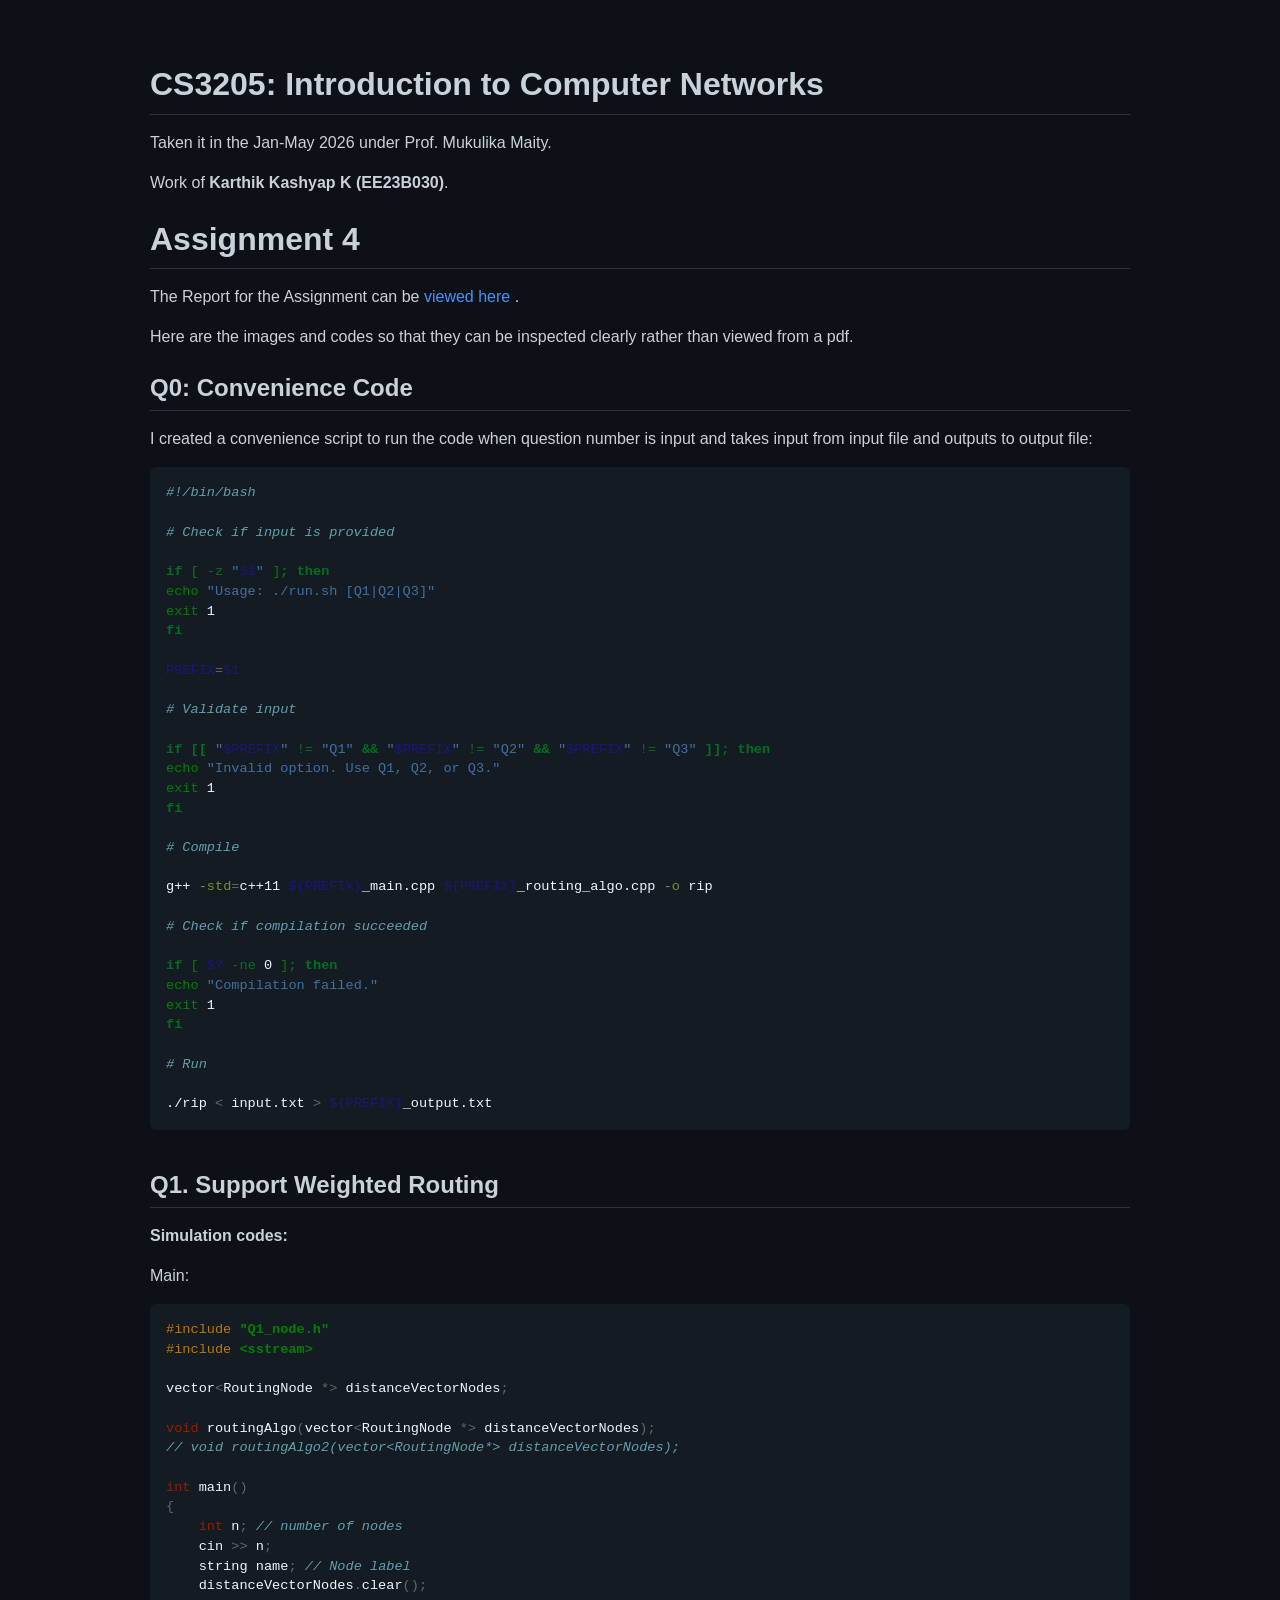
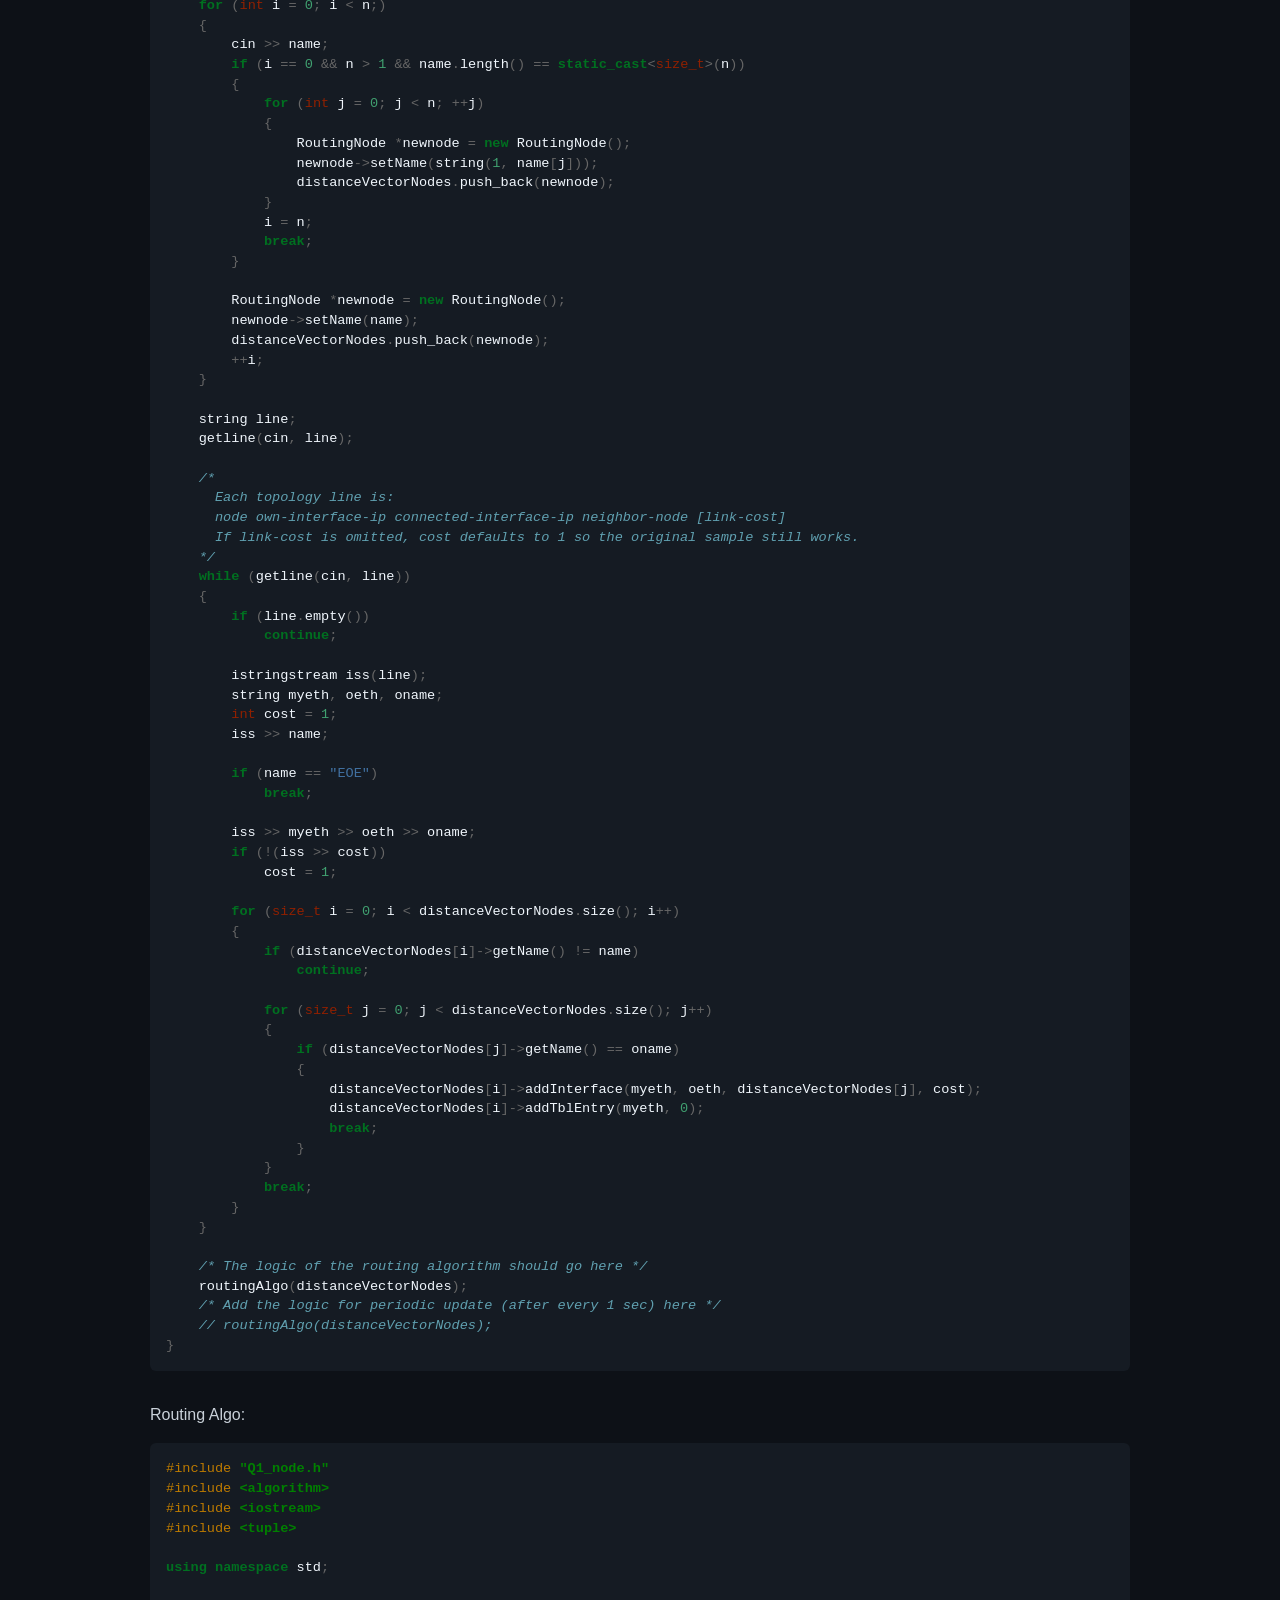
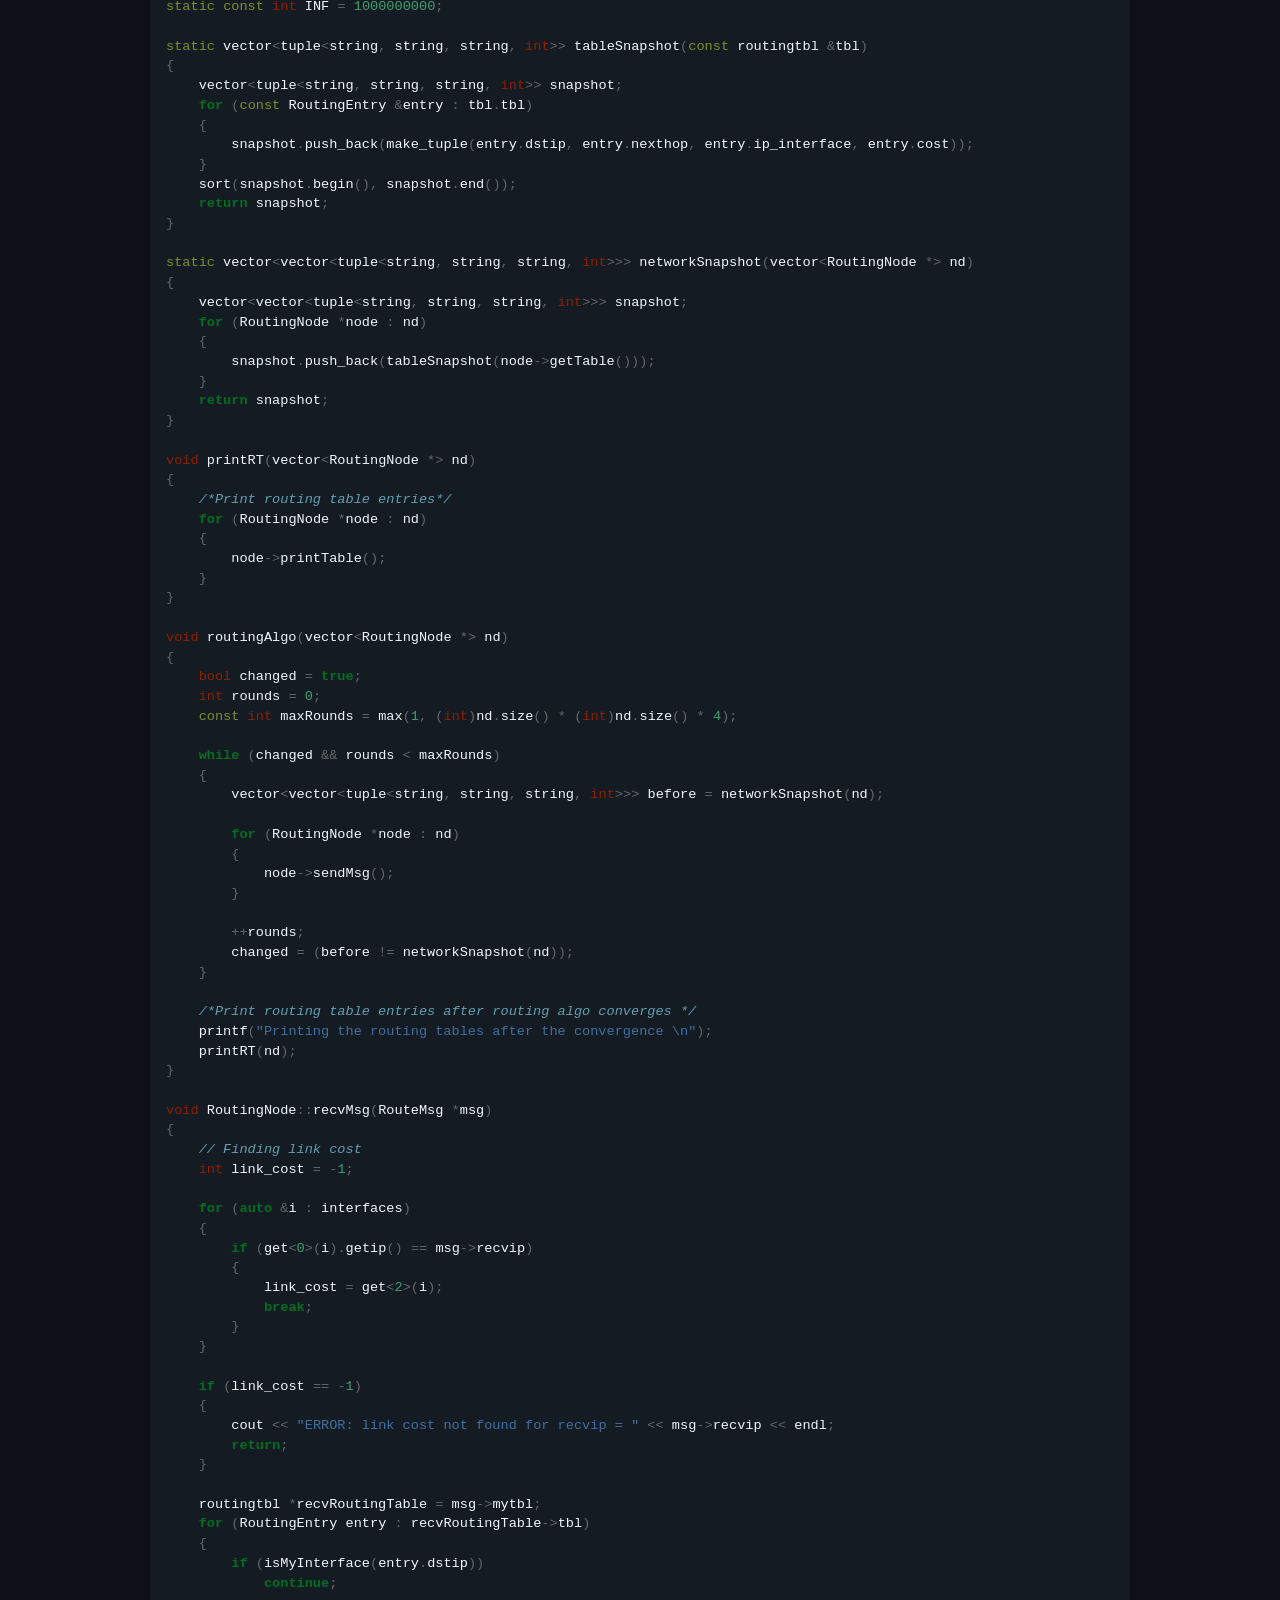
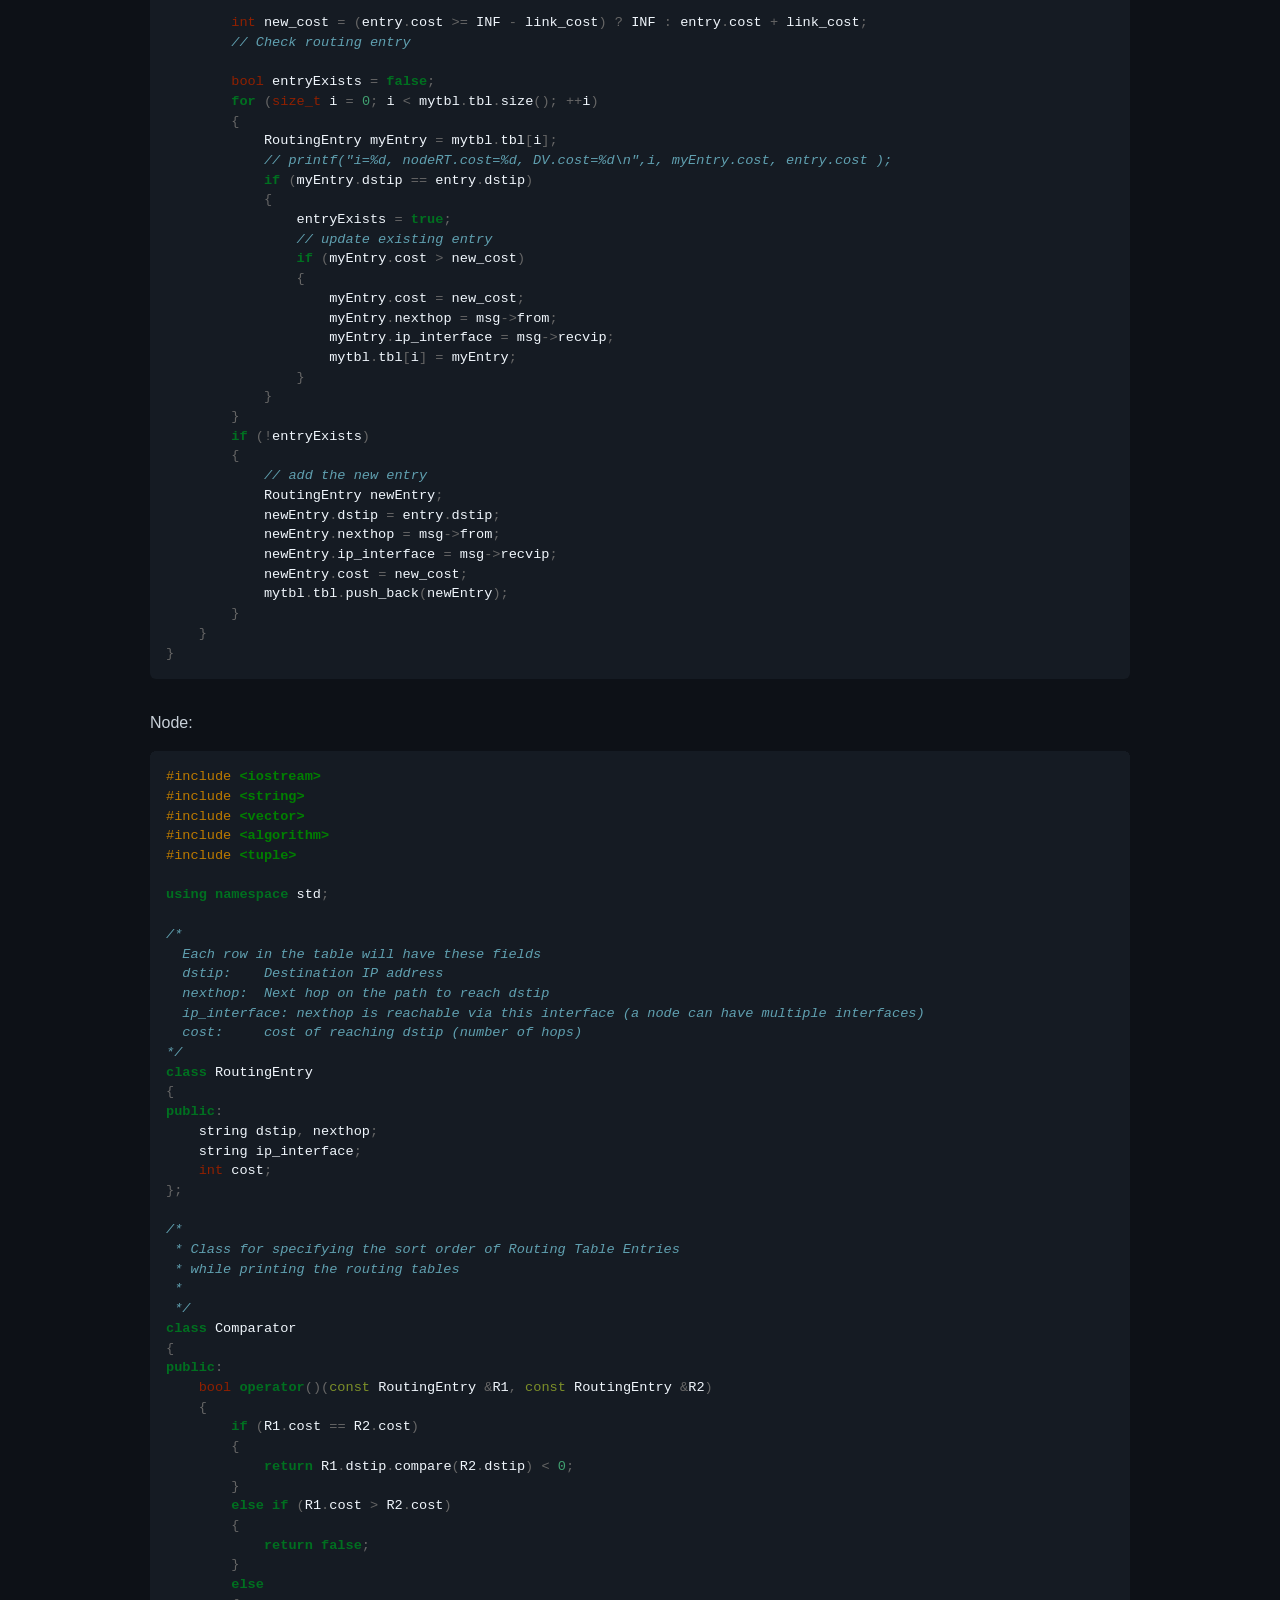
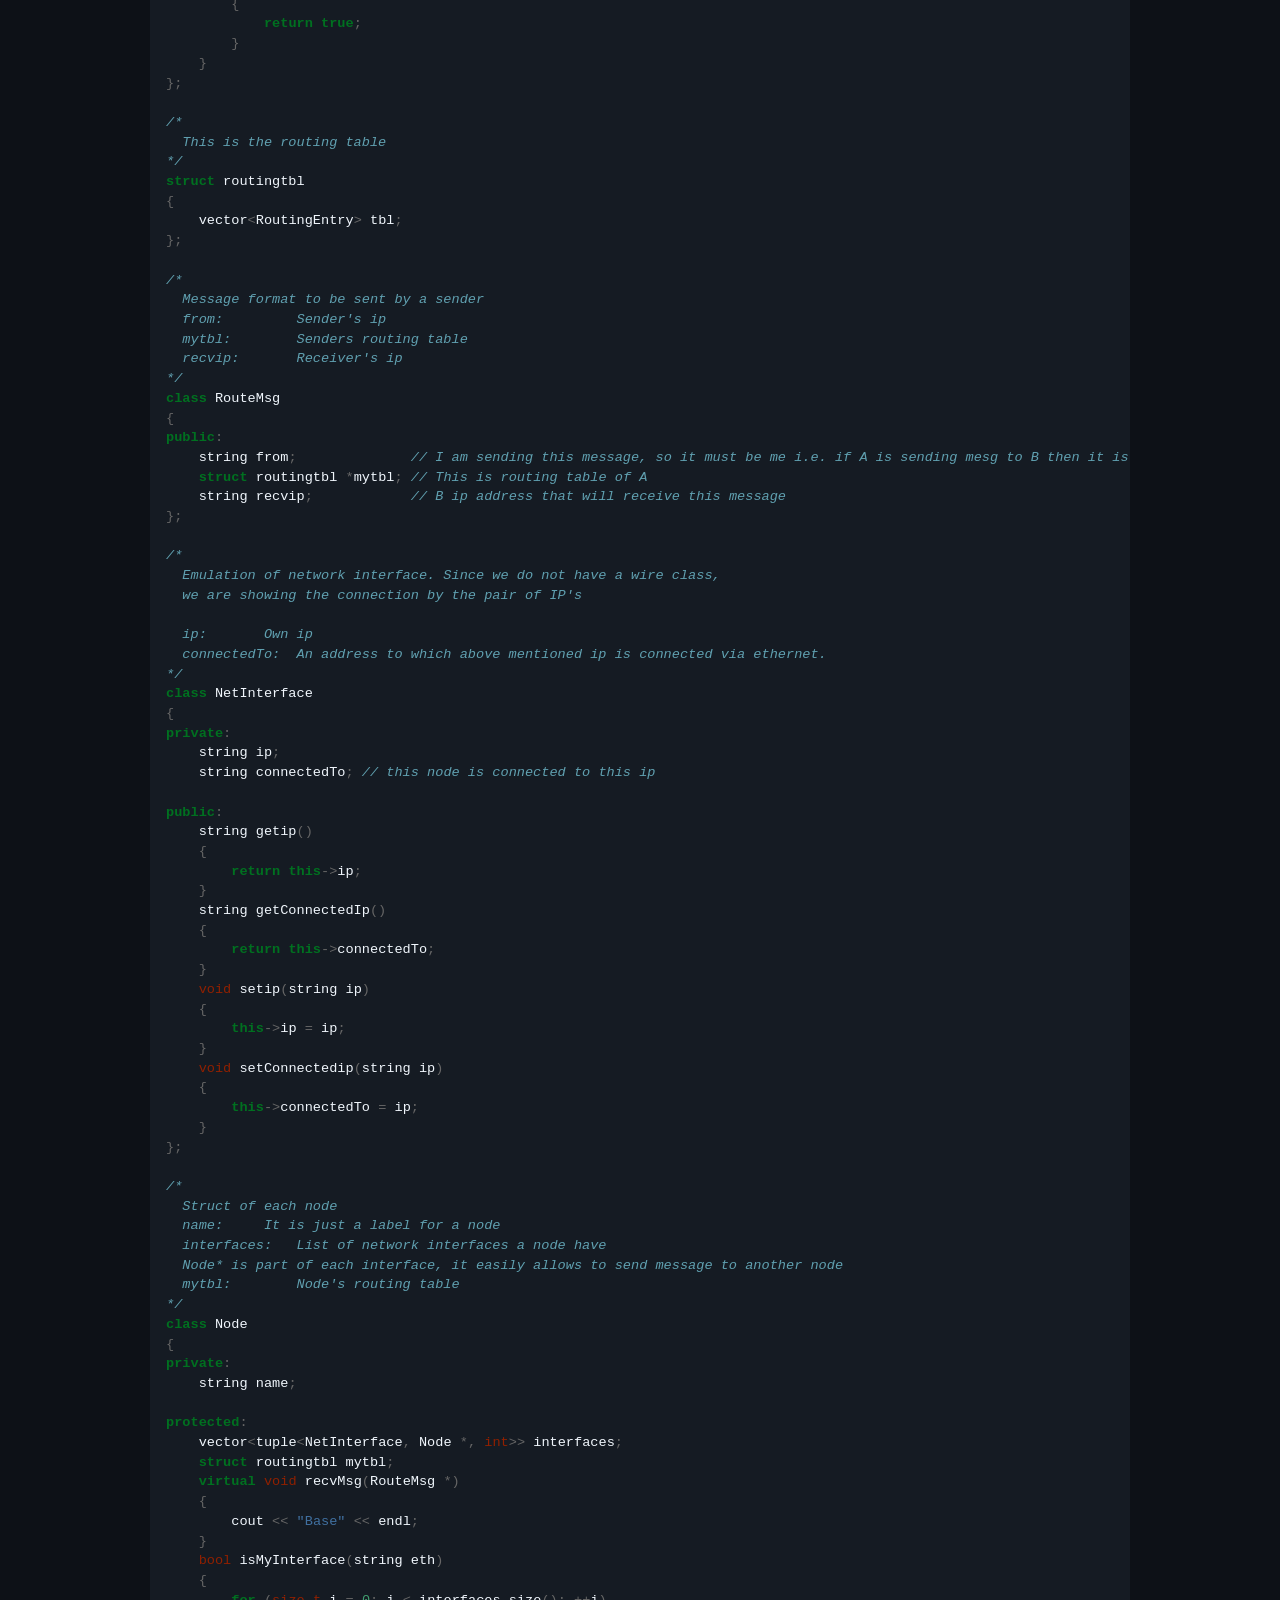
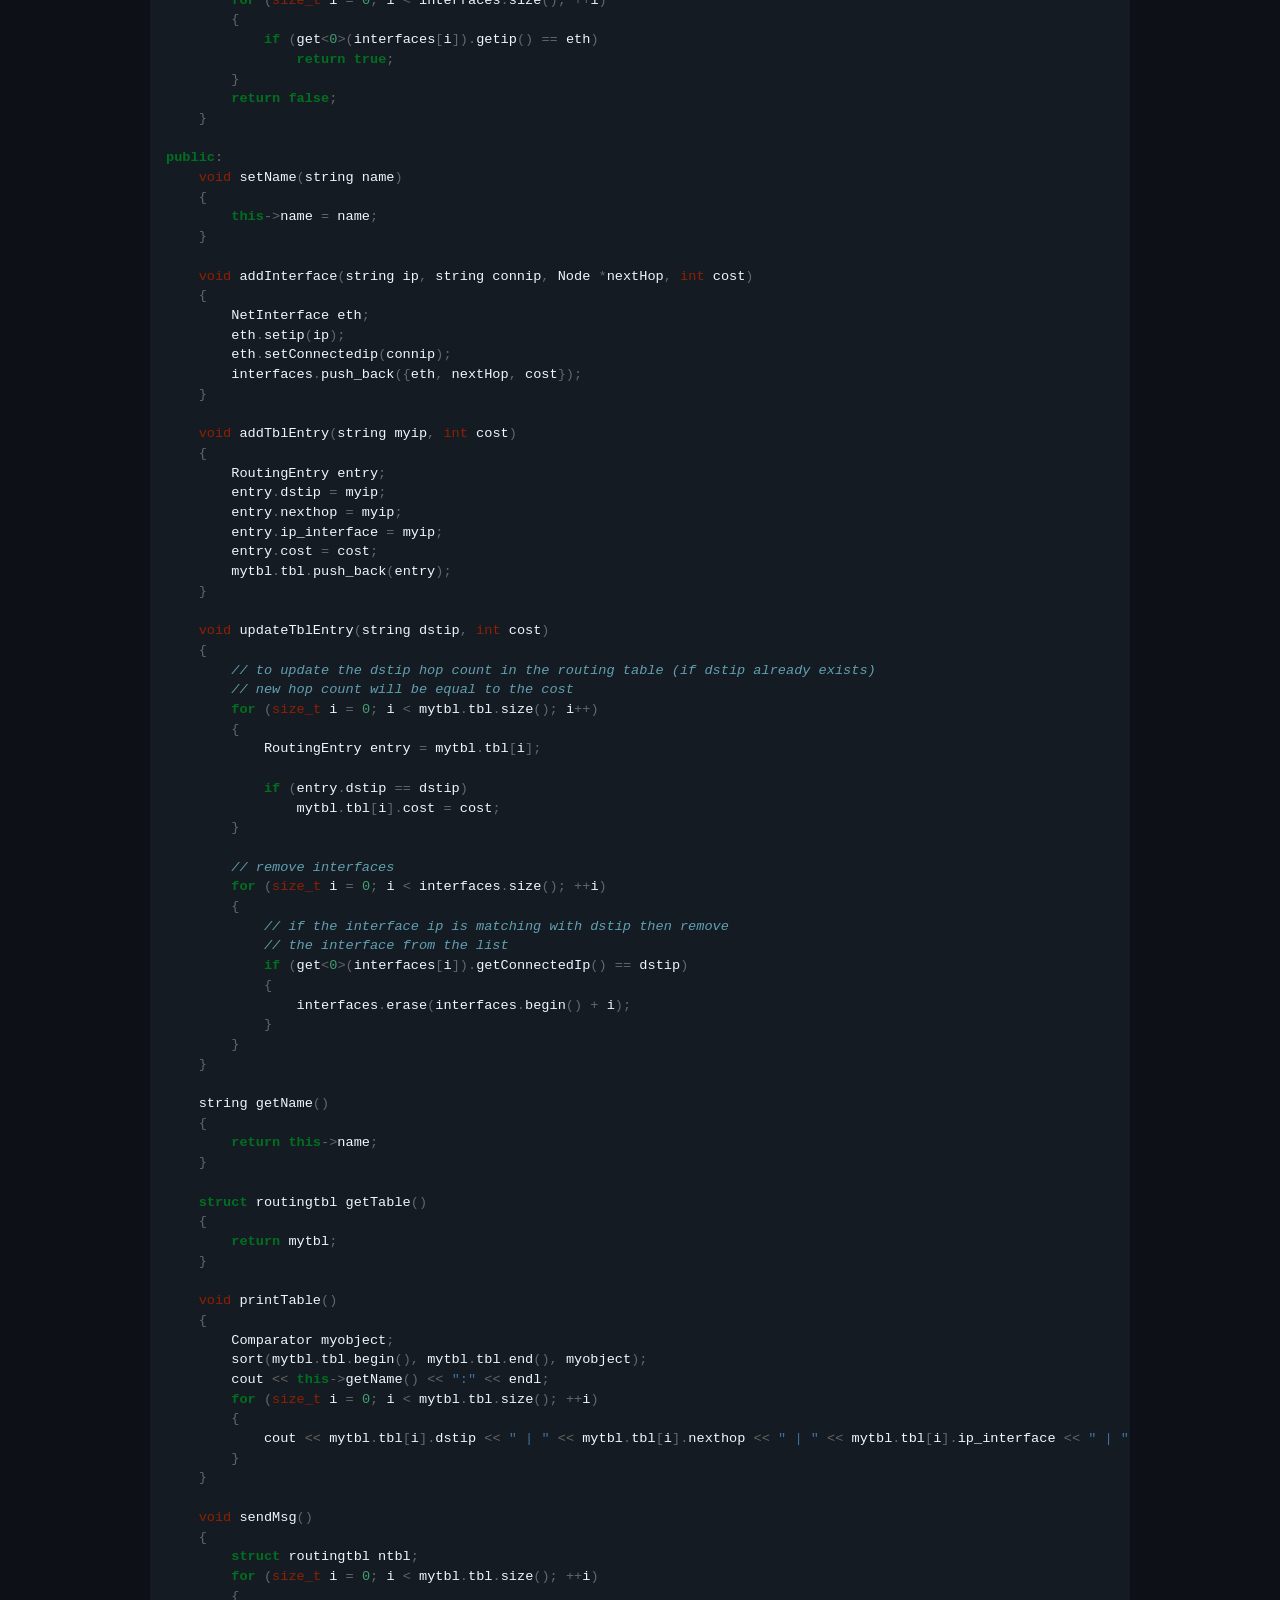
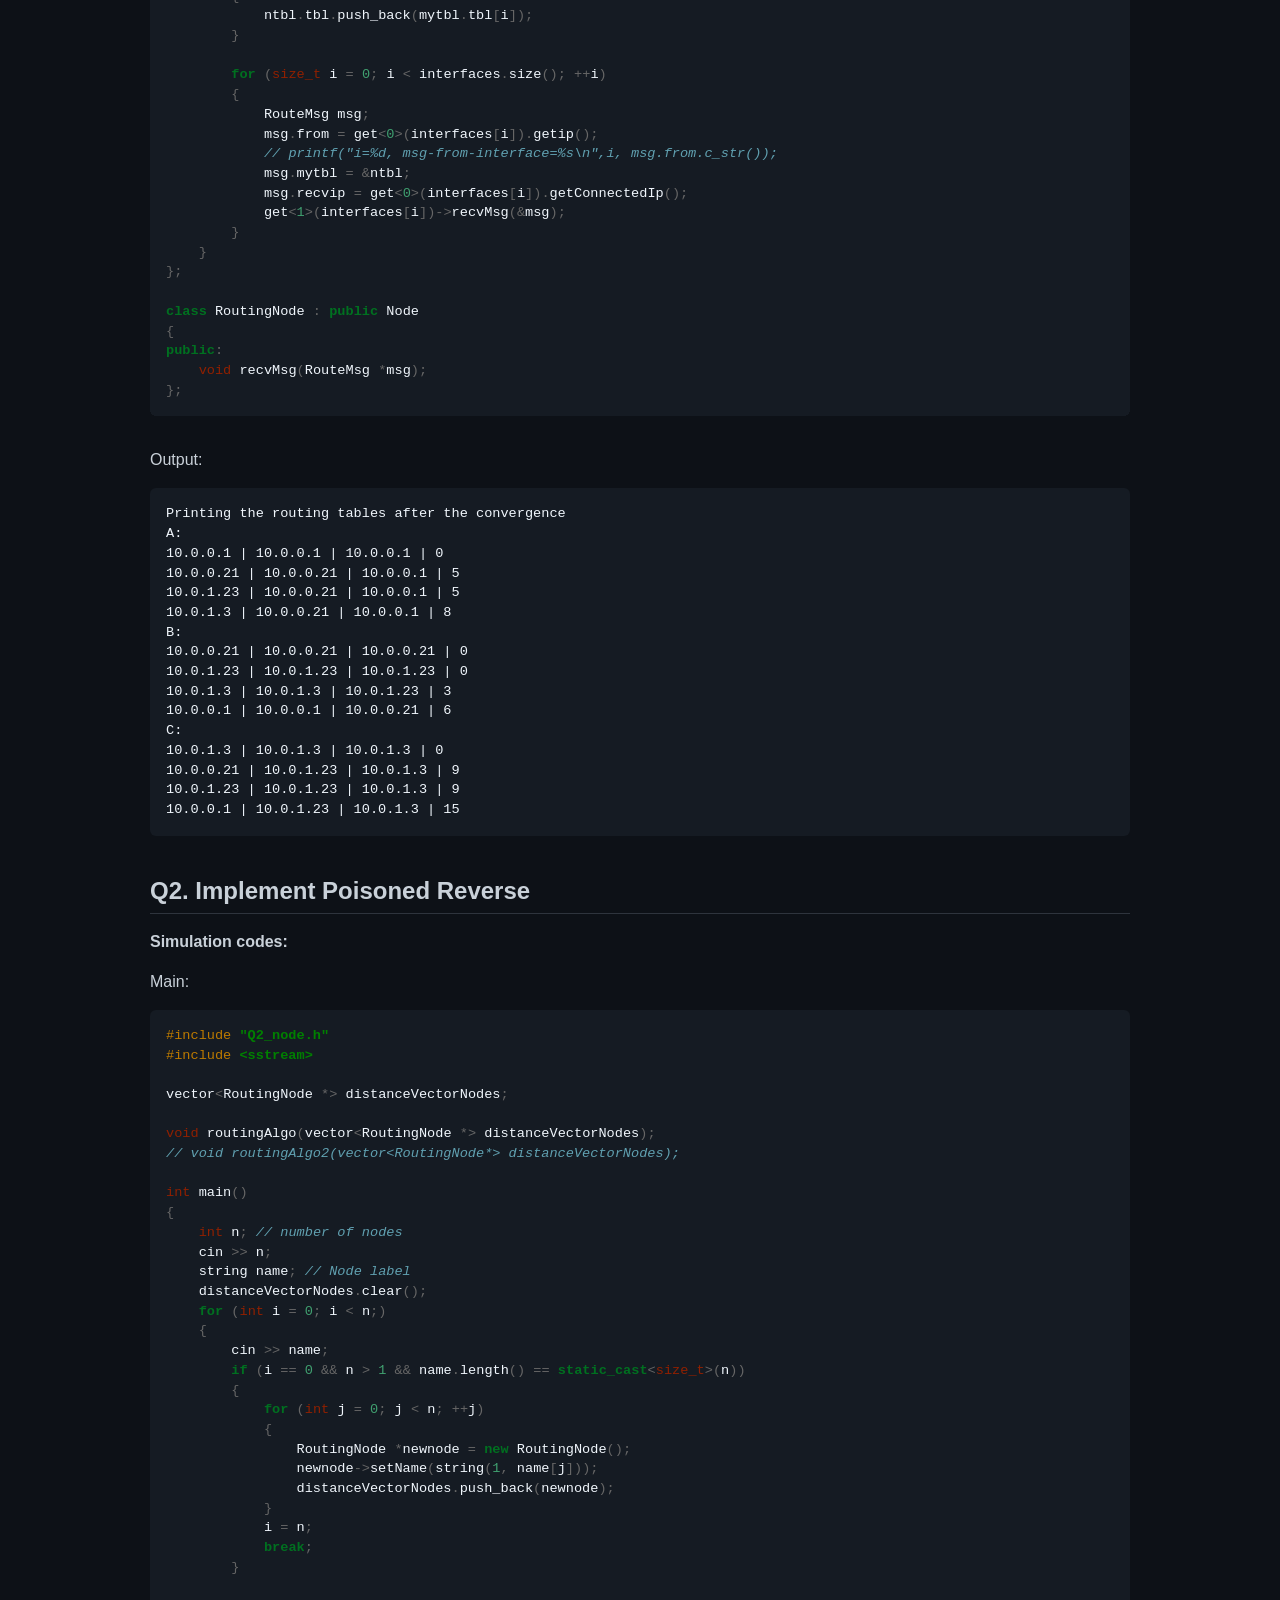
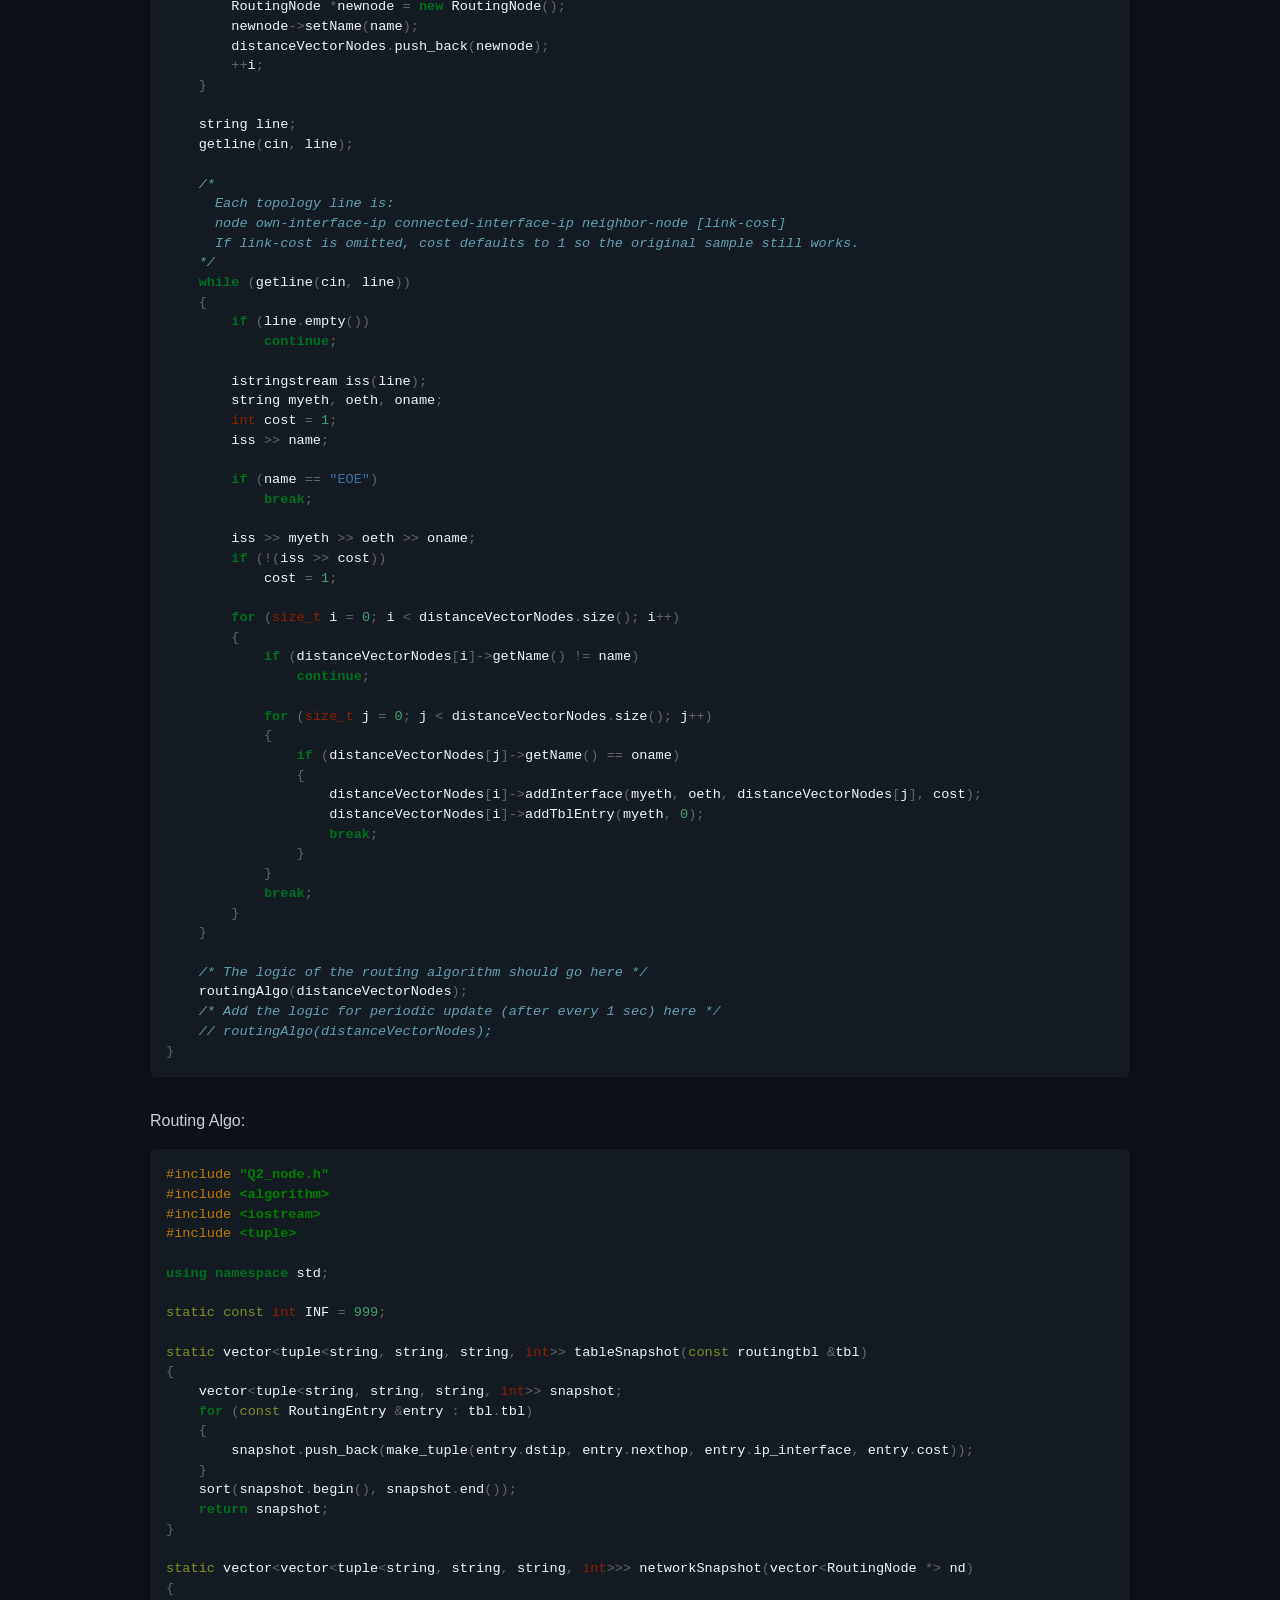
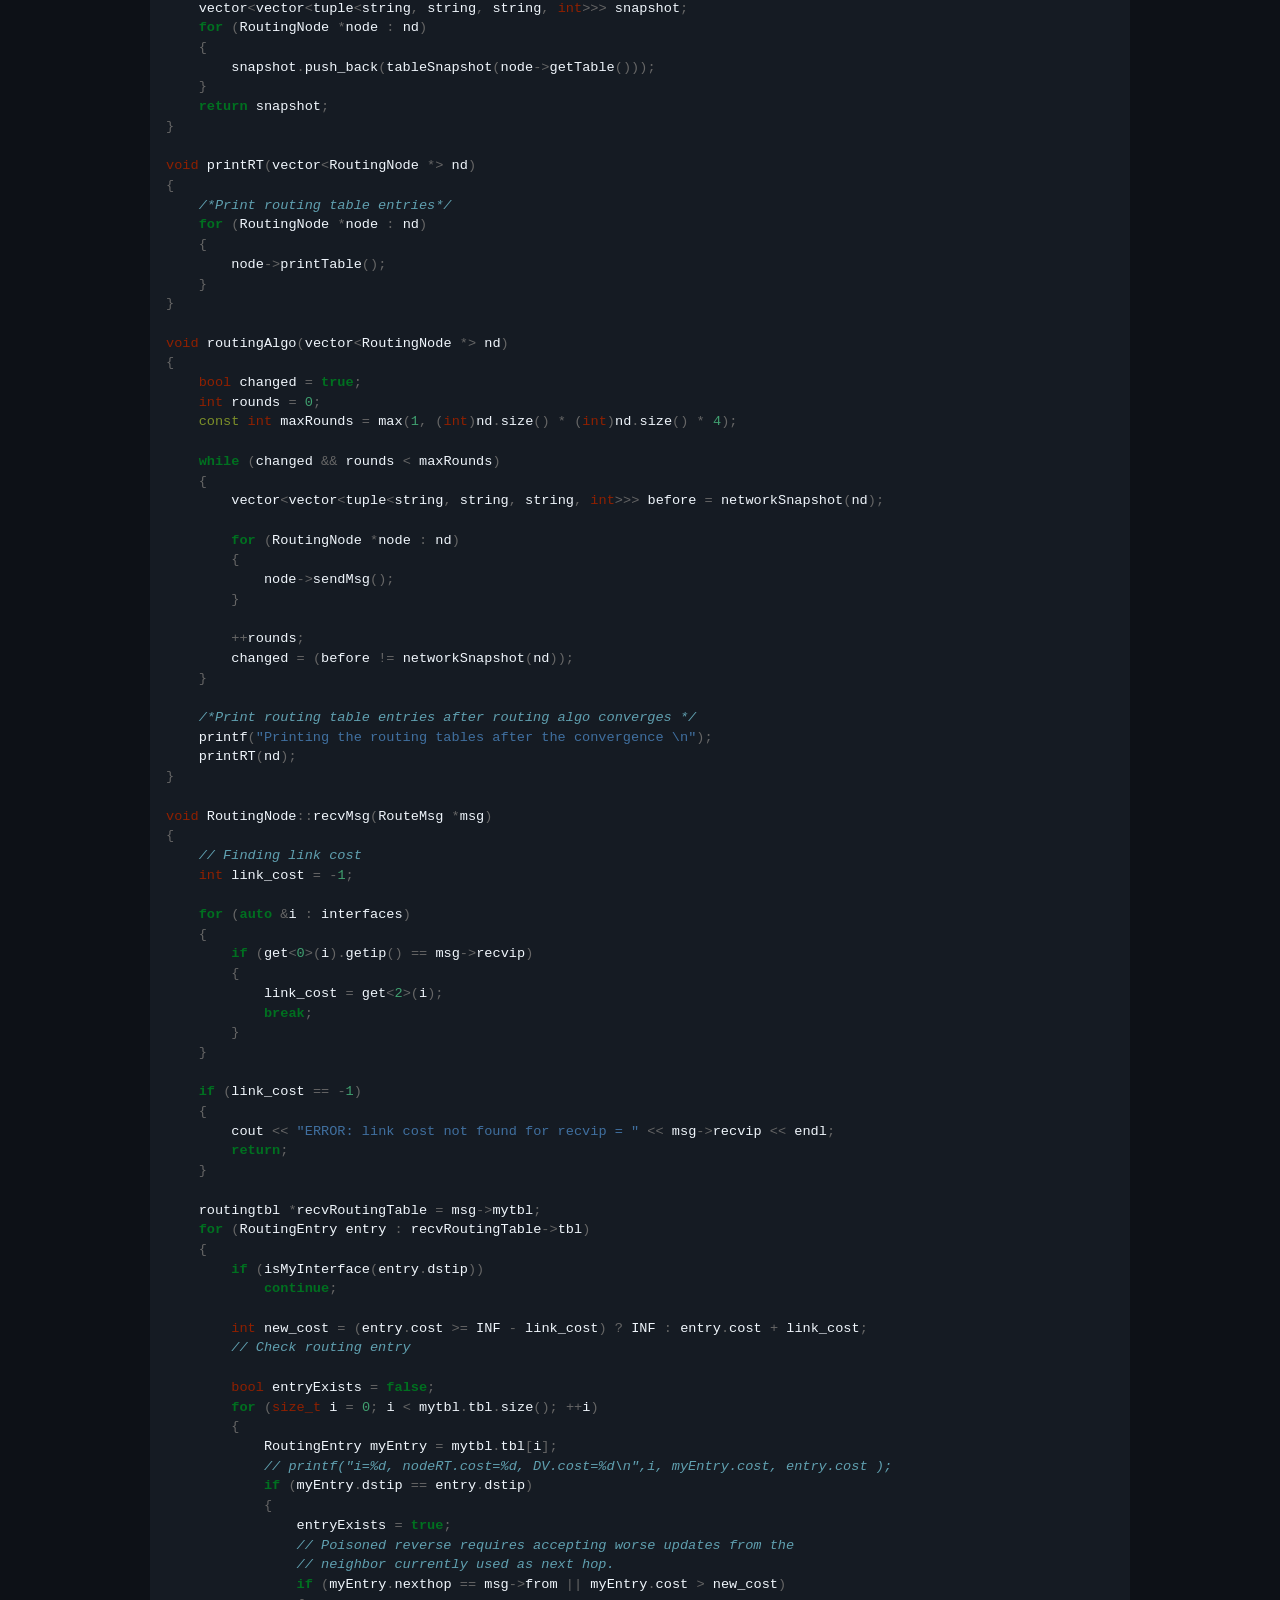
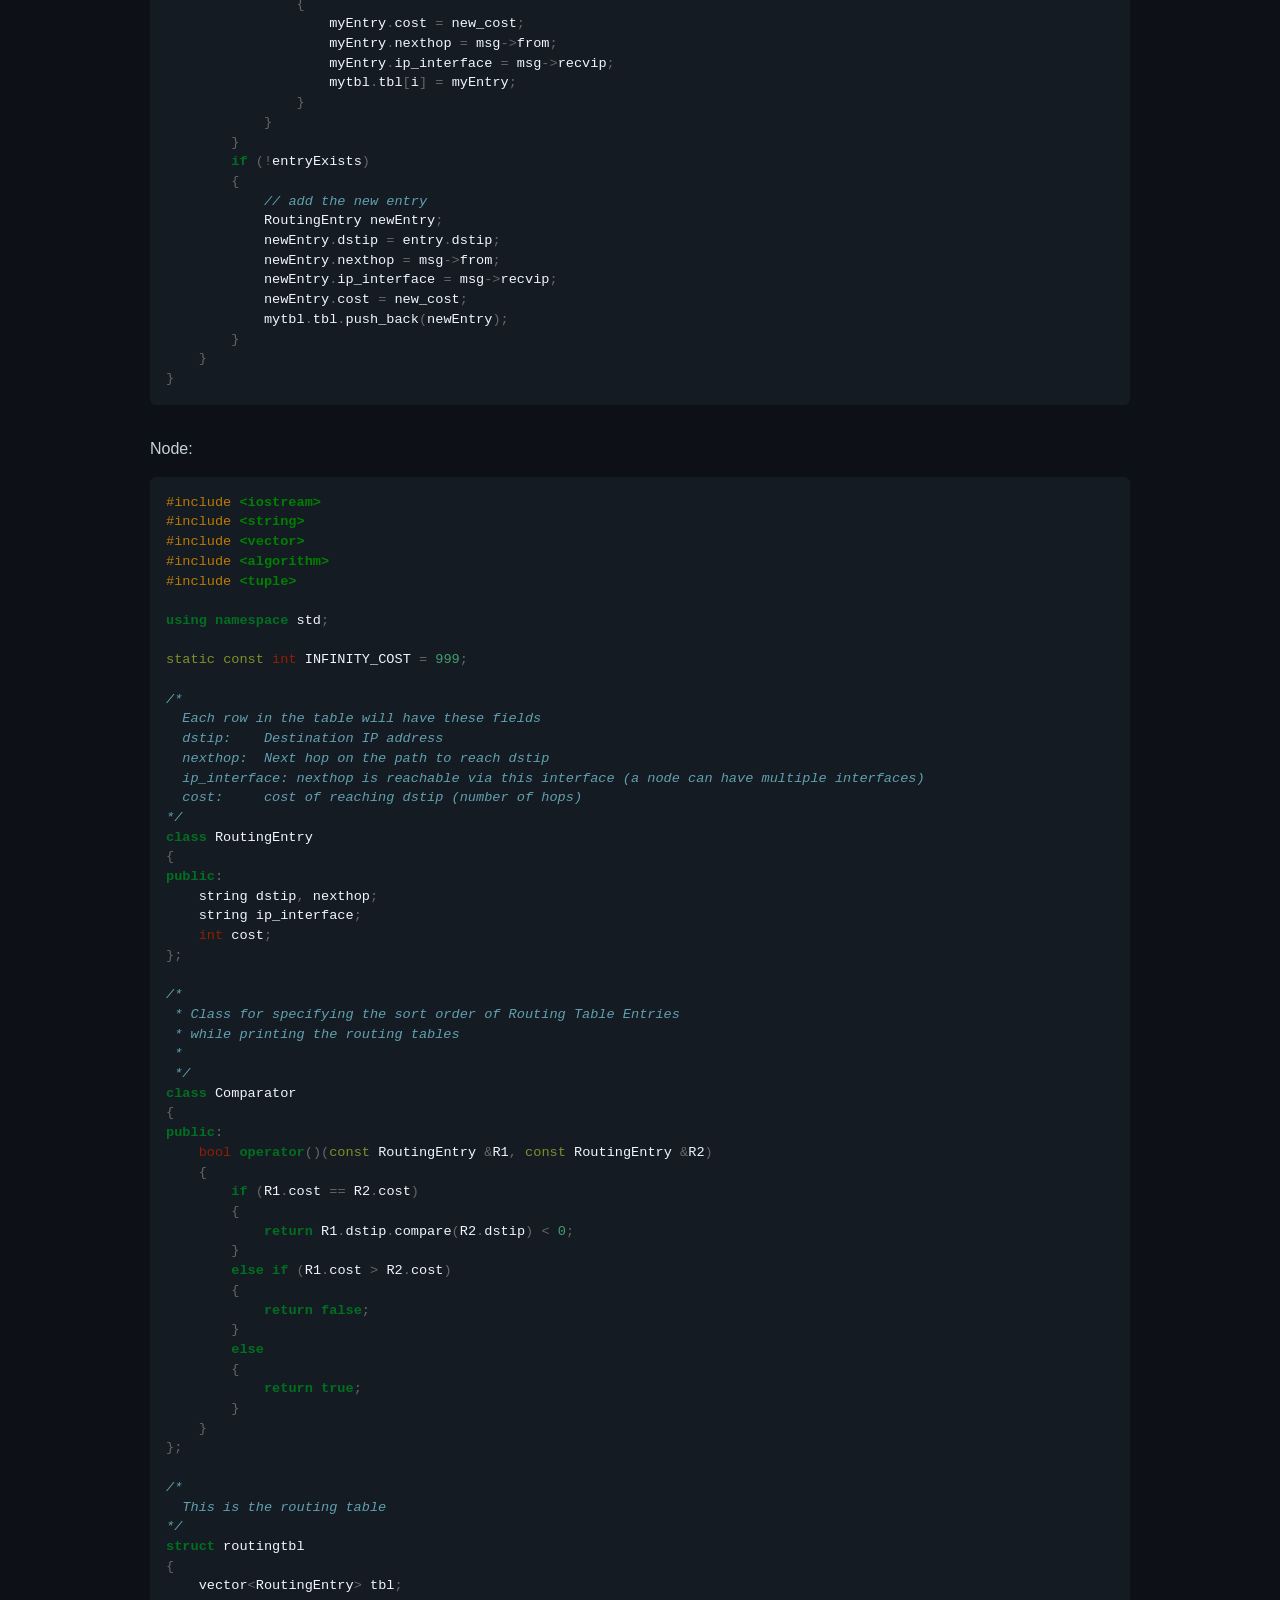
<file: public/assignment4.html>
<!DOCTYPE html>
<html xmlns="http://www.w3.org/1999/xhtml">
<head>
  <meta charset="utf-8" />
  <meta name="generator" content="pandoc" />
  <meta name="viewport" content="width=device-width, initial-scale=1.0, user-scalable=yes" />
  <title>Assignment 4</title>
  <style>
    /* Default styles provided by pandoc.
    ** See https://pandoc.org/MANUAL.html#variables-for-html for config info.
    */
    code{white-space: pre-wrap;}
    span.smallcaps{font-variant: small-caps;}
    div.columns{display: flex; gap: min(4vw, 1.5em);}
    div.column{flex: auto; overflow-x: auto;}
    div.hanging-indent{margin-left: 1.5em; text-indent: -1.5em;}
    /* The extra [class] is a hack that increases specificity enough to
       override a similar rule in reveal.js */
    ul.task-list[class]{list-style: none;}
    ul.task-list li input[type="checkbox"] {
      font-size: inherit;
      width: 0.8em;
      margin: 0 0.8em 0.2em -1.6em;
      vertical-align: middle;
    }
    /* CSS for syntax highlighting */
    html { -webkit-text-size-adjust: 100%; }
    pre > code.sourceCode { white-space: pre; position: relative; }
    pre > code.sourceCode > span { display: inline-block; line-height: 1.25; }
    pre > code.sourceCode > span:empty { height: 1.2em; }
    .sourceCode { overflow: visible; }
    code.sourceCode > span { color: inherit; text-decoration: inherit; }
    div.sourceCode { margin: 1em 0; }
    pre.sourceCode { margin: 0; }
    @media screen {
    div.sourceCode { overflow: auto; }
    }
    @media print {
    pre > code.sourceCode { white-space: pre-wrap; }
    pre > code.sourceCode > span { text-indent: -5em; padding-left: 5em; }
    }
    pre.numberSource code
      { counter-reset: source-line 0; }
    pre.numberSource code > span
      { position: relative; left: -4em; counter-increment: source-line; }
    pre.numberSource code > span > a:first-child::before
      { content: counter(source-line);
        position: relative; left: -1em; text-align: right; vertical-align: baseline;
        border: none; display: inline-block;
        -webkit-touch-callout: none; -webkit-user-select: none;
        -khtml-user-select: none; -moz-user-select: none;
        -ms-user-select: none; user-select: none;
        padding: 0 4px; width: 4em;
        color: #aaaaaa;
      }
    pre.numberSource { margin-left: 3em; border-left: 1px solid #aaaaaa;  padding-left: 4px; }
    div.sourceCode
      {   }
    @media screen {
    pre > code.sourceCode > span > a:first-child::before { text-decoration: underline; }
    }
    code span.al { color: #ff0000; font-weight: bold; } /* Alert */
    code span.an { color: #60a0b0; font-weight: bold; font-style: italic; } /* Annotation */
    code span.at { color: #7d9029; } /* Attribute */
    code span.bn { color: #40a070; } /* BaseN */
    code span.bu { color: #008000; } /* BuiltIn */
    code span.cf { color: #007020; font-weight: bold; } /* ControlFlow */
    code span.ch { color: #4070a0; } /* Char */
    code span.cn { color: #880000; } /* Constant */
    code span.co { color: #60a0b0; font-style: italic; } /* Comment */
    code span.cv { color: #60a0b0; font-weight: bold; font-style: italic; } /* CommentVar */
    code span.do { color: #ba2121; font-style: italic; } /* Documentation */
    code span.dt { color: #902000; } /* DataType */
    code span.dv { color: #40a070; } /* DecVal */
    code span.er { color: #ff0000; font-weight: bold; } /* Error */
    code span.ex { } /* Extension */
    code span.fl { color: #40a070; } /* Float */
    code span.fu { color: #06287e; } /* Function */
    code span.im { color: #008000; font-weight: bold; } /* Import */
    code span.in { color: #60a0b0; font-weight: bold; font-style: italic; } /* Information */
    code span.kw { color: #007020; font-weight: bold; } /* Keyword */
    code span.op { color: #666666; } /* Operator */
    code span.ot { color: #007020; } /* Other */
    code span.pp { color: #bc7a00; } /* Preprocessor */
    code span.sc { color: #4070a0; } /* SpecialChar */
    code span.ss { color: #bb6688; } /* SpecialString */
    code span.st { color: #4070a0; } /* String */
    code span.va { color: #19177c; } /* Variable */
    code span.vs { color: #4070a0; } /* VerbatimString */
    code span.wa { color: #60a0b0; font-weight: bold; font-style: italic; } /* Warning */
  </style>
  <link rel="stylesheet" href="../static/style.css" />
  <link rel="stylesheet" href="../static/override.css" />
</head>
<body>
<div class="markdown-body">
<h1 id="cs3205-introduction-to-computer-networks">CS3205: Introduction
to Computer Networks</h1>
<p>Taken it in the Jan-May 2026 under Prof. Mukulika Maity.</p>
<p>Work of <strong>Karthik Kashyap K (EE23B030)</strong>.</p>
<h1 id="assignment-4">Assignment 4</h1>
<!-- This website is currently under development, and will be updated soon (Monday night by the latest) due to me being on a Trip in Kochi (Kerala). -->
<p>The Report for the Assignment can be
<a href="../static/report/assignment4.pdf" target="_blank" rel="noopener">
viewed here </a>.</p>
<p>Here are the images and codes so that they can be inspected clearly
rather than viewed from a pdf.</p>
<h2 id="q0-convenience-code">Q0: Convenience Code</h2>
<p>I created a convenience script to run the code when question number
is input and takes input from input file and outputs to output file:</p>
<div class="sourceCode" id="cb1"><pre class="sourceCode sh"><code class="sourceCode bash"><span id="cb1-1"><a href="#cb1-1" aria-hidden="true" tabindex="-1"></a><span class="co">#!/bin/bash</span></span>
<span id="cb1-2"><a href="#cb1-2" aria-hidden="true" tabindex="-1"></a></span>
<span id="cb1-3"><a href="#cb1-3" aria-hidden="true" tabindex="-1"></a><span class="co"># Check if input is provided</span></span>
<span id="cb1-4"><a href="#cb1-4" aria-hidden="true" tabindex="-1"></a></span>
<span id="cb1-5"><a href="#cb1-5" aria-hidden="true" tabindex="-1"></a><span class="cf">if</span> <span class="bu">[</span> <span class="ot">-z</span> <span class="st">&quot;</span><span class="va">$1</span><span class="st">&quot;</span> <span class="bu">]</span><span class="kw">;</span> <span class="cf">then</span></span>
<span id="cb1-6"><a href="#cb1-6" aria-hidden="true" tabindex="-1"></a><span class="bu">echo</span> <span class="st">&quot;Usage: ./run.sh [Q1|Q2|Q3]&quot;</span></span>
<span id="cb1-7"><a href="#cb1-7" aria-hidden="true" tabindex="-1"></a><span class="bu">exit</span> 1</span>
<span id="cb1-8"><a href="#cb1-8" aria-hidden="true" tabindex="-1"></a><span class="cf">fi</span></span>
<span id="cb1-9"><a href="#cb1-9" aria-hidden="true" tabindex="-1"></a></span>
<span id="cb1-10"><a href="#cb1-10" aria-hidden="true" tabindex="-1"></a><span class="va">PREFIX</span><span class="op">=</span><span class="va">$1</span></span>
<span id="cb1-11"><a href="#cb1-11" aria-hidden="true" tabindex="-1"></a></span>
<span id="cb1-12"><a href="#cb1-12" aria-hidden="true" tabindex="-1"></a><span class="co"># Validate input</span></span>
<span id="cb1-13"><a href="#cb1-13" aria-hidden="true" tabindex="-1"></a></span>
<span id="cb1-14"><a href="#cb1-14" aria-hidden="true" tabindex="-1"></a><span class="cf">if</span> <span class="kw">[[</span> <span class="st">&quot;</span><span class="va">$PREFIX</span><span class="st">&quot;</span> <span class="ot">!=</span> <span class="st">&quot;Q1&quot;</span> <span class="kw">&amp;&amp;</span> <span class="st">&quot;</span><span class="va">$PREFIX</span><span class="st">&quot;</span> <span class="ot">!=</span> <span class="st">&quot;Q2&quot;</span> <span class="kw">&amp;&amp;</span> <span class="st">&quot;</span><span class="va">$PREFIX</span><span class="st">&quot;</span> <span class="ot">!=</span> <span class="st">&quot;Q3&quot;</span> <span class="kw">]];</span> <span class="cf">then</span></span>
<span id="cb1-15"><a href="#cb1-15" aria-hidden="true" tabindex="-1"></a><span class="bu">echo</span> <span class="st">&quot;Invalid option. Use Q1, Q2, or Q3.&quot;</span></span>
<span id="cb1-16"><a href="#cb1-16" aria-hidden="true" tabindex="-1"></a><span class="bu">exit</span> 1</span>
<span id="cb1-17"><a href="#cb1-17" aria-hidden="true" tabindex="-1"></a><span class="cf">fi</span></span>
<span id="cb1-18"><a href="#cb1-18" aria-hidden="true" tabindex="-1"></a></span>
<span id="cb1-19"><a href="#cb1-19" aria-hidden="true" tabindex="-1"></a><span class="co"># Compile</span></span>
<span id="cb1-20"><a href="#cb1-20" aria-hidden="true" tabindex="-1"></a></span>
<span id="cb1-21"><a href="#cb1-21" aria-hidden="true" tabindex="-1"></a><span class="ex">g++</span> <span class="at">-std</span><span class="op">=</span>c++11 <span class="va">${PREFIX}</span>_main.cpp <span class="va">${PREFIX}</span>_routing_algo.cpp <span class="at">-o</span> rip</span>
<span id="cb1-22"><a href="#cb1-22" aria-hidden="true" tabindex="-1"></a></span>
<span id="cb1-23"><a href="#cb1-23" aria-hidden="true" tabindex="-1"></a><span class="co"># Check if compilation succeeded</span></span>
<span id="cb1-24"><a href="#cb1-24" aria-hidden="true" tabindex="-1"></a></span>
<span id="cb1-25"><a href="#cb1-25" aria-hidden="true" tabindex="-1"></a><span class="cf">if</span> <span class="bu">[</span> <span class="va">$?</span> <span class="ot">-ne</span> 0 <span class="bu">]</span><span class="kw">;</span> <span class="cf">then</span></span>
<span id="cb1-26"><a href="#cb1-26" aria-hidden="true" tabindex="-1"></a><span class="bu">echo</span> <span class="st">&quot;Compilation failed.&quot;</span></span>
<span id="cb1-27"><a href="#cb1-27" aria-hidden="true" tabindex="-1"></a><span class="bu">exit</span> 1</span>
<span id="cb1-28"><a href="#cb1-28" aria-hidden="true" tabindex="-1"></a><span class="cf">fi</span></span>
<span id="cb1-29"><a href="#cb1-29" aria-hidden="true" tabindex="-1"></a></span>
<span id="cb1-30"><a href="#cb1-30" aria-hidden="true" tabindex="-1"></a><span class="co"># Run</span></span>
<span id="cb1-31"><a href="#cb1-31" aria-hidden="true" tabindex="-1"></a></span>
<span id="cb1-32"><a href="#cb1-32" aria-hidden="true" tabindex="-1"></a><span class="ex">./rip</span> <span class="op">&lt;</span> input.txt <span class="op">&gt;</span> <span class="va">${PREFIX}</span>_output.txt</span></code></pre></div>
<h2 id="q1.-support-weighted-routing">Q1. Support Weighted Routing</h2>
<p><strong>Simulation codes:</strong></p>
<p>Main:</p>
<div class="sourceCode" id="cb2"><pre
class="sourceCode cpp"><code class="sourceCode cpp"><span id="cb2-1"><a href="#cb2-1" aria-hidden="true" tabindex="-1"></a><span class="pp">#include </span><span class="im">&quot;Q1_node.h&quot;</span></span>
<span id="cb2-2"><a href="#cb2-2" aria-hidden="true" tabindex="-1"></a><span class="pp">#include </span><span class="im">&lt;sstream&gt;</span></span>
<span id="cb2-3"><a href="#cb2-3" aria-hidden="true" tabindex="-1"></a></span>
<span id="cb2-4"><a href="#cb2-4" aria-hidden="true" tabindex="-1"></a>vector<span class="op">&lt;</span>RoutingNode <span class="op">*&gt;</span> distanceVectorNodes<span class="op">;</span></span>
<span id="cb2-5"><a href="#cb2-5" aria-hidden="true" tabindex="-1"></a></span>
<span id="cb2-6"><a href="#cb2-6" aria-hidden="true" tabindex="-1"></a><span class="dt">void</span> routingAlgo<span class="op">(</span>vector<span class="op">&lt;</span>RoutingNode <span class="op">*&gt;</span> distanceVectorNodes<span class="op">);</span></span>
<span id="cb2-7"><a href="#cb2-7" aria-hidden="true" tabindex="-1"></a><span class="co">// void routingAlgo2(vector&lt;RoutingNode*&gt; distanceVectorNodes);</span></span>
<span id="cb2-8"><a href="#cb2-8" aria-hidden="true" tabindex="-1"></a></span>
<span id="cb2-9"><a href="#cb2-9" aria-hidden="true" tabindex="-1"></a><span class="dt">int</span> main<span class="op">()</span></span>
<span id="cb2-10"><a href="#cb2-10" aria-hidden="true" tabindex="-1"></a><span class="op">{</span></span>
<span id="cb2-11"><a href="#cb2-11" aria-hidden="true" tabindex="-1"></a>    <span class="dt">int</span> n<span class="op">;</span> <span class="co">// number of nodes</span></span>
<span id="cb2-12"><a href="#cb2-12" aria-hidden="true" tabindex="-1"></a>    cin <span class="op">&gt;&gt;</span> n<span class="op">;</span></span>
<span id="cb2-13"><a href="#cb2-13" aria-hidden="true" tabindex="-1"></a>    string name<span class="op">;</span> <span class="co">// Node label</span></span>
<span id="cb2-14"><a href="#cb2-14" aria-hidden="true" tabindex="-1"></a>    distanceVectorNodes<span class="op">.</span>clear<span class="op">();</span></span>
<span id="cb2-15"><a href="#cb2-15" aria-hidden="true" tabindex="-1"></a>    <span class="cf">for</span> <span class="op">(</span><span class="dt">int</span> i <span class="op">=</span> <span class="dv">0</span><span class="op">;</span> i <span class="op">&lt;</span> n<span class="op">;)</span></span>
<span id="cb2-16"><a href="#cb2-16" aria-hidden="true" tabindex="-1"></a>    <span class="op">{</span></span>
<span id="cb2-17"><a href="#cb2-17" aria-hidden="true" tabindex="-1"></a>        cin <span class="op">&gt;&gt;</span> name<span class="op">;</span></span>
<span id="cb2-18"><a href="#cb2-18" aria-hidden="true" tabindex="-1"></a>        <span class="cf">if</span> <span class="op">(</span>i <span class="op">==</span> <span class="dv">0</span> <span class="op">&amp;&amp;</span> n <span class="op">&gt;</span> <span class="dv">1</span> <span class="op">&amp;&amp;</span> name<span class="op">.</span>length<span class="op">()</span> <span class="op">==</span> <span class="kw">static_cast</span><span class="op">&lt;</span><span class="dt">size_t</span><span class="op">&gt;(</span>n<span class="op">))</span></span>
<span id="cb2-19"><a href="#cb2-19" aria-hidden="true" tabindex="-1"></a>        <span class="op">{</span></span>
<span id="cb2-20"><a href="#cb2-20" aria-hidden="true" tabindex="-1"></a>            <span class="cf">for</span> <span class="op">(</span><span class="dt">int</span> j <span class="op">=</span> <span class="dv">0</span><span class="op">;</span> j <span class="op">&lt;</span> n<span class="op">;</span> <span class="op">++</span>j<span class="op">)</span></span>
<span id="cb2-21"><a href="#cb2-21" aria-hidden="true" tabindex="-1"></a>            <span class="op">{</span></span>
<span id="cb2-22"><a href="#cb2-22" aria-hidden="true" tabindex="-1"></a>                RoutingNode <span class="op">*</span>newnode <span class="op">=</span> <span class="kw">new</span> RoutingNode<span class="op">();</span></span>
<span id="cb2-23"><a href="#cb2-23" aria-hidden="true" tabindex="-1"></a>                newnode<span class="op">-&gt;</span>setName<span class="op">(</span>string<span class="op">(</span><span class="dv">1</span><span class="op">,</span> name<span class="op">[</span>j<span class="op">]));</span></span>
<span id="cb2-24"><a href="#cb2-24" aria-hidden="true" tabindex="-1"></a>                distanceVectorNodes<span class="op">.</span>push_back<span class="op">(</span>newnode<span class="op">);</span></span>
<span id="cb2-25"><a href="#cb2-25" aria-hidden="true" tabindex="-1"></a>            <span class="op">}</span></span>
<span id="cb2-26"><a href="#cb2-26" aria-hidden="true" tabindex="-1"></a>            i <span class="op">=</span> n<span class="op">;</span></span>
<span id="cb2-27"><a href="#cb2-27" aria-hidden="true" tabindex="-1"></a>            <span class="cf">break</span><span class="op">;</span></span>
<span id="cb2-28"><a href="#cb2-28" aria-hidden="true" tabindex="-1"></a>        <span class="op">}</span></span>
<span id="cb2-29"><a href="#cb2-29" aria-hidden="true" tabindex="-1"></a></span>
<span id="cb2-30"><a href="#cb2-30" aria-hidden="true" tabindex="-1"></a>        RoutingNode <span class="op">*</span>newnode <span class="op">=</span> <span class="kw">new</span> RoutingNode<span class="op">();</span></span>
<span id="cb2-31"><a href="#cb2-31" aria-hidden="true" tabindex="-1"></a>        newnode<span class="op">-&gt;</span>setName<span class="op">(</span>name<span class="op">);</span></span>
<span id="cb2-32"><a href="#cb2-32" aria-hidden="true" tabindex="-1"></a>        distanceVectorNodes<span class="op">.</span>push_back<span class="op">(</span>newnode<span class="op">);</span></span>
<span id="cb2-33"><a href="#cb2-33" aria-hidden="true" tabindex="-1"></a>        <span class="op">++</span>i<span class="op">;</span></span>
<span id="cb2-34"><a href="#cb2-34" aria-hidden="true" tabindex="-1"></a>    <span class="op">}</span></span>
<span id="cb2-35"><a href="#cb2-35" aria-hidden="true" tabindex="-1"></a></span>
<span id="cb2-36"><a href="#cb2-36" aria-hidden="true" tabindex="-1"></a>    string line<span class="op">;</span></span>
<span id="cb2-37"><a href="#cb2-37" aria-hidden="true" tabindex="-1"></a>    getline<span class="op">(</span>cin<span class="op">,</span> line<span class="op">);</span></span>
<span id="cb2-38"><a href="#cb2-38" aria-hidden="true" tabindex="-1"></a></span>
<span id="cb2-39"><a href="#cb2-39" aria-hidden="true" tabindex="-1"></a>    <span class="co">/*</span></span>
<span id="cb2-40"><a href="#cb2-40" aria-hidden="true" tabindex="-1"></a><span class="co">      Each topology line is:</span></span>
<span id="cb2-41"><a href="#cb2-41" aria-hidden="true" tabindex="-1"></a><span class="co">      node own-interface-ip connected-interface-ip neighbor-node [link-cost]</span></span>
<span id="cb2-42"><a href="#cb2-42" aria-hidden="true" tabindex="-1"></a><span class="co">      If link-cost is omitted, cost defaults to 1 so the original sample still works.</span></span>
<span id="cb2-43"><a href="#cb2-43" aria-hidden="true" tabindex="-1"></a><span class="co">    */</span></span>
<span id="cb2-44"><a href="#cb2-44" aria-hidden="true" tabindex="-1"></a>    <span class="cf">while</span> <span class="op">(</span>getline<span class="op">(</span>cin<span class="op">,</span> line<span class="op">))</span></span>
<span id="cb2-45"><a href="#cb2-45" aria-hidden="true" tabindex="-1"></a>    <span class="op">{</span></span>
<span id="cb2-46"><a href="#cb2-46" aria-hidden="true" tabindex="-1"></a>        <span class="cf">if</span> <span class="op">(</span>line<span class="op">.</span>empty<span class="op">())</span></span>
<span id="cb2-47"><a href="#cb2-47" aria-hidden="true" tabindex="-1"></a>            <span class="cf">continue</span><span class="op">;</span></span>
<span id="cb2-48"><a href="#cb2-48" aria-hidden="true" tabindex="-1"></a></span>
<span id="cb2-49"><a href="#cb2-49" aria-hidden="true" tabindex="-1"></a>        istringstream iss<span class="op">(</span>line<span class="op">);</span></span>
<span id="cb2-50"><a href="#cb2-50" aria-hidden="true" tabindex="-1"></a>        string myeth<span class="op">,</span> oeth<span class="op">,</span> oname<span class="op">;</span></span>
<span id="cb2-51"><a href="#cb2-51" aria-hidden="true" tabindex="-1"></a>        <span class="dt">int</span> cost <span class="op">=</span> <span class="dv">1</span><span class="op">;</span></span>
<span id="cb2-52"><a href="#cb2-52" aria-hidden="true" tabindex="-1"></a>        iss <span class="op">&gt;&gt;</span> name<span class="op">;</span></span>
<span id="cb2-53"><a href="#cb2-53" aria-hidden="true" tabindex="-1"></a></span>
<span id="cb2-54"><a href="#cb2-54" aria-hidden="true" tabindex="-1"></a>        <span class="cf">if</span> <span class="op">(</span>name <span class="op">==</span> <span class="st">&quot;EOE&quot;</span><span class="op">)</span></span>
<span id="cb2-55"><a href="#cb2-55" aria-hidden="true" tabindex="-1"></a>            <span class="cf">break</span><span class="op">;</span></span>
<span id="cb2-56"><a href="#cb2-56" aria-hidden="true" tabindex="-1"></a></span>
<span id="cb2-57"><a href="#cb2-57" aria-hidden="true" tabindex="-1"></a>        iss <span class="op">&gt;&gt;</span> myeth <span class="op">&gt;&gt;</span> oeth <span class="op">&gt;&gt;</span> oname<span class="op">;</span></span>
<span id="cb2-58"><a href="#cb2-58" aria-hidden="true" tabindex="-1"></a>        <span class="cf">if</span> <span class="op">(!(</span>iss <span class="op">&gt;&gt;</span> cost<span class="op">))</span></span>
<span id="cb2-59"><a href="#cb2-59" aria-hidden="true" tabindex="-1"></a>            cost <span class="op">=</span> <span class="dv">1</span><span class="op">;</span></span>
<span id="cb2-60"><a href="#cb2-60" aria-hidden="true" tabindex="-1"></a></span>
<span id="cb2-61"><a href="#cb2-61" aria-hidden="true" tabindex="-1"></a>        <span class="cf">for</span> <span class="op">(</span><span class="dt">size_t</span> i <span class="op">=</span> <span class="dv">0</span><span class="op">;</span> i <span class="op">&lt;</span> distanceVectorNodes<span class="op">.</span>size<span class="op">();</span> i<span class="op">++)</span></span>
<span id="cb2-62"><a href="#cb2-62" aria-hidden="true" tabindex="-1"></a>        <span class="op">{</span></span>
<span id="cb2-63"><a href="#cb2-63" aria-hidden="true" tabindex="-1"></a>            <span class="cf">if</span> <span class="op">(</span>distanceVectorNodes<span class="op">[</span>i<span class="op">]-&gt;</span>getName<span class="op">()</span> <span class="op">!=</span> name<span class="op">)</span></span>
<span id="cb2-64"><a href="#cb2-64" aria-hidden="true" tabindex="-1"></a>                <span class="cf">continue</span><span class="op">;</span></span>
<span id="cb2-65"><a href="#cb2-65" aria-hidden="true" tabindex="-1"></a></span>
<span id="cb2-66"><a href="#cb2-66" aria-hidden="true" tabindex="-1"></a>            <span class="cf">for</span> <span class="op">(</span><span class="dt">size_t</span> j <span class="op">=</span> <span class="dv">0</span><span class="op">;</span> j <span class="op">&lt;</span> distanceVectorNodes<span class="op">.</span>size<span class="op">();</span> j<span class="op">++)</span></span>
<span id="cb2-67"><a href="#cb2-67" aria-hidden="true" tabindex="-1"></a>            <span class="op">{</span></span>
<span id="cb2-68"><a href="#cb2-68" aria-hidden="true" tabindex="-1"></a>                <span class="cf">if</span> <span class="op">(</span>distanceVectorNodes<span class="op">[</span>j<span class="op">]-&gt;</span>getName<span class="op">()</span> <span class="op">==</span> oname<span class="op">)</span></span>
<span id="cb2-69"><a href="#cb2-69" aria-hidden="true" tabindex="-1"></a>                <span class="op">{</span></span>
<span id="cb2-70"><a href="#cb2-70" aria-hidden="true" tabindex="-1"></a>                    distanceVectorNodes<span class="op">[</span>i<span class="op">]-&gt;</span>addInterface<span class="op">(</span>myeth<span class="op">,</span> oeth<span class="op">,</span> distanceVectorNodes<span class="op">[</span>j<span class="op">],</span> cost<span class="op">);</span></span>
<span id="cb2-71"><a href="#cb2-71" aria-hidden="true" tabindex="-1"></a>                    distanceVectorNodes<span class="op">[</span>i<span class="op">]-&gt;</span>addTblEntry<span class="op">(</span>myeth<span class="op">,</span> <span class="dv">0</span><span class="op">);</span></span>
<span id="cb2-72"><a href="#cb2-72" aria-hidden="true" tabindex="-1"></a>                    <span class="cf">break</span><span class="op">;</span></span>
<span id="cb2-73"><a href="#cb2-73" aria-hidden="true" tabindex="-1"></a>                <span class="op">}</span></span>
<span id="cb2-74"><a href="#cb2-74" aria-hidden="true" tabindex="-1"></a>            <span class="op">}</span></span>
<span id="cb2-75"><a href="#cb2-75" aria-hidden="true" tabindex="-1"></a>            <span class="cf">break</span><span class="op">;</span></span>
<span id="cb2-76"><a href="#cb2-76" aria-hidden="true" tabindex="-1"></a>        <span class="op">}</span></span>
<span id="cb2-77"><a href="#cb2-77" aria-hidden="true" tabindex="-1"></a>    <span class="op">}</span></span>
<span id="cb2-78"><a href="#cb2-78" aria-hidden="true" tabindex="-1"></a></span>
<span id="cb2-79"><a href="#cb2-79" aria-hidden="true" tabindex="-1"></a>    <span class="co">/* The logic of the routing algorithm should go here */</span></span>
<span id="cb2-80"><a href="#cb2-80" aria-hidden="true" tabindex="-1"></a>    routingAlgo<span class="op">(</span>distanceVectorNodes<span class="op">);</span></span>
<span id="cb2-81"><a href="#cb2-81" aria-hidden="true" tabindex="-1"></a>    <span class="co">/* Add the logic for periodic update (after every 1 sec) here */</span></span>
<span id="cb2-82"><a href="#cb2-82" aria-hidden="true" tabindex="-1"></a>    <span class="co">// routingAlgo(distanceVectorNodes);</span></span>
<span id="cb2-83"><a href="#cb2-83" aria-hidden="true" tabindex="-1"></a><span class="op">}</span></span></code></pre></div>
<p>Routing Algo:</p>
<div class="sourceCode" id="cb3"><pre
class="sourceCode cpp"><code class="sourceCode cpp"><span id="cb3-1"><a href="#cb3-1" aria-hidden="true" tabindex="-1"></a><span class="pp">#include </span><span class="im">&quot;Q1_node.h&quot;</span></span>
<span id="cb3-2"><a href="#cb3-2" aria-hidden="true" tabindex="-1"></a><span class="pp">#include </span><span class="im">&lt;algorithm&gt;</span></span>
<span id="cb3-3"><a href="#cb3-3" aria-hidden="true" tabindex="-1"></a><span class="pp">#include </span><span class="im">&lt;iostream&gt;</span></span>
<span id="cb3-4"><a href="#cb3-4" aria-hidden="true" tabindex="-1"></a><span class="pp">#include </span><span class="im">&lt;tuple&gt;</span></span>
<span id="cb3-5"><a href="#cb3-5" aria-hidden="true" tabindex="-1"></a></span>
<span id="cb3-6"><a href="#cb3-6" aria-hidden="true" tabindex="-1"></a><span class="kw">using</span> <span class="kw">namespace</span> std<span class="op">;</span></span>
<span id="cb3-7"><a href="#cb3-7" aria-hidden="true" tabindex="-1"></a></span>
<span id="cb3-8"><a href="#cb3-8" aria-hidden="true" tabindex="-1"></a><span class="at">static</span> <span class="at">const</span> <span class="dt">int</span> INF <span class="op">=</span> <span class="dv">1000000000</span><span class="op">;</span></span>
<span id="cb3-9"><a href="#cb3-9" aria-hidden="true" tabindex="-1"></a></span>
<span id="cb3-10"><a href="#cb3-10" aria-hidden="true" tabindex="-1"></a><span class="at">static</span> vector<span class="op">&lt;</span>tuple<span class="op">&lt;</span>string<span class="op">,</span> string<span class="op">,</span> string<span class="op">,</span> <span class="dt">int</span><span class="op">&gt;&gt;</span> tableSnapshot<span class="op">(</span><span class="at">const</span> routingtbl <span class="op">&amp;</span>tbl<span class="op">)</span></span>
<span id="cb3-11"><a href="#cb3-11" aria-hidden="true" tabindex="-1"></a><span class="op">{</span></span>
<span id="cb3-12"><a href="#cb3-12" aria-hidden="true" tabindex="-1"></a>    vector<span class="op">&lt;</span>tuple<span class="op">&lt;</span>string<span class="op">,</span> string<span class="op">,</span> string<span class="op">,</span> <span class="dt">int</span><span class="op">&gt;&gt;</span> snapshot<span class="op">;</span></span>
<span id="cb3-13"><a href="#cb3-13" aria-hidden="true" tabindex="-1"></a>    <span class="cf">for</span> <span class="op">(</span><span class="at">const</span> RoutingEntry <span class="op">&amp;</span>entry <span class="op">:</span> tbl<span class="op">.</span>tbl<span class="op">)</span></span>
<span id="cb3-14"><a href="#cb3-14" aria-hidden="true" tabindex="-1"></a>    <span class="op">{</span></span>
<span id="cb3-15"><a href="#cb3-15" aria-hidden="true" tabindex="-1"></a>        snapshot<span class="op">.</span>push_back<span class="op">(</span>make_tuple<span class="op">(</span>entry<span class="op">.</span>dstip<span class="op">,</span> entry<span class="op">.</span>nexthop<span class="op">,</span> entry<span class="op">.</span>ip_interface<span class="op">,</span> entry<span class="op">.</span>cost<span class="op">));</span></span>
<span id="cb3-16"><a href="#cb3-16" aria-hidden="true" tabindex="-1"></a>    <span class="op">}</span></span>
<span id="cb3-17"><a href="#cb3-17" aria-hidden="true" tabindex="-1"></a>    sort<span class="op">(</span>snapshot<span class="op">.</span>begin<span class="op">(),</span> snapshot<span class="op">.</span>end<span class="op">());</span></span>
<span id="cb3-18"><a href="#cb3-18" aria-hidden="true" tabindex="-1"></a>    <span class="cf">return</span> snapshot<span class="op">;</span></span>
<span id="cb3-19"><a href="#cb3-19" aria-hidden="true" tabindex="-1"></a><span class="op">}</span></span>
<span id="cb3-20"><a href="#cb3-20" aria-hidden="true" tabindex="-1"></a></span>
<span id="cb3-21"><a href="#cb3-21" aria-hidden="true" tabindex="-1"></a><span class="at">static</span> vector<span class="op">&lt;</span>vector<span class="op">&lt;</span>tuple<span class="op">&lt;</span>string<span class="op">,</span> string<span class="op">,</span> string<span class="op">,</span> <span class="dt">int</span><span class="op">&gt;&gt;&gt;</span> networkSnapshot<span class="op">(</span>vector<span class="op">&lt;</span>RoutingNode <span class="op">*&gt;</span> nd<span class="op">)</span></span>
<span id="cb3-22"><a href="#cb3-22" aria-hidden="true" tabindex="-1"></a><span class="op">{</span></span>
<span id="cb3-23"><a href="#cb3-23" aria-hidden="true" tabindex="-1"></a>    vector<span class="op">&lt;</span>vector<span class="op">&lt;</span>tuple<span class="op">&lt;</span>string<span class="op">,</span> string<span class="op">,</span> string<span class="op">,</span> <span class="dt">int</span><span class="op">&gt;&gt;&gt;</span> snapshot<span class="op">;</span></span>
<span id="cb3-24"><a href="#cb3-24" aria-hidden="true" tabindex="-1"></a>    <span class="cf">for</span> <span class="op">(</span>RoutingNode <span class="op">*</span>node <span class="op">:</span> nd<span class="op">)</span></span>
<span id="cb3-25"><a href="#cb3-25" aria-hidden="true" tabindex="-1"></a>    <span class="op">{</span></span>
<span id="cb3-26"><a href="#cb3-26" aria-hidden="true" tabindex="-1"></a>        snapshot<span class="op">.</span>push_back<span class="op">(</span>tableSnapshot<span class="op">(</span>node<span class="op">-&gt;</span>getTable<span class="op">()));</span></span>
<span id="cb3-27"><a href="#cb3-27" aria-hidden="true" tabindex="-1"></a>    <span class="op">}</span></span>
<span id="cb3-28"><a href="#cb3-28" aria-hidden="true" tabindex="-1"></a>    <span class="cf">return</span> snapshot<span class="op">;</span></span>
<span id="cb3-29"><a href="#cb3-29" aria-hidden="true" tabindex="-1"></a><span class="op">}</span></span>
<span id="cb3-30"><a href="#cb3-30" aria-hidden="true" tabindex="-1"></a></span>
<span id="cb3-31"><a href="#cb3-31" aria-hidden="true" tabindex="-1"></a><span class="dt">void</span> printRT<span class="op">(</span>vector<span class="op">&lt;</span>RoutingNode <span class="op">*&gt;</span> nd<span class="op">)</span></span>
<span id="cb3-32"><a href="#cb3-32" aria-hidden="true" tabindex="-1"></a><span class="op">{</span></span>
<span id="cb3-33"><a href="#cb3-33" aria-hidden="true" tabindex="-1"></a>    <span class="co">/*Print routing table entries*/</span></span>
<span id="cb3-34"><a href="#cb3-34" aria-hidden="true" tabindex="-1"></a>    <span class="cf">for</span> <span class="op">(</span>RoutingNode <span class="op">*</span>node <span class="op">:</span> nd<span class="op">)</span></span>
<span id="cb3-35"><a href="#cb3-35" aria-hidden="true" tabindex="-1"></a>    <span class="op">{</span></span>
<span id="cb3-36"><a href="#cb3-36" aria-hidden="true" tabindex="-1"></a>        node<span class="op">-&gt;</span>printTable<span class="op">();</span></span>
<span id="cb3-37"><a href="#cb3-37" aria-hidden="true" tabindex="-1"></a>    <span class="op">}</span></span>
<span id="cb3-38"><a href="#cb3-38" aria-hidden="true" tabindex="-1"></a><span class="op">}</span></span>
<span id="cb3-39"><a href="#cb3-39" aria-hidden="true" tabindex="-1"></a></span>
<span id="cb3-40"><a href="#cb3-40" aria-hidden="true" tabindex="-1"></a><span class="dt">void</span> routingAlgo<span class="op">(</span>vector<span class="op">&lt;</span>RoutingNode <span class="op">*&gt;</span> nd<span class="op">)</span></span>
<span id="cb3-41"><a href="#cb3-41" aria-hidden="true" tabindex="-1"></a><span class="op">{</span></span>
<span id="cb3-42"><a href="#cb3-42" aria-hidden="true" tabindex="-1"></a>    <span class="dt">bool</span> changed <span class="op">=</span> <span class="kw">true</span><span class="op">;</span></span>
<span id="cb3-43"><a href="#cb3-43" aria-hidden="true" tabindex="-1"></a>    <span class="dt">int</span> rounds <span class="op">=</span> <span class="dv">0</span><span class="op">;</span></span>
<span id="cb3-44"><a href="#cb3-44" aria-hidden="true" tabindex="-1"></a>    <span class="at">const</span> <span class="dt">int</span> maxRounds <span class="op">=</span> max<span class="op">(</span><span class="dv">1</span><span class="op">,</span> <span class="op">(</span><span class="dt">int</span><span class="op">)</span>nd<span class="op">.</span>size<span class="op">()</span> <span class="op">*</span> <span class="op">(</span><span class="dt">int</span><span class="op">)</span>nd<span class="op">.</span>size<span class="op">()</span> <span class="op">*</span> <span class="dv">4</span><span class="op">);</span></span>
<span id="cb3-45"><a href="#cb3-45" aria-hidden="true" tabindex="-1"></a></span>
<span id="cb3-46"><a href="#cb3-46" aria-hidden="true" tabindex="-1"></a>    <span class="cf">while</span> <span class="op">(</span>changed <span class="op">&amp;&amp;</span> rounds <span class="op">&lt;</span> maxRounds<span class="op">)</span></span>
<span id="cb3-47"><a href="#cb3-47" aria-hidden="true" tabindex="-1"></a>    <span class="op">{</span></span>
<span id="cb3-48"><a href="#cb3-48" aria-hidden="true" tabindex="-1"></a>        vector<span class="op">&lt;</span>vector<span class="op">&lt;</span>tuple<span class="op">&lt;</span>string<span class="op">,</span> string<span class="op">,</span> string<span class="op">,</span> <span class="dt">int</span><span class="op">&gt;&gt;&gt;</span> before <span class="op">=</span> networkSnapshot<span class="op">(</span>nd<span class="op">);</span></span>
<span id="cb3-49"><a href="#cb3-49" aria-hidden="true" tabindex="-1"></a></span>
<span id="cb3-50"><a href="#cb3-50" aria-hidden="true" tabindex="-1"></a>        <span class="cf">for</span> <span class="op">(</span>RoutingNode <span class="op">*</span>node <span class="op">:</span> nd<span class="op">)</span></span>
<span id="cb3-51"><a href="#cb3-51" aria-hidden="true" tabindex="-1"></a>        <span class="op">{</span></span>
<span id="cb3-52"><a href="#cb3-52" aria-hidden="true" tabindex="-1"></a>            node<span class="op">-&gt;</span>sendMsg<span class="op">();</span></span>
<span id="cb3-53"><a href="#cb3-53" aria-hidden="true" tabindex="-1"></a>        <span class="op">}</span></span>
<span id="cb3-54"><a href="#cb3-54" aria-hidden="true" tabindex="-1"></a></span>
<span id="cb3-55"><a href="#cb3-55" aria-hidden="true" tabindex="-1"></a>        <span class="op">++</span>rounds<span class="op">;</span></span>
<span id="cb3-56"><a href="#cb3-56" aria-hidden="true" tabindex="-1"></a>        changed <span class="op">=</span> <span class="op">(</span>before <span class="op">!=</span> networkSnapshot<span class="op">(</span>nd<span class="op">));</span></span>
<span id="cb3-57"><a href="#cb3-57" aria-hidden="true" tabindex="-1"></a>    <span class="op">}</span></span>
<span id="cb3-58"><a href="#cb3-58" aria-hidden="true" tabindex="-1"></a></span>
<span id="cb3-59"><a href="#cb3-59" aria-hidden="true" tabindex="-1"></a>    <span class="co">/*Print routing table entries after routing algo converges */</span></span>
<span id="cb3-60"><a href="#cb3-60" aria-hidden="true" tabindex="-1"></a>    printf<span class="op">(</span><span class="st">&quot;Printing the routing tables after the convergence </span><span class="sc">\n</span><span class="st">&quot;</span><span class="op">);</span></span>
<span id="cb3-61"><a href="#cb3-61" aria-hidden="true" tabindex="-1"></a>    printRT<span class="op">(</span>nd<span class="op">);</span></span>
<span id="cb3-62"><a href="#cb3-62" aria-hidden="true" tabindex="-1"></a><span class="op">}</span></span>
<span id="cb3-63"><a href="#cb3-63" aria-hidden="true" tabindex="-1"></a></span>
<span id="cb3-64"><a href="#cb3-64" aria-hidden="true" tabindex="-1"></a><span class="dt">void</span> RoutingNode<span class="op">::</span>recvMsg<span class="op">(</span>RouteMsg <span class="op">*</span>msg<span class="op">)</span></span>
<span id="cb3-65"><a href="#cb3-65" aria-hidden="true" tabindex="-1"></a><span class="op">{</span></span>
<span id="cb3-66"><a href="#cb3-66" aria-hidden="true" tabindex="-1"></a>    <span class="co">// Finding link cost</span></span>
<span id="cb3-67"><a href="#cb3-67" aria-hidden="true" tabindex="-1"></a>    <span class="dt">int</span> link_cost <span class="op">=</span> <span class="op">-</span><span class="dv">1</span><span class="op">;</span></span>
<span id="cb3-68"><a href="#cb3-68" aria-hidden="true" tabindex="-1"></a></span>
<span id="cb3-69"><a href="#cb3-69" aria-hidden="true" tabindex="-1"></a>    <span class="cf">for</span> <span class="op">(</span><span class="kw">auto</span> <span class="op">&amp;</span>i <span class="op">:</span> interfaces<span class="op">)</span></span>
<span id="cb3-70"><a href="#cb3-70" aria-hidden="true" tabindex="-1"></a>    <span class="op">{</span></span>
<span id="cb3-71"><a href="#cb3-71" aria-hidden="true" tabindex="-1"></a>        <span class="cf">if</span> <span class="op">(</span>get<span class="op">&lt;</span><span class="dv">0</span><span class="op">&gt;(</span>i<span class="op">).</span>getip<span class="op">()</span> <span class="op">==</span> msg<span class="op">-&gt;</span>recvip<span class="op">)</span></span>
<span id="cb3-72"><a href="#cb3-72" aria-hidden="true" tabindex="-1"></a>        <span class="op">{</span></span>
<span id="cb3-73"><a href="#cb3-73" aria-hidden="true" tabindex="-1"></a>            link_cost <span class="op">=</span> get<span class="op">&lt;</span><span class="dv">2</span><span class="op">&gt;(</span>i<span class="op">);</span></span>
<span id="cb3-74"><a href="#cb3-74" aria-hidden="true" tabindex="-1"></a>            <span class="cf">break</span><span class="op">;</span></span>
<span id="cb3-75"><a href="#cb3-75" aria-hidden="true" tabindex="-1"></a>        <span class="op">}</span></span>
<span id="cb3-76"><a href="#cb3-76" aria-hidden="true" tabindex="-1"></a>    <span class="op">}</span></span>
<span id="cb3-77"><a href="#cb3-77" aria-hidden="true" tabindex="-1"></a></span>
<span id="cb3-78"><a href="#cb3-78" aria-hidden="true" tabindex="-1"></a>    <span class="cf">if</span> <span class="op">(</span>link_cost <span class="op">==</span> <span class="op">-</span><span class="dv">1</span><span class="op">)</span></span>
<span id="cb3-79"><a href="#cb3-79" aria-hidden="true" tabindex="-1"></a>    <span class="op">{</span></span>
<span id="cb3-80"><a href="#cb3-80" aria-hidden="true" tabindex="-1"></a>        cout <span class="op">&lt;&lt;</span> <span class="st">&quot;ERROR: link cost not found for recvip = &quot;</span> <span class="op">&lt;&lt;</span> msg<span class="op">-&gt;</span>recvip <span class="op">&lt;&lt;</span> endl<span class="op">;</span></span>
<span id="cb3-81"><a href="#cb3-81" aria-hidden="true" tabindex="-1"></a>        <span class="cf">return</span><span class="op">;</span></span>
<span id="cb3-82"><a href="#cb3-82" aria-hidden="true" tabindex="-1"></a>    <span class="op">}</span></span>
<span id="cb3-83"><a href="#cb3-83" aria-hidden="true" tabindex="-1"></a></span>
<span id="cb3-84"><a href="#cb3-84" aria-hidden="true" tabindex="-1"></a>    routingtbl <span class="op">*</span>recvRoutingTable <span class="op">=</span> msg<span class="op">-&gt;</span>mytbl<span class="op">;</span></span>
<span id="cb3-85"><a href="#cb3-85" aria-hidden="true" tabindex="-1"></a>    <span class="cf">for</span> <span class="op">(</span>RoutingEntry entry <span class="op">:</span> recvRoutingTable<span class="op">-&gt;</span>tbl<span class="op">)</span></span>
<span id="cb3-86"><a href="#cb3-86" aria-hidden="true" tabindex="-1"></a>    <span class="op">{</span></span>
<span id="cb3-87"><a href="#cb3-87" aria-hidden="true" tabindex="-1"></a>        <span class="cf">if</span> <span class="op">(</span>isMyInterface<span class="op">(</span>entry<span class="op">.</span>dstip<span class="op">))</span></span>
<span id="cb3-88"><a href="#cb3-88" aria-hidden="true" tabindex="-1"></a>            <span class="cf">continue</span><span class="op">;</span></span>
<span id="cb3-89"><a href="#cb3-89" aria-hidden="true" tabindex="-1"></a></span>
<span id="cb3-90"><a href="#cb3-90" aria-hidden="true" tabindex="-1"></a>        <span class="dt">int</span> new_cost <span class="op">=</span> <span class="op">(</span>entry<span class="op">.</span>cost <span class="op">&gt;=</span> INF <span class="op">-</span> link_cost<span class="op">)</span> <span class="op">?</span> INF <span class="op">:</span> entry<span class="op">.</span>cost <span class="op">+</span> link_cost<span class="op">;</span></span>
<span id="cb3-91"><a href="#cb3-91" aria-hidden="true" tabindex="-1"></a>        <span class="co">// Check routing entry</span></span>
<span id="cb3-92"><a href="#cb3-92" aria-hidden="true" tabindex="-1"></a></span>
<span id="cb3-93"><a href="#cb3-93" aria-hidden="true" tabindex="-1"></a>        <span class="dt">bool</span> entryExists <span class="op">=</span> <span class="kw">false</span><span class="op">;</span></span>
<span id="cb3-94"><a href="#cb3-94" aria-hidden="true" tabindex="-1"></a>        <span class="cf">for</span> <span class="op">(</span><span class="dt">size_t</span> i <span class="op">=</span> <span class="dv">0</span><span class="op">;</span> i <span class="op">&lt;</span> mytbl<span class="op">.</span>tbl<span class="op">.</span>size<span class="op">();</span> <span class="op">++</span>i<span class="op">)</span></span>
<span id="cb3-95"><a href="#cb3-95" aria-hidden="true" tabindex="-1"></a>        <span class="op">{</span></span>
<span id="cb3-96"><a href="#cb3-96" aria-hidden="true" tabindex="-1"></a>            RoutingEntry myEntry <span class="op">=</span> mytbl<span class="op">.</span>tbl<span class="op">[</span>i<span class="op">];</span></span>
<span id="cb3-97"><a href="#cb3-97" aria-hidden="true" tabindex="-1"></a>            <span class="co">// printf(&quot;i=%d, nodeRT.cost=%d, DV.cost=%d\n&quot;,i, myEntry.cost, entry.cost );</span></span>
<span id="cb3-98"><a href="#cb3-98" aria-hidden="true" tabindex="-1"></a>            <span class="cf">if</span> <span class="op">(</span>myEntry<span class="op">.</span>dstip <span class="op">==</span> entry<span class="op">.</span>dstip<span class="op">)</span></span>
<span id="cb3-99"><a href="#cb3-99" aria-hidden="true" tabindex="-1"></a>            <span class="op">{</span></span>
<span id="cb3-100"><a href="#cb3-100" aria-hidden="true" tabindex="-1"></a>                entryExists <span class="op">=</span> <span class="kw">true</span><span class="op">;</span></span>
<span id="cb3-101"><a href="#cb3-101" aria-hidden="true" tabindex="-1"></a>                <span class="co">// update existing entry</span></span>
<span id="cb3-102"><a href="#cb3-102" aria-hidden="true" tabindex="-1"></a>                <span class="cf">if</span> <span class="op">(</span>myEntry<span class="op">.</span>cost <span class="op">&gt;</span> new_cost<span class="op">)</span></span>
<span id="cb3-103"><a href="#cb3-103" aria-hidden="true" tabindex="-1"></a>                <span class="op">{</span></span>
<span id="cb3-104"><a href="#cb3-104" aria-hidden="true" tabindex="-1"></a>                    myEntry<span class="op">.</span>cost <span class="op">=</span> new_cost<span class="op">;</span></span>
<span id="cb3-105"><a href="#cb3-105" aria-hidden="true" tabindex="-1"></a>                    myEntry<span class="op">.</span>nexthop <span class="op">=</span> msg<span class="op">-&gt;</span>from<span class="op">;</span></span>
<span id="cb3-106"><a href="#cb3-106" aria-hidden="true" tabindex="-1"></a>                    myEntry<span class="op">.</span>ip_interface <span class="op">=</span> msg<span class="op">-&gt;</span>recvip<span class="op">;</span></span>
<span id="cb3-107"><a href="#cb3-107" aria-hidden="true" tabindex="-1"></a>                    mytbl<span class="op">.</span>tbl<span class="op">[</span>i<span class="op">]</span> <span class="op">=</span> myEntry<span class="op">;</span></span>
<span id="cb3-108"><a href="#cb3-108" aria-hidden="true" tabindex="-1"></a>                <span class="op">}</span></span>
<span id="cb3-109"><a href="#cb3-109" aria-hidden="true" tabindex="-1"></a>            <span class="op">}</span></span>
<span id="cb3-110"><a href="#cb3-110" aria-hidden="true" tabindex="-1"></a>        <span class="op">}</span></span>
<span id="cb3-111"><a href="#cb3-111" aria-hidden="true" tabindex="-1"></a>        <span class="cf">if</span> <span class="op">(!</span>entryExists<span class="op">)</span></span>
<span id="cb3-112"><a href="#cb3-112" aria-hidden="true" tabindex="-1"></a>        <span class="op">{</span></span>
<span id="cb3-113"><a href="#cb3-113" aria-hidden="true" tabindex="-1"></a>            <span class="co">// add the new entry</span></span>
<span id="cb3-114"><a href="#cb3-114" aria-hidden="true" tabindex="-1"></a>            RoutingEntry newEntry<span class="op">;</span></span>
<span id="cb3-115"><a href="#cb3-115" aria-hidden="true" tabindex="-1"></a>            newEntry<span class="op">.</span>dstip <span class="op">=</span> entry<span class="op">.</span>dstip<span class="op">;</span></span>
<span id="cb3-116"><a href="#cb3-116" aria-hidden="true" tabindex="-1"></a>            newEntry<span class="op">.</span>nexthop <span class="op">=</span> msg<span class="op">-&gt;</span>from<span class="op">;</span></span>
<span id="cb3-117"><a href="#cb3-117" aria-hidden="true" tabindex="-1"></a>            newEntry<span class="op">.</span>ip_interface <span class="op">=</span> msg<span class="op">-&gt;</span>recvip<span class="op">;</span></span>
<span id="cb3-118"><a href="#cb3-118" aria-hidden="true" tabindex="-1"></a>            newEntry<span class="op">.</span>cost <span class="op">=</span> new_cost<span class="op">;</span></span>
<span id="cb3-119"><a href="#cb3-119" aria-hidden="true" tabindex="-1"></a>            mytbl<span class="op">.</span>tbl<span class="op">.</span>push_back<span class="op">(</span>newEntry<span class="op">);</span></span>
<span id="cb3-120"><a href="#cb3-120" aria-hidden="true" tabindex="-1"></a>        <span class="op">}</span></span>
<span id="cb3-121"><a href="#cb3-121" aria-hidden="true" tabindex="-1"></a>    <span class="op">}</span></span>
<span id="cb3-122"><a href="#cb3-122" aria-hidden="true" tabindex="-1"></a><span class="op">}</span></span></code></pre></div>
<p>Node:</p>
<div class="sourceCode" id="cb4"><pre
class="sourceCode cpp"><code class="sourceCode cpp"><span id="cb4-1"><a href="#cb4-1" aria-hidden="true" tabindex="-1"></a><span class="pp">#include </span><span class="im">&lt;iostream&gt;</span></span>
<span id="cb4-2"><a href="#cb4-2" aria-hidden="true" tabindex="-1"></a><span class="pp">#include </span><span class="im">&lt;string&gt;</span></span>
<span id="cb4-3"><a href="#cb4-3" aria-hidden="true" tabindex="-1"></a><span class="pp">#include </span><span class="im">&lt;vector&gt;</span></span>
<span id="cb4-4"><a href="#cb4-4" aria-hidden="true" tabindex="-1"></a><span class="pp">#include </span><span class="im">&lt;algorithm&gt;</span></span>
<span id="cb4-5"><a href="#cb4-5" aria-hidden="true" tabindex="-1"></a><span class="pp">#include </span><span class="im">&lt;tuple&gt;</span></span>
<span id="cb4-6"><a href="#cb4-6" aria-hidden="true" tabindex="-1"></a></span>
<span id="cb4-7"><a href="#cb4-7" aria-hidden="true" tabindex="-1"></a><span class="kw">using</span> <span class="kw">namespace</span> std<span class="op">;</span></span>
<span id="cb4-8"><a href="#cb4-8" aria-hidden="true" tabindex="-1"></a></span>
<span id="cb4-9"><a href="#cb4-9" aria-hidden="true" tabindex="-1"></a><span class="co">/*</span></span>
<span id="cb4-10"><a href="#cb4-10" aria-hidden="true" tabindex="-1"></a><span class="co">  Each row in the table will have these fields</span></span>
<span id="cb4-11"><a href="#cb4-11" aria-hidden="true" tabindex="-1"></a><span class="co">  dstip:    Destination IP address</span></span>
<span id="cb4-12"><a href="#cb4-12" aria-hidden="true" tabindex="-1"></a><span class="co">  nexthop:  Next hop on the path to reach dstip</span></span>
<span id="cb4-13"><a href="#cb4-13" aria-hidden="true" tabindex="-1"></a><span class="co">  ip_interface: nexthop is reachable via this interface (a node can have multiple interfaces)</span></span>
<span id="cb4-14"><a href="#cb4-14" aria-hidden="true" tabindex="-1"></a><span class="co">  cost:     cost of reaching dstip (number of hops)</span></span>
<span id="cb4-15"><a href="#cb4-15" aria-hidden="true" tabindex="-1"></a><span class="co">*/</span></span>
<span id="cb4-16"><a href="#cb4-16" aria-hidden="true" tabindex="-1"></a><span class="kw">class</span> RoutingEntry</span>
<span id="cb4-17"><a href="#cb4-17" aria-hidden="true" tabindex="-1"></a><span class="op">{</span></span>
<span id="cb4-18"><a href="#cb4-18" aria-hidden="true" tabindex="-1"></a><span class="kw">public</span><span class="op">:</span></span>
<span id="cb4-19"><a href="#cb4-19" aria-hidden="true" tabindex="-1"></a>    string dstip<span class="op">,</span> nexthop<span class="op">;</span></span>
<span id="cb4-20"><a href="#cb4-20" aria-hidden="true" tabindex="-1"></a>    string ip_interface<span class="op">;</span></span>
<span id="cb4-21"><a href="#cb4-21" aria-hidden="true" tabindex="-1"></a>    <span class="dt">int</span> cost<span class="op">;</span></span>
<span id="cb4-22"><a href="#cb4-22" aria-hidden="true" tabindex="-1"></a><span class="op">};</span></span>
<span id="cb4-23"><a href="#cb4-23" aria-hidden="true" tabindex="-1"></a></span>
<span id="cb4-24"><a href="#cb4-24" aria-hidden="true" tabindex="-1"></a><span class="co">/*</span></span>
<span id="cb4-25"><a href="#cb4-25" aria-hidden="true" tabindex="-1"></a><span class="co"> * Class for specifying the sort order of Routing Table Entries</span></span>
<span id="cb4-26"><a href="#cb4-26" aria-hidden="true" tabindex="-1"></a><span class="co"> * while printing the routing tables</span></span>
<span id="cb4-27"><a href="#cb4-27" aria-hidden="true" tabindex="-1"></a><span class="co"> *</span></span>
<span id="cb4-28"><a href="#cb4-28" aria-hidden="true" tabindex="-1"></a><span class="co"> */</span></span>
<span id="cb4-29"><a href="#cb4-29" aria-hidden="true" tabindex="-1"></a><span class="kw">class</span> Comparator</span>
<span id="cb4-30"><a href="#cb4-30" aria-hidden="true" tabindex="-1"></a><span class="op">{</span></span>
<span id="cb4-31"><a href="#cb4-31" aria-hidden="true" tabindex="-1"></a><span class="kw">public</span><span class="op">:</span></span>
<span id="cb4-32"><a href="#cb4-32" aria-hidden="true" tabindex="-1"></a>    <span class="dt">bool</span> <span class="kw">operator</span><span class="op">()(</span><span class="at">const</span> RoutingEntry <span class="op">&amp;</span>R1<span class="op">,</span> <span class="at">const</span> RoutingEntry <span class="op">&amp;</span>R2<span class="op">)</span></span>
<span id="cb4-33"><a href="#cb4-33" aria-hidden="true" tabindex="-1"></a>    <span class="op">{</span></span>
<span id="cb4-34"><a href="#cb4-34" aria-hidden="true" tabindex="-1"></a>        <span class="cf">if</span> <span class="op">(</span>R1<span class="op">.</span>cost <span class="op">==</span> R2<span class="op">.</span>cost<span class="op">)</span></span>
<span id="cb4-35"><a href="#cb4-35" aria-hidden="true" tabindex="-1"></a>        <span class="op">{</span></span>
<span id="cb4-36"><a href="#cb4-36" aria-hidden="true" tabindex="-1"></a>            <span class="cf">return</span> R1<span class="op">.</span>dstip<span class="op">.</span>compare<span class="op">(</span>R2<span class="op">.</span>dstip<span class="op">)</span> <span class="op">&lt;</span> <span class="dv">0</span><span class="op">;</span></span>
<span id="cb4-37"><a href="#cb4-37" aria-hidden="true" tabindex="-1"></a>        <span class="op">}</span></span>
<span id="cb4-38"><a href="#cb4-38" aria-hidden="true" tabindex="-1"></a>        <span class="cf">else</span> <span class="cf">if</span> <span class="op">(</span>R1<span class="op">.</span>cost <span class="op">&gt;</span> R2<span class="op">.</span>cost<span class="op">)</span></span>
<span id="cb4-39"><a href="#cb4-39" aria-hidden="true" tabindex="-1"></a>        <span class="op">{</span></span>
<span id="cb4-40"><a href="#cb4-40" aria-hidden="true" tabindex="-1"></a>            <span class="cf">return</span> <span class="kw">false</span><span class="op">;</span></span>
<span id="cb4-41"><a href="#cb4-41" aria-hidden="true" tabindex="-1"></a>        <span class="op">}</span></span>
<span id="cb4-42"><a href="#cb4-42" aria-hidden="true" tabindex="-1"></a>        <span class="cf">else</span></span>
<span id="cb4-43"><a href="#cb4-43" aria-hidden="true" tabindex="-1"></a>        <span class="op">{</span></span>
<span id="cb4-44"><a href="#cb4-44" aria-hidden="true" tabindex="-1"></a>            <span class="cf">return</span> <span class="kw">true</span><span class="op">;</span></span>
<span id="cb4-45"><a href="#cb4-45" aria-hidden="true" tabindex="-1"></a>        <span class="op">}</span></span>
<span id="cb4-46"><a href="#cb4-46" aria-hidden="true" tabindex="-1"></a>    <span class="op">}</span></span>
<span id="cb4-47"><a href="#cb4-47" aria-hidden="true" tabindex="-1"></a><span class="op">};</span></span>
<span id="cb4-48"><a href="#cb4-48" aria-hidden="true" tabindex="-1"></a></span>
<span id="cb4-49"><a href="#cb4-49" aria-hidden="true" tabindex="-1"></a><span class="co">/*</span></span>
<span id="cb4-50"><a href="#cb4-50" aria-hidden="true" tabindex="-1"></a><span class="co">  This is the routing table</span></span>
<span id="cb4-51"><a href="#cb4-51" aria-hidden="true" tabindex="-1"></a><span class="co">*/</span></span>
<span id="cb4-52"><a href="#cb4-52" aria-hidden="true" tabindex="-1"></a><span class="kw">struct</span> routingtbl</span>
<span id="cb4-53"><a href="#cb4-53" aria-hidden="true" tabindex="-1"></a><span class="op">{</span></span>
<span id="cb4-54"><a href="#cb4-54" aria-hidden="true" tabindex="-1"></a>    vector<span class="op">&lt;</span>RoutingEntry<span class="op">&gt;</span> tbl<span class="op">;</span></span>
<span id="cb4-55"><a href="#cb4-55" aria-hidden="true" tabindex="-1"></a><span class="op">};</span></span>
<span id="cb4-56"><a href="#cb4-56" aria-hidden="true" tabindex="-1"></a></span>
<span id="cb4-57"><a href="#cb4-57" aria-hidden="true" tabindex="-1"></a><span class="co">/*</span></span>
<span id="cb4-58"><a href="#cb4-58" aria-hidden="true" tabindex="-1"></a><span class="co">  Message format to be sent by a sender</span></span>
<span id="cb4-59"><a href="#cb4-59" aria-hidden="true" tabindex="-1"></a><span class="co">  from:         Sender&#39;s ip</span></span>
<span id="cb4-60"><a href="#cb4-60" aria-hidden="true" tabindex="-1"></a><span class="co">  mytbl:        Senders routing table</span></span>
<span id="cb4-61"><a href="#cb4-61" aria-hidden="true" tabindex="-1"></a><span class="co">  recvip:       Receiver&#39;s ip</span></span>
<span id="cb4-62"><a href="#cb4-62" aria-hidden="true" tabindex="-1"></a><span class="co">*/</span></span>
<span id="cb4-63"><a href="#cb4-63" aria-hidden="true" tabindex="-1"></a><span class="kw">class</span> RouteMsg</span>
<span id="cb4-64"><a href="#cb4-64" aria-hidden="true" tabindex="-1"></a><span class="op">{</span></span>
<span id="cb4-65"><a href="#cb4-65" aria-hidden="true" tabindex="-1"></a><span class="kw">public</span><span class="op">:</span></span>
<span id="cb4-66"><a href="#cb4-66" aria-hidden="true" tabindex="-1"></a>    string from<span class="op">;</span>              <span class="co">// I am sending this message, so it must be me i.e. if A is sending mesg to B then it is A&#39;s ip address</span></span>
<span id="cb4-67"><a href="#cb4-67" aria-hidden="true" tabindex="-1"></a>    <span class="kw">struct</span> routingtbl <span class="op">*</span>mytbl<span class="op">;</span> <span class="co">// This is routing table of A</span></span>
<span id="cb4-68"><a href="#cb4-68" aria-hidden="true" tabindex="-1"></a>    string recvip<span class="op">;</span>            <span class="co">// B ip address that will receive this message</span></span>
<span id="cb4-69"><a href="#cb4-69" aria-hidden="true" tabindex="-1"></a><span class="op">};</span></span>
<span id="cb4-70"><a href="#cb4-70" aria-hidden="true" tabindex="-1"></a></span>
<span id="cb4-71"><a href="#cb4-71" aria-hidden="true" tabindex="-1"></a><span class="co">/*</span></span>
<span id="cb4-72"><a href="#cb4-72" aria-hidden="true" tabindex="-1"></a><span class="co">  Emulation of network interface. Since we do not have a wire class,</span></span>
<span id="cb4-73"><a href="#cb4-73" aria-hidden="true" tabindex="-1"></a><span class="co">  we are showing the connection by the pair of IP&#39;s</span></span>
<span id="cb4-74"><a href="#cb4-74" aria-hidden="true" tabindex="-1"></a></span>
<span id="cb4-75"><a href="#cb4-75" aria-hidden="true" tabindex="-1"></a><span class="co">  ip:       Own ip</span></span>
<span id="cb4-76"><a href="#cb4-76" aria-hidden="true" tabindex="-1"></a><span class="co">  connectedTo:  An address to which above mentioned ip is connected via ethernet.</span></span>
<span id="cb4-77"><a href="#cb4-77" aria-hidden="true" tabindex="-1"></a><span class="co">*/</span></span>
<span id="cb4-78"><a href="#cb4-78" aria-hidden="true" tabindex="-1"></a><span class="kw">class</span> NetInterface</span>
<span id="cb4-79"><a href="#cb4-79" aria-hidden="true" tabindex="-1"></a><span class="op">{</span></span>
<span id="cb4-80"><a href="#cb4-80" aria-hidden="true" tabindex="-1"></a><span class="kw">private</span><span class="op">:</span></span>
<span id="cb4-81"><a href="#cb4-81" aria-hidden="true" tabindex="-1"></a>    string ip<span class="op">;</span></span>
<span id="cb4-82"><a href="#cb4-82" aria-hidden="true" tabindex="-1"></a>    string connectedTo<span class="op">;</span> <span class="co">// this node is connected to this ip</span></span>
<span id="cb4-83"><a href="#cb4-83" aria-hidden="true" tabindex="-1"></a></span>
<span id="cb4-84"><a href="#cb4-84" aria-hidden="true" tabindex="-1"></a><span class="kw">public</span><span class="op">:</span></span>
<span id="cb4-85"><a href="#cb4-85" aria-hidden="true" tabindex="-1"></a>    string getip<span class="op">()</span></span>
<span id="cb4-86"><a href="#cb4-86" aria-hidden="true" tabindex="-1"></a>    <span class="op">{</span></span>
<span id="cb4-87"><a href="#cb4-87" aria-hidden="true" tabindex="-1"></a>        <span class="cf">return</span> <span class="kw">this</span><span class="op">-&gt;</span>ip<span class="op">;</span></span>
<span id="cb4-88"><a href="#cb4-88" aria-hidden="true" tabindex="-1"></a>    <span class="op">}</span></span>
<span id="cb4-89"><a href="#cb4-89" aria-hidden="true" tabindex="-1"></a>    string getConnectedIp<span class="op">()</span></span>
<span id="cb4-90"><a href="#cb4-90" aria-hidden="true" tabindex="-1"></a>    <span class="op">{</span></span>
<span id="cb4-91"><a href="#cb4-91" aria-hidden="true" tabindex="-1"></a>        <span class="cf">return</span> <span class="kw">this</span><span class="op">-&gt;</span>connectedTo<span class="op">;</span></span>
<span id="cb4-92"><a href="#cb4-92" aria-hidden="true" tabindex="-1"></a>    <span class="op">}</span></span>
<span id="cb4-93"><a href="#cb4-93" aria-hidden="true" tabindex="-1"></a>    <span class="dt">void</span> setip<span class="op">(</span>string ip<span class="op">)</span></span>
<span id="cb4-94"><a href="#cb4-94" aria-hidden="true" tabindex="-1"></a>    <span class="op">{</span></span>
<span id="cb4-95"><a href="#cb4-95" aria-hidden="true" tabindex="-1"></a>        <span class="kw">this</span><span class="op">-&gt;</span>ip <span class="op">=</span> ip<span class="op">;</span></span>
<span id="cb4-96"><a href="#cb4-96" aria-hidden="true" tabindex="-1"></a>    <span class="op">}</span></span>
<span id="cb4-97"><a href="#cb4-97" aria-hidden="true" tabindex="-1"></a>    <span class="dt">void</span> setConnectedip<span class="op">(</span>string ip<span class="op">)</span></span>
<span id="cb4-98"><a href="#cb4-98" aria-hidden="true" tabindex="-1"></a>    <span class="op">{</span></span>
<span id="cb4-99"><a href="#cb4-99" aria-hidden="true" tabindex="-1"></a>        <span class="kw">this</span><span class="op">-&gt;</span>connectedTo <span class="op">=</span> ip<span class="op">;</span></span>
<span id="cb4-100"><a href="#cb4-100" aria-hidden="true" tabindex="-1"></a>    <span class="op">}</span></span>
<span id="cb4-101"><a href="#cb4-101" aria-hidden="true" tabindex="-1"></a><span class="op">};</span></span>
<span id="cb4-102"><a href="#cb4-102" aria-hidden="true" tabindex="-1"></a></span>
<span id="cb4-103"><a href="#cb4-103" aria-hidden="true" tabindex="-1"></a><span class="co">/*</span></span>
<span id="cb4-104"><a href="#cb4-104" aria-hidden="true" tabindex="-1"></a><span class="co">  Struct of each node</span></span>
<span id="cb4-105"><a href="#cb4-105" aria-hidden="true" tabindex="-1"></a><span class="co">  name:     It is just a label for a node</span></span>
<span id="cb4-106"><a href="#cb4-106" aria-hidden="true" tabindex="-1"></a><span class="co">  interfaces:   List of network interfaces a node have</span></span>
<span id="cb4-107"><a href="#cb4-107" aria-hidden="true" tabindex="-1"></a><span class="co">  Node* is part of each interface, it easily allows to send message to another node</span></span>
<span id="cb4-108"><a href="#cb4-108" aria-hidden="true" tabindex="-1"></a><span class="co">  mytbl:        Node&#39;s routing table</span></span>
<span id="cb4-109"><a href="#cb4-109" aria-hidden="true" tabindex="-1"></a><span class="co">*/</span></span>
<span id="cb4-110"><a href="#cb4-110" aria-hidden="true" tabindex="-1"></a><span class="kw">class</span> Node</span>
<span id="cb4-111"><a href="#cb4-111" aria-hidden="true" tabindex="-1"></a><span class="op">{</span></span>
<span id="cb4-112"><a href="#cb4-112" aria-hidden="true" tabindex="-1"></a><span class="kw">private</span><span class="op">:</span></span>
<span id="cb4-113"><a href="#cb4-113" aria-hidden="true" tabindex="-1"></a>    string name<span class="op">;</span></span>
<span id="cb4-114"><a href="#cb4-114" aria-hidden="true" tabindex="-1"></a></span>
<span id="cb4-115"><a href="#cb4-115" aria-hidden="true" tabindex="-1"></a><span class="kw">protected</span><span class="op">:</span></span>
<span id="cb4-116"><a href="#cb4-116" aria-hidden="true" tabindex="-1"></a>    vector<span class="op">&lt;</span>tuple<span class="op">&lt;</span>NetInterface<span class="op">,</span> Node <span class="op">*,</span> <span class="dt">int</span><span class="op">&gt;&gt;</span> interfaces<span class="op">;</span></span>
<span id="cb4-117"><a href="#cb4-117" aria-hidden="true" tabindex="-1"></a>    <span class="kw">struct</span> routingtbl mytbl<span class="op">;</span></span>
<span id="cb4-118"><a href="#cb4-118" aria-hidden="true" tabindex="-1"></a>    <span class="kw">virtual</span> <span class="dt">void</span> recvMsg<span class="op">(</span>RouteMsg <span class="op">*)</span></span>
<span id="cb4-119"><a href="#cb4-119" aria-hidden="true" tabindex="-1"></a>    <span class="op">{</span></span>
<span id="cb4-120"><a href="#cb4-120" aria-hidden="true" tabindex="-1"></a>        cout <span class="op">&lt;&lt;</span> <span class="st">&quot;Base&quot;</span> <span class="op">&lt;&lt;</span> endl<span class="op">;</span></span>
<span id="cb4-121"><a href="#cb4-121" aria-hidden="true" tabindex="-1"></a>    <span class="op">}</span></span>
<span id="cb4-122"><a href="#cb4-122" aria-hidden="true" tabindex="-1"></a>    <span class="dt">bool</span> isMyInterface<span class="op">(</span>string eth<span class="op">)</span></span>
<span id="cb4-123"><a href="#cb4-123" aria-hidden="true" tabindex="-1"></a>    <span class="op">{</span></span>
<span id="cb4-124"><a href="#cb4-124" aria-hidden="true" tabindex="-1"></a>        <span class="cf">for</span> <span class="op">(</span><span class="dt">size_t</span> i <span class="op">=</span> <span class="dv">0</span><span class="op">;</span> i <span class="op">&lt;</span> interfaces<span class="op">.</span>size<span class="op">();</span> <span class="op">++</span>i<span class="op">)</span></span>
<span id="cb4-125"><a href="#cb4-125" aria-hidden="true" tabindex="-1"></a>        <span class="op">{</span></span>
<span id="cb4-126"><a href="#cb4-126" aria-hidden="true" tabindex="-1"></a>            <span class="cf">if</span> <span class="op">(</span>get<span class="op">&lt;</span><span class="dv">0</span><span class="op">&gt;(</span>interfaces<span class="op">[</span>i<span class="op">]).</span>getip<span class="op">()</span> <span class="op">==</span> eth<span class="op">)</span></span>
<span id="cb4-127"><a href="#cb4-127" aria-hidden="true" tabindex="-1"></a>                <span class="cf">return</span> <span class="kw">true</span><span class="op">;</span></span>
<span id="cb4-128"><a href="#cb4-128" aria-hidden="true" tabindex="-1"></a>        <span class="op">}</span></span>
<span id="cb4-129"><a href="#cb4-129" aria-hidden="true" tabindex="-1"></a>        <span class="cf">return</span> <span class="kw">false</span><span class="op">;</span></span>
<span id="cb4-130"><a href="#cb4-130" aria-hidden="true" tabindex="-1"></a>    <span class="op">}</span></span>
<span id="cb4-131"><a href="#cb4-131" aria-hidden="true" tabindex="-1"></a></span>
<span id="cb4-132"><a href="#cb4-132" aria-hidden="true" tabindex="-1"></a><span class="kw">public</span><span class="op">:</span></span>
<span id="cb4-133"><a href="#cb4-133" aria-hidden="true" tabindex="-1"></a>    <span class="dt">void</span> setName<span class="op">(</span>string name<span class="op">)</span></span>
<span id="cb4-134"><a href="#cb4-134" aria-hidden="true" tabindex="-1"></a>    <span class="op">{</span></span>
<span id="cb4-135"><a href="#cb4-135" aria-hidden="true" tabindex="-1"></a>        <span class="kw">this</span><span class="op">-&gt;</span>name <span class="op">=</span> name<span class="op">;</span></span>
<span id="cb4-136"><a href="#cb4-136" aria-hidden="true" tabindex="-1"></a>    <span class="op">}</span></span>
<span id="cb4-137"><a href="#cb4-137" aria-hidden="true" tabindex="-1"></a></span>
<span id="cb4-138"><a href="#cb4-138" aria-hidden="true" tabindex="-1"></a>    <span class="dt">void</span> addInterface<span class="op">(</span>string ip<span class="op">,</span> string connip<span class="op">,</span> Node <span class="op">*</span>nextHop<span class="op">,</span> <span class="dt">int</span> cost<span class="op">)</span></span>
<span id="cb4-139"><a href="#cb4-139" aria-hidden="true" tabindex="-1"></a>    <span class="op">{</span></span>
<span id="cb4-140"><a href="#cb4-140" aria-hidden="true" tabindex="-1"></a>        NetInterface eth<span class="op">;</span></span>
<span id="cb4-141"><a href="#cb4-141" aria-hidden="true" tabindex="-1"></a>        eth<span class="op">.</span>setip<span class="op">(</span>ip<span class="op">);</span></span>
<span id="cb4-142"><a href="#cb4-142" aria-hidden="true" tabindex="-1"></a>        eth<span class="op">.</span>setConnectedip<span class="op">(</span>connip<span class="op">);</span></span>
<span id="cb4-143"><a href="#cb4-143" aria-hidden="true" tabindex="-1"></a>        interfaces<span class="op">.</span>push_back<span class="op">({</span>eth<span class="op">,</span> nextHop<span class="op">,</span> cost<span class="op">});</span></span>
<span id="cb4-144"><a href="#cb4-144" aria-hidden="true" tabindex="-1"></a>    <span class="op">}</span></span>
<span id="cb4-145"><a href="#cb4-145" aria-hidden="true" tabindex="-1"></a></span>
<span id="cb4-146"><a href="#cb4-146" aria-hidden="true" tabindex="-1"></a>    <span class="dt">void</span> addTblEntry<span class="op">(</span>string myip<span class="op">,</span> <span class="dt">int</span> cost<span class="op">)</span></span>
<span id="cb4-147"><a href="#cb4-147" aria-hidden="true" tabindex="-1"></a>    <span class="op">{</span></span>
<span id="cb4-148"><a href="#cb4-148" aria-hidden="true" tabindex="-1"></a>        RoutingEntry entry<span class="op">;</span></span>
<span id="cb4-149"><a href="#cb4-149" aria-hidden="true" tabindex="-1"></a>        entry<span class="op">.</span>dstip <span class="op">=</span> myip<span class="op">;</span></span>
<span id="cb4-150"><a href="#cb4-150" aria-hidden="true" tabindex="-1"></a>        entry<span class="op">.</span>nexthop <span class="op">=</span> myip<span class="op">;</span></span>
<span id="cb4-151"><a href="#cb4-151" aria-hidden="true" tabindex="-1"></a>        entry<span class="op">.</span>ip_interface <span class="op">=</span> myip<span class="op">;</span></span>
<span id="cb4-152"><a href="#cb4-152" aria-hidden="true" tabindex="-1"></a>        entry<span class="op">.</span>cost <span class="op">=</span> cost<span class="op">;</span></span>
<span id="cb4-153"><a href="#cb4-153" aria-hidden="true" tabindex="-1"></a>        mytbl<span class="op">.</span>tbl<span class="op">.</span>push_back<span class="op">(</span>entry<span class="op">);</span></span>
<span id="cb4-154"><a href="#cb4-154" aria-hidden="true" tabindex="-1"></a>    <span class="op">}</span></span>
<span id="cb4-155"><a href="#cb4-155" aria-hidden="true" tabindex="-1"></a></span>
<span id="cb4-156"><a href="#cb4-156" aria-hidden="true" tabindex="-1"></a>    <span class="dt">void</span> updateTblEntry<span class="op">(</span>string dstip<span class="op">,</span> <span class="dt">int</span> cost<span class="op">)</span></span>
<span id="cb4-157"><a href="#cb4-157" aria-hidden="true" tabindex="-1"></a>    <span class="op">{</span></span>
<span id="cb4-158"><a href="#cb4-158" aria-hidden="true" tabindex="-1"></a>        <span class="co">// to update the dstip hop count in the routing table (if dstip already exists)</span></span>
<span id="cb4-159"><a href="#cb4-159" aria-hidden="true" tabindex="-1"></a>        <span class="co">// new hop count will be equal to the cost</span></span>
<span id="cb4-160"><a href="#cb4-160" aria-hidden="true" tabindex="-1"></a>        <span class="cf">for</span> <span class="op">(</span><span class="dt">size_t</span> i <span class="op">=</span> <span class="dv">0</span><span class="op">;</span> i <span class="op">&lt;</span> mytbl<span class="op">.</span>tbl<span class="op">.</span>size<span class="op">();</span> i<span class="op">++)</span></span>
<span id="cb4-161"><a href="#cb4-161" aria-hidden="true" tabindex="-1"></a>        <span class="op">{</span></span>
<span id="cb4-162"><a href="#cb4-162" aria-hidden="true" tabindex="-1"></a>            RoutingEntry entry <span class="op">=</span> mytbl<span class="op">.</span>tbl<span class="op">[</span>i<span class="op">];</span></span>
<span id="cb4-163"><a href="#cb4-163" aria-hidden="true" tabindex="-1"></a></span>
<span id="cb4-164"><a href="#cb4-164" aria-hidden="true" tabindex="-1"></a>            <span class="cf">if</span> <span class="op">(</span>entry<span class="op">.</span>dstip <span class="op">==</span> dstip<span class="op">)</span></span>
<span id="cb4-165"><a href="#cb4-165" aria-hidden="true" tabindex="-1"></a>                mytbl<span class="op">.</span>tbl<span class="op">[</span>i<span class="op">].</span>cost <span class="op">=</span> cost<span class="op">;</span></span>
<span id="cb4-166"><a href="#cb4-166" aria-hidden="true" tabindex="-1"></a>        <span class="op">}</span></span>
<span id="cb4-167"><a href="#cb4-167" aria-hidden="true" tabindex="-1"></a></span>
<span id="cb4-168"><a href="#cb4-168" aria-hidden="true" tabindex="-1"></a>        <span class="co">// remove interfaces</span></span>
<span id="cb4-169"><a href="#cb4-169" aria-hidden="true" tabindex="-1"></a>        <span class="cf">for</span> <span class="op">(</span><span class="dt">size_t</span> i <span class="op">=</span> <span class="dv">0</span><span class="op">;</span> i <span class="op">&lt;</span> interfaces<span class="op">.</span>size<span class="op">();</span> <span class="op">++</span>i<span class="op">)</span></span>
<span id="cb4-170"><a href="#cb4-170" aria-hidden="true" tabindex="-1"></a>        <span class="op">{</span></span>
<span id="cb4-171"><a href="#cb4-171" aria-hidden="true" tabindex="-1"></a>            <span class="co">// if the interface ip is matching with dstip then remove</span></span>
<span id="cb4-172"><a href="#cb4-172" aria-hidden="true" tabindex="-1"></a>            <span class="co">// the interface from the list</span></span>
<span id="cb4-173"><a href="#cb4-173" aria-hidden="true" tabindex="-1"></a>            <span class="cf">if</span> <span class="op">(</span>get<span class="op">&lt;</span><span class="dv">0</span><span class="op">&gt;(</span>interfaces<span class="op">[</span>i<span class="op">]).</span>getConnectedIp<span class="op">()</span> <span class="op">==</span> dstip<span class="op">)</span></span>
<span id="cb4-174"><a href="#cb4-174" aria-hidden="true" tabindex="-1"></a>            <span class="op">{</span></span>
<span id="cb4-175"><a href="#cb4-175" aria-hidden="true" tabindex="-1"></a>                interfaces<span class="op">.</span>erase<span class="op">(</span>interfaces<span class="op">.</span>begin<span class="op">()</span> <span class="op">+</span> i<span class="op">);</span></span>
<span id="cb4-176"><a href="#cb4-176" aria-hidden="true" tabindex="-1"></a>            <span class="op">}</span></span>
<span id="cb4-177"><a href="#cb4-177" aria-hidden="true" tabindex="-1"></a>        <span class="op">}</span></span>
<span id="cb4-178"><a href="#cb4-178" aria-hidden="true" tabindex="-1"></a>    <span class="op">}</span></span>
<span id="cb4-179"><a href="#cb4-179" aria-hidden="true" tabindex="-1"></a></span>
<span id="cb4-180"><a href="#cb4-180" aria-hidden="true" tabindex="-1"></a>    string getName<span class="op">()</span></span>
<span id="cb4-181"><a href="#cb4-181" aria-hidden="true" tabindex="-1"></a>    <span class="op">{</span></span>
<span id="cb4-182"><a href="#cb4-182" aria-hidden="true" tabindex="-1"></a>        <span class="cf">return</span> <span class="kw">this</span><span class="op">-&gt;</span>name<span class="op">;</span></span>
<span id="cb4-183"><a href="#cb4-183" aria-hidden="true" tabindex="-1"></a>    <span class="op">}</span></span>
<span id="cb4-184"><a href="#cb4-184" aria-hidden="true" tabindex="-1"></a></span>
<span id="cb4-185"><a href="#cb4-185" aria-hidden="true" tabindex="-1"></a>    <span class="kw">struct</span> routingtbl getTable<span class="op">()</span></span>
<span id="cb4-186"><a href="#cb4-186" aria-hidden="true" tabindex="-1"></a>    <span class="op">{</span></span>
<span id="cb4-187"><a href="#cb4-187" aria-hidden="true" tabindex="-1"></a>        <span class="cf">return</span> mytbl<span class="op">;</span></span>
<span id="cb4-188"><a href="#cb4-188" aria-hidden="true" tabindex="-1"></a>    <span class="op">}</span></span>
<span id="cb4-189"><a href="#cb4-189" aria-hidden="true" tabindex="-1"></a></span>
<span id="cb4-190"><a href="#cb4-190" aria-hidden="true" tabindex="-1"></a>    <span class="dt">void</span> printTable<span class="op">()</span></span>
<span id="cb4-191"><a href="#cb4-191" aria-hidden="true" tabindex="-1"></a>    <span class="op">{</span></span>
<span id="cb4-192"><a href="#cb4-192" aria-hidden="true" tabindex="-1"></a>        Comparator myobject<span class="op">;</span></span>
<span id="cb4-193"><a href="#cb4-193" aria-hidden="true" tabindex="-1"></a>        sort<span class="op">(</span>mytbl<span class="op">.</span>tbl<span class="op">.</span>begin<span class="op">(),</span> mytbl<span class="op">.</span>tbl<span class="op">.</span>end<span class="op">(),</span> myobject<span class="op">);</span></span>
<span id="cb4-194"><a href="#cb4-194" aria-hidden="true" tabindex="-1"></a>        cout <span class="op">&lt;&lt;</span> <span class="kw">this</span><span class="op">-&gt;</span>getName<span class="op">()</span> <span class="op">&lt;&lt;</span> <span class="st">&quot;:&quot;</span> <span class="op">&lt;&lt;</span> endl<span class="op">;</span></span>
<span id="cb4-195"><a href="#cb4-195" aria-hidden="true" tabindex="-1"></a>        <span class="cf">for</span> <span class="op">(</span><span class="dt">size_t</span> i <span class="op">=</span> <span class="dv">0</span><span class="op">;</span> i <span class="op">&lt;</span> mytbl<span class="op">.</span>tbl<span class="op">.</span>size<span class="op">();</span> <span class="op">++</span>i<span class="op">)</span></span>
<span id="cb4-196"><a href="#cb4-196" aria-hidden="true" tabindex="-1"></a>        <span class="op">{</span></span>
<span id="cb4-197"><a href="#cb4-197" aria-hidden="true" tabindex="-1"></a>            cout <span class="op">&lt;&lt;</span> mytbl<span class="op">.</span>tbl<span class="op">[</span>i<span class="op">].</span>dstip <span class="op">&lt;&lt;</span> <span class="st">&quot; | &quot;</span> <span class="op">&lt;&lt;</span> mytbl<span class="op">.</span>tbl<span class="op">[</span>i<span class="op">].</span>nexthop <span class="op">&lt;&lt;</span> <span class="st">&quot; | &quot;</span> <span class="op">&lt;&lt;</span> mytbl<span class="op">.</span>tbl<span class="op">[</span>i<span class="op">].</span>ip_interface <span class="op">&lt;&lt;</span> <span class="st">&quot; | &quot;</span> <span class="op">&lt;&lt;</span> mytbl<span class="op">.</span>tbl<span class="op">[</span>i<span class="op">].</span>cost <span class="op">&lt;&lt;</span> endl<span class="op">;</span></span>
<span id="cb4-198"><a href="#cb4-198" aria-hidden="true" tabindex="-1"></a>        <span class="op">}</span></span>
<span id="cb4-199"><a href="#cb4-199" aria-hidden="true" tabindex="-1"></a>    <span class="op">}</span></span>
<span id="cb4-200"><a href="#cb4-200" aria-hidden="true" tabindex="-1"></a></span>
<span id="cb4-201"><a href="#cb4-201" aria-hidden="true" tabindex="-1"></a>    <span class="dt">void</span> sendMsg<span class="op">()</span></span>
<span id="cb4-202"><a href="#cb4-202" aria-hidden="true" tabindex="-1"></a>    <span class="op">{</span></span>
<span id="cb4-203"><a href="#cb4-203" aria-hidden="true" tabindex="-1"></a>        <span class="kw">struct</span> routingtbl ntbl<span class="op">;</span></span>
<span id="cb4-204"><a href="#cb4-204" aria-hidden="true" tabindex="-1"></a>        <span class="cf">for</span> <span class="op">(</span><span class="dt">size_t</span> i <span class="op">=</span> <span class="dv">0</span><span class="op">;</span> i <span class="op">&lt;</span> mytbl<span class="op">.</span>tbl<span class="op">.</span>size<span class="op">();</span> <span class="op">++</span>i<span class="op">)</span></span>
<span id="cb4-205"><a href="#cb4-205" aria-hidden="true" tabindex="-1"></a>        <span class="op">{</span></span>
<span id="cb4-206"><a href="#cb4-206" aria-hidden="true" tabindex="-1"></a>            ntbl<span class="op">.</span>tbl<span class="op">.</span>push_back<span class="op">(</span>mytbl<span class="op">.</span>tbl<span class="op">[</span>i<span class="op">]);</span></span>
<span id="cb4-207"><a href="#cb4-207" aria-hidden="true" tabindex="-1"></a>        <span class="op">}</span></span>
<span id="cb4-208"><a href="#cb4-208" aria-hidden="true" tabindex="-1"></a></span>
<span id="cb4-209"><a href="#cb4-209" aria-hidden="true" tabindex="-1"></a>        <span class="cf">for</span> <span class="op">(</span><span class="dt">size_t</span> i <span class="op">=</span> <span class="dv">0</span><span class="op">;</span> i <span class="op">&lt;</span> interfaces<span class="op">.</span>size<span class="op">();</span> <span class="op">++</span>i<span class="op">)</span></span>
<span id="cb4-210"><a href="#cb4-210" aria-hidden="true" tabindex="-1"></a>        <span class="op">{</span></span>
<span id="cb4-211"><a href="#cb4-211" aria-hidden="true" tabindex="-1"></a>            RouteMsg msg<span class="op">;</span></span>
<span id="cb4-212"><a href="#cb4-212" aria-hidden="true" tabindex="-1"></a>            msg<span class="op">.</span>from <span class="op">=</span> get<span class="op">&lt;</span><span class="dv">0</span><span class="op">&gt;(</span>interfaces<span class="op">[</span>i<span class="op">]).</span>getip<span class="op">();</span></span>
<span id="cb4-213"><a href="#cb4-213" aria-hidden="true" tabindex="-1"></a>            <span class="co">// printf(&quot;i=%d, msg-from-interface=%s\n&quot;,i, msg.from.c_str());</span></span>
<span id="cb4-214"><a href="#cb4-214" aria-hidden="true" tabindex="-1"></a>            msg<span class="op">.</span>mytbl <span class="op">=</span> <span class="op">&amp;</span>ntbl<span class="op">;</span></span>
<span id="cb4-215"><a href="#cb4-215" aria-hidden="true" tabindex="-1"></a>            msg<span class="op">.</span>recvip <span class="op">=</span> get<span class="op">&lt;</span><span class="dv">0</span><span class="op">&gt;(</span>interfaces<span class="op">[</span>i<span class="op">]).</span>getConnectedIp<span class="op">();</span></span>
<span id="cb4-216"><a href="#cb4-216" aria-hidden="true" tabindex="-1"></a>            get<span class="op">&lt;</span><span class="dv">1</span><span class="op">&gt;(</span>interfaces<span class="op">[</span>i<span class="op">])-&gt;</span>recvMsg<span class="op">(&amp;</span>msg<span class="op">);</span></span>
<span id="cb4-217"><a href="#cb4-217" aria-hidden="true" tabindex="-1"></a>        <span class="op">}</span></span>
<span id="cb4-218"><a href="#cb4-218" aria-hidden="true" tabindex="-1"></a>    <span class="op">}</span></span>
<span id="cb4-219"><a href="#cb4-219" aria-hidden="true" tabindex="-1"></a><span class="op">};</span></span>
<span id="cb4-220"><a href="#cb4-220" aria-hidden="true" tabindex="-1"></a></span>
<span id="cb4-221"><a href="#cb4-221" aria-hidden="true" tabindex="-1"></a><span class="kw">class</span> RoutingNode <span class="op">:</span> <span class="kw">public</span> Node</span>
<span id="cb4-222"><a href="#cb4-222" aria-hidden="true" tabindex="-1"></a><span class="op">{</span></span>
<span id="cb4-223"><a href="#cb4-223" aria-hidden="true" tabindex="-1"></a><span class="kw">public</span><span class="op">:</span></span>
<span id="cb4-224"><a href="#cb4-224" aria-hidden="true" tabindex="-1"></a>    <span class="dt">void</span> recvMsg<span class="op">(</span>RouteMsg <span class="op">*</span>msg<span class="op">);</span></span>
<span id="cb4-225"><a href="#cb4-225" aria-hidden="true" tabindex="-1"></a><span class="op">};</span></span></code></pre></div>
<p>Output:</p>
<div class="sourceCode" id="cb5"><pre
class="sourceCode txt"><code class="sourceCode default"><span id="cb5-1"><a href="#cb5-1" aria-hidden="true" tabindex="-1"></a>Printing the routing tables after the convergence </span>
<span id="cb5-2"><a href="#cb5-2" aria-hidden="true" tabindex="-1"></a>A:</span>
<span id="cb5-3"><a href="#cb5-3" aria-hidden="true" tabindex="-1"></a>10.0.0.1 | 10.0.0.1 | 10.0.0.1 | 0</span>
<span id="cb5-4"><a href="#cb5-4" aria-hidden="true" tabindex="-1"></a>10.0.0.21 | 10.0.0.21 | 10.0.0.1 | 5</span>
<span id="cb5-5"><a href="#cb5-5" aria-hidden="true" tabindex="-1"></a>10.0.1.23 | 10.0.0.21 | 10.0.0.1 | 5</span>
<span id="cb5-6"><a href="#cb5-6" aria-hidden="true" tabindex="-1"></a>10.0.1.3 | 10.0.0.21 | 10.0.0.1 | 8</span>
<span id="cb5-7"><a href="#cb5-7" aria-hidden="true" tabindex="-1"></a>B:</span>
<span id="cb5-8"><a href="#cb5-8" aria-hidden="true" tabindex="-1"></a>10.0.0.21 | 10.0.0.21 | 10.0.0.21 | 0</span>
<span id="cb5-9"><a href="#cb5-9" aria-hidden="true" tabindex="-1"></a>10.0.1.23 | 10.0.1.23 | 10.0.1.23 | 0</span>
<span id="cb5-10"><a href="#cb5-10" aria-hidden="true" tabindex="-1"></a>10.0.1.3 | 10.0.1.3 | 10.0.1.23 | 3</span>
<span id="cb5-11"><a href="#cb5-11" aria-hidden="true" tabindex="-1"></a>10.0.0.1 | 10.0.0.1 | 10.0.0.21 | 6</span>
<span id="cb5-12"><a href="#cb5-12" aria-hidden="true" tabindex="-1"></a>C:</span>
<span id="cb5-13"><a href="#cb5-13" aria-hidden="true" tabindex="-1"></a>10.0.1.3 | 10.0.1.3 | 10.0.1.3 | 0</span>
<span id="cb5-14"><a href="#cb5-14" aria-hidden="true" tabindex="-1"></a>10.0.0.21 | 10.0.1.23 | 10.0.1.3 | 9</span>
<span id="cb5-15"><a href="#cb5-15" aria-hidden="true" tabindex="-1"></a>10.0.1.23 | 10.0.1.23 | 10.0.1.3 | 9</span>
<span id="cb5-16"><a href="#cb5-16" aria-hidden="true" tabindex="-1"></a>10.0.0.1 | 10.0.1.23 | 10.0.1.3 | 15</span></code></pre></div>
<h2 id="q2.-implement-poisoned-reverse">Q2. Implement Poisoned
Reverse</h2>
<p><strong>Simulation codes:</strong></p>
<p>Main:</p>
<div class="sourceCode" id="cb6"><pre
class="sourceCode cpp"><code class="sourceCode cpp"><span id="cb6-1"><a href="#cb6-1" aria-hidden="true" tabindex="-1"></a><span class="pp">#include </span><span class="im">&quot;Q2_node.h&quot;</span></span>
<span id="cb6-2"><a href="#cb6-2" aria-hidden="true" tabindex="-1"></a><span class="pp">#include </span><span class="im">&lt;sstream&gt;</span></span>
<span id="cb6-3"><a href="#cb6-3" aria-hidden="true" tabindex="-1"></a></span>
<span id="cb6-4"><a href="#cb6-4" aria-hidden="true" tabindex="-1"></a>vector<span class="op">&lt;</span>RoutingNode <span class="op">*&gt;</span> distanceVectorNodes<span class="op">;</span></span>
<span id="cb6-5"><a href="#cb6-5" aria-hidden="true" tabindex="-1"></a></span>
<span id="cb6-6"><a href="#cb6-6" aria-hidden="true" tabindex="-1"></a><span class="dt">void</span> routingAlgo<span class="op">(</span>vector<span class="op">&lt;</span>RoutingNode <span class="op">*&gt;</span> distanceVectorNodes<span class="op">);</span></span>
<span id="cb6-7"><a href="#cb6-7" aria-hidden="true" tabindex="-1"></a><span class="co">// void routingAlgo2(vector&lt;RoutingNode*&gt; distanceVectorNodes);</span></span>
<span id="cb6-8"><a href="#cb6-8" aria-hidden="true" tabindex="-1"></a></span>
<span id="cb6-9"><a href="#cb6-9" aria-hidden="true" tabindex="-1"></a><span class="dt">int</span> main<span class="op">()</span></span>
<span id="cb6-10"><a href="#cb6-10" aria-hidden="true" tabindex="-1"></a><span class="op">{</span></span>
<span id="cb6-11"><a href="#cb6-11" aria-hidden="true" tabindex="-1"></a>    <span class="dt">int</span> n<span class="op">;</span> <span class="co">// number of nodes</span></span>
<span id="cb6-12"><a href="#cb6-12" aria-hidden="true" tabindex="-1"></a>    cin <span class="op">&gt;&gt;</span> n<span class="op">;</span></span>
<span id="cb6-13"><a href="#cb6-13" aria-hidden="true" tabindex="-1"></a>    string name<span class="op">;</span> <span class="co">// Node label</span></span>
<span id="cb6-14"><a href="#cb6-14" aria-hidden="true" tabindex="-1"></a>    distanceVectorNodes<span class="op">.</span>clear<span class="op">();</span></span>
<span id="cb6-15"><a href="#cb6-15" aria-hidden="true" tabindex="-1"></a>    <span class="cf">for</span> <span class="op">(</span><span class="dt">int</span> i <span class="op">=</span> <span class="dv">0</span><span class="op">;</span> i <span class="op">&lt;</span> n<span class="op">;)</span></span>
<span id="cb6-16"><a href="#cb6-16" aria-hidden="true" tabindex="-1"></a>    <span class="op">{</span></span>
<span id="cb6-17"><a href="#cb6-17" aria-hidden="true" tabindex="-1"></a>        cin <span class="op">&gt;&gt;</span> name<span class="op">;</span></span>
<span id="cb6-18"><a href="#cb6-18" aria-hidden="true" tabindex="-1"></a>        <span class="cf">if</span> <span class="op">(</span>i <span class="op">==</span> <span class="dv">0</span> <span class="op">&amp;&amp;</span> n <span class="op">&gt;</span> <span class="dv">1</span> <span class="op">&amp;&amp;</span> name<span class="op">.</span>length<span class="op">()</span> <span class="op">==</span> <span class="kw">static_cast</span><span class="op">&lt;</span><span class="dt">size_t</span><span class="op">&gt;(</span>n<span class="op">))</span></span>
<span id="cb6-19"><a href="#cb6-19" aria-hidden="true" tabindex="-1"></a>        <span class="op">{</span></span>
<span id="cb6-20"><a href="#cb6-20" aria-hidden="true" tabindex="-1"></a>            <span class="cf">for</span> <span class="op">(</span><span class="dt">int</span> j <span class="op">=</span> <span class="dv">0</span><span class="op">;</span> j <span class="op">&lt;</span> n<span class="op">;</span> <span class="op">++</span>j<span class="op">)</span></span>
<span id="cb6-21"><a href="#cb6-21" aria-hidden="true" tabindex="-1"></a>            <span class="op">{</span></span>
<span id="cb6-22"><a href="#cb6-22" aria-hidden="true" tabindex="-1"></a>                RoutingNode <span class="op">*</span>newnode <span class="op">=</span> <span class="kw">new</span> RoutingNode<span class="op">();</span></span>
<span id="cb6-23"><a href="#cb6-23" aria-hidden="true" tabindex="-1"></a>                newnode<span class="op">-&gt;</span>setName<span class="op">(</span>string<span class="op">(</span><span class="dv">1</span><span class="op">,</span> name<span class="op">[</span>j<span class="op">]));</span></span>
<span id="cb6-24"><a href="#cb6-24" aria-hidden="true" tabindex="-1"></a>                distanceVectorNodes<span class="op">.</span>push_back<span class="op">(</span>newnode<span class="op">);</span></span>
<span id="cb6-25"><a href="#cb6-25" aria-hidden="true" tabindex="-1"></a>            <span class="op">}</span></span>
<span id="cb6-26"><a href="#cb6-26" aria-hidden="true" tabindex="-1"></a>            i <span class="op">=</span> n<span class="op">;</span></span>
<span id="cb6-27"><a href="#cb6-27" aria-hidden="true" tabindex="-1"></a>            <span class="cf">break</span><span class="op">;</span></span>
<span id="cb6-28"><a href="#cb6-28" aria-hidden="true" tabindex="-1"></a>        <span class="op">}</span></span>
<span id="cb6-29"><a href="#cb6-29" aria-hidden="true" tabindex="-1"></a></span>
<span id="cb6-30"><a href="#cb6-30" aria-hidden="true" tabindex="-1"></a>        RoutingNode <span class="op">*</span>newnode <span class="op">=</span> <span class="kw">new</span> RoutingNode<span class="op">();</span></span>
<span id="cb6-31"><a href="#cb6-31" aria-hidden="true" tabindex="-1"></a>        newnode<span class="op">-&gt;</span>setName<span class="op">(</span>name<span class="op">);</span></span>
<span id="cb6-32"><a href="#cb6-32" aria-hidden="true" tabindex="-1"></a>        distanceVectorNodes<span class="op">.</span>push_back<span class="op">(</span>newnode<span class="op">);</span></span>
<span id="cb6-33"><a href="#cb6-33" aria-hidden="true" tabindex="-1"></a>        <span class="op">++</span>i<span class="op">;</span></span>
<span id="cb6-34"><a href="#cb6-34" aria-hidden="true" tabindex="-1"></a>    <span class="op">}</span></span>
<span id="cb6-35"><a href="#cb6-35" aria-hidden="true" tabindex="-1"></a></span>
<span id="cb6-36"><a href="#cb6-36" aria-hidden="true" tabindex="-1"></a>    string line<span class="op">;</span></span>
<span id="cb6-37"><a href="#cb6-37" aria-hidden="true" tabindex="-1"></a>    getline<span class="op">(</span>cin<span class="op">,</span> line<span class="op">);</span></span>
<span id="cb6-38"><a href="#cb6-38" aria-hidden="true" tabindex="-1"></a></span>
<span id="cb6-39"><a href="#cb6-39" aria-hidden="true" tabindex="-1"></a>    <span class="co">/*</span></span>
<span id="cb6-40"><a href="#cb6-40" aria-hidden="true" tabindex="-1"></a><span class="co">      Each topology line is:</span></span>
<span id="cb6-41"><a href="#cb6-41" aria-hidden="true" tabindex="-1"></a><span class="co">      node own-interface-ip connected-interface-ip neighbor-node [link-cost]</span></span>
<span id="cb6-42"><a href="#cb6-42" aria-hidden="true" tabindex="-1"></a><span class="co">      If link-cost is omitted, cost defaults to 1 so the original sample still works.</span></span>
<span id="cb6-43"><a href="#cb6-43" aria-hidden="true" tabindex="-1"></a><span class="co">    */</span></span>
<span id="cb6-44"><a href="#cb6-44" aria-hidden="true" tabindex="-1"></a>    <span class="cf">while</span> <span class="op">(</span>getline<span class="op">(</span>cin<span class="op">,</span> line<span class="op">))</span></span>
<span id="cb6-45"><a href="#cb6-45" aria-hidden="true" tabindex="-1"></a>    <span class="op">{</span></span>
<span id="cb6-46"><a href="#cb6-46" aria-hidden="true" tabindex="-1"></a>        <span class="cf">if</span> <span class="op">(</span>line<span class="op">.</span>empty<span class="op">())</span></span>
<span id="cb6-47"><a href="#cb6-47" aria-hidden="true" tabindex="-1"></a>            <span class="cf">continue</span><span class="op">;</span></span>
<span id="cb6-48"><a href="#cb6-48" aria-hidden="true" tabindex="-1"></a></span>
<span id="cb6-49"><a href="#cb6-49" aria-hidden="true" tabindex="-1"></a>        istringstream iss<span class="op">(</span>line<span class="op">);</span></span>
<span id="cb6-50"><a href="#cb6-50" aria-hidden="true" tabindex="-1"></a>        string myeth<span class="op">,</span> oeth<span class="op">,</span> oname<span class="op">;</span></span>
<span id="cb6-51"><a href="#cb6-51" aria-hidden="true" tabindex="-1"></a>        <span class="dt">int</span> cost <span class="op">=</span> <span class="dv">1</span><span class="op">;</span></span>
<span id="cb6-52"><a href="#cb6-52" aria-hidden="true" tabindex="-1"></a>        iss <span class="op">&gt;&gt;</span> name<span class="op">;</span></span>
<span id="cb6-53"><a href="#cb6-53" aria-hidden="true" tabindex="-1"></a></span>
<span id="cb6-54"><a href="#cb6-54" aria-hidden="true" tabindex="-1"></a>        <span class="cf">if</span> <span class="op">(</span>name <span class="op">==</span> <span class="st">&quot;EOE&quot;</span><span class="op">)</span></span>
<span id="cb6-55"><a href="#cb6-55" aria-hidden="true" tabindex="-1"></a>            <span class="cf">break</span><span class="op">;</span></span>
<span id="cb6-56"><a href="#cb6-56" aria-hidden="true" tabindex="-1"></a></span>
<span id="cb6-57"><a href="#cb6-57" aria-hidden="true" tabindex="-1"></a>        iss <span class="op">&gt;&gt;</span> myeth <span class="op">&gt;&gt;</span> oeth <span class="op">&gt;&gt;</span> oname<span class="op">;</span></span>
<span id="cb6-58"><a href="#cb6-58" aria-hidden="true" tabindex="-1"></a>        <span class="cf">if</span> <span class="op">(!(</span>iss <span class="op">&gt;&gt;</span> cost<span class="op">))</span></span>
<span id="cb6-59"><a href="#cb6-59" aria-hidden="true" tabindex="-1"></a>            cost <span class="op">=</span> <span class="dv">1</span><span class="op">;</span></span>
<span id="cb6-60"><a href="#cb6-60" aria-hidden="true" tabindex="-1"></a></span>
<span id="cb6-61"><a href="#cb6-61" aria-hidden="true" tabindex="-1"></a>        <span class="cf">for</span> <span class="op">(</span><span class="dt">size_t</span> i <span class="op">=</span> <span class="dv">0</span><span class="op">;</span> i <span class="op">&lt;</span> distanceVectorNodes<span class="op">.</span>size<span class="op">();</span> i<span class="op">++)</span></span>
<span id="cb6-62"><a href="#cb6-62" aria-hidden="true" tabindex="-1"></a>        <span class="op">{</span></span>
<span id="cb6-63"><a href="#cb6-63" aria-hidden="true" tabindex="-1"></a>            <span class="cf">if</span> <span class="op">(</span>distanceVectorNodes<span class="op">[</span>i<span class="op">]-&gt;</span>getName<span class="op">()</span> <span class="op">!=</span> name<span class="op">)</span></span>
<span id="cb6-64"><a href="#cb6-64" aria-hidden="true" tabindex="-1"></a>                <span class="cf">continue</span><span class="op">;</span></span>
<span id="cb6-65"><a href="#cb6-65" aria-hidden="true" tabindex="-1"></a></span>
<span id="cb6-66"><a href="#cb6-66" aria-hidden="true" tabindex="-1"></a>            <span class="cf">for</span> <span class="op">(</span><span class="dt">size_t</span> j <span class="op">=</span> <span class="dv">0</span><span class="op">;</span> j <span class="op">&lt;</span> distanceVectorNodes<span class="op">.</span>size<span class="op">();</span> j<span class="op">++)</span></span>
<span id="cb6-67"><a href="#cb6-67" aria-hidden="true" tabindex="-1"></a>            <span class="op">{</span></span>
<span id="cb6-68"><a href="#cb6-68" aria-hidden="true" tabindex="-1"></a>                <span class="cf">if</span> <span class="op">(</span>distanceVectorNodes<span class="op">[</span>j<span class="op">]-&gt;</span>getName<span class="op">()</span> <span class="op">==</span> oname<span class="op">)</span></span>
<span id="cb6-69"><a href="#cb6-69" aria-hidden="true" tabindex="-1"></a>                <span class="op">{</span></span>
<span id="cb6-70"><a href="#cb6-70" aria-hidden="true" tabindex="-1"></a>                    distanceVectorNodes<span class="op">[</span>i<span class="op">]-&gt;</span>addInterface<span class="op">(</span>myeth<span class="op">,</span> oeth<span class="op">,</span> distanceVectorNodes<span class="op">[</span>j<span class="op">],</span> cost<span class="op">);</span></span>
<span id="cb6-71"><a href="#cb6-71" aria-hidden="true" tabindex="-1"></a>                    distanceVectorNodes<span class="op">[</span>i<span class="op">]-&gt;</span>addTblEntry<span class="op">(</span>myeth<span class="op">,</span> <span class="dv">0</span><span class="op">);</span></span>
<span id="cb6-72"><a href="#cb6-72" aria-hidden="true" tabindex="-1"></a>                    <span class="cf">break</span><span class="op">;</span></span>
<span id="cb6-73"><a href="#cb6-73" aria-hidden="true" tabindex="-1"></a>                <span class="op">}</span></span>
<span id="cb6-74"><a href="#cb6-74" aria-hidden="true" tabindex="-1"></a>            <span class="op">}</span></span>
<span id="cb6-75"><a href="#cb6-75" aria-hidden="true" tabindex="-1"></a>            <span class="cf">break</span><span class="op">;</span></span>
<span id="cb6-76"><a href="#cb6-76" aria-hidden="true" tabindex="-1"></a>        <span class="op">}</span></span>
<span id="cb6-77"><a href="#cb6-77" aria-hidden="true" tabindex="-1"></a>    <span class="op">}</span></span>
<span id="cb6-78"><a href="#cb6-78" aria-hidden="true" tabindex="-1"></a></span>
<span id="cb6-79"><a href="#cb6-79" aria-hidden="true" tabindex="-1"></a>    <span class="co">/* The logic of the routing algorithm should go here */</span></span>
<span id="cb6-80"><a href="#cb6-80" aria-hidden="true" tabindex="-1"></a>    routingAlgo<span class="op">(</span>distanceVectorNodes<span class="op">);</span></span>
<span id="cb6-81"><a href="#cb6-81" aria-hidden="true" tabindex="-1"></a>    <span class="co">/* Add the logic for periodic update (after every 1 sec) here */</span></span>
<span id="cb6-82"><a href="#cb6-82" aria-hidden="true" tabindex="-1"></a>    <span class="co">// routingAlgo(distanceVectorNodes);</span></span>
<span id="cb6-83"><a href="#cb6-83" aria-hidden="true" tabindex="-1"></a><span class="op">}</span></span></code></pre></div>
<p>Routing Algo:</p>
<div class="sourceCode" id="cb7"><pre
class="sourceCode cpp"><code class="sourceCode cpp"><span id="cb7-1"><a href="#cb7-1" aria-hidden="true" tabindex="-1"></a><span class="pp">#include </span><span class="im">&quot;Q2_node.h&quot;</span></span>
<span id="cb7-2"><a href="#cb7-2" aria-hidden="true" tabindex="-1"></a><span class="pp">#include </span><span class="im">&lt;algorithm&gt;</span></span>
<span id="cb7-3"><a href="#cb7-3" aria-hidden="true" tabindex="-1"></a><span class="pp">#include </span><span class="im">&lt;iostream&gt;</span></span>
<span id="cb7-4"><a href="#cb7-4" aria-hidden="true" tabindex="-1"></a><span class="pp">#include </span><span class="im">&lt;tuple&gt;</span></span>
<span id="cb7-5"><a href="#cb7-5" aria-hidden="true" tabindex="-1"></a></span>
<span id="cb7-6"><a href="#cb7-6" aria-hidden="true" tabindex="-1"></a><span class="kw">using</span> <span class="kw">namespace</span> std<span class="op">;</span></span>
<span id="cb7-7"><a href="#cb7-7" aria-hidden="true" tabindex="-1"></a></span>
<span id="cb7-8"><a href="#cb7-8" aria-hidden="true" tabindex="-1"></a><span class="at">static</span> <span class="at">const</span> <span class="dt">int</span> INF <span class="op">=</span> <span class="dv">999</span><span class="op">;</span></span>
<span id="cb7-9"><a href="#cb7-9" aria-hidden="true" tabindex="-1"></a></span>
<span id="cb7-10"><a href="#cb7-10" aria-hidden="true" tabindex="-1"></a><span class="at">static</span> vector<span class="op">&lt;</span>tuple<span class="op">&lt;</span>string<span class="op">,</span> string<span class="op">,</span> string<span class="op">,</span> <span class="dt">int</span><span class="op">&gt;&gt;</span> tableSnapshot<span class="op">(</span><span class="at">const</span> routingtbl <span class="op">&amp;</span>tbl<span class="op">)</span></span>
<span id="cb7-11"><a href="#cb7-11" aria-hidden="true" tabindex="-1"></a><span class="op">{</span></span>
<span id="cb7-12"><a href="#cb7-12" aria-hidden="true" tabindex="-1"></a>    vector<span class="op">&lt;</span>tuple<span class="op">&lt;</span>string<span class="op">,</span> string<span class="op">,</span> string<span class="op">,</span> <span class="dt">int</span><span class="op">&gt;&gt;</span> snapshot<span class="op">;</span></span>
<span id="cb7-13"><a href="#cb7-13" aria-hidden="true" tabindex="-1"></a>    <span class="cf">for</span> <span class="op">(</span><span class="at">const</span> RoutingEntry <span class="op">&amp;</span>entry <span class="op">:</span> tbl<span class="op">.</span>tbl<span class="op">)</span></span>
<span id="cb7-14"><a href="#cb7-14" aria-hidden="true" tabindex="-1"></a>    <span class="op">{</span></span>
<span id="cb7-15"><a href="#cb7-15" aria-hidden="true" tabindex="-1"></a>        snapshot<span class="op">.</span>push_back<span class="op">(</span>make_tuple<span class="op">(</span>entry<span class="op">.</span>dstip<span class="op">,</span> entry<span class="op">.</span>nexthop<span class="op">,</span> entry<span class="op">.</span>ip_interface<span class="op">,</span> entry<span class="op">.</span>cost<span class="op">));</span></span>
<span id="cb7-16"><a href="#cb7-16" aria-hidden="true" tabindex="-1"></a>    <span class="op">}</span></span>
<span id="cb7-17"><a href="#cb7-17" aria-hidden="true" tabindex="-1"></a>    sort<span class="op">(</span>snapshot<span class="op">.</span>begin<span class="op">(),</span> snapshot<span class="op">.</span>end<span class="op">());</span></span>
<span id="cb7-18"><a href="#cb7-18" aria-hidden="true" tabindex="-1"></a>    <span class="cf">return</span> snapshot<span class="op">;</span></span>
<span id="cb7-19"><a href="#cb7-19" aria-hidden="true" tabindex="-1"></a><span class="op">}</span></span>
<span id="cb7-20"><a href="#cb7-20" aria-hidden="true" tabindex="-1"></a></span>
<span id="cb7-21"><a href="#cb7-21" aria-hidden="true" tabindex="-1"></a><span class="at">static</span> vector<span class="op">&lt;</span>vector<span class="op">&lt;</span>tuple<span class="op">&lt;</span>string<span class="op">,</span> string<span class="op">,</span> string<span class="op">,</span> <span class="dt">int</span><span class="op">&gt;&gt;&gt;</span> networkSnapshot<span class="op">(</span>vector<span class="op">&lt;</span>RoutingNode <span class="op">*&gt;</span> nd<span class="op">)</span></span>
<span id="cb7-22"><a href="#cb7-22" aria-hidden="true" tabindex="-1"></a><span class="op">{</span></span>
<span id="cb7-23"><a href="#cb7-23" aria-hidden="true" tabindex="-1"></a>    vector<span class="op">&lt;</span>vector<span class="op">&lt;</span>tuple<span class="op">&lt;</span>string<span class="op">,</span> string<span class="op">,</span> string<span class="op">,</span> <span class="dt">int</span><span class="op">&gt;&gt;&gt;</span> snapshot<span class="op">;</span></span>
<span id="cb7-24"><a href="#cb7-24" aria-hidden="true" tabindex="-1"></a>    <span class="cf">for</span> <span class="op">(</span>RoutingNode <span class="op">*</span>node <span class="op">:</span> nd<span class="op">)</span></span>
<span id="cb7-25"><a href="#cb7-25" aria-hidden="true" tabindex="-1"></a>    <span class="op">{</span></span>
<span id="cb7-26"><a href="#cb7-26" aria-hidden="true" tabindex="-1"></a>        snapshot<span class="op">.</span>push_back<span class="op">(</span>tableSnapshot<span class="op">(</span>node<span class="op">-&gt;</span>getTable<span class="op">()));</span></span>
<span id="cb7-27"><a href="#cb7-27" aria-hidden="true" tabindex="-1"></a>    <span class="op">}</span></span>
<span id="cb7-28"><a href="#cb7-28" aria-hidden="true" tabindex="-1"></a>    <span class="cf">return</span> snapshot<span class="op">;</span></span>
<span id="cb7-29"><a href="#cb7-29" aria-hidden="true" tabindex="-1"></a><span class="op">}</span></span>
<span id="cb7-30"><a href="#cb7-30" aria-hidden="true" tabindex="-1"></a></span>
<span id="cb7-31"><a href="#cb7-31" aria-hidden="true" tabindex="-1"></a><span class="dt">void</span> printRT<span class="op">(</span>vector<span class="op">&lt;</span>RoutingNode <span class="op">*&gt;</span> nd<span class="op">)</span></span>
<span id="cb7-32"><a href="#cb7-32" aria-hidden="true" tabindex="-1"></a><span class="op">{</span></span>
<span id="cb7-33"><a href="#cb7-33" aria-hidden="true" tabindex="-1"></a>    <span class="co">/*Print routing table entries*/</span></span>
<span id="cb7-34"><a href="#cb7-34" aria-hidden="true" tabindex="-1"></a>    <span class="cf">for</span> <span class="op">(</span>RoutingNode <span class="op">*</span>node <span class="op">:</span> nd<span class="op">)</span></span>
<span id="cb7-35"><a href="#cb7-35" aria-hidden="true" tabindex="-1"></a>    <span class="op">{</span></span>
<span id="cb7-36"><a href="#cb7-36" aria-hidden="true" tabindex="-1"></a>        node<span class="op">-&gt;</span>printTable<span class="op">();</span></span>
<span id="cb7-37"><a href="#cb7-37" aria-hidden="true" tabindex="-1"></a>    <span class="op">}</span></span>
<span id="cb7-38"><a href="#cb7-38" aria-hidden="true" tabindex="-1"></a><span class="op">}</span></span>
<span id="cb7-39"><a href="#cb7-39" aria-hidden="true" tabindex="-1"></a></span>
<span id="cb7-40"><a href="#cb7-40" aria-hidden="true" tabindex="-1"></a><span class="dt">void</span> routingAlgo<span class="op">(</span>vector<span class="op">&lt;</span>RoutingNode <span class="op">*&gt;</span> nd<span class="op">)</span></span>
<span id="cb7-41"><a href="#cb7-41" aria-hidden="true" tabindex="-1"></a><span class="op">{</span></span>
<span id="cb7-42"><a href="#cb7-42" aria-hidden="true" tabindex="-1"></a>    <span class="dt">bool</span> changed <span class="op">=</span> <span class="kw">true</span><span class="op">;</span></span>
<span id="cb7-43"><a href="#cb7-43" aria-hidden="true" tabindex="-1"></a>    <span class="dt">int</span> rounds <span class="op">=</span> <span class="dv">0</span><span class="op">;</span></span>
<span id="cb7-44"><a href="#cb7-44" aria-hidden="true" tabindex="-1"></a>    <span class="at">const</span> <span class="dt">int</span> maxRounds <span class="op">=</span> max<span class="op">(</span><span class="dv">1</span><span class="op">,</span> <span class="op">(</span><span class="dt">int</span><span class="op">)</span>nd<span class="op">.</span>size<span class="op">()</span> <span class="op">*</span> <span class="op">(</span><span class="dt">int</span><span class="op">)</span>nd<span class="op">.</span>size<span class="op">()</span> <span class="op">*</span> <span class="dv">4</span><span class="op">);</span></span>
<span id="cb7-45"><a href="#cb7-45" aria-hidden="true" tabindex="-1"></a></span>
<span id="cb7-46"><a href="#cb7-46" aria-hidden="true" tabindex="-1"></a>    <span class="cf">while</span> <span class="op">(</span>changed <span class="op">&amp;&amp;</span> rounds <span class="op">&lt;</span> maxRounds<span class="op">)</span></span>
<span id="cb7-47"><a href="#cb7-47" aria-hidden="true" tabindex="-1"></a>    <span class="op">{</span></span>
<span id="cb7-48"><a href="#cb7-48" aria-hidden="true" tabindex="-1"></a>        vector<span class="op">&lt;</span>vector<span class="op">&lt;</span>tuple<span class="op">&lt;</span>string<span class="op">,</span> string<span class="op">,</span> string<span class="op">,</span> <span class="dt">int</span><span class="op">&gt;&gt;&gt;</span> before <span class="op">=</span> networkSnapshot<span class="op">(</span>nd<span class="op">);</span></span>
<span id="cb7-49"><a href="#cb7-49" aria-hidden="true" tabindex="-1"></a></span>
<span id="cb7-50"><a href="#cb7-50" aria-hidden="true" tabindex="-1"></a>        <span class="cf">for</span> <span class="op">(</span>RoutingNode <span class="op">*</span>node <span class="op">:</span> nd<span class="op">)</span></span>
<span id="cb7-51"><a href="#cb7-51" aria-hidden="true" tabindex="-1"></a>        <span class="op">{</span></span>
<span id="cb7-52"><a href="#cb7-52" aria-hidden="true" tabindex="-1"></a>            node<span class="op">-&gt;</span>sendMsg<span class="op">();</span></span>
<span id="cb7-53"><a href="#cb7-53" aria-hidden="true" tabindex="-1"></a>        <span class="op">}</span></span>
<span id="cb7-54"><a href="#cb7-54" aria-hidden="true" tabindex="-1"></a></span>
<span id="cb7-55"><a href="#cb7-55" aria-hidden="true" tabindex="-1"></a>        <span class="op">++</span>rounds<span class="op">;</span></span>
<span id="cb7-56"><a href="#cb7-56" aria-hidden="true" tabindex="-1"></a>        changed <span class="op">=</span> <span class="op">(</span>before <span class="op">!=</span> networkSnapshot<span class="op">(</span>nd<span class="op">));</span></span>
<span id="cb7-57"><a href="#cb7-57" aria-hidden="true" tabindex="-1"></a>    <span class="op">}</span></span>
<span id="cb7-58"><a href="#cb7-58" aria-hidden="true" tabindex="-1"></a></span>
<span id="cb7-59"><a href="#cb7-59" aria-hidden="true" tabindex="-1"></a>    <span class="co">/*Print routing table entries after routing algo converges */</span></span>
<span id="cb7-60"><a href="#cb7-60" aria-hidden="true" tabindex="-1"></a>    printf<span class="op">(</span><span class="st">&quot;Printing the routing tables after the convergence </span><span class="sc">\n</span><span class="st">&quot;</span><span class="op">);</span></span>
<span id="cb7-61"><a href="#cb7-61" aria-hidden="true" tabindex="-1"></a>    printRT<span class="op">(</span>nd<span class="op">);</span></span>
<span id="cb7-62"><a href="#cb7-62" aria-hidden="true" tabindex="-1"></a><span class="op">}</span></span>
<span id="cb7-63"><a href="#cb7-63" aria-hidden="true" tabindex="-1"></a></span>
<span id="cb7-64"><a href="#cb7-64" aria-hidden="true" tabindex="-1"></a><span class="dt">void</span> RoutingNode<span class="op">::</span>recvMsg<span class="op">(</span>RouteMsg <span class="op">*</span>msg<span class="op">)</span></span>
<span id="cb7-65"><a href="#cb7-65" aria-hidden="true" tabindex="-1"></a><span class="op">{</span></span>
<span id="cb7-66"><a href="#cb7-66" aria-hidden="true" tabindex="-1"></a>    <span class="co">// Finding link cost</span></span>
<span id="cb7-67"><a href="#cb7-67" aria-hidden="true" tabindex="-1"></a>    <span class="dt">int</span> link_cost <span class="op">=</span> <span class="op">-</span><span class="dv">1</span><span class="op">;</span></span>
<span id="cb7-68"><a href="#cb7-68" aria-hidden="true" tabindex="-1"></a></span>
<span id="cb7-69"><a href="#cb7-69" aria-hidden="true" tabindex="-1"></a>    <span class="cf">for</span> <span class="op">(</span><span class="kw">auto</span> <span class="op">&amp;</span>i <span class="op">:</span> interfaces<span class="op">)</span></span>
<span id="cb7-70"><a href="#cb7-70" aria-hidden="true" tabindex="-1"></a>    <span class="op">{</span></span>
<span id="cb7-71"><a href="#cb7-71" aria-hidden="true" tabindex="-1"></a>        <span class="cf">if</span> <span class="op">(</span>get<span class="op">&lt;</span><span class="dv">0</span><span class="op">&gt;(</span>i<span class="op">).</span>getip<span class="op">()</span> <span class="op">==</span> msg<span class="op">-&gt;</span>recvip<span class="op">)</span></span>
<span id="cb7-72"><a href="#cb7-72" aria-hidden="true" tabindex="-1"></a>        <span class="op">{</span></span>
<span id="cb7-73"><a href="#cb7-73" aria-hidden="true" tabindex="-1"></a>            link_cost <span class="op">=</span> get<span class="op">&lt;</span><span class="dv">2</span><span class="op">&gt;(</span>i<span class="op">);</span></span>
<span id="cb7-74"><a href="#cb7-74" aria-hidden="true" tabindex="-1"></a>            <span class="cf">break</span><span class="op">;</span></span>
<span id="cb7-75"><a href="#cb7-75" aria-hidden="true" tabindex="-1"></a>        <span class="op">}</span></span>
<span id="cb7-76"><a href="#cb7-76" aria-hidden="true" tabindex="-1"></a>    <span class="op">}</span></span>
<span id="cb7-77"><a href="#cb7-77" aria-hidden="true" tabindex="-1"></a></span>
<span id="cb7-78"><a href="#cb7-78" aria-hidden="true" tabindex="-1"></a>    <span class="cf">if</span> <span class="op">(</span>link_cost <span class="op">==</span> <span class="op">-</span><span class="dv">1</span><span class="op">)</span></span>
<span id="cb7-79"><a href="#cb7-79" aria-hidden="true" tabindex="-1"></a>    <span class="op">{</span></span>
<span id="cb7-80"><a href="#cb7-80" aria-hidden="true" tabindex="-1"></a>        cout <span class="op">&lt;&lt;</span> <span class="st">&quot;ERROR: link cost not found for recvip = &quot;</span> <span class="op">&lt;&lt;</span> msg<span class="op">-&gt;</span>recvip <span class="op">&lt;&lt;</span> endl<span class="op">;</span></span>
<span id="cb7-81"><a href="#cb7-81" aria-hidden="true" tabindex="-1"></a>        <span class="cf">return</span><span class="op">;</span></span>
<span id="cb7-82"><a href="#cb7-82" aria-hidden="true" tabindex="-1"></a>    <span class="op">}</span></span>
<span id="cb7-83"><a href="#cb7-83" aria-hidden="true" tabindex="-1"></a></span>
<span id="cb7-84"><a href="#cb7-84" aria-hidden="true" tabindex="-1"></a>    routingtbl <span class="op">*</span>recvRoutingTable <span class="op">=</span> msg<span class="op">-&gt;</span>mytbl<span class="op">;</span></span>
<span id="cb7-85"><a href="#cb7-85" aria-hidden="true" tabindex="-1"></a>    <span class="cf">for</span> <span class="op">(</span>RoutingEntry entry <span class="op">:</span> recvRoutingTable<span class="op">-&gt;</span>tbl<span class="op">)</span></span>
<span id="cb7-86"><a href="#cb7-86" aria-hidden="true" tabindex="-1"></a>    <span class="op">{</span></span>
<span id="cb7-87"><a href="#cb7-87" aria-hidden="true" tabindex="-1"></a>        <span class="cf">if</span> <span class="op">(</span>isMyInterface<span class="op">(</span>entry<span class="op">.</span>dstip<span class="op">))</span></span>
<span id="cb7-88"><a href="#cb7-88" aria-hidden="true" tabindex="-1"></a>            <span class="cf">continue</span><span class="op">;</span></span>
<span id="cb7-89"><a href="#cb7-89" aria-hidden="true" tabindex="-1"></a></span>
<span id="cb7-90"><a href="#cb7-90" aria-hidden="true" tabindex="-1"></a>        <span class="dt">int</span> new_cost <span class="op">=</span> <span class="op">(</span>entry<span class="op">.</span>cost <span class="op">&gt;=</span> INF <span class="op">-</span> link_cost<span class="op">)</span> <span class="op">?</span> INF <span class="op">:</span> entry<span class="op">.</span>cost <span class="op">+</span> link_cost<span class="op">;</span></span>
<span id="cb7-91"><a href="#cb7-91" aria-hidden="true" tabindex="-1"></a>        <span class="co">// Check routing entry</span></span>
<span id="cb7-92"><a href="#cb7-92" aria-hidden="true" tabindex="-1"></a></span>
<span id="cb7-93"><a href="#cb7-93" aria-hidden="true" tabindex="-1"></a>        <span class="dt">bool</span> entryExists <span class="op">=</span> <span class="kw">false</span><span class="op">;</span></span>
<span id="cb7-94"><a href="#cb7-94" aria-hidden="true" tabindex="-1"></a>        <span class="cf">for</span> <span class="op">(</span><span class="dt">size_t</span> i <span class="op">=</span> <span class="dv">0</span><span class="op">;</span> i <span class="op">&lt;</span> mytbl<span class="op">.</span>tbl<span class="op">.</span>size<span class="op">();</span> <span class="op">++</span>i<span class="op">)</span></span>
<span id="cb7-95"><a href="#cb7-95" aria-hidden="true" tabindex="-1"></a>        <span class="op">{</span></span>
<span id="cb7-96"><a href="#cb7-96" aria-hidden="true" tabindex="-1"></a>            RoutingEntry myEntry <span class="op">=</span> mytbl<span class="op">.</span>tbl<span class="op">[</span>i<span class="op">];</span></span>
<span id="cb7-97"><a href="#cb7-97" aria-hidden="true" tabindex="-1"></a>            <span class="co">// printf(&quot;i=%d, nodeRT.cost=%d, DV.cost=%d\n&quot;,i, myEntry.cost, entry.cost );</span></span>
<span id="cb7-98"><a href="#cb7-98" aria-hidden="true" tabindex="-1"></a>            <span class="cf">if</span> <span class="op">(</span>myEntry<span class="op">.</span>dstip <span class="op">==</span> entry<span class="op">.</span>dstip<span class="op">)</span></span>
<span id="cb7-99"><a href="#cb7-99" aria-hidden="true" tabindex="-1"></a>            <span class="op">{</span></span>
<span id="cb7-100"><a href="#cb7-100" aria-hidden="true" tabindex="-1"></a>                entryExists <span class="op">=</span> <span class="kw">true</span><span class="op">;</span></span>
<span id="cb7-101"><a href="#cb7-101" aria-hidden="true" tabindex="-1"></a>                <span class="co">// Poisoned reverse requires accepting worse updates from the</span></span>
<span id="cb7-102"><a href="#cb7-102" aria-hidden="true" tabindex="-1"></a>                <span class="co">// neighbor currently used as next hop.</span></span>
<span id="cb7-103"><a href="#cb7-103" aria-hidden="true" tabindex="-1"></a>                <span class="cf">if</span> <span class="op">(</span>myEntry<span class="op">.</span>nexthop <span class="op">==</span> msg<span class="op">-&gt;</span>from <span class="op">||</span> myEntry<span class="op">.</span>cost <span class="op">&gt;</span> new_cost<span class="op">)</span></span>
<span id="cb7-104"><a href="#cb7-104" aria-hidden="true" tabindex="-1"></a>                <span class="op">{</span></span>
<span id="cb7-105"><a href="#cb7-105" aria-hidden="true" tabindex="-1"></a>                    myEntry<span class="op">.</span>cost <span class="op">=</span> new_cost<span class="op">;</span></span>
<span id="cb7-106"><a href="#cb7-106" aria-hidden="true" tabindex="-1"></a>                    myEntry<span class="op">.</span>nexthop <span class="op">=</span> msg<span class="op">-&gt;</span>from<span class="op">;</span></span>
<span id="cb7-107"><a href="#cb7-107" aria-hidden="true" tabindex="-1"></a>                    myEntry<span class="op">.</span>ip_interface <span class="op">=</span> msg<span class="op">-&gt;</span>recvip<span class="op">;</span></span>
<span id="cb7-108"><a href="#cb7-108" aria-hidden="true" tabindex="-1"></a>                    mytbl<span class="op">.</span>tbl<span class="op">[</span>i<span class="op">]</span> <span class="op">=</span> myEntry<span class="op">;</span></span>
<span id="cb7-109"><a href="#cb7-109" aria-hidden="true" tabindex="-1"></a>                <span class="op">}</span></span>
<span id="cb7-110"><a href="#cb7-110" aria-hidden="true" tabindex="-1"></a>            <span class="op">}</span></span>
<span id="cb7-111"><a href="#cb7-111" aria-hidden="true" tabindex="-1"></a>        <span class="op">}</span></span>
<span id="cb7-112"><a href="#cb7-112" aria-hidden="true" tabindex="-1"></a>        <span class="cf">if</span> <span class="op">(!</span>entryExists<span class="op">)</span></span>
<span id="cb7-113"><a href="#cb7-113" aria-hidden="true" tabindex="-1"></a>        <span class="op">{</span></span>
<span id="cb7-114"><a href="#cb7-114" aria-hidden="true" tabindex="-1"></a>            <span class="co">// add the new entry</span></span>
<span id="cb7-115"><a href="#cb7-115" aria-hidden="true" tabindex="-1"></a>            RoutingEntry newEntry<span class="op">;</span></span>
<span id="cb7-116"><a href="#cb7-116" aria-hidden="true" tabindex="-1"></a>            newEntry<span class="op">.</span>dstip <span class="op">=</span> entry<span class="op">.</span>dstip<span class="op">;</span></span>
<span id="cb7-117"><a href="#cb7-117" aria-hidden="true" tabindex="-1"></a>            newEntry<span class="op">.</span>nexthop <span class="op">=</span> msg<span class="op">-&gt;</span>from<span class="op">;</span></span>
<span id="cb7-118"><a href="#cb7-118" aria-hidden="true" tabindex="-1"></a>            newEntry<span class="op">.</span>ip_interface <span class="op">=</span> msg<span class="op">-&gt;</span>recvip<span class="op">;</span></span>
<span id="cb7-119"><a href="#cb7-119" aria-hidden="true" tabindex="-1"></a>            newEntry<span class="op">.</span>cost <span class="op">=</span> new_cost<span class="op">;</span></span>
<span id="cb7-120"><a href="#cb7-120" aria-hidden="true" tabindex="-1"></a>            mytbl<span class="op">.</span>tbl<span class="op">.</span>push_back<span class="op">(</span>newEntry<span class="op">);</span></span>
<span id="cb7-121"><a href="#cb7-121" aria-hidden="true" tabindex="-1"></a>        <span class="op">}</span></span>
<span id="cb7-122"><a href="#cb7-122" aria-hidden="true" tabindex="-1"></a>    <span class="op">}</span></span>
<span id="cb7-123"><a href="#cb7-123" aria-hidden="true" tabindex="-1"></a><span class="op">}</span></span></code></pre></div>
<p>Node:</p>
<div class="sourceCode" id="cb8"><pre
class="sourceCode cpp"><code class="sourceCode cpp"><span id="cb8-1"><a href="#cb8-1" aria-hidden="true" tabindex="-1"></a><span class="pp">#include </span><span class="im">&lt;iostream&gt;</span></span>
<span id="cb8-2"><a href="#cb8-2" aria-hidden="true" tabindex="-1"></a><span class="pp">#include </span><span class="im">&lt;string&gt;</span></span>
<span id="cb8-3"><a href="#cb8-3" aria-hidden="true" tabindex="-1"></a><span class="pp">#include </span><span class="im">&lt;vector&gt;</span></span>
<span id="cb8-4"><a href="#cb8-4" aria-hidden="true" tabindex="-1"></a><span class="pp">#include </span><span class="im">&lt;algorithm&gt;</span></span>
<span id="cb8-5"><a href="#cb8-5" aria-hidden="true" tabindex="-1"></a><span class="pp">#include </span><span class="im">&lt;tuple&gt;</span></span>
<span id="cb8-6"><a href="#cb8-6" aria-hidden="true" tabindex="-1"></a></span>
<span id="cb8-7"><a href="#cb8-7" aria-hidden="true" tabindex="-1"></a><span class="kw">using</span> <span class="kw">namespace</span> std<span class="op">;</span></span>
<span id="cb8-8"><a href="#cb8-8" aria-hidden="true" tabindex="-1"></a></span>
<span id="cb8-9"><a href="#cb8-9" aria-hidden="true" tabindex="-1"></a><span class="at">static</span> <span class="at">const</span> <span class="dt">int</span> INFINITY_COST <span class="op">=</span> <span class="dv">999</span><span class="op">;</span></span>
<span id="cb8-10"><a href="#cb8-10" aria-hidden="true" tabindex="-1"></a></span>
<span id="cb8-11"><a href="#cb8-11" aria-hidden="true" tabindex="-1"></a><span class="co">/*</span></span>
<span id="cb8-12"><a href="#cb8-12" aria-hidden="true" tabindex="-1"></a><span class="co">  Each row in the table will have these fields</span></span>
<span id="cb8-13"><a href="#cb8-13" aria-hidden="true" tabindex="-1"></a><span class="co">  dstip:    Destination IP address</span></span>
<span id="cb8-14"><a href="#cb8-14" aria-hidden="true" tabindex="-1"></a><span class="co">  nexthop:  Next hop on the path to reach dstip</span></span>
<span id="cb8-15"><a href="#cb8-15" aria-hidden="true" tabindex="-1"></a><span class="co">  ip_interface: nexthop is reachable via this interface (a node can have multiple interfaces)</span></span>
<span id="cb8-16"><a href="#cb8-16" aria-hidden="true" tabindex="-1"></a><span class="co">  cost:     cost of reaching dstip (number of hops)</span></span>
<span id="cb8-17"><a href="#cb8-17" aria-hidden="true" tabindex="-1"></a><span class="co">*/</span></span>
<span id="cb8-18"><a href="#cb8-18" aria-hidden="true" tabindex="-1"></a><span class="kw">class</span> RoutingEntry</span>
<span id="cb8-19"><a href="#cb8-19" aria-hidden="true" tabindex="-1"></a><span class="op">{</span></span>
<span id="cb8-20"><a href="#cb8-20" aria-hidden="true" tabindex="-1"></a><span class="kw">public</span><span class="op">:</span></span>
<span id="cb8-21"><a href="#cb8-21" aria-hidden="true" tabindex="-1"></a>    string dstip<span class="op">,</span> nexthop<span class="op">;</span></span>
<span id="cb8-22"><a href="#cb8-22" aria-hidden="true" tabindex="-1"></a>    string ip_interface<span class="op">;</span></span>
<span id="cb8-23"><a href="#cb8-23" aria-hidden="true" tabindex="-1"></a>    <span class="dt">int</span> cost<span class="op">;</span></span>
<span id="cb8-24"><a href="#cb8-24" aria-hidden="true" tabindex="-1"></a><span class="op">};</span></span>
<span id="cb8-25"><a href="#cb8-25" aria-hidden="true" tabindex="-1"></a></span>
<span id="cb8-26"><a href="#cb8-26" aria-hidden="true" tabindex="-1"></a><span class="co">/*</span></span>
<span id="cb8-27"><a href="#cb8-27" aria-hidden="true" tabindex="-1"></a><span class="co"> * Class for specifying the sort order of Routing Table Entries</span></span>
<span id="cb8-28"><a href="#cb8-28" aria-hidden="true" tabindex="-1"></a><span class="co"> * while printing the routing tables</span></span>
<span id="cb8-29"><a href="#cb8-29" aria-hidden="true" tabindex="-1"></a><span class="co"> *</span></span>
<span id="cb8-30"><a href="#cb8-30" aria-hidden="true" tabindex="-1"></a><span class="co"> */</span></span>
<span id="cb8-31"><a href="#cb8-31" aria-hidden="true" tabindex="-1"></a><span class="kw">class</span> Comparator</span>
<span id="cb8-32"><a href="#cb8-32" aria-hidden="true" tabindex="-1"></a><span class="op">{</span></span>
<span id="cb8-33"><a href="#cb8-33" aria-hidden="true" tabindex="-1"></a><span class="kw">public</span><span class="op">:</span></span>
<span id="cb8-34"><a href="#cb8-34" aria-hidden="true" tabindex="-1"></a>    <span class="dt">bool</span> <span class="kw">operator</span><span class="op">()(</span><span class="at">const</span> RoutingEntry <span class="op">&amp;</span>R1<span class="op">,</span> <span class="at">const</span> RoutingEntry <span class="op">&amp;</span>R2<span class="op">)</span></span>
<span id="cb8-35"><a href="#cb8-35" aria-hidden="true" tabindex="-1"></a>    <span class="op">{</span></span>
<span id="cb8-36"><a href="#cb8-36" aria-hidden="true" tabindex="-1"></a>        <span class="cf">if</span> <span class="op">(</span>R1<span class="op">.</span>cost <span class="op">==</span> R2<span class="op">.</span>cost<span class="op">)</span></span>
<span id="cb8-37"><a href="#cb8-37" aria-hidden="true" tabindex="-1"></a>        <span class="op">{</span></span>
<span id="cb8-38"><a href="#cb8-38" aria-hidden="true" tabindex="-1"></a>            <span class="cf">return</span> R1<span class="op">.</span>dstip<span class="op">.</span>compare<span class="op">(</span>R2<span class="op">.</span>dstip<span class="op">)</span> <span class="op">&lt;</span> <span class="dv">0</span><span class="op">;</span></span>
<span id="cb8-39"><a href="#cb8-39" aria-hidden="true" tabindex="-1"></a>        <span class="op">}</span></span>
<span id="cb8-40"><a href="#cb8-40" aria-hidden="true" tabindex="-1"></a>        <span class="cf">else</span> <span class="cf">if</span> <span class="op">(</span>R1<span class="op">.</span>cost <span class="op">&gt;</span> R2<span class="op">.</span>cost<span class="op">)</span></span>
<span id="cb8-41"><a href="#cb8-41" aria-hidden="true" tabindex="-1"></a>        <span class="op">{</span></span>
<span id="cb8-42"><a href="#cb8-42" aria-hidden="true" tabindex="-1"></a>            <span class="cf">return</span> <span class="kw">false</span><span class="op">;</span></span>
<span id="cb8-43"><a href="#cb8-43" aria-hidden="true" tabindex="-1"></a>        <span class="op">}</span></span>
<span id="cb8-44"><a href="#cb8-44" aria-hidden="true" tabindex="-1"></a>        <span class="cf">else</span></span>
<span id="cb8-45"><a href="#cb8-45" aria-hidden="true" tabindex="-1"></a>        <span class="op">{</span></span>
<span id="cb8-46"><a href="#cb8-46" aria-hidden="true" tabindex="-1"></a>            <span class="cf">return</span> <span class="kw">true</span><span class="op">;</span></span>
<span id="cb8-47"><a href="#cb8-47" aria-hidden="true" tabindex="-1"></a>        <span class="op">}</span></span>
<span id="cb8-48"><a href="#cb8-48" aria-hidden="true" tabindex="-1"></a>    <span class="op">}</span></span>
<span id="cb8-49"><a href="#cb8-49" aria-hidden="true" tabindex="-1"></a><span class="op">};</span></span>
<span id="cb8-50"><a href="#cb8-50" aria-hidden="true" tabindex="-1"></a></span>
<span id="cb8-51"><a href="#cb8-51" aria-hidden="true" tabindex="-1"></a><span class="co">/*</span></span>
<span id="cb8-52"><a href="#cb8-52" aria-hidden="true" tabindex="-1"></a><span class="co">  This is the routing table</span></span>
<span id="cb8-53"><a href="#cb8-53" aria-hidden="true" tabindex="-1"></a><span class="co">*/</span></span>
<span id="cb8-54"><a href="#cb8-54" aria-hidden="true" tabindex="-1"></a><span class="kw">struct</span> routingtbl</span>
<span id="cb8-55"><a href="#cb8-55" aria-hidden="true" tabindex="-1"></a><span class="op">{</span></span>
<span id="cb8-56"><a href="#cb8-56" aria-hidden="true" tabindex="-1"></a>    vector<span class="op">&lt;</span>RoutingEntry<span class="op">&gt;</span> tbl<span class="op">;</span></span>
<span id="cb8-57"><a href="#cb8-57" aria-hidden="true" tabindex="-1"></a><span class="op">};</span></span>
<span id="cb8-58"><a href="#cb8-58" aria-hidden="true" tabindex="-1"></a></span>
<span id="cb8-59"><a href="#cb8-59" aria-hidden="true" tabindex="-1"></a><span class="co">/*</span></span>
<span id="cb8-60"><a href="#cb8-60" aria-hidden="true" tabindex="-1"></a><span class="co">  Message format to be sent by a sender</span></span>
<span id="cb8-61"><a href="#cb8-61" aria-hidden="true" tabindex="-1"></a><span class="co">  from:         Sender&#39;s ip</span></span>
<span id="cb8-62"><a href="#cb8-62" aria-hidden="true" tabindex="-1"></a><span class="co">  mytbl:        Senders routing table</span></span>
<span id="cb8-63"><a href="#cb8-63" aria-hidden="true" tabindex="-1"></a><span class="co">  recvip:       Receiver&#39;s ip</span></span>
<span id="cb8-64"><a href="#cb8-64" aria-hidden="true" tabindex="-1"></a><span class="co">*/</span></span>
<span id="cb8-65"><a href="#cb8-65" aria-hidden="true" tabindex="-1"></a><span class="kw">class</span> RouteMsg</span>
<span id="cb8-66"><a href="#cb8-66" aria-hidden="true" tabindex="-1"></a><span class="op">{</span></span>
<span id="cb8-67"><a href="#cb8-67" aria-hidden="true" tabindex="-1"></a><span class="kw">public</span><span class="op">:</span></span>
<span id="cb8-68"><a href="#cb8-68" aria-hidden="true" tabindex="-1"></a>    string from<span class="op">;</span>              <span class="co">// I am sending this message, so it must be me i.e. if A is sending mesg to B then it is A&#39;s ip address</span></span>
<span id="cb8-69"><a href="#cb8-69" aria-hidden="true" tabindex="-1"></a>    <span class="kw">struct</span> routingtbl <span class="op">*</span>mytbl<span class="op">;</span> <span class="co">// This is routing table of A</span></span>
<span id="cb8-70"><a href="#cb8-70" aria-hidden="true" tabindex="-1"></a>    string recvip<span class="op">;</span>            <span class="co">// B ip address that will receive this message</span></span>
<span id="cb8-71"><a href="#cb8-71" aria-hidden="true" tabindex="-1"></a><span class="op">};</span></span>
<span id="cb8-72"><a href="#cb8-72" aria-hidden="true" tabindex="-1"></a></span>
<span id="cb8-73"><a href="#cb8-73" aria-hidden="true" tabindex="-1"></a><span class="co">/*</span></span>
<span id="cb8-74"><a href="#cb8-74" aria-hidden="true" tabindex="-1"></a><span class="co">  Emulation of network interface. Since we do not have a wire class,</span></span>
<span id="cb8-75"><a href="#cb8-75" aria-hidden="true" tabindex="-1"></a><span class="co">  we are showing the connection by the pair of IP&#39;s</span></span>
<span id="cb8-76"><a href="#cb8-76" aria-hidden="true" tabindex="-1"></a></span>
<span id="cb8-77"><a href="#cb8-77" aria-hidden="true" tabindex="-1"></a><span class="co">  ip:       Own ip</span></span>
<span id="cb8-78"><a href="#cb8-78" aria-hidden="true" tabindex="-1"></a><span class="co">  connectedTo:  An address to which above mentioned ip is connected via ethernet.</span></span>
<span id="cb8-79"><a href="#cb8-79" aria-hidden="true" tabindex="-1"></a><span class="co">*/</span></span>
<span id="cb8-80"><a href="#cb8-80" aria-hidden="true" tabindex="-1"></a><span class="kw">class</span> NetInterface</span>
<span id="cb8-81"><a href="#cb8-81" aria-hidden="true" tabindex="-1"></a><span class="op">{</span></span>
<span id="cb8-82"><a href="#cb8-82" aria-hidden="true" tabindex="-1"></a><span class="kw">private</span><span class="op">:</span></span>
<span id="cb8-83"><a href="#cb8-83" aria-hidden="true" tabindex="-1"></a>    string ip<span class="op">;</span></span>
<span id="cb8-84"><a href="#cb8-84" aria-hidden="true" tabindex="-1"></a>    string connectedTo<span class="op">;</span> <span class="co">// this node is connected to this ip</span></span>
<span id="cb8-85"><a href="#cb8-85" aria-hidden="true" tabindex="-1"></a></span>
<span id="cb8-86"><a href="#cb8-86" aria-hidden="true" tabindex="-1"></a><span class="kw">public</span><span class="op">:</span></span>
<span id="cb8-87"><a href="#cb8-87" aria-hidden="true" tabindex="-1"></a>    string getip<span class="op">()</span></span>
<span id="cb8-88"><a href="#cb8-88" aria-hidden="true" tabindex="-1"></a>    <span class="op">{</span></span>
<span id="cb8-89"><a href="#cb8-89" aria-hidden="true" tabindex="-1"></a>        <span class="cf">return</span> <span class="kw">this</span><span class="op">-&gt;</span>ip<span class="op">;</span></span>
<span id="cb8-90"><a href="#cb8-90" aria-hidden="true" tabindex="-1"></a>    <span class="op">}</span></span>
<span id="cb8-91"><a href="#cb8-91" aria-hidden="true" tabindex="-1"></a>    string getConnectedIp<span class="op">()</span></span>
<span id="cb8-92"><a href="#cb8-92" aria-hidden="true" tabindex="-1"></a>    <span class="op">{</span></span>
<span id="cb8-93"><a href="#cb8-93" aria-hidden="true" tabindex="-1"></a>        <span class="cf">return</span> <span class="kw">this</span><span class="op">-&gt;</span>connectedTo<span class="op">;</span></span>
<span id="cb8-94"><a href="#cb8-94" aria-hidden="true" tabindex="-1"></a>    <span class="op">}</span></span>
<span id="cb8-95"><a href="#cb8-95" aria-hidden="true" tabindex="-1"></a>    <span class="dt">void</span> setip<span class="op">(</span>string ip<span class="op">)</span></span>
<span id="cb8-96"><a href="#cb8-96" aria-hidden="true" tabindex="-1"></a>    <span class="op">{</span></span>
<span id="cb8-97"><a href="#cb8-97" aria-hidden="true" tabindex="-1"></a>        <span class="kw">this</span><span class="op">-&gt;</span>ip <span class="op">=</span> ip<span class="op">;</span></span>
<span id="cb8-98"><a href="#cb8-98" aria-hidden="true" tabindex="-1"></a>    <span class="op">}</span></span>
<span id="cb8-99"><a href="#cb8-99" aria-hidden="true" tabindex="-1"></a>    <span class="dt">void</span> setConnectedip<span class="op">(</span>string ip<span class="op">)</span></span>
<span id="cb8-100"><a href="#cb8-100" aria-hidden="true" tabindex="-1"></a>    <span class="op">{</span></span>
<span id="cb8-101"><a href="#cb8-101" aria-hidden="true" tabindex="-1"></a>        <span class="kw">this</span><span class="op">-&gt;</span>connectedTo <span class="op">=</span> ip<span class="op">;</span></span>
<span id="cb8-102"><a href="#cb8-102" aria-hidden="true" tabindex="-1"></a>    <span class="op">}</span></span>
<span id="cb8-103"><a href="#cb8-103" aria-hidden="true" tabindex="-1"></a><span class="op">};</span></span>
<span id="cb8-104"><a href="#cb8-104" aria-hidden="true" tabindex="-1"></a></span>
<span id="cb8-105"><a href="#cb8-105" aria-hidden="true" tabindex="-1"></a><span class="co">/*</span></span>
<span id="cb8-106"><a href="#cb8-106" aria-hidden="true" tabindex="-1"></a><span class="co">  Struct of each node</span></span>
<span id="cb8-107"><a href="#cb8-107" aria-hidden="true" tabindex="-1"></a><span class="co">  name:     It is just a label for a node</span></span>
<span id="cb8-108"><a href="#cb8-108" aria-hidden="true" tabindex="-1"></a><span class="co">  interfaces:   List of network interfaces a node have</span></span>
<span id="cb8-109"><a href="#cb8-109" aria-hidden="true" tabindex="-1"></a><span class="co">  Node* is part of each interface, it easily allows to send message to another node</span></span>
<span id="cb8-110"><a href="#cb8-110" aria-hidden="true" tabindex="-1"></a><span class="co">  mytbl:        Node&#39;s routing table</span></span>
<span id="cb8-111"><a href="#cb8-111" aria-hidden="true" tabindex="-1"></a><span class="co">*/</span></span>
<span id="cb8-112"><a href="#cb8-112" aria-hidden="true" tabindex="-1"></a><span class="kw">class</span> Node</span>
<span id="cb8-113"><a href="#cb8-113" aria-hidden="true" tabindex="-1"></a><span class="op">{</span></span>
<span id="cb8-114"><a href="#cb8-114" aria-hidden="true" tabindex="-1"></a><span class="kw">private</span><span class="op">:</span></span>
<span id="cb8-115"><a href="#cb8-115" aria-hidden="true" tabindex="-1"></a>    string name<span class="op">;</span></span>
<span id="cb8-116"><a href="#cb8-116" aria-hidden="true" tabindex="-1"></a></span>
<span id="cb8-117"><a href="#cb8-117" aria-hidden="true" tabindex="-1"></a><span class="kw">protected</span><span class="op">:</span></span>
<span id="cb8-118"><a href="#cb8-118" aria-hidden="true" tabindex="-1"></a>    vector<span class="op">&lt;</span>tuple<span class="op">&lt;</span>NetInterface<span class="op">,</span> Node <span class="op">*,</span> <span class="dt">int</span><span class="op">&gt;&gt;</span> interfaces<span class="op">;</span></span>
<span id="cb8-119"><a href="#cb8-119" aria-hidden="true" tabindex="-1"></a>    <span class="kw">struct</span> routingtbl mytbl<span class="op">;</span></span>
<span id="cb8-120"><a href="#cb8-120" aria-hidden="true" tabindex="-1"></a>    <span class="kw">virtual</span> <span class="dt">void</span> recvMsg<span class="op">(</span>RouteMsg <span class="op">*)</span></span>
<span id="cb8-121"><a href="#cb8-121" aria-hidden="true" tabindex="-1"></a>    <span class="op">{</span></span>
<span id="cb8-122"><a href="#cb8-122" aria-hidden="true" tabindex="-1"></a>        cout <span class="op">&lt;&lt;</span> <span class="st">&quot;Base&quot;</span> <span class="op">&lt;&lt;</span> endl<span class="op">;</span></span>
<span id="cb8-123"><a href="#cb8-123" aria-hidden="true" tabindex="-1"></a>    <span class="op">}</span></span>
<span id="cb8-124"><a href="#cb8-124" aria-hidden="true" tabindex="-1"></a>    <span class="dt">bool</span> isMyInterface<span class="op">(</span>string eth<span class="op">)</span></span>
<span id="cb8-125"><a href="#cb8-125" aria-hidden="true" tabindex="-1"></a>    <span class="op">{</span></span>
<span id="cb8-126"><a href="#cb8-126" aria-hidden="true" tabindex="-1"></a>        <span class="cf">for</span> <span class="op">(</span><span class="dt">size_t</span> i <span class="op">=</span> <span class="dv">0</span><span class="op">;</span> i <span class="op">&lt;</span> interfaces<span class="op">.</span>size<span class="op">();</span> <span class="op">++</span>i<span class="op">)</span></span>
<span id="cb8-127"><a href="#cb8-127" aria-hidden="true" tabindex="-1"></a>        <span class="op">{</span></span>
<span id="cb8-128"><a href="#cb8-128" aria-hidden="true" tabindex="-1"></a>            <span class="cf">if</span> <span class="op">(</span>get<span class="op">&lt;</span><span class="dv">0</span><span class="op">&gt;(</span>interfaces<span class="op">[</span>i<span class="op">]).</span>getip<span class="op">()</span> <span class="op">==</span> eth<span class="op">)</span></span>
<span id="cb8-129"><a href="#cb8-129" aria-hidden="true" tabindex="-1"></a>                <span class="cf">return</span> <span class="kw">true</span><span class="op">;</span></span>
<span id="cb8-130"><a href="#cb8-130" aria-hidden="true" tabindex="-1"></a>        <span class="op">}</span></span>
<span id="cb8-131"><a href="#cb8-131" aria-hidden="true" tabindex="-1"></a>        <span class="cf">return</span> <span class="kw">false</span><span class="op">;</span></span>
<span id="cb8-132"><a href="#cb8-132" aria-hidden="true" tabindex="-1"></a>    <span class="op">}</span></span>
<span id="cb8-133"><a href="#cb8-133" aria-hidden="true" tabindex="-1"></a></span>
<span id="cb8-134"><a href="#cb8-134" aria-hidden="true" tabindex="-1"></a><span class="kw">public</span><span class="op">:</span></span>
<span id="cb8-135"><a href="#cb8-135" aria-hidden="true" tabindex="-1"></a>    <span class="dt">void</span> setName<span class="op">(</span>string name<span class="op">)</span></span>
<span id="cb8-136"><a href="#cb8-136" aria-hidden="true" tabindex="-1"></a>    <span class="op">{</span></span>
<span id="cb8-137"><a href="#cb8-137" aria-hidden="true" tabindex="-1"></a>        <span class="kw">this</span><span class="op">-&gt;</span>name <span class="op">=</span> name<span class="op">;</span></span>
<span id="cb8-138"><a href="#cb8-138" aria-hidden="true" tabindex="-1"></a>    <span class="op">}</span></span>
<span id="cb8-139"><a href="#cb8-139" aria-hidden="true" tabindex="-1"></a></span>
<span id="cb8-140"><a href="#cb8-140" aria-hidden="true" tabindex="-1"></a>    <span class="dt">void</span> addInterface<span class="op">(</span>string ip<span class="op">,</span> string connip<span class="op">,</span> Node <span class="op">*</span>nextHop<span class="op">,</span> <span class="dt">int</span> cost<span class="op">)</span></span>
<span id="cb8-141"><a href="#cb8-141" aria-hidden="true" tabindex="-1"></a>    <span class="op">{</span></span>
<span id="cb8-142"><a href="#cb8-142" aria-hidden="true" tabindex="-1"></a>        NetInterface eth<span class="op">;</span></span>
<span id="cb8-143"><a href="#cb8-143" aria-hidden="true" tabindex="-1"></a>        eth<span class="op">.</span>setip<span class="op">(</span>ip<span class="op">);</span></span>
<span id="cb8-144"><a href="#cb8-144" aria-hidden="true" tabindex="-1"></a>        eth<span class="op">.</span>setConnectedip<span class="op">(</span>connip<span class="op">);</span></span>
<span id="cb8-145"><a href="#cb8-145" aria-hidden="true" tabindex="-1"></a>        interfaces<span class="op">.</span>push_back<span class="op">({</span>eth<span class="op">,</span> nextHop<span class="op">,</span> cost<span class="op">});</span></span>
<span id="cb8-146"><a href="#cb8-146" aria-hidden="true" tabindex="-1"></a>    <span class="op">}</span></span>
<span id="cb8-147"><a href="#cb8-147" aria-hidden="true" tabindex="-1"></a></span>
<span id="cb8-148"><a href="#cb8-148" aria-hidden="true" tabindex="-1"></a>    <span class="dt">void</span> addTblEntry<span class="op">(</span>string myip<span class="op">,</span> <span class="dt">int</span> cost<span class="op">)</span></span>
<span id="cb8-149"><a href="#cb8-149" aria-hidden="true" tabindex="-1"></a>    <span class="op">{</span></span>
<span id="cb8-150"><a href="#cb8-150" aria-hidden="true" tabindex="-1"></a>        RoutingEntry entry<span class="op">;</span></span>
<span id="cb8-151"><a href="#cb8-151" aria-hidden="true" tabindex="-1"></a>        entry<span class="op">.</span>dstip <span class="op">=</span> myip<span class="op">;</span></span>
<span id="cb8-152"><a href="#cb8-152" aria-hidden="true" tabindex="-1"></a>        entry<span class="op">.</span>nexthop <span class="op">=</span> myip<span class="op">;</span></span>
<span id="cb8-153"><a href="#cb8-153" aria-hidden="true" tabindex="-1"></a>        entry<span class="op">.</span>ip_interface <span class="op">=</span> myip<span class="op">;</span></span>
<span id="cb8-154"><a href="#cb8-154" aria-hidden="true" tabindex="-1"></a>        entry<span class="op">.</span>cost <span class="op">=</span> cost<span class="op">;</span></span>
<span id="cb8-155"><a href="#cb8-155" aria-hidden="true" tabindex="-1"></a>        mytbl<span class="op">.</span>tbl<span class="op">.</span>push_back<span class="op">(</span>entry<span class="op">);</span></span>
<span id="cb8-156"><a href="#cb8-156" aria-hidden="true" tabindex="-1"></a>    <span class="op">}</span></span>
<span id="cb8-157"><a href="#cb8-157" aria-hidden="true" tabindex="-1"></a></span>
<span id="cb8-158"><a href="#cb8-158" aria-hidden="true" tabindex="-1"></a>    <span class="dt">void</span> updateTblEntry<span class="op">(</span>string dstip<span class="op">,</span> <span class="dt">int</span> cost<span class="op">)</span></span>
<span id="cb8-159"><a href="#cb8-159" aria-hidden="true" tabindex="-1"></a>    <span class="op">{</span></span>
<span id="cb8-160"><a href="#cb8-160" aria-hidden="true" tabindex="-1"></a>        <span class="co">// to update the dstip hop count in the routing table (if dstip already exists)</span></span>
<span id="cb8-161"><a href="#cb8-161" aria-hidden="true" tabindex="-1"></a>        <span class="co">// new hop count will be equal to the cost</span></span>
<span id="cb8-162"><a href="#cb8-162" aria-hidden="true" tabindex="-1"></a>        <span class="cf">for</span> <span class="op">(</span><span class="dt">size_t</span> i <span class="op">=</span> <span class="dv">0</span><span class="op">;</span> i <span class="op">&lt;</span> mytbl<span class="op">.</span>tbl<span class="op">.</span>size<span class="op">();</span> i<span class="op">++)</span></span>
<span id="cb8-163"><a href="#cb8-163" aria-hidden="true" tabindex="-1"></a>        <span class="op">{</span></span>
<span id="cb8-164"><a href="#cb8-164" aria-hidden="true" tabindex="-1"></a>            RoutingEntry entry <span class="op">=</span> mytbl<span class="op">.</span>tbl<span class="op">[</span>i<span class="op">];</span></span>
<span id="cb8-165"><a href="#cb8-165" aria-hidden="true" tabindex="-1"></a></span>
<span id="cb8-166"><a href="#cb8-166" aria-hidden="true" tabindex="-1"></a>            <span class="cf">if</span> <span class="op">(</span>entry<span class="op">.</span>dstip <span class="op">==</span> dstip<span class="op">)</span></span>
<span id="cb8-167"><a href="#cb8-167" aria-hidden="true" tabindex="-1"></a>                mytbl<span class="op">.</span>tbl<span class="op">[</span>i<span class="op">].</span>cost <span class="op">=</span> cost<span class="op">;</span></span>
<span id="cb8-168"><a href="#cb8-168" aria-hidden="true" tabindex="-1"></a>        <span class="op">}</span></span>
<span id="cb8-169"><a href="#cb8-169" aria-hidden="true" tabindex="-1"></a></span>
<span id="cb8-170"><a href="#cb8-170" aria-hidden="true" tabindex="-1"></a>        <span class="co">// remove interfaces</span></span>
<span id="cb8-171"><a href="#cb8-171" aria-hidden="true" tabindex="-1"></a>        <span class="cf">for</span> <span class="op">(</span><span class="dt">size_t</span> i <span class="op">=</span> <span class="dv">0</span><span class="op">;</span> i <span class="op">&lt;</span> interfaces<span class="op">.</span>size<span class="op">();</span> <span class="op">++</span>i<span class="op">)</span></span>
<span id="cb8-172"><a href="#cb8-172" aria-hidden="true" tabindex="-1"></a>        <span class="op">{</span></span>
<span id="cb8-173"><a href="#cb8-173" aria-hidden="true" tabindex="-1"></a>            <span class="co">// if the interface ip is matching with dstip then remove</span></span>
<span id="cb8-174"><a href="#cb8-174" aria-hidden="true" tabindex="-1"></a>            <span class="co">// the interface from the list</span></span>
<span id="cb8-175"><a href="#cb8-175" aria-hidden="true" tabindex="-1"></a>            <span class="cf">if</span> <span class="op">(</span>get<span class="op">&lt;</span><span class="dv">0</span><span class="op">&gt;(</span>interfaces<span class="op">[</span>i<span class="op">]).</span>getConnectedIp<span class="op">()</span> <span class="op">==</span> dstip<span class="op">)</span></span>
<span id="cb8-176"><a href="#cb8-176" aria-hidden="true" tabindex="-1"></a>            <span class="op">{</span></span>
<span id="cb8-177"><a href="#cb8-177" aria-hidden="true" tabindex="-1"></a>                interfaces<span class="op">.</span>erase<span class="op">(</span>interfaces<span class="op">.</span>begin<span class="op">()</span> <span class="op">+</span> i<span class="op">);</span></span>
<span id="cb8-178"><a href="#cb8-178" aria-hidden="true" tabindex="-1"></a>            <span class="op">}</span></span>
<span id="cb8-179"><a href="#cb8-179" aria-hidden="true" tabindex="-1"></a>        <span class="op">}</span></span>
<span id="cb8-180"><a href="#cb8-180" aria-hidden="true" tabindex="-1"></a>    <span class="op">}</span></span>
<span id="cb8-181"><a href="#cb8-181" aria-hidden="true" tabindex="-1"></a></span>
<span id="cb8-182"><a href="#cb8-182" aria-hidden="true" tabindex="-1"></a>    string getName<span class="op">()</span></span>
<span id="cb8-183"><a href="#cb8-183" aria-hidden="true" tabindex="-1"></a>    <span class="op">{</span></span>
<span id="cb8-184"><a href="#cb8-184" aria-hidden="true" tabindex="-1"></a>        <span class="cf">return</span> <span class="kw">this</span><span class="op">-&gt;</span>name<span class="op">;</span></span>
<span id="cb8-185"><a href="#cb8-185" aria-hidden="true" tabindex="-1"></a>    <span class="op">}</span></span>
<span id="cb8-186"><a href="#cb8-186" aria-hidden="true" tabindex="-1"></a></span>
<span id="cb8-187"><a href="#cb8-187" aria-hidden="true" tabindex="-1"></a>    <span class="kw">struct</span> routingtbl getTable<span class="op">()</span></span>
<span id="cb8-188"><a href="#cb8-188" aria-hidden="true" tabindex="-1"></a>    <span class="op">{</span></span>
<span id="cb8-189"><a href="#cb8-189" aria-hidden="true" tabindex="-1"></a>        <span class="cf">return</span> mytbl<span class="op">;</span></span>
<span id="cb8-190"><a href="#cb8-190" aria-hidden="true" tabindex="-1"></a>    <span class="op">}</span></span>
<span id="cb8-191"><a href="#cb8-191" aria-hidden="true" tabindex="-1"></a></span>
<span id="cb8-192"><a href="#cb8-192" aria-hidden="true" tabindex="-1"></a>    <span class="dt">void</span> printTable<span class="op">()</span></span>
<span id="cb8-193"><a href="#cb8-193" aria-hidden="true" tabindex="-1"></a>    <span class="op">{</span></span>
<span id="cb8-194"><a href="#cb8-194" aria-hidden="true" tabindex="-1"></a>        Comparator myobject<span class="op">;</span></span>
<span id="cb8-195"><a href="#cb8-195" aria-hidden="true" tabindex="-1"></a>        sort<span class="op">(</span>mytbl<span class="op">.</span>tbl<span class="op">.</span>begin<span class="op">(),</span> mytbl<span class="op">.</span>tbl<span class="op">.</span>end<span class="op">(),</span> myobject<span class="op">);</span></span>
<span id="cb8-196"><a href="#cb8-196" aria-hidden="true" tabindex="-1"></a>        cout <span class="op">&lt;&lt;</span> <span class="kw">this</span><span class="op">-&gt;</span>getName<span class="op">()</span> <span class="op">&lt;&lt;</span> <span class="st">&quot;:&quot;</span> <span class="op">&lt;&lt;</span> endl<span class="op">;</span></span>
<span id="cb8-197"><a href="#cb8-197" aria-hidden="true" tabindex="-1"></a>        <span class="cf">for</span> <span class="op">(</span><span class="dt">size_t</span> i <span class="op">=</span> <span class="dv">0</span><span class="op">;</span> i <span class="op">&lt;</span> mytbl<span class="op">.</span>tbl<span class="op">.</span>size<span class="op">();</span> <span class="op">++</span>i<span class="op">)</span></span>
<span id="cb8-198"><a href="#cb8-198" aria-hidden="true" tabindex="-1"></a>        <span class="op">{</span></span>
<span id="cb8-199"><a href="#cb8-199" aria-hidden="true" tabindex="-1"></a>            cout <span class="op">&lt;&lt;</span> mytbl<span class="op">.</span>tbl<span class="op">[</span>i<span class="op">].</span>dstip <span class="op">&lt;&lt;</span> <span class="st">&quot; | &quot;</span> <span class="op">&lt;&lt;</span> mytbl<span class="op">.</span>tbl<span class="op">[</span>i<span class="op">].</span>nexthop <span class="op">&lt;&lt;</span> <span class="st">&quot; | &quot;</span> <span class="op">&lt;&lt;</span> mytbl<span class="op">.</span>tbl<span class="op">[</span>i<span class="op">].</span>ip_interface <span class="op">&lt;&lt;</span> <span class="st">&quot; | &quot;</span> <span class="op">&lt;&lt;</span> mytbl<span class="op">.</span>tbl<span class="op">[</span>i<span class="op">].</span>cost <span class="op">&lt;&lt;</span> endl<span class="op">;</span></span>
<span id="cb8-200"><a href="#cb8-200" aria-hidden="true" tabindex="-1"></a>        <span class="op">}</span></span>
<span id="cb8-201"><a href="#cb8-201" aria-hidden="true" tabindex="-1"></a>    <span class="op">}</span></span>
<span id="cb8-202"><a href="#cb8-202" aria-hidden="true" tabindex="-1"></a></span>
<span id="cb8-203"><a href="#cb8-203" aria-hidden="true" tabindex="-1"></a>    <span class="dt">void</span> sendMsg<span class="op">()</span></span>
<span id="cb8-204"><a href="#cb8-204" aria-hidden="true" tabindex="-1"></a>    <span class="op">{</span></span>
<span id="cb8-205"><a href="#cb8-205" aria-hidden="true" tabindex="-1"></a>        <span class="cf">for</span> <span class="op">(</span><span class="dt">size_t</span> i <span class="op">=</span> <span class="dv">0</span><span class="op">;</span> i <span class="op">&lt;</span> interfaces<span class="op">.</span>size<span class="op">();</span> <span class="op">++</span>i<span class="op">)</span></span>
<span id="cb8-206"><a href="#cb8-206" aria-hidden="true" tabindex="-1"></a>        <span class="op">{</span></span>
<span id="cb8-207"><a href="#cb8-207" aria-hidden="true" tabindex="-1"></a>            <span class="kw">struct</span> routingtbl ntbl<span class="op">;</span></span>
<span id="cb8-208"><a href="#cb8-208" aria-hidden="true" tabindex="-1"></a>            string neighborIp <span class="op">=</span> get<span class="op">&lt;</span><span class="dv">0</span><span class="op">&gt;(</span>interfaces<span class="op">[</span>i<span class="op">]).</span>getConnectedIp<span class="op">();</span></span>
<span id="cb8-209"><a href="#cb8-209" aria-hidden="true" tabindex="-1"></a></span>
<span id="cb8-210"><a href="#cb8-210" aria-hidden="true" tabindex="-1"></a>            <span class="cf">for</span> <span class="op">(</span><span class="dt">size_t</span> j <span class="op">=</span> <span class="dv">0</span><span class="op">;</span> j <span class="op">&lt;</span> mytbl<span class="op">.</span>tbl<span class="op">.</span>size<span class="op">();</span> <span class="op">++</span>j<span class="op">)</span></span>
<span id="cb8-211"><a href="#cb8-211" aria-hidden="true" tabindex="-1"></a>            <span class="op">{</span></span>
<span id="cb8-212"><a href="#cb8-212" aria-hidden="true" tabindex="-1"></a>                RoutingEntry advertisedEntry <span class="op">=</span> mytbl<span class="op">.</span>tbl<span class="op">[</span>j<span class="op">];</span></span>
<span id="cb8-213"><a href="#cb8-213" aria-hidden="true" tabindex="-1"></a></span>
<span id="cb8-214"><a href="#cb8-214" aria-hidden="true" tabindex="-1"></a>                <span class="cf">if</span> <span class="op">(</span>advertisedEntry<span class="op">.</span>nexthop <span class="op">==</span> neighborIp<span class="op">)</span></span>
<span id="cb8-215"><a href="#cb8-215" aria-hidden="true" tabindex="-1"></a>                <span class="op">{</span></span>
<span id="cb8-216"><a href="#cb8-216" aria-hidden="true" tabindex="-1"></a>                    advertisedEntry<span class="op">.</span>cost <span class="op">=</span> INFINITY_COST<span class="op">;</span></span>
<span id="cb8-217"><a href="#cb8-217" aria-hidden="true" tabindex="-1"></a>                <span class="op">}</span></span>
<span id="cb8-218"><a href="#cb8-218" aria-hidden="true" tabindex="-1"></a></span>
<span id="cb8-219"><a href="#cb8-219" aria-hidden="true" tabindex="-1"></a>                ntbl<span class="op">.</span>tbl<span class="op">.</span>push_back<span class="op">(</span>advertisedEntry<span class="op">);</span></span>
<span id="cb8-220"><a href="#cb8-220" aria-hidden="true" tabindex="-1"></a>            <span class="op">}</span></span>
<span id="cb8-221"><a href="#cb8-221" aria-hidden="true" tabindex="-1"></a></span>
<span id="cb8-222"><a href="#cb8-222" aria-hidden="true" tabindex="-1"></a>            RouteMsg msg<span class="op">;</span></span>
<span id="cb8-223"><a href="#cb8-223" aria-hidden="true" tabindex="-1"></a>            msg<span class="op">.</span>from <span class="op">=</span> get<span class="op">&lt;</span><span class="dv">0</span><span class="op">&gt;(</span>interfaces<span class="op">[</span>i<span class="op">]).</span>getip<span class="op">();</span></span>
<span id="cb8-224"><a href="#cb8-224" aria-hidden="true" tabindex="-1"></a>            <span class="co">// printf(&quot;i=%d, msg-from-interface=%s\n&quot;,i, msg.from.c_str());</span></span>
<span id="cb8-225"><a href="#cb8-225" aria-hidden="true" tabindex="-1"></a>            msg<span class="op">.</span>mytbl <span class="op">=</span> <span class="op">&amp;</span>ntbl<span class="op">;</span></span>
<span id="cb8-226"><a href="#cb8-226" aria-hidden="true" tabindex="-1"></a>            msg<span class="op">.</span>recvip <span class="op">=</span> get<span class="op">&lt;</span><span class="dv">0</span><span class="op">&gt;(</span>interfaces<span class="op">[</span>i<span class="op">]).</span>getConnectedIp<span class="op">();</span></span>
<span id="cb8-227"><a href="#cb8-227" aria-hidden="true" tabindex="-1"></a>            get<span class="op">&lt;</span><span class="dv">1</span><span class="op">&gt;(</span>interfaces<span class="op">[</span>i<span class="op">])-&gt;</span>recvMsg<span class="op">(&amp;</span>msg<span class="op">);</span></span>
<span id="cb8-228"><a href="#cb8-228" aria-hidden="true" tabindex="-1"></a>        <span class="op">}</span></span>
<span id="cb8-229"><a href="#cb8-229" aria-hidden="true" tabindex="-1"></a>    <span class="op">}</span></span>
<span id="cb8-230"><a href="#cb8-230" aria-hidden="true" tabindex="-1"></a><span class="op">};</span></span>
<span id="cb8-231"><a href="#cb8-231" aria-hidden="true" tabindex="-1"></a></span>
<span id="cb8-232"><a href="#cb8-232" aria-hidden="true" tabindex="-1"></a><span class="kw">class</span> RoutingNode <span class="op">:</span> <span class="kw">public</span> Node</span>
<span id="cb8-233"><a href="#cb8-233" aria-hidden="true" tabindex="-1"></a><span class="op">{</span></span>
<span id="cb8-234"><a href="#cb8-234" aria-hidden="true" tabindex="-1"></a><span class="kw">public</span><span class="op">:</span></span>
<span id="cb8-235"><a href="#cb8-235" aria-hidden="true" tabindex="-1"></a>    <span class="dt">void</span> recvMsg<span class="op">(</span>RouteMsg <span class="op">*</span>msg<span class="op">);</span></span>
<span id="cb8-236"><a href="#cb8-236" aria-hidden="true" tabindex="-1"></a><span class="op">};</span></span></code></pre></div>
<p>Output:</p>
<div class="sourceCode" id="cb9"><pre
class="sourceCode txt"><code class="sourceCode default"><span id="cb9-1"><a href="#cb9-1" aria-hidden="true" tabindex="-1"></a>Printing the routing tables after the convergence </span>
<span id="cb9-2"><a href="#cb9-2" aria-hidden="true" tabindex="-1"></a>A:</span>
<span id="cb9-3"><a href="#cb9-3" aria-hidden="true" tabindex="-1"></a>10.0.0.1 | 10.0.0.1 | 10.0.0.1 | 0</span>
<span id="cb9-4"><a href="#cb9-4" aria-hidden="true" tabindex="-1"></a>10.0.0.21 | 10.0.0.21 | 10.0.0.1 | 5</span>
<span id="cb9-5"><a href="#cb9-5" aria-hidden="true" tabindex="-1"></a>10.0.1.23 | 10.0.0.21 | 10.0.0.1 | 5</span>
<span id="cb9-6"><a href="#cb9-6" aria-hidden="true" tabindex="-1"></a>10.0.1.3 | 10.0.0.21 | 10.0.0.1 | 8</span>
<span id="cb9-7"><a href="#cb9-7" aria-hidden="true" tabindex="-1"></a>B:</span>
<span id="cb9-8"><a href="#cb9-8" aria-hidden="true" tabindex="-1"></a>10.0.0.21 | 10.0.0.21 | 10.0.0.21 | 0</span>
<span id="cb9-9"><a href="#cb9-9" aria-hidden="true" tabindex="-1"></a>10.0.1.23 | 10.0.1.23 | 10.0.1.23 | 0</span>
<span id="cb9-10"><a href="#cb9-10" aria-hidden="true" tabindex="-1"></a>10.0.1.3 | 10.0.1.3 | 10.0.1.23 | 3</span>
<span id="cb9-11"><a href="#cb9-11" aria-hidden="true" tabindex="-1"></a>10.0.0.1 | 10.0.0.1 | 10.0.0.21 | 6</span>
<span id="cb9-12"><a href="#cb9-12" aria-hidden="true" tabindex="-1"></a>C:</span>
<span id="cb9-13"><a href="#cb9-13" aria-hidden="true" tabindex="-1"></a>10.0.1.3 | 10.0.1.3 | 10.0.1.3 | 0</span>
<span id="cb9-14"><a href="#cb9-14" aria-hidden="true" tabindex="-1"></a>10.0.0.21 | 10.0.1.23 | 10.0.1.3 | 9</span>
<span id="cb9-15"><a href="#cb9-15" aria-hidden="true" tabindex="-1"></a>10.0.1.23 | 10.0.1.23 | 10.0.1.3 | 9</span>
<span id="cb9-16"><a href="#cb9-16" aria-hidden="true" tabindex="-1"></a>10.0.0.1 | 10.0.1.23 | 10.0.1.3 | 15</span></code></pre></div>
<h2 id="q3.-simulate-link-failure">Q3. Simulate Link Failure</h2>
<p><strong>Simulation codes:</strong></p>
<p>Main:</p>
<div class="sourceCode" id="cb10"><pre
class="sourceCode cpp"><code class="sourceCode cpp"><span id="cb10-1"><a href="#cb10-1" aria-hidden="true" tabindex="-1"></a><span class="pp">#include </span><span class="im">&quot;Q3_node.h&quot;</span></span>
<span id="cb10-2"><a href="#cb10-2" aria-hidden="true" tabindex="-1"></a><span class="pp">#include </span><span class="im">&lt;sstream&gt;</span></span>
<span id="cb10-3"><a href="#cb10-3" aria-hidden="true" tabindex="-1"></a></span>
<span id="cb10-4"><a href="#cb10-4" aria-hidden="true" tabindex="-1"></a>vector<span class="op">&lt;</span>RoutingNode <span class="op">*&gt;</span> distanceVectorNodes<span class="op">;</span></span>
<span id="cb10-5"><a href="#cb10-5" aria-hidden="true" tabindex="-1"></a></span>
<span id="cb10-6"><a href="#cb10-6" aria-hidden="true" tabindex="-1"></a><span class="dt">void</span> routingAlgo<span class="op">(</span>vector<span class="op">&lt;</span>RoutingNode <span class="op">*&gt;</span> distanceVectorNodes<span class="op">);</span></span>
<span id="cb10-7"><a href="#cb10-7" aria-hidden="true" tabindex="-1"></a><span class="co">// void routingAlgo2(vector&lt;RoutingNode*&gt; distanceVectorNodes);</span></span>
<span id="cb10-8"><a href="#cb10-8" aria-hidden="true" tabindex="-1"></a></span>
<span id="cb10-9"><a href="#cb10-9" aria-hidden="true" tabindex="-1"></a><span class="dt">int</span> main<span class="op">()</span></span>
<span id="cb10-10"><a href="#cb10-10" aria-hidden="true" tabindex="-1"></a><span class="op">{</span></span>
<span id="cb10-11"><a href="#cb10-11" aria-hidden="true" tabindex="-1"></a>    <span class="dt">int</span> n<span class="op">;</span> <span class="co">// number of nodes</span></span>
<span id="cb10-12"><a href="#cb10-12" aria-hidden="true" tabindex="-1"></a>    cin <span class="op">&gt;&gt;</span> n<span class="op">;</span></span>
<span id="cb10-13"><a href="#cb10-13" aria-hidden="true" tabindex="-1"></a>    string name<span class="op">;</span> <span class="co">// Node label</span></span>
<span id="cb10-14"><a href="#cb10-14" aria-hidden="true" tabindex="-1"></a>    distanceVectorNodes<span class="op">.</span>clear<span class="op">();</span></span>
<span id="cb10-15"><a href="#cb10-15" aria-hidden="true" tabindex="-1"></a>    <span class="cf">for</span> <span class="op">(</span><span class="dt">int</span> i <span class="op">=</span> <span class="dv">0</span><span class="op">;</span> i <span class="op">&lt;</span> n<span class="op">;)</span></span>
<span id="cb10-16"><a href="#cb10-16" aria-hidden="true" tabindex="-1"></a>    <span class="op">{</span></span>
<span id="cb10-17"><a href="#cb10-17" aria-hidden="true" tabindex="-1"></a>        cin <span class="op">&gt;&gt;</span> name<span class="op">;</span></span>
<span id="cb10-18"><a href="#cb10-18" aria-hidden="true" tabindex="-1"></a>        <span class="cf">if</span> <span class="op">(</span>i <span class="op">==</span> <span class="dv">0</span> <span class="op">&amp;&amp;</span> n <span class="op">&gt;</span> <span class="dv">1</span> <span class="op">&amp;&amp;</span> name<span class="op">.</span>length<span class="op">()</span> <span class="op">==</span> <span class="kw">static_cast</span><span class="op">&lt;</span><span class="dt">size_t</span><span class="op">&gt;(</span>n<span class="op">))</span></span>
<span id="cb10-19"><a href="#cb10-19" aria-hidden="true" tabindex="-1"></a>        <span class="op">{</span></span>
<span id="cb10-20"><a href="#cb10-20" aria-hidden="true" tabindex="-1"></a>            <span class="cf">for</span> <span class="op">(</span><span class="dt">int</span> j <span class="op">=</span> <span class="dv">0</span><span class="op">;</span> j <span class="op">&lt;</span> n<span class="op">;</span> <span class="op">++</span>j<span class="op">)</span></span>
<span id="cb10-21"><a href="#cb10-21" aria-hidden="true" tabindex="-1"></a>            <span class="op">{</span></span>
<span id="cb10-22"><a href="#cb10-22" aria-hidden="true" tabindex="-1"></a>                RoutingNode <span class="op">*</span>newnode <span class="op">=</span> <span class="kw">new</span> RoutingNode<span class="op">();</span></span>
<span id="cb10-23"><a href="#cb10-23" aria-hidden="true" tabindex="-1"></a>                newnode<span class="op">-&gt;</span>setName<span class="op">(</span>string<span class="op">(</span><span class="dv">1</span><span class="op">,</span> name<span class="op">[</span>j<span class="op">]));</span></span>
<span id="cb10-24"><a href="#cb10-24" aria-hidden="true" tabindex="-1"></a>                distanceVectorNodes<span class="op">.</span>push_back<span class="op">(</span>newnode<span class="op">);</span></span>
<span id="cb10-25"><a href="#cb10-25" aria-hidden="true" tabindex="-1"></a>            <span class="op">}</span></span>
<span id="cb10-26"><a href="#cb10-26" aria-hidden="true" tabindex="-1"></a>            i <span class="op">=</span> n<span class="op">;</span></span>
<span id="cb10-27"><a href="#cb10-27" aria-hidden="true" tabindex="-1"></a>            <span class="cf">break</span><span class="op">;</span></span>
<span id="cb10-28"><a href="#cb10-28" aria-hidden="true" tabindex="-1"></a>        <span class="op">}</span></span>
<span id="cb10-29"><a href="#cb10-29" aria-hidden="true" tabindex="-1"></a></span>
<span id="cb10-30"><a href="#cb10-30" aria-hidden="true" tabindex="-1"></a>        RoutingNode <span class="op">*</span>newnode <span class="op">=</span> <span class="kw">new</span> RoutingNode<span class="op">();</span></span>
<span id="cb10-31"><a href="#cb10-31" aria-hidden="true" tabindex="-1"></a>        newnode<span class="op">-&gt;</span>setName<span class="op">(</span>name<span class="op">);</span></span>
<span id="cb10-32"><a href="#cb10-32" aria-hidden="true" tabindex="-1"></a>        distanceVectorNodes<span class="op">.</span>push_back<span class="op">(</span>newnode<span class="op">);</span></span>
<span id="cb10-33"><a href="#cb10-33" aria-hidden="true" tabindex="-1"></a>        <span class="op">++</span>i<span class="op">;</span></span>
<span id="cb10-34"><a href="#cb10-34" aria-hidden="true" tabindex="-1"></a>    <span class="op">}</span></span>
<span id="cb10-35"><a href="#cb10-35" aria-hidden="true" tabindex="-1"></a></span>
<span id="cb10-36"><a href="#cb10-36" aria-hidden="true" tabindex="-1"></a>    string line<span class="op">;</span></span>
<span id="cb10-37"><a href="#cb10-37" aria-hidden="true" tabindex="-1"></a>    getline<span class="op">(</span>cin<span class="op">,</span> line<span class="op">);</span></span>
<span id="cb10-38"><a href="#cb10-38" aria-hidden="true" tabindex="-1"></a></span>
<span id="cb10-39"><a href="#cb10-39" aria-hidden="true" tabindex="-1"></a>    <span class="co">/*</span></span>
<span id="cb10-40"><a href="#cb10-40" aria-hidden="true" tabindex="-1"></a><span class="co">      Each topology line is:</span></span>
<span id="cb10-41"><a href="#cb10-41" aria-hidden="true" tabindex="-1"></a><span class="co">      node own-interface-ip connected-interface-ip neighbor-node [link-cost]</span></span>
<span id="cb10-42"><a href="#cb10-42" aria-hidden="true" tabindex="-1"></a><span class="co">      If link-cost is omitted, cost defaults to 1 so the original sample still works.</span></span>
<span id="cb10-43"><a href="#cb10-43" aria-hidden="true" tabindex="-1"></a><span class="co">    */</span></span>
<span id="cb10-44"><a href="#cb10-44" aria-hidden="true" tabindex="-1"></a>    <span class="cf">while</span> <span class="op">(</span>getline<span class="op">(</span>cin<span class="op">,</span> line<span class="op">))</span></span>
<span id="cb10-45"><a href="#cb10-45" aria-hidden="true" tabindex="-1"></a>    <span class="op">{</span></span>
<span id="cb10-46"><a href="#cb10-46" aria-hidden="true" tabindex="-1"></a>        <span class="cf">if</span> <span class="op">(</span>line<span class="op">.</span>empty<span class="op">())</span></span>
<span id="cb10-47"><a href="#cb10-47" aria-hidden="true" tabindex="-1"></a>            <span class="cf">continue</span><span class="op">;</span></span>
<span id="cb10-48"><a href="#cb10-48" aria-hidden="true" tabindex="-1"></a></span>
<span id="cb10-49"><a href="#cb10-49" aria-hidden="true" tabindex="-1"></a>        istringstream iss<span class="op">(</span>line<span class="op">);</span></span>
<span id="cb10-50"><a href="#cb10-50" aria-hidden="true" tabindex="-1"></a>        string myeth<span class="op">,</span> oeth<span class="op">,</span> oname<span class="op">;</span></span>
<span id="cb10-51"><a href="#cb10-51" aria-hidden="true" tabindex="-1"></a>        <span class="dt">int</span> cost <span class="op">=</span> <span class="dv">1</span><span class="op">;</span></span>
<span id="cb10-52"><a href="#cb10-52" aria-hidden="true" tabindex="-1"></a>        iss <span class="op">&gt;&gt;</span> name<span class="op">;</span></span>
<span id="cb10-53"><a href="#cb10-53" aria-hidden="true" tabindex="-1"></a></span>
<span id="cb10-54"><a href="#cb10-54" aria-hidden="true" tabindex="-1"></a>        <span class="cf">if</span> <span class="op">(</span>name <span class="op">==</span> <span class="st">&quot;EOE&quot;</span><span class="op">)</span></span>
<span id="cb10-55"><a href="#cb10-55" aria-hidden="true" tabindex="-1"></a>            <span class="cf">break</span><span class="op">;</span></span>
<span id="cb10-56"><a href="#cb10-56" aria-hidden="true" tabindex="-1"></a></span>
<span id="cb10-57"><a href="#cb10-57" aria-hidden="true" tabindex="-1"></a>        iss <span class="op">&gt;&gt;</span> myeth <span class="op">&gt;&gt;</span> oeth <span class="op">&gt;&gt;</span> oname<span class="op">;</span></span>
<span id="cb10-58"><a href="#cb10-58" aria-hidden="true" tabindex="-1"></a>        <span class="cf">if</span> <span class="op">(!(</span>iss <span class="op">&gt;&gt;</span> cost<span class="op">))</span></span>
<span id="cb10-59"><a href="#cb10-59" aria-hidden="true" tabindex="-1"></a>            cost <span class="op">=</span> <span class="dv">1</span><span class="op">;</span></span>
<span id="cb10-60"><a href="#cb10-60" aria-hidden="true" tabindex="-1"></a></span>
<span id="cb10-61"><a href="#cb10-61" aria-hidden="true" tabindex="-1"></a>        <span class="cf">for</span> <span class="op">(</span><span class="dt">size_t</span> i <span class="op">=</span> <span class="dv">0</span><span class="op">;</span> i <span class="op">&lt;</span> distanceVectorNodes<span class="op">.</span>size<span class="op">();</span> i<span class="op">++)</span></span>
<span id="cb10-62"><a href="#cb10-62" aria-hidden="true" tabindex="-1"></a>        <span class="op">{</span></span>
<span id="cb10-63"><a href="#cb10-63" aria-hidden="true" tabindex="-1"></a>            <span class="cf">if</span> <span class="op">(</span>distanceVectorNodes<span class="op">[</span>i<span class="op">]-&gt;</span>getName<span class="op">()</span> <span class="op">!=</span> name<span class="op">)</span></span>
<span id="cb10-64"><a href="#cb10-64" aria-hidden="true" tabindex="-1"></a>                <span class="cf">continue</span><span class="op">;</span></span>
<span id="cb10-65"><a href="#cb10-65" aria-hidden="true" tabindex="-1"></a></span>
<span id="cb10-66"><a href="#cb10-66" aria-hidden="true" tabindex="-1"></a>            <span class="cf">for</span> <span class="op">(</span><span class="dt">size_t</span> j <span class="op">=</span> <span class="dv">0</span><span class="op">;</span> j <span class="op">&lt;</span> distanceVectorNodes<span class="op">.</span>size<span class="op">();</span> j<span class="op">++)</span></span>
<span id="cb10-67"><a href="#cb10-67" aria-hidden="true" tabindex="-1"></a>            <span class="op">{</span></span>
<span id="cb10-68"><a href="#cb10-68" aria-hidden="true" tabindex="-1"></a>                <span class="cf">if</span> <span class="op">(</span>distanceVectorNodes<span class="op">[</span>j<span class="op">]-&gt;</span>getName<span class="op">()</span> <span class="op">==</span> oname<span class="op">)</span></span>
<span id="cb10-69"><a href="#cb10-69" aria-hidden="true" tabindex="-1"></a>                <span class="op">{</span></span>
<span id="cb10-70"><a href="#cb10-70" aria-hidden="true" tabindex="-1"></a>                    distanceVectorNodes<span class="op">[</span>i<span class="op">]-&gt;</span>addInterface<span class="op">(</span>myeth<span class="op">,</span> oeth<span class="op">,</span> distanceVectorNodes<span class="op">[</span>j<span class="op">],</span> cost<span class="op">);</span></span>
<span id="cb10-71"><a href="#cb10-71" aria-hidden="true" tabindex="-1"></a>                    distanceVectorNodes<span class="op">[</span>i<span class="op">]-&gt;</span>addTblEntry<span class="op">(</span>myeth<span class="op">,</span> <span class="dv">0</span><span class="op">);</span></span>
<span id="cb10-72"><a href="#cb10-72" aria-hidden="true" tabindex="-1"></a>                    <span class="cf">break</span><span class="op">;</span></span>
<span id="cb10-73"><a href="#cb10-73" aria-hidden="true" tabindex="-1"></a>                <span class="op">}</span></span>
<span id="cb10-74"><a href="#cb10-74" aria-hidden="true" tabindex="-1"></a>            <span class="op">}</span></span>
<span id="cb10-75"><a href="#cb10-75" aria-hidden="true" tabindex="-1"></a>            <span class="cf">break</span><span class="op">;</span></span>
<span id="cb10-76"><a href="#cb10-76" aria-hidden="true" tabindex="-1"></a>        <span class="op">}</span></span>
<span id="cb10-77"><a href="#cb10-77" aria-hidden="true" tabindex="-1"></a>    <span class="op">}</span></span>
<span id="cb10-78"><a href="#cb10-78" aria-hidden="true" tabindex="-1"></a></span>
<span id="cb10-79"><a href="#cb10-79" aria-hidden="true" tabindex="-1"></a>    <span class="co">/* The logic of the routing algorithm should go here */</span></span>
<span id="cb10-80"><a href="#cb10-80" aria-hidden="true" tabindex="-1"></a>    routingAlgo<span class="op">(</span>distanceVectorNodes<span class="op">);</span></span>
<span id="cb10-81"><a href="#cb10-81" aria-hidden="true" tabindex="-1"></a>    <span class="co">/* Add the logic for periodic update (after every 1 sec) here */</span></span>
<span id="cb10-82"><a href="#cb10-82" aria-hidden="true" tabindex="-1"></a>    <span class="co">// routingAlgo(distanceVectorNodes);</span></span>
<span id="cb10-83"><a href="#cb10-83" aria-hidden="true" tabindex="-1"></a><span class="op">}</span></span></code></pre></div>
<p>Routing Algo:</p>
<div class="sourceCode" id="cb11"><pre
class="sourceCode cpp"><code class="sourceCode cpp"><span id="cb11-1"><a href="#cb11-1" aria-hidden="true" tabindex="-1"></a><span class="pp">#include </span><span class="im">&quot;Q3_node.h&quot;</span></span>
<span id="cb11-2"><a href="#cb11-2" aria-hidden="true" tabindex="-1"></a><span class="pp">#include </span><span class="im">&lt;algorithm&gt;</span></span>
<span id="cb11-3"><a href="#cb11-3" aria-hidden="true" tabindex="-1"></a><span class="pp">#include </span><span class="im">&lt;iostream&gt;</span></span>
<span id="cb11-4"><a href="#cb11-4" aria-hidden="true" tabindex="-1"></a><span class="pp">#include </span><span class="im">&lt;tuple&gt;</span></span>
<span id="cb11-5"><a href="#cb11-5" aria-hidden="true" tabindex="-1"></a></span>
<span id="cb11-6"><a href="#cb11-6" aria-hidden="true" tabindex="-1"></a><span class="kw">using</span> <span class="kw">namespace</span> std<span class="op">;</span></span>
<span id="cb11-7"><a href="#cb11-7" aria-hidden="true" tabindex="-1"></a></span>
<span id="cb11-8"><a href="#cb11-8" aria-hidden="true" tabindex="-1"></a><span class="at">static</span> <span class="at">const</span> <span class="dt">int</span> INF <span class="op">=</span> <span class="dv">999</span><span class="op">;</span></span>
<span id="cb11-9"><a href="#cb11-9" aria-hidden="true" tabindex="-1"></a></span>
<span id="cb11-10"><a href="#cb11-10" aria-hidden="true" tabindex="-1"></a><span class="at">static</span> vector<span class="op">&lt;</span>tuple<span class="op">&lt;</span>string<span class="op">,</span> string<span class="op">,</span> string<span class="op">,</span> <span class="dt">int</span><span class="op">&gt;&gt;</span> tableSnapshot<span class="op">(</span><span class="at">const</span> routingtbl <span class="op">&amp;</span>tbl<span class="op">)</span></span>
<span id="cb11-11"><a href="#cb11-11" aria-hidden="true" tabindex="-1"></a><span class="op">{</span></span>
<span id="cb11-12"><a href="#cb11-12" aria-hidden="true" tabindex="-1"></a>    vector<span class="op">&lt;</span>tuple<span class="op">&lt;</span>string<span class="op">,</span> string<span class="op">,</span> string<span class="op">,</span> <span class="dt">int</span><span class="op">&gt;&gt;</span> snapshot<span class="op">;</span></span>
<span id="cb11-13"><a href="#cb11-13" aria-hidden="true" tabindex="-1"></a>    <span class="cf">for</span> <span class="op">(</span><span class="at">const</span> RoutingEntry <span class="op">&amp;</span>entry <span class="op">:</span> tbl<span class="op">.</span>tbl<span class="op">)</span></span>
<span id="cb11-14"><a href="#cb11-14" aria-hidden="true" tabindex="-1"></a>    <span class="op">{</span></span>
<span id="cb11-15"><a href="#cb11-15" aria-hidden="true" tabindex="-1"></a>        snapshot<span class="op">.</span>push_back<span class="op">(</span>make_tuple<span class="op">(</span>entry<span class="op">.</span>dstip<span class="op">,</span> entry<span class="op">.</span>nexthop<span class="op">,</span> entry<span class="op">.</span>ip_interface<span class="op">,</span> entry<span class="op">.</span>cost<span class="op">));</span></span>
<span id="cb11-16"><a href="#cb11-16" aria-hidden="true" tabindex="-1"></a>    <span class="op">}</span></span>
<span id="cb11-17"><a href="#cb11-17" aria-hidden="true" tabindex="-1"></a>    sort<span class="op">(</span>snapshot<span class="op">.</span>begin<span class="op">(),</span> snapshot<span class="op">.</span>end<span class="op">());</span></span>
<span id="cb11-18"><a href="#cb11-18" aria-hidden="true" tabindex="-1"></a>    <span class="cf">return</span> snapshot<span class="op">;</span></span>
<span id="cb11-19"><a href="#cb11-19" aria-hidden="true" tabindex="-1"></a><span class="op">}</span></span>
<span id="cb11-20"><a href="#cb11-20" aria-hidden="true" tabindex="-1"></a></span>
<span id="cb11-21"><a href="#cb11-21" aria-hidden="true" tabindex="-1"></a><span class="at">static</span> vector<span class="op">&lt;</span>vector<span class="op">&lt;</span>tuple<span class="op">&lt;</span>string<span class="op">,</span> string<span class="op">,</span> string<span class="op">,</span> <span class="dt">int</span><span class="op">&gt;&gt;&gt;</span> networkSnapshot<span class="op">(</span>vector<span class="op">&lt;</span>RoutingNode <span class="op">*&gt;</span> nd<span class="op">)</span></span>
<span id="cb11-22"><a href="#cb11-22" aria-hidden="true" tabindex="-1"></a><span class="op">{</span></span>
<span id="cb11-23"><a href="#cb11-23" aria-hidden="true" tabindex="-1"></a>    vector<span class="op">&lt;</span>vector<span class="op">&lt;</span>tuple<span class="op">&lt;</span>string<span class="op">,</span> string<span class="op">,</span> string<span class="op">,</span> <span class="dt">int</span><span class="op">&gt;&gt;&gt;</span> snapshot<span class="op">;</span></span>
<span id="cb11-24"><a href="#cb11-24" aria-hidden="true" tabindex="-1"></a>    <span class="cf">for</span> <span class="op">(</span>RoutingNode <span class="op">*</span>node <span class="op">:</span> nd<span class="op">)</span></span>
<span id="cb11-25"><a href="#cb11-25" aria-hidden="true" tabindex="-1"></a>    <span class="op">{</span></span>
<span id="cb11-26"><a href="#cb11-26" aria-hidden="true" tabindex="-1"></a>        snapshot<span class="op">.</span>push_back<span class="op">(</span>tableSnapshot<span class="op">(</span>node<span class="op">-&gt;</span>getTable<span class="op">()));</span></span>
<span id="cb11-27"><a href="#cb11-27" aria-hidden="true" tabindex="-1"></a>    <span class="op">}</span></span>
<span id="cb11-28"><a href="#cb11-28" aria-hidden="true" tabindex="-1"></a>    <span class="cf">return</span> snapshot<span class="op">;</span></span>
<span id="cb11-29"><a href="#cb11-29" aria-hidden="true" tabindex="-1"></a><span class="op">}</span></span>
<span id="cb11-30"><a href="#cb11-30" aria-hidden="true" tabindex="-1"></a></span>
<span id="cb11-31"><a href="#cb11-31" aria-hidden="true" tabindex="-1"></a><span class="dt">void</span> printRT<span class="op">(</span>vector<span class="op">&lt;</span>RoutingNode <span class="op">*&gt;</span> nd<span class="op">)</span></span>
<span id="cb11-32"><a href="#cb11-32" aria-hidden="true" tabindex="-1"></a><span class="op">{</span></span>
<span id="cb11-33"><a href="#cb11-33" aria-hidden="true" tabindex="-1"></a>    <span class="co">/*Print routing table entries*/</span></span>
<span id="cb11-34"><a href="#cb11-34" aria-hidden="true" tabindex="-1"></a>    <span class="cf">for</span> <span class="op">(</span>RoutingNode <span class="op">*</span>node <span class="op">:</span> nd<span class="op">)</span></span>
<span id="cb11-35"><a href="#cb11-35" aria-hidden="true" tabindex="-1"></a>    <span class="op">{</span></span>
<span id="cb11-36"><a href="#cb11-36" aria-hidden="true" tabindex="-1"></a>        node<span class="op">-&gt;</span>printTable<span class="op">();</span></span>
<span id="cb11-37"><a href="#cb11-37" aria-hidden="true" tabindex="-1"></a>    <span class="op">}</span></span>
<span id="cb11-38"><a href="#cb11-38" aria-hidden="true" tabindex="-1"></a><span class="op">}</span></span>
<span id="cb11-39"><a href="#cb11-39" aria-hidden="true" tabindex="-1"></a></span>
<span id="cb11-40"><a href="#cb11-40" aria-hidden="true" tabindex="-1"></a><span class="at">static</span> <span class="dt">int</span> runUntilConvergence<span class="op">(</span>vector<span class="op">&lt;</span>RoutingNode <span class="op">*&gt;</span> nd<span class="op">)</span></span>
<span id="cb11-41"><a href="#cb11-41" aria-hidden="true" tabindex="-1"></a><span class="op">{</span></span>
<span id="cb11-42"><a href="#cb11-42" aria-hidden="true" tabindex="-1"></a>    <span class="dt">bool</span> changed <span class="op">=</span> <span class="kw">true</span><span class="op">;</span></span>
<span id="cb11-43"><a href="#cb11-43" aria-hidden="true" tabindex="-1"></a>    <span class="dt">int</span> rounds <span class="op">=</span> <span class="dv">0</span><span class="op">;</span></span>
<span id="cb11-44"><a href="#cb11-44" aria-hidden="true" tabindex="-1"></a>    <span class="at">const</span> <span class="dt">int</span> maxRounds <span class="op">=</span> max<span class="op">(</span><span class="dv">1</span><span class="op">,</span> <span class="op">(</span><span class="dt">int</span><span class="op">)</span>nd<span class="op">.</span>size<span class="op">()</span> <span class="op">*</span> <span class="op">(</span><span class="dt">int</span><span class="op">)</span>nd<span class="op">.</span>size<span class="op">()</span> <span class="op">*</span> <span class="dv">4</span><span class="op">);</span></span>
<span id="cb11-45"><a href="#cb11-45" aria-hidden="true" tabindex="-1"></a></span>
<span id="cb11-46"><a href="#cb11-46" aria-hidden="true" tabindex="-1"></a>    <span class="cf">while</span> <span class="op">(</span>changed <span class="op">&amp;&amp;</span> rounds <span class="op">&lt;</span> maxRounds<span class="op">)</span></span>
<span id="cb11-47"><a href="#cb11-47" aria-hidden="true" tabindex="-1"></a>    <span class="op">{</span></span>
<span id="cb11-48"><a href="#cb11-48" aria-hidden="true" tabindex="-1"></a>        vector<span class="op">&lt;</span>vector<span class="op">&lt;</span>tuple<span class="op">&lt;</span>string<span class="op">,</span> string<span class="op">,</span> string<span class="op">,</span> <span class="dt">int</span><span class="op">&gt;&gt;&gt;</span> before <span class="op">=</span> networkSnapshot<span class="op">(</span>nd<span class="op">);</span></span>
<span id="cb11-49"><a href="#cb11-49" aria-hidden="true" tabindex="-1"></a></span>
<span id="cb11-50"><a href="#cb11-50" aria-hidden="true" tabindex="-1"></a>        <span class="cf">for</span> <span class="op">(</span>RoutingNode <span class="op">*</span>node <span class="op">:</span> nd<span class="op">)</span></span>
<span id="cb11-51"><a href="#cb11-51" aria-hidden="true" tabindex="-1"></a>        <span class="op">{</span></span>
<span id="cb11-52"><a href="#cb11-52" aria-hidden="true" tabindex="-1"></a>            node<span class="op">-&gt;</span>sendMsg<span class="op">();</span></span>
<span id="cb11-53"><a href="#cb11-53" aria-hidden="true" tabindex="-1"></a>        <span class="op">}</span></span>
<span id="cb11-54"><a href="#cb11-54" aria-hidden="true" tabindex="-1"></a></span>
<span id="cb11-55"><a href="#cb11-55" aria-hidden="true" tabindex="-1"></a>        <span class="op">++</span>rounds<span class="op">;</span></span>
<span id="cb11-56"><a href="#cb11-56" aria-hidden="true" tabindex="-1"></a>        changed <span class="op">=</span> <span class="op">(</span>before <span class="op">!=</span> networkSnapshot<span class="op">(</span>nd<span class="op">));</span></span>
<span id="cb11-57"><a href="#cb11-57" aria-hidden="true" tabindex="-1"></a>    <span class="op">}</span></span>
<span id="cb11-58"><a href="#cb11-58" aria-hidden="true" tabindex="-1"></a></span>
<span id="cb11-59"><a href="#cb11-59" aria-hidden="true" tabindex="-1"></a>    <span class="cf">return</span> rounds<span class="op">;</span></span>
<span id="cb11-60"><a href="#cb11-60" aria-hidden="true" tabindex="-1"></a><span class="op">}</span></span>
<span id="cb11-61"><a href="#cb11-61" aria-hidden="true" tabindex="-1"></a></span>
<span id="cb11-62"><a href="#cb11-62" aria-hidden="true" tabindex="-1"></a><span class="at">static</span> <span class="dt">bool</span> failFirstNetworkLink<span class="op">(</span>vector<span class="op">&lt;</span>RoutingNode <span class="op">*&gt;</span> nd<span class="op">)</span></span>
<span id="cb11-63"><a href="#cb11-63" aria-hidden="true" tabindex="-1"></a><span class="op">{</span></span>
<span id="cb11-64"><a href="#cb11-64" aria-hidden="true" tabindex="-1"></a>    <span class="cf">for</span> <span class="op">(</span>RoutingNode <span class="op">*</span>node <span class="op">:</span> nd<span class="op">)</span></span>
<span id="cb11-65"><a href="#cb11-65" aria-hidden="true" tabindex="-1"></a>    <span class="op">{</span></span>
<span id="cb11-66"><a href="#cb11-66" aria-hidden="true" tabindex="-1"></a>        <span class="cf">if</span> <span class="op">(</span>node<span class="op">-&gt;</span>failFirstAvailableLink<span class="op">())</span></span>
<span id="cb11-67"><a href="#cb11-67" aria-hidden="true" tabindex="-1"></a>            <span class="cf">return</span> <span class="kw">true</span><span class="op">;</span></span>
<span id="cb11-68"><a href="#cb11-68" aria-hidden="true" tabindex="-1"></a>    <span class="op">}</span></span>
<span id="cb11-69"><a href="#cb11-69" aria-hidden="true" tabindex="-1"></a></span>
<span id="cb11-70"><a href="#cb11-70" aria-hidden="true" tabindex="-1"></a>    <span class="cf">return</span> <span class="kw">false</span><span class="op">;</span></span>
<span id="cb11-71"><a href="#cb11-71" aria-hidden="true" tabindex="-1"></a><span class="op">}</span></span>
<span id="cb11-72"><a href="#cb11-72" aria-hidden="true" tabindex="-1"></a></span>
<span id="cb11-73"><a href="#cb11-73" aria-hidden="true" tabindex="-1"></a><span class="dt">void</span> routingAlgo<span class="op">(</span>vector<span class="op">&lt;</span>RoutingNode <span class="op">*&gt;</span> nd<span class="op">)</span></span>
<span id="cb11-74"><a href="#cb11-74" aria-hidden="true" tabindex="-1"></a><span class="op">{</span></span>
<span id="cb11-75"><a href="#cb11-75" aria-hidden="true" tabindex="-1"></a>    <span class="dt">int</span> initialRounds <span class="op">=</span> runUntilConvergence<span class="op">(</span>nd<span class="op">);</span></span>
<span id="cb11-76"><a href="#cb11-76" aria-hidden="true" tabindex="-1"></a></span>
<span id="cb11-77"><a href="#cb11-77" aria-hidden="true" tabindex="-1"></a>    <span class="co">/*Print routing table entries after routing algo converges */</span></span>
<span id="cb11-78"><a href="#cb11-78" aria-hidden="true" tabindex="-1"></a>    printf<span class="op">(</span><span class="st">&quot;Printing the routing tables after the convergence </span><span class="sc">\n</span><span class="st">&quot;</span><span class="op">);</span></span>
<span id="cb11-79"><a href="#cb11-79" aria-hidden="true" tabindex="-1"></a>    printRT<span class="op">(</span>nd<span class="op">);</span></span>
<span id="cb11-80"><a href="#cb11-80" aria-hidden="true" tabindex="-1"></a></span>
<span id="cb11-81"><a href="#cb11-81" aria-hidden="true" tabindex="-1"></a>    cout <span class="op">&lt;&lt;</span> <span class="st">&quot;Initial convergence rounds: &quot;</span> <span class="op">&lt;&lt;</span> initialRounds <span class="op">&lt;&lt;</span> endl<span class="op">;</span></span>
<span id="cb11-82"><a href="#cb11-82" aria-hidden="true" tabindex="-1"></a></span>
<span id="cb11-83"><a href="#cb11-83" aria-hidden="true" tabindex="-1"></a>    <span class="cf">if</span> <span class="op">(!</span>failFirstNetworkLink<span class="op">(</span>nd<span class="op">))</span></span>
<span id="cb11-84"><a href="#cb11-84" aria-hidden="true" tabindex="-1"></a>    <span class="op">{</span></span>
<span id="cb11-85"><a href="#cb11-85" aria-hidden="true" tabindex="-1"></a>        cout <span class="op">&lt;&lt;</span> <span class="st">&quot;No link available to fail&quot;</span> <span class="op">&lt;&lt;</span> endl<span class="op">;</span></span>
<span id="cb11-86"><a href="#cb11-86" aria-hidden="true" tabindex="-1"></a>        <span class="cf">return</span><span class="op">;</span></span>
<span id="cb11-87"><a href="#cb11-87" aria-hidden="true" tabindex="-1"></a>    <span class="op">}</span></span>
<span id="cb11-88"><a href="#cb11-88" aria-hidden="true" tabindex="-1"></a></span>
<span id="cb11-89"><a href="#cb11-89" aria-hidden="true" tabindex="-1"></a>    <span class="dt">int</span> reconvergenceRounds <span class="op">=</span> runUntilConvergence<span class="op">(</span>nd<span class="op">);</span></span>
<span id="cb11-90"><a href="#cb11-90" aria-hidden="true" tabindex="-1"></a></span>
<span id="cb11-91"><a href="#cb11-91" aria-hidden="true" tabindex="-1"></a>    printf<span class="op">(</span><span class="st">&quot;Printing the routing tables after link failure reconvergence </span><span class="sc">\n</span><span class="st">&quot;</span><span class="op">);</span></span>
<span id="cb11-92"><a href="#cb11-92" aria-hidden="true" tabindex="-1"></a>    printRT<span class="op">(</span>nd<span class="op">);</span></span>
<span id="cb11-93"><a href="#cb11-93" aria-hidden="true" tabindex="-1"></a>    cout <span class="op">&lt;&lt;</span> <span class="st">&quot;Rounds to converge after link failure: &quot;</span> <span class="op">&lt;&lt;</span> reconvergenceRounds <span class="op">&lt;&lt;</span> endl<span class="op">;</span></span>
<span id="cb11-94"><a href="#cb11-94" aria-hidden="true" tabindex="-1"></a><span class="op">}</span></span>
<span id="cb11-95"><a href="#cb11-95" aria-hidden="true" tabindex="-1"></a></span>
<span id="cb11-96"><a href="#cb11-96" aria-hidden="true" tabindex="-1"></a><span class="dt">void</span> RoutingNode<span class="op">::</span>recvMsg<span class="op">(</span>RouteMsg <span class="op">*</span>msg<span class="op">)</span></span>
<span id="cb11-97"><a href="#cb11-97" aria-hidden="true" tabindex="-1"></a><span class="op">{</span></span>
<span id="cb11-98"><a href="#cb11-98" aria-hidden="true" tabindex="-1"></a>    <span class="co">// Finding link cost</span></span>
<span id="cb11-99"><a href="#cb11-99" aria-hidden="true" tabindex="-1"></a>    <span class="dt">int</span> link_cost <span class="op">=</span> <span class="op">-</span><span class="dv">1</span><span class="op">;</span></span>
<span id="cb11-100"><a href="#cb11-100" aria-hidden="true" tabindex="-1"></a></span>
<span id="cb11-101"><a href="#cb11-101" aria-hidden="true" tabindex="-1"></a>    <span class="cf">for</span> <span class="op">(</span><span class="kw">auto</span> <span class="op">&amp;</span>i <span class="op">:</span> interfaces<span class="op">)</span></span>
<span id="cb11-102"><a href="#cb11-102" aria-hidden="true" tabindex="-1"></a>    <span class="op">{</span></span>
<span id="cb11-103"><a href="#cb11-103" aria-hidden="true" tabindex="-1"></a>        <span class="cf">if</span> <span class="op">(</span>get<span class="op">&lt;</span><span class="dv">0</span><span class="op">&gt;(</span>i<span class="op">).</span>getip<span class="op">()</span> <span class="op">==</span> msg<span class="op">-&gt;</span>recvip<span class="op">)</span></span>
<span id="cb11-104"><a href="#cb11-104" aria-hidden="true" tabindex="-1"></a>        <span class="op">{</span></span>
<span id="cb11-105"><a href="#cb11-105" aria-hidden="true" tabindex="-1"></a>            link_cost <span class="op">=</span> get<span class="op">&lt;</span><span class="dv">2</span><span class="op">&gt;(</span>i<span class="op">);</span></span>
<span id="cb11-106"><a href="#cb11-106" aria-hidden="true" tabindex="-1"></a>            <span class="cf">break</span><span class="op">;</span></span>
<span id="cb11-107"><a href="#cb11-107" aria-hidden="true" tabindex="-1"></a>        <span class="op">}</span></span>
<span id="cb11-108"><a href="#cb11-108" aria-hidden="true" tabindex="-1"></a>    <span class="op">}</span></span>
<span id="cb11-109"><a href="#cb11-109" aria-hidden="true" tabindex="-1"></a></span>
<span id="cb11-110"><a href="#cb11-110" aria-hidden="true" tabindex="-1"></a>    <span class="cf">if</span> <span class="op">(</span>link_cost <span class="op">==</span> <span class="op">-</span><span class="dv">1</span><span class="op">)</span></span>
<span id="cb11-111"><a href="#cb11-111" aria-hidden="true" tabindex="-1"></a>    <span class="op">{</span></span>
<span id="cb11-112"><a href="#cb11-112" aria-hidden="true" tabindex="-1"></a>        cout <span class="op">&lt;&lt;</span> <span class="st">&quot;ERROR: link cost not found for recvip = &quot;</span> <span class="op">&lt;&lt;</span> msg<span class="op">-&gt;</span>recvip <span class="op">&lt;&lt;</span> endl<span class="op">;</span></span>
<span id="cb11-113"><a href="#cb11-113" aria-hidden="true" tabindex="-1"></a>        <span class="cf">return</span><span class="op">;</span></span>
<span id="cb11-114"><a href="#cb11-114" aria-hidden="true" tabindex="-1"></a>    <span class="op">}</span></span>
<span id="cb11-115"><a href="#cb11-115" aria-hidden="true" tabindex="-1"></a></span>
<span id="cb11-116"><a href="#cb11-116" aria-hidden="true" tabindex="-1"></a>    routingtbl <span class="op">*</span>recvRoutingTable <span class="op">=</span> msg<span class="op">-&gt;</span>mytbl<span class="op">;</span></span>
<span id="cb11-117"><a href="#cb11-117" aria-hidden="true" tabindex="-1"></a>    <span class="cf">for</span> <span class="op">(</span>RoutingEntry entry <span class="op">:</span> recvRoutingTable<span class="op">-&gt;</span>tbl<span class="op">)</span></span>
<span id="cb11-118"><a href="#cb11-118" aria-hidden="true" tabindex="-1"></a>    <span class="op">{</span></span>
<span id="cb11-119"><a href="#cb11-119" aria-hidden="true" tabindex="-1"></a>        <span class="cf">if</span> <span class="op">(</span>isMyInterface<span class="op">(</span>entry<span class="op">.</span>dstip<span class="op">))</span></span>
<span id="cb11-120"><a href="#cb11-120" aria-hidden="true" tabindex="-1"></a>            <span class="cf">continue</span><span class="op">;</span></span>
<span id="cb11-121"><a href="#cb11-121" aria-hidden="true" tabindex="-1"></a></span>
<span id="cb11-122"><a href="#cb11-122" aria-hidden="true" tabindex="-1"></a>        <span class="dt">int</span> new_cost <span class="op">=</span> <span class="op">(</span>entry<span class="op">.</span>cost <span class="op">&gt;=</span> INF <span class="op">-</span> link_cost<span class="op">)</span> <span class="op">?</span> INF <span class="op">:</span> entry<span class="op">.</span>cost <span class="op">+</span> link_cost<span class="op">;</span></span>
<span id="cb11-123"><a href="#cb11-123" aria-hidden="true" tabindex="-1"></a>        <span class="co">// Check routing entry</span></span>
<span id="cb11-124"><a href="#cb11-124" aria-hidden="true" tabindex="-1"></a></span>
<span id="cb11-125"><a href="#cb11-125" aria-hidden="true" tabindex="-1"></a>        <span class="dt">bool</span> entryExists <span class="op">=</span> <span class="kw">false</span><span class="op">;</span></span>
<span id="cb11-126"><a href="#cb11-126" aria-hidden="true" tabindex="-1"></a>        <span class="cf">for</span> <span class="op">(</span><span class="dt">size_t</span> i <span class="op">=</span> <span class="dv">0</span><span class="op">;</span> i <span class="op">&lt;</span> mytbl<span class="op">.</span>tbl<span class="op">.</span>size<span class="op">();</span> <span class="op">++</span>i<span class="op">)</span></span>
<span id="cb11-127"><a href="#cb11-127" aria-hidden="true" tabindex="-1"></a>        <span class="op">{</span></span>
<span id="cb11-128"><a href="#cb11-128" aria-hidden="true" tabindex="-1"></a>            RoutingEntry myEntry <span class="op">=</span> mytbl<span class="op">.</span>tbl<span class="op">[</span>i<span class="op">];</span></span>
<span id="cb11-129"><a href="#cb11-129" aria-hidden="true" tabindex="-1"></a>            <span class="co">// printf(&quot;i=%d, nodeRT.cost=%d, DV.cost=%d\n&quot;,i, myEntry.cost, entry.cost );</span></span>
<span id="cb11-130"><a href="#cb11-130" aria-hidden="true" tabindex="-1"></a>            <span class="cf">if</span> <span class="op">(</span>myEntry<span class="op">.</span>dstip <span class="op">==</span> entry<span class="op">.</span>dstip<span class="op">)</span></span>
<span id="cb11-131"><a href="#cb11-131" aria-hidden="true" tabindex="-1"></a>            <span class="op">{</span></span>
<span id="cb11-132"><a href="#cb11-132" aria-hidden="true" tabindex="-1"></a>                entryExists <span class="op">=</span> <span class="kw">true</span><span class="op">;</span></span>
<span id="cb11-133"><a href="#cb11-133" aria-hidden="true" tabindex="-1"></a>                <span class="co">// Poisoned reverse requires accepting worse updates from the</span></span>
<span id="cb11-134"><a href="#cb11-134" aria-hidden="true" tabindex="-1"></a>                <span class="co">// neighbor currently used as next hop.</span></span>
<span id="cb11-135"><a href="#cb11-135" aria-hidden="true" tabindex="-1"></a>                <span class="cf">if</span> <span class="op">(</span>myEntry<span class="op">.</span>nexthop <span class="op">==</span> msg<span class="op">-&gt;</span>from <span class="op">||</span> myEntry<span class="op">.</span>cost <span class="op">&gt;</span> new_cost<span class="op">)</span></span>
<span id="cb11-136"><a href="#cb11-136" aria-hidden="true" tabindex="-1"></a>                <span class="op">{</span></span>
<span id="cb11-137"><a href="#cb11-137" aria-hidden="true" tabindex="-1"></a>                    myEntry<span class="op">.</span>cost <span class="op">=</span> new_cost<span class="op">;</span></span>
<span id="cb11-138"><a href="#cb11-138" aria-hidden="true" tabindex="-1"></a>                    myEntry<span class="op">.</span>nexthop <span class="op">=</span> msg<span class="op">-&gt;</span>from<span class="op">;</span></span>
<span id="cb11-139"><a href="#cb11-139" aria-hidden="true" tabindex="-1"></a>                    myEntry<span class="op">.</span>ip_interface <span class="op">=</span> msg<span class="op">-&gt;</span>recvip<span class="op">;</span></span>
<span id="cb11-140"><a href="#cb11-140" aria-hidden="true" tabindex="-1"></a>                    mytbl<span class="op">.</span>tbl<span class="op">[</span>i<span class="op">]</span> <span class="op">=</span> myEntry<span class="op">;</span></span>
<span id="cb11-141"><a href="#cb11-141" aria-hidden="true" tabindex="-1"></a>                <span class="op">}</span></span>
<span id="cb11-142"><a href="#cb11-142" aria-hidden="true" tabindex="-1"></a>            <span class="op">}</span></span>
<span id="cb11-143"><a href="#cb11-143" aria-hidden="true" tabindex="-1"></a>        <span class="op">}</span></span>
<span id="cb11-144"><a href="#cb11-144" aria-hidden="true" tabindex="-1"></a>        <span class="cf">if</span> <span class="op">(!</span>entryExists<span class="op">)</span></span>
<span id="cb11-145"><a href="#cb11-145" aria-hidden="true" tabindex="-1"></a>        <span class="op">{</span></span>
<span id="cb11-146"><a href="#cb11-146" aria-hidden="true" tabindex="-1"></a>            <span class="co">// add the new entry</span></span>
<span id="cb11-147"><a href="#cb11-147" aria-hidden="true" tabindex="-1"></a>            RoutingEntry newEntry<span class="op">;</span></span>
<span id="cb11-148"><a href="#cb11-148" aria-hidden="true" tabindex="-1"></a>            newEntry<span class="op">.</span>dstip <span class="op">=</span> entry<span class="op">.</span>dstip<span class="op">;</span></span>
<span id="cb11-149"><a href="#cb11-149" aria-hidden="true" tabindex="-1"></a>            newEntry<span class="op">.</span>nexthop <span class="op">=</span> msg<span class="op">-&gt;</span>from<span class="op">;</span></span>
<span id="cb11-150"><a href="#cb11-150" aria-hidden="true" tabindex="-1"></a>            newEntry<span class="op">.</span>ip_interface <span class="op">=</span> msg<span class="op">-&gt;</span>recvip<span class="op">;</span></span>
<span id="cb11-151"><a href="#cb11-151" aria-hidden="true" tabindex="-1"></a>            newEntry<span class="op">.</span>cost <span class="op">=</span> new_cost<span class="op">;</span></span>
<span id="cb11-152"><a href="#cb11-152" aria-hidden="true" tabindex="-1"></a>            mytbl<span class="op">.</span>tbl<span class="op">.</span>push_back<span class="op">(</span>newEntry<span class="op">);</span></span>
<span id="cb11-153"><a href="#cb11-153" aria-hidden="true" tabindex="-1"></a>        <span class="op">}</span></span>
<span id="cb11-154"><a href="#cb11-154" aria-hidden="true" tabindex="-1"></a>    <span class="op">}</span></span>
<span id="cb11-155"><a href="#cb11-155" aria-hidden="true" tabindex="-1"></a><span class="op">}</span></span></code></pre></div>
<p>Node:</p>
<div class="sourceCode" id="cb12"><pre
class="sourceCode cpp"><code class="sourceCode cpp"><span id="cb12-1"><a href="#cb12-1" aria-hidden="true" tabindex="-1"></a><span class="pp">#include </span><span class="im">&lt;iostream&gt;</span></span>
<span id="cb12-2"><a href="#cb12-2" aria-hidden="true" tabindex="-1"></a><span class="pp">#include </span><span class="im">&lt;string&gt;</span></span>
<span id="cb12-3"><a href="#cb12-3" aria-hidden="true" tabindex="-1"></a><span class="pp">#include </span><span class="im">&lt;vector&gt;</span></span>
<span id="cb12-4"><a href="#cb12-4" aria-hidden="true" tabindex="-1"></a><span class="pp">#include </span><span class="im">&lt;algorithm&gt;</span></span>
<span id="cb12-5"><a href="#cb12-5" aria-hidden="true" tabindex="-1"></a><span class="pp">#include </span><span class="im">&lt;tuple&gt;</span></span>
<span id="cb12-6"><a href="#cb12-6" aria-hidden="true" tabindex="-1"></a></span>
<span id="cb12-7"><a href="#cb12-7" aria-hidden="true" tabindex="-1"></a><span class="kw">using</span> <span class="kw">namespace</span> std<span class="op">;</span></span>
<span id="cb12-8"><a href="#cb12-8" aria-hidden="true" tabindex="-1"></a></span>
<span id="cb12-9"><a href="#cb12-9" aria-hidden="true" tabindex="-1"></a><span class="at">static</span> <span class="at">const</span> <span class="dt">int</span> INFINITY_COST <span class="op">=</span> <span class="dv">999</span><span class="op">;</span></span>
<span id="cb12-10"><a href="#cb12-10" aria-hidden="true" tabindex="-1"></a></span>
<span id="cb12-11"><a href="#cb12-11" aria-hidden="true" tabindex="-1"></a><span class="co">/*</span></span>
<span id="cb12-12"><a href="#cb12-12" aria-hidden="true" tabindex="-1"></a><span class="co">  Each row in the table will have these fields</span></span>
<span id="cb12-13"><a href="#cb12-13" aria-hidden="true" tabindex="-1"></a><span class="co">  dstip:    Destination IP address</span></span>
<span id="cb12-14"><a href="#cb12-14" aria-hidden="true" tabindex="-1"></a><span class="co">  nexthop:  Next hop on the path to reach dstip</span></span>
<span id="cb12-15"><a href="#cb12-15" aria-hidden="true" tabindex="-1"></a><span class="co">  ip_interface: nexthop is reachable via this interface (a node can have multiple interfaces)</span></span>
<span id="cb12-16"><a href="#cb12-16" aria-hidden="true" tabindex="-1"></a><span class="co">  cost:     cost of reaching dstip (number of hops)</span></span>
<span id="cb12-17"><a href="#cb12-17" aria-hidden="true" tabindex="-1"></a><span class="co">*/</span></span>
<span id="cb12-18"><a href="#cb12-18" aria-hidden="true" tabindex="-1"></a><span class="kw">class</span> RoutingEntry</span>
<span id="cb12-19"><a href="#cb12-19" aria-hidden="true" tabindex="-1"></a><span class="op">{</span></span>
<span id="cb12-20"><a href="#cb12-20" aria-hidden="true" tabindex="-1"></a><span class="kw">public</span><span class="op">:</span></span>
<span id="cb12-21"><a href="#cb12-21" aria-hidden="true" tabindex="-1"></a>    string dstip<span class="op">,</span> nexthop<span class="op">;</span></span>
<span id="cb12-22"><a href="#cb12-22" aria-hidden="true" tabindex="-1"></a>    string ip_interface<span class="op">;</span></span>
<span id="cb12-23"><a href="#cb12-23" aria-hidden="true" tabindex="-1"></a>    <span class="dt">int</span> cost<span class="op">;</span></span>
<span id="cb12-24"><a href="#cb12-24" aria-hidden="true" tabindex="-1"></a><span class="op">};</span></span>
<span id="cb12-25"><a href="#cb12-25" aria-hidden="true" tabindex="-1"></a></span>
<span id="cb12-26"><a href="#cb12-26" aria-hidden="true" tabindex="-1"></a><span class="co">/*</span></span>
<span id="cb12-27"><a href="#cb12-27" aria-hidden="true" tabindex="-1"></a><span class="co"> * Class for specifying the sort order of Routing Table Entries</span></span>
<span id="cb12-28"><a href="#cb12-28" aria-hidden="true" tabindex="-1"></a><span class="co"> * while printing the routing tables</span></span>
<span id="cb12-29"><a href="#cb12-29" aria-hidden="true" tabindex="-1"></a><span class="co"> *</span></span>
<span id="cb12-30"><a href="#cb12-30" aria-hidden="true" tabindex="-1"></a><span class="co"> */</span></span>
<span id="cb12-31"><a href="#cb12-31" aria-hidden="true" tabindex="-1"></a><span class="kw">class</span> Comparator</span>
<span id="cb12-32"><a href="#cb12-32" aria-hidden="true" tabindex="-1"></a><span class="op">{</span></span>
<span id="cb12-33"><a href="#cb12-33" aria-hidden="true" tabindex="-1"></a><span class="kw">public</span><span class="op">:</span></span>
<span id="cb12-34"><a href="#cb12-34" aria-hidden="true" tabindex="-1"></a>    <span class="dt">bool</span> <span class="kw">operator</span><span class="op">()(</span><span class="at">const</span> RoutingEntry <span class="op">&amp;</span>R1<span class="op">,</span> <span class="at">const</span> RoutingEntry <span class="op">&amp;</span>R2<span class="op">)</span></span>
<span id="cb12-35"><a href="#cb12-35" aria-hidden="true" tabindex="-1"></a>    <span class="op">{</span></span>
<span id="cb12-36"><a href="#cb12-36" aria-hidden="true" tabindex="-1"></a>        <span class="cf">if</span> <span class="op">(</span>R1<span class="op">.</span>cost <span class="op">==</span> R2<span class="op">.</span>cost<span class="op">)</span></span>
<span id="cb12-37"><a href="#cb12-37" aria-hidden="true" tabindex="-1"></a>        <span class="op">{</span></span>
<span id="cb12-38"><a href="#cb12-38" aria-hidden="true" tabindex="-1"></a>            <span class="cf">return</span> R1<span class="op">.</span>dstip<span class="op">.</span>compare<span class="op">(</span>R2<span class="op">.</span>dstip<span class="op">)</span> <span class="op">&lt;</span> <span class="dv">0</span><span class="op">;</span></span>
<span id="cb12-39"><a href="#cb12-39" aria-hidden="true" tabindex="-1"></a>        <span class="op">}</span></span>
<span id="cb12-40"><a href="#cb12-40" aria-hidden="true" tabindex="-1"></a>        <span class="cf">else</span> <span class="cf">if</span> <span class="op">(</span>R1<span class="op">.</span>cost <span class="op">&gt;</span> R2<span class="op">.</span>cost<span class="op">)</span></span>
<span id="cb12-41"><a href="#cb12-41" aria-hidden="true" tabindex="-1"></a>        <span class="op">{</span></span>
<span id="cb12-42"><a href="#cb12-42" aria-hidden="true" tabindex="-1"></a>            <span class="cf">return</span> <span class="kw">false</span><span class="op">;</span></span>
<span id="cb12-43"><a href="#cb12-43" aria-hidden="true" tabindex="-1"></a>        <span class="op">}</span></span>
<span id="cb12-44"><a href="#cb12-44" aria-hidden="true" tabindex="-1"></a>        <span class="cf">else</span></span>
<span id="cb12-45"><a href="#cb12-45" aria-hidden="true" tabindex="-1"></a>        <span class="op">{</span></span>
<span id="cb12-46"><a href="#cb12-46" aria-hidden="true" tabindex="-1"></a>            <span class="cf">return</span> <span class="kw">true</span><span class="op">;</span></span>
<span id="cb12-47"><a href="#cb12-47" aria-hidden="true" tabindex="-1"></a>        <span class="op">}</span></span>
<span id="cb12-48"><a href="#cb12-48" aria-hidden="true" tabindex="-1"></a>    <span class="op">}</span></span>
<span id="cb12-49"><a href="#cb12-49" aria-hidden="true" tabindex="-1"></a><span class="op">};</span></span>
<span id="cb12-50"><a href="#cb12-50" aria-hidden="true" tabindex="-1"></a></span>
<span id="cb12-51"><a href="#cb12-51" aria-hidden="true" tabindex="-1"></a><span class="co">/*</span></span>
<span id="cb12-52"><a href="#cb12-52" aria-hidden="true" tabindex="-1"></a><span class="co">  This is the routing table</span></span>
<span id="cb12-53"><a href="#cb12-53" aria-hidden="true" tabindex="-1"></a><span class="co">*/</span></span>
<span id="cb12-54"><a href="#cb12-54" aria-hidden="true" tabindex="-1"></a><span class="kw">struct</span> routingtbl</span>
<span id="cb12-55"><a href="#cb12-55" aria-hidden="true" tabindex="-1"></a><span class="op">{</span></span>
<span id="cb12-56"><a href="#cb12-56" aria-hidden="true" tabindex="-1"></a>    vector<span class="op">&lt;</span>RoutingEntry<span class="op">&gt;</span> tbl<span class="op">;</span></span>
<span id="cb12-57"><a href="#cb12-57" aria-hidden="true" tabindex="-1"></a><span class="op">};</span></span>
<span id="cb12-58"><a href="#cb12-58" aria-hidden="true" tabindex="-1"></a></span>
<span id="cb12-59"><a href="#cb12-59" aria-hidden="true" tabindex="-1"></a><span class="co">/*</span></span>
<span id="cb12-60"><a href="#cb12-60" aria-hidden="true" tabindex="-1"></a><span class="co">  Message format to be sent by a sender</span></span>
<span id="cb12-61"><a href="#cb12-61" aria-hidden="true" tabindex="-1"></a><span class="co">  from:         Sender&#39;s ip</span></span>
<span id="cb12-62"><a href="#cb12-62" aria-hidden="true" tabindex="-1"></a><span class="co">  mytbl:        Senders routing table</span></span>
<span id="cb12-63"><a href="#cb12-63" aria-hidden="true" tabindex="-1"></a><span class="co">  recvip:       Receiver&#39;s ip</span></span>
<span id="cb12-64"><a href="#cb12-64" aria-hidden="true" tabindex="-1"></a><span class="co">*/</span></span>
<span id="cb12-65"><a href="#cb12-65" aria-hidden="true" tabindex="-1"></a><span class="kw">class</span> RouteMsg</span>
<span id="cb12-66"><a href="#cb12-66" aria-hidden="true" tabindex="-1"></a><span class="op">{</span></span>
<span id="cb12-67"><a href="#cb12-67" aria-hidden="true" tabindex="-1"></a><span class="kw">public</span><span class="op">:</span></span>
<span id="cb12-68"><a href="#cb12-68" aria-hidden="true" tabindex="-1"></a>    string from<span class="op">;</span>              <span class="co">// I am sending this message, so it must be me i.e. if A is sending mesg to B then it is A&#39;s ip address</span></span>
<span id="cb12-69"><a href="#cb12-69" aria-hidden="true" tabindex="-1"></a>    <span class="kw">struct</span> routingtbl <span class="op">*</span>mytbl<span class="op">;</span> <span class="co">// This is routing table of A</span></span>
<span id="cb12-70"><a href="#cb12-70" aria-hidden="true" tabindex="-1"></a>    string recvip<span class="op">;</span>            <span class="co">// B ip address that will receive this message</span></span>
<span id="cb12-71"><a href="#cb12-71" aria-hidden="true" tabindex="-1"></a><span class="op">};</span></span>
<span id="cb12-72"><a href="#cb12-72" aria-hidden="true" tabindex="-1"></a></span>
<span id="cb12-73"><a href="#cb12-73" aria-hidden="true" tabindex="-1"></a><span class="co">/*</span></span>
<span id="cb12-74"><a href="#cb12-74" aria-hidden="true" tabindex="-1"></a><span class="co">  Emulation of network interface. Since we do not have a wire class,</span></span>
<span id="cb12-75"><a href="#cb12-75" aria-hidden="true" tabindex="-1"></a><span class="co">  we are showing the connection by the pair of IP&#39;s</span></span>
<span id="cb12-76"><a href="#cb12-76" aria-hidden="true" tabindex="-1"></a></span>
<span id="cb12-77"><a href="#cb12-77" aria-hidden="true" tabindex="-1"></a><span class="co">  ip:       Own ip</span></span>
<span id="cb12-78"><a href="#cb12-78" aria-hidden="true" tabindex="-1"></a><span class="co">  connectedTo:  An address to which above mentioned ip is connected via ethernet.</span></span>
<span id="cb12-79"><a href="#cb12-79" aria-hidden="true" tabindex="-1"></a><span class="co">*/</span></span>
<span id="cb12-80"><a href="#cb12-80" aria-hidden="true" tabindex="-1"></a><span class="kw">class</span> NetInterface</span>
<span id="cb12-81"><a href="#cb12-81" aria-hidden="true" tabindex="-1"></a><span class="op">{</span></span>
<span id="cb12-82"><a href="#cb12-82" aria-hidden="true" tabindex="-1"></a><span class="kw">private</span><span class="op">:</span></span>
<span id="cb12-83"><a href="#cb12-83" aria-hidden="true" tabindex="-1"></a>    string ip<span class="op">;</span></span>
<span id="cb12-84"><a href="#cb12-84" aria-hidden="true" tabindex="-1"></a>    string connectedTo<span class="op">;</span> <span class="co">// this node is connected to this ip</span></span>
<span id="cb12-85"><a href="#cb12-85" aria-hidden="true" tabindex="-1"></a></span>
<span id="cb12-86"><a href="#cb12-86" aria-hidden="true" tabindex="-1"></a><span class="kw">public</span><span class="op">:</span></span>
<span id="cb12-87"><a href="#cb12-87" aria-hidden="true" tabindex="-1"></a>    string getip<span class="op">()</span></span>
<span id="cb12-88"><a href="#cb12-88" aria-hidden="true" tabindex="-1"></a>    <span class="op">{</span></span>
<span id="cb12-89"><a href="#cb12-89" aria-hidden="true" tabindex="-1"></a>        <span class="cf">return</span> <span class="kw">this</span><span class="op">-&gt;</span>ip<span class="op">;</span></span>
<span id="cb12-90"><a href="#cb12-90" aria-hidden="true" tabindex="-1"></a>    <span class="op">}</span></span>
<span id="cb12-91"><a href="#cb12-91" aria-hidden="true" tabindex="-1"></a>    string getConnectedIp<span class="op">()</span></span>
<span id="cb12-92"><a href="#cb12-92" aria-hidden="true" tabindex="-1"></a>    <span class="op">{</span></span>
<span id="cb12-93"><a href="#cb12-93" aria-hidden="true" tabindex="-1"></a>        <span class="cf">return</span> <span class="kw">this</span><span class="op">-&gt;</span>connectedTo<span class="op">;</span></span>
<span id="cb12-94"><a href="#cb12-94" aria-hidden="true" tabindex="-1"></a>    <span class="op">}</span></span>
<span id="cb12-95"><a href="#cb12-95" aria-hidden="true" tabindex="-1"></a>    <span class="dt">void</span> setip<span class="op">(</span>string ip<span class="op">)</span></span>
<span id="cb12-96"><a href="#cb12-96" aria-hidden="true" tabindex="-1"></a>    <span class="op">{</span></span>
<span id="cb12-97"><a href="#cb12-97" aria-hidden="true" tabindex="-1"></a>        <span class="kw">this</span><span class="op">-&gt;</span>ip <span class="op">=</span> ip<span class="op">;</span></span>
<span id="cb12-98"><a href="#cb12-98" aria-hidden="true" tabindex="-1"></a>    <span class="op">}</span></span>
<span id="cb12-99"><a href="#cb12-99" aria-hidden="true" tabindex="-1"></a>    <span class="dt">void</span> setConnectedip<span class="op">(</span>string ip<span class="op">)</span></span>
<span id="cb12-100"><a href="#cb12-100" aria-hidden="true" tabindex="-1"></a>    <span class="op">{</span></span>
<span id="cb12-101"><a href="#cb12-101" aria-hidden="true" tabindex="-1"></a>        <span class="kw">this</span><span class="op">-&gt;</span>connectedTo <span class="op">=</span> ip<span class="op">;</span></span>
<span id="cb12-102"><a href="#cb12-102" aria-hidden="true" tabindex="-1"></a>    <span class="op">}</span></span>
<span id="cb12-103"><a href="#cb12-103" aria-hidden="true" tabindex="-1"></a><span class="op">};</span></span>
<span id="cb12-104"><a href="#cb12-104" aria-hidden="true" tabindex="-1"></a></span>
<span id="cb12-105"><a href="#cb12-105" aria-hidden="true" tabindex="-1"></a><span class="co">/*</span></span>
<span id="cb12-106"><a href="#cb12-106" aria-hidden="true" tabindex="-1"></a><span class="co">  Struct of each node</span></span>
<span id="cb12-107"><a href="#cb12-107" aria-hidden="true" tabindex="-1"></a><span class="co">  name:     It is just a label for a node</span></span>
<span id="cb12-108"><a href="#cb12-108" aria-hidden="true" tabindex="-1"></a><span class="co">  interfaces:   List of network interfaces a node have</span></span>
<span id="cb12-109"><a href="#cb12-109" aria-hidden="true" tabindex="-1"></a><span class="co">  Node* is part of each interface, it easily allows to send message to another node</span></span>
<span id="cb12-110"><a href="#cb12-110" aria-hidden="true" tabindex="-1"></a><span class="co">  mytbl:        Node&#39;s routing table</span></span>
<span id="cb12-111"><a href="#cb12-111" aria-hidden="true" tabindex="-1"></a><span class="co">*/</span></span>
<span id="cb12-112"><a href="#cb12-112" aria-hidden="true" tabindex="-1"></a><span class="kw">class</span> Node</span>
<span id="cb12-113"><a href="#cb12-113" aria-hidden="true" tabindex="-1"></a><span class="op">{</span></span>
<span id="cb12-114"><a href="#cb12-114" aria-hidden="true" tabindex="-1"></a><span class="kw">private</span><span class="op">:</span></span>
<span id="cb12-115"><a href="#cb12-115" aria-hidden="true" tabindex="-1"></a>    string name<span class="op">;</span></span>
<span id="cb12-116"><a href="#cb12-116" aria-hidden="true" tabindex="-1"></a></span>
<span id="cb12-117"><a href="#cb12-117" aria-hidden="true" tabindex="-1"></a><span class="kw">protected</span><span class="op">:</span></span>
<span id="cb12-118"><a href="#cb12-118" aria-hidden="true" tabindex="-1"></a>    vector<span class="op">&lt;</span>tuple<span class="op">&lt;</span>NetInterface<span class="op">,</span> Node <span class="op">*,</span> <span class="dt">int</span><span class="op">&gt;&gt;</span> interfaces<span class="op">;</span></span>
<span id="cb12-119"><a href="#cb12-119" aria-hidden="true" tabindex="-1"></a>    <span class="kw">struct</span> routingtbl mytbl<span class="op">;</span></span>
<span id="cb12-120"><a href="#cb12-120" aria-hidden="true" tabindex="-1"></a>    <span class="kw">virtual</span> <span class="dt">void</span> recvMsg<span class="op">(</span>RouteMsg <span class="op">*)</span></span>
<span id="cb12-121"><a href="#cb12-121" aria-hidden="true" tabindex="-1"></a>    <span class="op">{</span></span>
<span id="cb12-122"><a href="#cb12-122" aria-hidden="true" tabindex="-1"></a>        cout <span class="op">&lt;&lt;</span> <span class="st">&quot;Base&quot;</span> <span class="op">&lt;&lt;</span> endl<span class="op">;</span></span>
<span id="cb12-123"><a href="#cb12-123" aria-hidden="true" tabindex="-1"></a>    <span class="op">}</span></span>
<span id="cb12-124"><a href="#cb12-124" aria-hidden="true" tabindex="-1"></a>    <span class="dt">bool</span> isMyInterface<span class="op">(</span>string eth<span class="op">)</span></span>
<span id="cb12-125"><a href="#cb12-125" aria-hidden="true" tabindex="-1"></a>    <span class="op">{</span></span>
<span id="cb12-126"><a href="#cb12-126" aria-hidden="true" tabindex="-1"></a>        <span class="cf">for</span> <span class="op">(</span><span class="dt">size_t</span> i <span class="op">=</span> <span class="dv">0</span><span class="op">;</span> i <span class="op">&lt;</span> interfaces<span class="op">.</span>size<span class="op">();</span> <span class="op">++</span>i<span class="op">)</span></span>
<span id="cb12-127"><a href="#cb12-127" aria-hidden="true" tabindex="-1"></a>        <span class="op">{</span></span>
<span id="cb12-128"><a href="#cb12-128" aria-hidden="true" tabindex="-1"></a>            <span class="cf">if</span> <span class="op">(</span>get<span class="op">&lt;</span><span class="dv">0</span><span class="op">&gt;(</span>interfaces<span class="op">[</span>i<span class="op">]).</span>getip<span class="op">()</span> <span class="op">==</span> eth<span class="op">)</span></span>
<span id="cb12-129"><a href="#cb12-129" aria-hidden="true" tabindex="-1"></a>                <span class="cf">return</span> <span class="kw">true</span><span class="op">;</span></span>
<span id="cb12-130"><a href="#cb12-130" aria-hidden="true" tabindex="-1"></a>        <span class="op">}</span></span>
<span id="cb12-131"><a href="#cb12-131" aria-hidden="true" tabindex="-1"></a>        <span class="cf">return</span> <span class="kw">false</span><span class="op">;</span></span>
<span id="cb12-132"><a href="#cb12-132" aria-hidden="true" tabindex="-1"></a>    <span class="op">}</span></span>
<span id="cb12-133"><a href="#cb12-133" aria-hidden="true" tabindex="-1"></a></span>
<span id="cb12-134"><a href="#cb12-134" aria-hidden="true" tabindex="-1"></a><span class="kw">public</span><span class="op">:</span></span>
<span id="cb12-135"><a href="#cb12-135" aria-hidden="true" tabindex="-1"></a>    <span class="dt">void</span> setName<span class="op">(</span>string name<span class="op">)</span></span>
<span id="cb12-136"><a href="#cb12-136" aria-hidden="true" tabindex="-1"></a>    <span class="op">{</span></span>
<span id="cb12-137"><a href="#cb12-137" aria-hidden="true" tabindex="-1"></a>        <span class="kw">this</span><span class="op">-&gt;</span>name <span class="op">=</span> name<span class="op">;</span></span>
<span id="cb12-138"><a href="#cb12-138" aria-hidden="true" tabindex="-1"></a>    <span class="op">}</span></span>
<span id="cb12-139"><a href="#cb12-139" aria-hidden="true" tabindex="-1"></a></span>
<span id="cb12-140"><a href="#cb12-140" aria-hidden="true" tabindex="-1"></a>    <span class="dt">void</span> addInterface<span class="op">(</span>string ip<span class="op">,</span> string connip<span class="op">,</span> Node <span class="op">*</span>nextHop<span class="op">,</span> <span class="dt">int</span> cost<span class="op">)</span></span>
<span id="cb12-141"><a href="#cb12-141" aria-hidden="true" tabindex="-1"></a>    <span class="op">{</span></span>
<span id="cb12-142"><a href="#cb12-142" aria-hidden="true" tabindex="-1"></a>        NetInterface eth<span class="op">;</span></span>
<span id="cb12-143"><a href="#cb12-143" aria-hidden="true" tabindex="-1"></a>        eth<span class="op">.</span>setip<span class="op">(</span>ip<span class="op">);</span></span>
<span id="cb12-144"><a href="#cb12-144" aria-hidden="true" tabindex="-1"></a>        eth<span class="op">.</span>setConnectedip<span class="op">(</span>connip<span class="op">);</span></span>
<span id="cb12-145"><a href="#cb12-145" aria-hidden="true" tabindex="-1"></a>        interfaces<span class="op">.</span>push_back<span class="op">({</span>eth<span class="op">,</span> nextHop<span class="op">,</span> cost<span class="op">});</span></span>
<span id="cb12-146"><a href="#cb12-146" aria-hidden="true" tabindex="-1"></a>    <span class="op">}</span></span>
<span id="cb12-147"><a href="#cb12-147" aria-hidden="true" tabindex="-1"></a></span>
<span id="cb12-148"><a href="#cb12-148" aria-hidden="true" tabindex="-1"></a>    <span class="dt">void</span> addTblEntry<span class="op">(</span>string myip<span class="op">,</span> <span class="dt">int</span> cost<span class="op">)</span></span>
<span id="cb12-149"><a href="#cb12-149" aria-hidden="true" tabindex="-1"></a>    <span class="op">{</span></span>
<span id="cb12-150"><a href="#cb12-150" aria-hidden="true" tabindex="-1"></a>        RoutingEntry entry<span class="op">;</span></span>
<span id="cb12-151"><a href="#cb12-151" aria-hidden="true" tabindex="-1"></a>        entry<span class="op">.</span>dstip <span class="op">=</span> myip<span class="op">;</span></span>
<span id="cb12-152"><a href="#cb12-152" aria-hidden="true" tabindex="-1"></a>        entry<span class="op">.</span>nexthop <span class="op">=</span> myip<span class="op">;</span></span>
<span id="cb12-153"><a href="#cb12-153" aria-hidden="true" tabindex="-1"></a>        entry<span class="op">.</span>ip_interface <span class="op">=</span> myip<span class="op">;</span></span>
<span id="cb12-154"><a href="#cb12-154" aria-hidden="true" tabindex="-1"></a>        entry<span class="op">.</span>cost <span class="op">=</span> cost<span class="op">;</span></span>
<span id="cb12-155"><a href="#cb12-155" aria-hidden="true" tabindex="-1"></a>        mytbl<span class="op">.</span>tbl<span class="op">.</span>push_back<span class="op">(</span>entry<span class="op">);</span></span>
<span id="cb12-156"><a href="#cb12-156" aria-hidden="true" tabindex="-1"></a>    <span class="op">}</span></span>
<span id="cb12-157"><a href="#cb12-157" aria-hidden="true" tabindex="-1"></a></span>
<span id="cb12-158"><a href="#cb12-158" aria-hidden="true" tabindex="-1"></a>    <span class="dt">void</span> updateTblEntry<span class="op">(</span>string dstip<span class="op">,</span> <span class="dt">int</span> cost<span class="op">)</span></span>
<span id="cb12-159"><a href="#cb12-159" aria-hidden="true" tabindex="-1"></a>    <span class="op">{</span></span>
<span id="cb12-160"><a href="#cb12-160" aria-hidden="true" tabindex="-1"></a>        <span class="co">// to update the dstip hop count in the routing table (if dstip already exists)</span></span>
<span id="cb12-161"><a href="#cb12-161" aria-hidden="true" tabindex="-1"></a>        <span class="co">// new hop count will be equal to the cost</span></span>
<span id="cb12-162"><a href="#cb12-162" aria-hidden="true" tabindex="-1"></a>        <span class="cf">for</span> <span class="op">(</span><span class="dt">size_t</span> i <span class="op">=</span> <span class="dv">0</span><span class="op">;</span> i <span class="op">&lt;</span> mytbl<span class="op">.</span>tbl<span class="op">.</span>size<span class="op">();</span> i<span class="op">++)</span></span>
<span id="cb12-163"><a href="#cb12-163" aria-hidden="true" tabindex="-1"></a>        <span class="op">{</span></span>
<span id="cb12-164"><a href="#cb12-164" aria-hidden="true" tabindex="-1"></a>            RoutingEntry entry <span class="op">=</span> mytbl<span class="op">.</span>tbl<span class="op">[</span>i<span class="op">];</span></span>
<span id="cb12-165"><a href="#cb12-165" aria-hidden="true" tabindex="-1"></a></span>
<span id="cb12-166"><a href="#cb12-166" aria-hidden="true" tabindex="-1"></a>            <span class="cf">if</span> <span class="op">(</span>entry<span class="op">.</span>dstip <span class="op">==</span> dstip<span class="op">)</span></span>
<span id="cb12-167"><a href="#cb12-167" aria-hidden="true" tabindex="-1"></a>                mytbl<span class="op">.</span>tbl<span class="op">[</span>i<span class="op">].</span>cost <span class="op">=</span> cost<span class="op">;</span></span>
<span id="cb12-168"><a href="#cb12-168" aria-hidden="true" tabindex="-1"></a>        <span class="op">}</span></span>
<span id="cb12-169"><a href="#cb12-169" aria-hidden="true" tabindex="-1"></a></span>
<span id="cb12-170"><a href="#cb12-170" aria-hidden="true" tabindex="-1"></a>        <span class="co">// remove interfaces</span></span>
<span id="cb12-171"><a href="#cb12-171" aria-hidden="true" tabindex="-1"></a>        <span class="cf">for</span> <span class="op">(</span><span class="dt">size_t</span> i <span class="op">=</span> <span class="dv">0</span><span class="op">;</span> i <span class="op">&lt;</span> interfaces<span class="op">.</span>size<span class="op">();</span> <span class="op">++</span>i<span class="op">)</span></span>
<span id="cb12-172"><a href="#cb12-172" aria-hidden="true" tabindex="-1"></a>        <span class="op">{</span></span>
<span id="cb12-173"><a href="#cb12-173" aria-hidden="true" tabindex="-1"></a>            <span class="co">// if the interface ip is matching with dstip then remove</span></span>
<span id="cb12-174"><a href="#cb12-174" aria-hidden="true" tabindex="-1"></a>            <span class="co">// the interface from the list</span></span>
<span id="cb12-175"><a href="#cb12-175" aria-hidden="true" tabindex="-1"></a>            <span class="cf">if</span> <span class="op">(</span>get<span class="op">&lt;</span><span class="dv">0</span><span class="op">&gt;(</span>interfaces<span class="op">[</span>i<span class="op">]).</span>getConnectedIp<span class="op">()</span> <span class="op">==</span> dstip<span class="op">)</span></span>
<span id="cb12-176"><a href="#cb12-176" aria-hidden="true" tabindex="-1"></a>            <span class="op">{</span></span>
<span id="cb12-177"><a href="#cb12-177" aria-hidden="true" tabindex="-1"></a>                interfaces<span class="op">.</span>erase<span class="op">(</span>interfaces<span class="op">.</span>begin<span class="op">()</span> <span class="op">+</span> i<span class="op">);</span></span>
<span id="cb12-178"><a href="#cb12-178" aria-hidden="true" tabindex="-1"></a>            <span class="op">}</span></span>
<span id="cb12-179"><a href="#cb12-179" aria-hidden="true" tabindex="-1"></a>        <span class="op">}</span></span>
<span id="cb12-180"><a href="#cb12-180" aria-hidden="true" tabindex="-1"></a>    <span class="op">}</span></span>
<span id="cb12-181"><a href="#cb12-181" aria-hidden="true" tabindex="-1"></a></span>
<span id="cb12-182"><a href="#cb12-182" aria-hidden="true" tabindex="-1"></a>    string getName<span class="op">()</span></span>
<span id="cb12-183"><a href="#cb12-183" aria-hidden="true" tabindex="-1"></a>    <span class="op">{</span></span>
<span id="cb12-184"><a href="#cb12-184" aria-hidden="true" tabindex="-1"></a>        <span class="cf">return</span> <span class="kw">this</span><span class="op">-&gt;</span>name<span class="op">;</span></span>
<span id="cb12-185"><a href="#cb12-185" aria-hidden="true" tabindex="-1"></a>    <span class="op">}</span></span>
<span id="cb12-186"><a href="#cb12-186" aria-hidden="true" tabindex="-1"></a></span>
<span id="cb12-187"><a href="#cb12-187" aria-hidden="true" tabindex="-1"></a>    <span class="kw">struct</span> routingtbl getTable<span class="op">()</span></span>
<span id="cb12-188"><a href="#cb12-188" aria-hidden="true" tabindex="-1"></a>    <span class="op">{</span></span>
<span id="cb12-189"><a href="#cb12-189" aria-hidden="true" tabindex="-1"></a>        <span class="cf">return</span> mytbl<span class="op">;</span></span>
<span id="cb12-190"><a href="#cb12-190" aria-hidden="true" tabindex="-1"></a>    <span class="op">}</span></span>
<span id="cb12-191"><a href="#cb12-191" aria-hidden="true" tabindex="-1"></a></span>
<span id="cb12-192"><a href="#cb12-192" aria-hidden="true" tabindex="-1"></a>    <span class="dt">void</span> printTable<span class="op">()</span></span>
<span id="cb12-193"><a href="#cb12-193" aria-hidden="true" tabindex="-1"></a>    <span class="op">{</span></span>
<span id="cb12-194"><a href="#cb12-194" aria-hidden="true" tabindex="-1"></a>        Comparator myobject<span class="op">;</span></span>
<span id="cb12-195"><a href="#cb12-195" aria-hidden="true" tabindex="-1"></a>        sort<span class="op">(</span>mytbl<span class="op">.</span>tbl<span class="op">.</span>begin<span class="op">(),</span> mytbl<span class="op">.</span>tbl<span class="op">.</span>end<span class="op">(),</span> myobject<span class="op">);</span></span>
<span id="cb12-196"><a href="#cb12-196" aria-hidden="true" tabindex="-1"></a>        cout <span class="op">&lt;&lt;</span> <span class="kw">this</span><span class="op">-&gt;</span>getName<span class="op">()</span> <span class="op">&lt;&lt;</span> <span class="st">&quot;:&quot;</span> <span class="op">&lt;&lt;</span> endl<span class="op">;</span></span>
<span id="cb12-197"><a href="#cb12-197" aria-hidden="true" tabindex="-1"></a>        <span class="cf">for</span> <span class="op">(</span><span class="dt">size_t</span> i <span class="op">=</span> <span class="dv">0</span><span class="op">;</span> i <span class="op">&lt;</span> mytbl<span class="op">.</span>tbl<span class="op">.</span>size<span class="op">();</span> <span class="op">++</span>i<span class="op">)</span></span>
<span id="cb12-198"><a href="#cb12-198" aria-hidden="true" tabindex="-1"></a>        <span class="op">{</span></span>
<span id="cb12-199"><a href="#cb12-199" aria-hidden="true" tabindex="-1"></a>            cout <span class="op">&lt;&lt;</span> mytbl<span class="op">.</span>tbl<span class="op">[</span>i<span class="op">].</span>dstip <span class="op">&lt;&lt;</span> <span class="st">&quot; | &quot;</span> <span class="op">&lt;&lt;</span> mytbl<span class="op">.</span>tbl<span class="op">[</span>i<span class="op">].</span>nexthop <span class="op">&lt;&lt;</span> <span class="st">&quot; | &quot;</span> <span class="op">&lt;&lt;</span> mytbl<span class="op">.</span>tbl<span class="op">[</span>i<span class="op">].</span>ip_interface <span class="op">&lt;&lt;</span> <span class="st">&quot; | &quot;</span> <span class="op">&lt;&lt;</span> mytbl<span class="op">.</span>tbl<span class="op">[</span>i<span class="op">].</span>cost <span class="op">&lt;&lt;</span> endl<span class="op">;</span></span>
<span id="cb12-200"><a href="#cb12-200" aria-hidden="true" tabindex="-1"></a>        <span class="op">}</span></span>
<span id="cb12-201"><a href="#cb12-201" aria-hidden="true" tabindex="-1"></a>    <span class="op">}</span></span>
<span id="cb12-202"><a href="#cb12-202" aria-hidden="true" tabindex="-1"></a></span>
<span id="cb12-203"><a href="#cb12-203" aria-hidden="true" tabindex="-1"></a>    <span class="dt">bool</span> failLocalLinkTo<span class="op">(</span><span class="at">const</span> string <span class="op">&amp;</span>neighborIp<span class="op">)</span></span>
<span id="cb12-204"><a href="#cb12-204" aria-hidden="true" tabindex="-1"></a>    <span class="op">{</span></span>
<span id="cb12-205"><a href="#cb12-205" aria-hidden="true" tabindex="-1"></a>        <span class="dt">bool</span> linkFound <span class="op">=</span> <span class="kw">false</span><span class="op">;</span></span>
<span id="cb12-206"><a href="#cb12-206" aria-hidden="true" tabindex="-1"></a></span>
<span id="cb12-207"><a href="#cb12-207" aria-hidden="true" tabindex="-1"></a>        <span class="cf">for</span> <span class="op">(</span><span class="dt">size_t</span> i <span class="op">=</span> <span class="dv">0</span><span class="op">;</span> i <span class="op">&lt;</span> interfaces<span class="op">.</span>size<span class="op">();</span> <span class="op">++</span>i<span class="op">)</span></span>
<span id="cb12-208"><a href="#cb12-208" aria-hidden="true" tabindex="-1"></a>        <span class="op">{</span></span>
<span id="cb12-209"><a href="#cb12-209" aria-hidden="true" tabindex="-1"></a>            <span class="cf">if</span> <span class="op">(</span>get<span class="op">&lt;</span><span class="dv">0</span><span class="op">&gt;(</span>interfaces<span class="op">[</span>i<span class="op">]).</span>getConnectedIp<span class="op">()</span> <span class="op">==</span> neighborIp<span class="op">)</span></span>
<span id="cb12-210"><a href="#cb12-210" aria-hidden="true" tabindex="-1"></a>            <span class="op">{</span></span>
<span id="cb12-211"><a href="#cb12-211" aria-hidden="true" tabindex="-1"></a>                get<span class="op">&lt;</span><span class="dv">2</span><span class="op">&gt;(</span>interfaces<span class="op">[</span>i<span class="op">])</span> <span class="op">=</span> INFINITY_COST<span class="op">;</span></span>
<span id="cb12-212"><a href="#cb12-212" aria-hidden="true" tabindex="-1"></a>                linkFound <span class="op">=</span> <span class="kw">true</span><span class="op">;</span></span>
<span id="cb12-213"><a href="#cb12-213" aria-hidden="true" tabindex="-1"></a>            <span class="op">}</span></span>
<span id="cb12-214"><a href="#cb12-214" aria-hidden="true" tabindex="-1"></a>        <span class="op">}</span></span>
<span id="cb12-215"><a href="#cb12-215" aria-hidden="true" tabindex="-1"></a></span>
<span id="cb12-216"><a href="#cb12-216" aria-hidden="true" tabindex="-1"></a>        <span class="cf">if</span> <span class="op">(!</span>linkFound<span class="op">)</span></span>
<span id="cb12-217"><a href="#cb12-217" aria-hidden="true" tabindex="-1"></a>            <span class="cf">return</span> <span class="kw">false</span><span class="op">;</span></span>
<span id="cb12-218"><a href="#cb12-218" aria-hidden="true" tabindex="-1"></a></span>
<span id="cb12-219"><a href="#cb12-219" aria-hidden="true" tabindex="-1"></a>        <span class="cf">for</span> <span class="op">(</span><span class="dt">size_t</span> i <span class="op">=</span> <span class="dv">0</span><span class="op">;</span> i <span class="op">&lt;</span> mytbl<span class="op">.</span>tbl<span class="op">.</span>size<span class="op">();</span> <span class="op">++</span>i<span class="op">)</span></span>
<span id="cb12-220"><a href="#cb12-220" aria-hidden="true" tabindex="-1"></a>        <span class="op">{</span></span>
<span id="cb12-221"><a href="#cb12-221" aria-hidden="true" tabindex="-1"></a>            <span class="cf">if</span> <span class="op">(</span>mytbl<span class="op">.</span>tbl<span class="op">[</span>i<span class="op">].</span>nexthop <span class="op">==</span> neighborIp <span class="op">&amp;&amp;</span> <span class="op">!</span>isMyInterface<span class="op">(</span>mytbl<span class="op">.</span>tbl<span class="op">[</span>i<span class="op">].</span>dstip<span class="op">))</span></span>
<span id="cb12-222"><a href="#cb12-222" aria-hidden="true" tabindex="-1"></a>            <span class="op">{</span></span>
<span id="cb12-223"><a href="#cb12-223" aria-hidden="true" tabindex="-1"></a>                mytbl<span class="op">.</span>tbl<span class="op">[</span>i<span class="op">].</span>cost <span class="op">=</span> INFINITY_COST<span class="op">;</span></span>
<span id="cb12-224"><a href="#cb12-224" aria-hidden="true" tabindex="-1"></a>            <span class="op">}</span></span>
<span id="cb12-225"><a href="#cb12-225" aria-hidden="true" tabindex="-1"></a>        <span class="op">}</span></span>
<span id="cb12-226"><a href="#cb12-226" aria-hidden="true" tabindex="-1"></a></span>
<span id="cb12-227"><a href="#cb12-227" aria-hidden="true" tabindex="-1"></a>        <span class="cf">return</span> <span class="kw">true</span><span class="op">;</span></span>
<span id="cb12-228"><a href="#cb12-228" aria-hidden="true" tabindex="-1"></a>    <span class="op">}</span></span>
<span id="cb12-229"><a href="#cb12-229" aria-hidden="true" tabindex="-1"></a></span>
<span id="cb12-230"><a href="#cb12-230" aria-hidden="true" tabindex="-1"></a>    <span class="dt">bool</span> failFirstAvailableLink<span class="op">()</span></span>
<span id="cb12-231"><a href="#cb12-231" aria-hidden="true" tabindex="-1"></a>    <span class="op">{</span></span>
<span id="cb12-232"><a href="#cb12-232" aria-hidden="true" tabindex="-1"></a>        <span class="cf">for</span> <span class="op">(</span><span class="dt">size_t</span> i <span class="op">=</span> <span class="dv">0</span><span class="op">;</span> i <span class="op">&lt;</span> interfaces<span class="op">.</span>size<span class="op">();</span> <span class="op">++</span>i<span class="op">)</span></span>
<span id="cb12-233"><a href="#cb12-233" aria-hidden="true" tabindex="-1"></a>        <span class="op">{</span></span>
<span id="cb12-234"><a href="#cb12-234" aria-hidden="true" tabindex="-1"></a>            <span class="cf">if</span> <span class="op">(</span>get<span class="op">&lt;</span><span class="dv">2</span><span class="op">&gt;(</span>interfaces<span class="op">[</span>i<span class="op">])</span> <span class="op">&gt;=</span> INFINITY_COST<span class="op">)</span></span>
<span id="cb12-235"><a href="#cb12-235" aria-hidden="true" tabindex="-1"></a>                <span class="cf">continue</span><span class="op">;</span></span>
<span id="cb12-236"><a href="#cb12-236" aria-hidden="true" tabindex="-1"></a></span>
<span id="cb12-237"><a href="#cb12-237" aria-hidden="true" tabindex="-1"></a>            string localIp <span class="op">=</span> get<span class="op">&lt;</span><span class="dv">0</span><span class="op">&gt;(</span>interfaces<span class="op">[</span>i<span class="op">]).</span>getip<span class="op">();</span></span>
<span id="cb12-238"><a href="#cb12-238" aria-hidden="true" tabindex="-1"></a>            string neighborIp <span class="op">=</span> get<span class="op">&lt;</span><span class="dv">0</span><span class="op">&gt;(</span>interfaces<span class="op">[</span>i<span class="op">]).</span>getConnectedIp<span class="op">();</span></span>
<span id="cb12-239"><a href="#cb12-239" aria-hidden="true" tabindex="-1"></a>            Node <span class="op">*</span>neighbor <span class="op">=</span> get<span class="op">&lt;</span><span class="dv">1</span><span class="op">&gt;(</span>interfaces<span class="op">[</span>i<span class="op">]);</span></span>
<span id="cb12-240"><a href="#cb12-240" aria-hidden="true" tabindex="-1"></a></span>
<span id="cb12-241"><a href="#cb12-241" aria-hidden="true" tabindex="-1"></a>            <span class="dt">bool</span> failedHere <span class="op">=</span> failLocalLinkTo<span class="op">(</span>neighborIp<span class="op">);</span></span>
<span id="cb12-242"><a href="#cb12-242" aria-hidden="true" tabindex="-1"></a>            <span class="dt">bool</span> failedThere <span class="op">=</span> neighbor<span class="op">-&gt;</span>failLocalLinkTo<span class="op">(</span>localIp<span class="op">);</span></span>
<span id="cb12-243"><a href="#cb12-243" aria-hidden="true" tabindex="-1"></a></span>
<span id="cb12-244"><a href="#cb12-244" aria-hidden="true" tabindex="-1"></a>            <span class="cf">if</span> <span class="op">(</span>failedHere <span class="op">||</span> failedThere<span class="op">)</span></span>
<span id="cb12-245"><a href="#cb12-245" aria-hidden="true" tabindex="-1"></a>            <span class="op">{</span></span>
<span id="cb12-246"><a href="#cb12-246" aria-hidden="true" tabindex="-1"></a>                cout <span class="op">&lt;&lt;</span> <span class="st">&quot;Simulating link failure: &quot;</span> <span class="op">&lt;&lt;</span> localIp <span class="op">&lt;&lt;</span> <span class="st">&quot; &lt;-&gt; &quot;</span> <span class="op">&lt;&lt;</span> neighborIp <span class="op">&lt;&lt;</span> endl<span class="op">;</span></span>
<span id="cb12-247"><a href="#cb12-247" aria-hidden="true" tabindex="-1"></a>                <span class="cf">return</span> <span class="kw">true</span><span class="op">;</span></span>
<span id="cb12-248"><a href="#cb12-248" aria-hidden="true" tabindex="-1"></a>            <span class="op">}</span></span>
<span id="cb12-249"><a href="#cb12-249" aria-hidden="true" tabindex="-1"></a>        <span class="op">}</span></span>
<span id="cb12-250"><a href="#cb12-250" aria-hidden="true" tabindex="-1"></a></span>
<span id="cb12-251"><a href="#cb12-251" aria-hidden="true" tabindex="-1"></a>        <span class="cf">return</span> <span class="kw">false</span><span class="op">;</span></span>
<span id="cb12-252"><a href="#cb12-252" aria-hidden="true" tabindex="-1"></a>    <span class="op">}</span></span>
<span id="cb12-253"><a href="#cb12-253" aria-hidden="true" tabindex="-1"></a></span>
<span id="cb12-254"><a href="#cb12-254" aria-hidden="true" tabindex="-1"></a>    <span class="dt">void</span> sendMsg<span class="op">()</span></span>
<span id="cb12-255"><a href="#cb12-255" aria-hidden="true" tabindex="-1"></a>    <span class="op">{</span></span>
<span id="cb12-256"><a href="#cb12-256" aria-hidden="true" tabindex="-1"></a>        <span class="cf">for</span> <span class="op">(</span><span class="dt">size_t</span> i <span class="op">=</span> <span class="dv">0</span><span class="op">;</span> i <span class="op">&lt;</span> interfaces<span class="op">.</span>size<span class="op">();</span> <span class="op">++</span>i<span class="op">)</span></span>
<span id="cb12-257"><a href="#cb12-257" aria-hidden="true" tabindex="-1"></a>        <span class="op">{</span></span>
<span id="cb12-258"><a href="#cb12-258" aria-hidden="true" tabindex="-1"></a>            <span class="kw">struct</span> routingtbl ntbl<span class="op">;</span></span>
<span id="cb12-259"><a href="#cb12-259" aria-hidden="true" tabindex="-1"></a>            string neighborIp <span class="op">=</span> get<span class="op">&lt;</span><span class="dv">0</span><span class="op">&gt;(</span>interfaces<span class="op">[</span>i<span class="op">]).</span>getConnectedIp<span class="op">();</span></span>
<span id="cb12-260"><a href="#cb12-260" aria-hidden="true" tabindex="-1"></a></span>
<span id="cb12-261"><a href="#cb12-261" aria-hidden="true" tabindex="-1"></a>            <span class="cf">for</span> <span class="op">(</span><span class="dt">size_t</span> j <span class="op">=</span> <span class="dv">0</span><span class="op">;</span> j <span class="op">&lt;</span> mytbl<span class="op">.</span>tbl<span class="op">.</span>size<span class="op">();</span> <span class="op">++</span>j<span class="op">)</span></span>
<span id="cb12-262"><a href="#cb12-262" aria-hidden="true" tabindex="-1"></a>            <span class="op">{</span></span>
<span id="cb12-263"><a href="#cb12-263" aria-hidden="true" tabindex="-1"></a>                RoutingEntry advertisedEntry <span class="op">=</span> mytbl<span class="op">.</span>tbl<span class="op">[</span>j<span class="op">];</span></span>
<span id="cb12-264"><a href="#cb12-264" aria-hidden="true" tabindex="-1"></a></span>
<span id="cb12-265"><a href="#cb12-265" aria-hidden="true" tabindex="-1"></a>                <span class="cf">if</span> <span class="op">(</span>advertisedEntry<span class="op">.</span>nexthop <span class="op">==</span> neighborIp<span class="op">)</span></span>
<span id="cb12-266"><a href="#cb12-266" aria-hidden="true" tabindex="-1"></a>                <span class="op">{</span></span>
<span id="cb12-267"><a href="#cb12-267" aria-hidden="true" tabindex="-1"></a>                    advertisedEntry<span class="op">.</span>cost <span class="op">=</span> INFINITY_COST<span class="op">;</span></span>
<span id="cb12-268"><a href="#cb12-268" aria-hidden="true" tabindex="-1"></a>                <span class="op">}</span></span>
<span id="cb12-269"><a href="#cb12-269" aria-hidden="true" tabindex="-1"></a></span>
<span id="cb12-270"><a href="#cb12-270" aria-hidden="true" tabindex="-1"></a>                ntbl<span class="op">.</span>tbl<span class="op">.</span>push_back<span class="op">(</span>advertisedEntry<span class="op">);</span></span>
<span id="cb12-271"><a href="#cb12-271" aria-hidden="true" tabindex="-1"></a>            <span class="op">}</span></span>
<span id="cb12-272"><a href="#cb12-272" aria-hidden="true" tabindex="-1"></a></span>
<span id="cb12-273"><a href="#cb12-273" aria-hidden="true" tabindex="-1"></a>            RouteMsg msg<span class="op">;</span></span>
<span id="cb12-274"><a href="#cb12-274" aria-hidden="true" tabindex="-1"></a>            msg<span class="op">.</span>from <span class="op">=</span> get<span class="op">&lt;</span><span class="dv">0</span><span class="op">&gt;(</span>interfaces<span class="op">[</span>i<span class="op">]).</span>getip<span class="op">();</span></span>
<span id="cb12-275"><a href="#cb12-275" aria-hidden="true" tabindex="-1"></a>            <span class="co">// printf(&quot;i=%d, msg-from-interface=%s\n&quot;,i, msg.from.c_str());</span></span>
<span id="cb12-276"><a href="#cb12-276" aria-hidden="true" tabindex="-1"></a>            msg<span class="op">.</span>mytbl <span class="op">=</span> <span class="op">&amp;</span>ntbl<span class="op">;</span></span>
<span id="cb12-277"><a href="#cb12-277" aria-hidden="true" tabindex="-1"></a>            msg<span class="op">.</span>recvip <span class="op">=</span> get<span class="op">&lt;</span><span class="dv">0</span><span class="op">&gt;(</span>interfaces<span class="op">[</span>i<span class="op">]).</span>getConnectedIp<span class="op">();</span></span>
<span id="cb12-278"><a href="#cb12-278" aria-hidden="true" tabindex="-1"></a>            get<span class="op">&lt;</span><span class="dv">1</span><span class="op">&gt;(</span>interfaces<span class="op">[</span>i<span class="op">])-&gt;</span>recvMsg<span class="op">(&amp;</span>msg<span class="op">);</span></span>
<span id="cb12-279"><a href="#cb12-279" aria-hidden="true" tabindex="-1"></a>        <span class="op">}</span></span>
<span id="cb12-280"><a href="#cb12-280" aria-hidden="true" tabindex="-1"></a>    <span class="op">}</span></span>
<span id="cb12-281"><a href="#cb12-281" aria-hidden="true" tabindex="-1"></a><span class="op">};</span></span>
<span id="cb12-282"><a href="#cb12-282" aria-hidden="true" tabindex="-1"></a></span>
<span id="cb12-283"><a href="#cb12-283" aria-hidden="true" tabindex="-1"></a><span class="kw">class</span> RoutingNode <span class="op">:</span> <span class="kw">public</span> Node</span>
<span id="cb12-284"><a href="#cb12-284" aria-hidden="true" tabindex="-1"></a><span class="op">{</span></span>
<span id="cb12-285"><a href="#cb12-285" aria-hidden="true" tabindex="-1"></a><span class="kw">public</span><span class="op">:</span></span>
<span id="cb12-286"><a href="#cb12-286" aria-hidden="true" tabindex="-1"></a>    <span class="dt">void</span> recvMsg<span class="op">(</span>RouteMsg <span class="op">*</span>msg<span class="op">);</span></span>
<span id="cb12-287"><a href="#cb12-287" aria-hidden="true" tabindex="-1"></a><span class="op">};</span></span></code></pre></div>
<p>Output:</p>
<div class="sourceCode" id="cb13"><pre
class="sourceCode txt"><code class="sourceCode default"><span id="cb13-1"><a href="#cb13-1" aria-hidden="true" tabindex="-1"></a>Printing the routing tables after the convergence </span>
<span id="cb13-2"><a href="#cb13-2" aria-hidden="true" tabindex="-1"></a>A:</span>
<span id="cb13-3"><a href="#cb13-3" aria-hidden="true" tabindex="-1"></a>10.0.0.1 | 10.0.0.1 | 10.0.0.1 | 0</span>
<span id="cb13-4"><a href="#cb13-4" aria-hidden="true" tabindex="-1"></a>10.0.0.21 | 10.0.0.21 | 10.0.0.1 | 5</span>
<span id="cb13-5"><a href="#cb13-5" aria-hidden="true" tabindex="-1"></a>10.0.1.23 | 10.0.0.21 | 10.0.0.1 | 5</span>
<span id="cb13-6"><a href="#cb13-6" aria-hidden="true" tabindex="-1"></a>10.0.1.3 | 10.0.0.21 | 10.0.0.1 | 8</span>
<span id="cb13-7"><a href="#cb13-7" aria-hidden="true" tabindex="-1"></a>B:</span>
<span id="cb13-8"><a href="#cb13-8" aria-hidden="true" tabindex="-1"></a>10.0.0.21 | 10.0.0.21 | 10.0.0.21 | 0</span>
<span id="cb13-9"><a href="#cb13-9" aria-hidden="true" tabindex="-1"></a>10.0.1.23 | 10.0.1.23 | 10.0.1.23 | 0</span>
<span id="cb13-10"><a href="#cb13-10" aria-hidden="true" tabindex="-1"></a>10.0.1.3 | 10.0.1.3 | 10.0.1.23 | 3</span>
<span id="cb13-11"><a href="#cb13-11" aria-hidden="true" tabindex="-1"></a>10.0.0.1 | 10.0.0.1 | 10.0.0.21 | 6</span>
<span id="cb13-12"><a href="#cb13-12" aria-hidden="true" tabindex="-1"></a>C:</span>
<span id="cb13-13"><a href="#cb13-13" aria-hidden="true" tabindex="-1"></a>10.0.1.3 | 10.0.1.3 | 10.0.1.3 | 0</span>
<span id="cb13-14"><a href="#cb13-14" aria-hidden="true" tabindex="-1"></a>10.0.0.21 | 10.0.1.23 | 10.0.1.3 | 9</span>
<span id="cb13-15"><a href="#cb13-15" aria-hidden="true" tabindex="-1"></a>10.0.1.23 | 10.0.1.23 | 10.0.1.3 | 9</span>
<span id="cb13-16"><a href="#cb13-16" aria-hidden="true" tabindex="-1"></a>10.0.0.1 | 10.0.1.23 | 10.0.1.3 | 15</span>
<span id="cb13-17"><a href="#cb13-17" aria-hidden="true" tabindex="-1"></a>Initial convergence rounds: 3</span>
<span id="cb13-18"><a href="#cb13-18" aria-hidden="true" tabindex="-1"></a>Simulating link failure: 10.0.0.1 &lt;-&gt; 10.0.0.21</span>
<span id="cb13-19"><a href="#cb13-19" aria-hidden="true" tabindex="-1"></a>Printing the routing tables after link failure reconvergence </span>
<span id="cb13-20"><a href="#cb13-20" aria-hidden="true" tabindex="-1"></a>A:</span>
<span id="cb13-21"><a href="#cb13-21" aria-hidden="true" tabindex="-1"></a>10.0.0.1 | 10.0.0.1 | 10.0.0.1 | 0</span>
<span id="cb13-22"><a href="#cb13-22" aria-hidden="true" tabindex="-1"></a>10.0.0.21 | 10.0.0.21 | 10.0.0.1 | 999</span>
<span id="cb13-23"><a href="#cb13-23" aria-hidden="true" tabindex="-1"></a>10.0.1.23 | 10.0.0.21 | 10.0.0.1 | 999</span>
<span id="cb13-24"><a href="#cb13-24" aria-hidden="true" tabindex="-1"></a>10.0.1.3 | 10.0.0.21 | 10.0.0.1 | 999</span>
<span id="cb13-25"><a href="#cb13-25" aria-hidden="true" tabindex="-1"></a>B:</span>
<span id="cb13-26"><a href="#cb13-26" aria-hidden="true" tabindex="-1"></a>10.0.0.21 | 10.0.0.21 | 10.0.0.21 | 0</span>
<span id="cb13-27"><a href="#cb13-27" aria-hidden="true" tabindex="-1"></a>10.0.1.23 | 10.0.1.23 | 10.0.1.23 | 0</span>
<span id="cb13-28"><a href="#cb13-28" aria-hidden="true" tabindex="-1"></a>10.0.1.3 | 10.0.1.3 | 10.0.1.23 | 3</span>
<span id="cb13-29"><a href="#cb13-29" aria-hidden="true" tabindex="-1"></a>10.0.0.1 | 10.0.0.1 | 10.0.0.21 | 999</span>
<span id="cb13-30"><a href="#cb13-30" aria-hidden="true" tabindex="-1"></a>C:</span>
<span id="cb13-31"><a href="#cb13-31" aria-hidden="true" tabindex="-1"></a>10.0.1.3 | 10.0.1.3 | 10.0.1.3 | 0</span>
<span id="cb13-32"><a href="#cb13-32" aria-hidden="true" tabindex="-1"></a>10.0.0.21 | 10.0.1.23 | 10.0.1.3 | 9</span>
<span id="cb13-33"><a href="#cb13-33" aria-hidden="true" tabindex="-1"></a>10.0.1.23 | 10.0.1.23 | 10.0.1.3 | 9</span>
<span id="cb13-34"><a href="#cb13-34" aria-hidden="true" tabindex="-1"></a>10.0.0.1 | 10.0.1.23 | 10.0.1.3 | 999</span>
<span id="cb13-35"><a href="#cb13-35" aria-hidden="true" tabindex="-1"></a>Rounds to converge after link failure: 2</span></code></pre></div>
</div>
</body>
</html>
</file>
<file: static/style.css>
/*dark */
.markdown-body {
  color-scheme: dark;
  /** CSS default easing. Use for hover state changes and micro-interactions. */
  /** Accelerating motion. Use for elements exiting the viewport (moving off-screen). */
  /** Smooth acceleration and deceleration. Use for elements moving or morphing within the viewport. */
  /** Decelerating motion. Use for elements entering the viewport or appearing on screen. */
  /** Constant motion with no acceleration. Use for continuous animations like progress bars or loaders. */
  -ms-text-size-adjust: 100%;
  -webkit-text-size-adjust: 100%;
  margin: 0;
  font-weight: 400;
  color: #f0f6fc;
  background-color: #0d1117;
  font-family: -apple-system, BlinkMacSystemFont, "Segoe UI", "Noto Sans", Helvetica, Arial, sans-serif, "Apple Color Emoji", "Segoe UI Emoji";
  font-size: 16px;
  line-height: 1.5;
  word-wrap: break-word;
}

.markdown-body a {
  text-decoration: underline;
  text-underline-offset: .2rem;
}

.markdown-body .octicon {
  display: inline-block;
  fill: currentColor;
  vertical-align: text-bottom;
}

.markdown-body h1:hover .anchor .octicon-link:before,
.markdown-body h2:hover .anchor .octicon-link:before,
.markdown-body h3:hover .anchor .octicon-link:before,
.markdown-body h4:hover .anchor .octicon-link:before,
.markdown-body h5:hover .anchor .octicon-link:before,
.markdown-body h6:hover .anchor .octicon-link:before {
  width: 16px;
  height: 16px;
  content: ' ';
  display: inline-block;
  background-color: currentColor;
  -webkit-mask-image: url("data:image/svg+xml,<svg xmlns='http://www.w3.org/2000/svg' viewBox='0 0 16 16' version='1.1' aria-hidden='true'><path fill-rule='evenodd' d='M7.775 3.275a.75.75 0 001.06 1.06l1.25-1.25a2 2 0 112.83 2.83l-2.5 2.5a2 2 0 01-2.83 0 .75.75 0 00-1.06 1.06 3.5 3.5 0 004.95 0l2.5-2.5a3.5 3.5 0 00-4.95-4.95l-1.25 1.25zm-4.69 9.64a2 2 0 010-2.83l2.5-2.5a2 2 0 012.83 0 .75.75 0 001.06-1.06 3.5 3.5 0 00-4.95 0l-2.5 2.5a3.5 3.5 0 004.95 4.95l1.25-1.25a.75.75 0 00-1.06-1.06l-1.25 1.25a2 2 0 01-2.83 0z'></path></svg>");
  mask-image: url("data:image/svg+xml,<svg xmlns='http://www.w3.org/2000/svg' viewBox='0 0 16 16' version='1.1' aria-hidden='true'><path fill-rule='evenodd' d='M7.775 3.275a.75.75 0 001.06 1.06l1.25-1.25a2 2 0 112.83 2.83l-2.5 2.5a2 2 0 01-2.83 0 .75.75 0 00-1.06 1.06 3.5 3.5 0 004.95 0l2.5-2.5a3.5 3.5 0 00-4.95-4.95l-1.25 1.25zm-4.69 9.64a2 2 0 010-2.83l2.5-2.5a2 2 0 012.83 0 .75.75 0 001.06-1.06 3.5 3.5 0 00-4.95 0l-2.5 2.5a3.5 3.5 0 004.95 4.95l1.25-1.25a.75.75 0 00-1.06-1.06l-1.25 1.25a2 2 0 01-2.83 0z'></path></svg>");
}

.markdown-body details,
.markdown-body figcaption,
.markdown-body figure {
  display: block;
}

.markdown-body summary {
  display: list-item;
}

.markdown-body [hidden] {
  display: none !important;
}

.markdown-body a {
  background-color: rgba(0,0,0,0);
  color: #4493f8;
  text-decoration: none;
}

.markdown-body abbr[title] {
  border-bottom: none;
  -webkit-text-decoration: underline dotted;
  text-decoration: underline dotted;
}

.markdown-body b,
.markdown-body strong {
  font-weight: 600;
}

.markdown-body dfn {
  font-style: italic;
}

.markdown-body h1 {
  margin: .67em 0;
  font-weight: 600;
  padding-bottom: .3em;
  font-size: 2em;
  border-bottom: 1px solid #3d444db3;
}

.markdown-body mark {
  background-color: #bb800926;
  color: #f0f6fc;
}

.markdown-body small {
  font-size: 90%;
}

.markdown-body sub,
.markdown-body sup {
  font-size: 75%;
  line-height: 0;
  position: relative;
  vertical-align: baseline;
}

.markdown-body sub {
  bottom: -0.25em;
}

.markdown-body sup {
  top: -0.5em;
}

.markdown-body img {
  border-style: none;
  max-width: 100%;
  box-sizing: content-box;
}

.markdown-body code,
.markdown-body kbd,
.markdown-body pre,
.markdown-body samp {
  font-family: monospace;
  font-size: 1em;
}

.markdown-body figure {
  margin: 1em 2.5rem;
}

.markdown-body hr {
  box-sizing: content-box;
  overflow: hidden;
  background: rgba(0,0,0,0);
  border-bottom: 1px solid #3d444db3;
  height: .25em;
  padding: 0;
  margin: 1.5rem 0;
  background-color: #3d444d;
  border: 0;
}

.markdown-body input {
  font: inherit;
  margin: 0;
  overflow: visible;
  font-family: inherit;
  font-size: inherit;
  line-height: inherit;
}

.markdown-body [type=button],
.markdown-body [type=reset],
.markdown-body [type=submit] {
  -webkit-appearance: button;
  appearance: button;
}

.markdown-body [type=checkbox],
.markdown-body [type=radio] {
  box-sizing: border-box;
  padding: 0;
}

.markdown-body [type=number]::-webkit-inner-spin-button,
.markdown-body [type=number]::-webkit-outer-spin-button {
  height: auto;
}

.markdown-body [type=search]::-webkit-search-cancel-button,
.markdown-body [type=search]::-webkit-search-decoration {
  -webkit-appearance: none;
  appearance: none;
}

.markdown-body ::-webkit-input-placeholder {
  color: inherit;
  opacity: .54;
}

.markdown-body ::-webkit-file-upload-button {
  -webkit-appearance: button;
  appearance: button;
  font: inherit;
}

.markdown-body a:hover {
  text-decoration: underline;
}

.markdown-body ::placeholder {
  color: #9198a1;
  opacity: 1;
}

.markdown-body hr::before {
  display: table;
  content: "";
}

.markdown-body hr::after {
  display: table;
  clear: both;
  content: "";
}

.markdown-body table {
  border-spacing: 0;
  border-collapse: collapse;
  display: block;
  width: max-content;
  max-width: 100%;
  overflow: auto;
  font-variant: tabular-nums;
}

.markdown-body td,
.markdown-body th {
  padding: 0;
}

.markdown-body details summary {
  cursor: pointer;
}

.markdown-body a:focus,
.markdown-body [role=button]:focus,
.markdown-body input[type=radio]:focus,
.markdown-body input[type=checkbox]:focus {
  outline: 2px solid var(--borderColor-accent-emphasis);
  outline-offset: -2px;
  box-shadow: none;
}

.markdown-body a:focus:not(:focus-visible),
.markdown-body [role=button]:focus:not(:focus-visible),
.markdown-body input[type=radio]:focus:not(:focus-visible),
.markdown-body input[type=checkbox]:focus:not(:focus-visible) {
  outline: solid 1px rgba(0,0,0,0);
}

.markdown-body a:focus-visible,
.markdown-body [role=button]:focus-visible,
.markdown-body input[type=radio]:focus-visible,
.markdown-body input[type=checkbox]:focus-visible {
  outline: 2px solid var(--borderColor-accent-emphasis);
  outline-offset: -2px;
  box-shadow: none;
}

.markdown-body a:not([class]):focus,
.markdown-body a:not([class]):focus-visible,
.markdown-body input[type=radio]:focus,
.markdown-body input[type=radio]:focus-visible,
.markdown-body input[type=checkbox]:focus,
.markdown-body input[type=checkbox]:focus-visible {
  outline-offset: 0;
}

.markdown-body kbd {
  display: inline-block;
  padding: 0.25rem;
  font: 11px ui-monospace, SFMono-Regular, SF Mono, Menlo, Consolas, Liberation Mono, monospace;
  line-height: 10px;
  color: #f0f6fc;
  vertical-align: middle;
  background-color: #151b23;
  border: solid 1px var(--borderColor-muted);
  border-bottom-color: var(--borderColor-muted);
  border-radius: 6px;
  box-shadow: inset 0 -1px 0 var(--borderColor-muted);
}

.markdown-body h1,
.markdown-body h2,
.markdown-body h3,
.markdown-body h4,
.markdown-body h5,
.markdown-body h6 {
  margin-top: 1.5rem;
  margin-bottom: 1rem;
  font-weight: 600;
  line-height: 1.25;
}

.markdown-body h2 {
  font-weight: 600;
  padding-bottom: .3em;
  font-size: 1.5em;
  border-bottom: 1px solid #3d444db3;
}

.markdown-body h3 {
  font-weight: 600;
  font-size: 1.25em;
}

.markdown-body h4 {
  font-weight: 600;
  font-size: 1em;
}

.markdown-body h5 {
  font-weight: 600;
  font-size: .875em;
}

.markdown-body h6 {
  font-weight: 600;
  font-size: .85em;
  color: #9198a1;
}

.markdown-body p {
  margin-top: 0;
  margin-bottom: 10px;
}

.markdown-body blockquote {
  margin: 0;
  padding: 0 1em;
  color: #9198a1;
  border-left: .25em solid #3d444d;
}

.markdown-body ul,
.markdown-body ol {
  margin-top: 0;
  margin-bottom: 0;
  padding-left: 2em;
}

.markdown-body ol ol,
.markdown-body ul ol {
  list-style-type: lower-roman;
}

.markdown-body ul ul ol,
.markdown-body ul ol ol,
.markdown-body ol ul ol,
.markdown-body ol ol ol {
  list-style-type: lower-alpha;
}

.markdown-body dd {
  margin-left: 0;
}

.markdown-body tt,
.markdown-body code,
.markdown-body samp {
  font-family: ui-monospace, SFMono-Regular, SF Mono, Menlo, Consolas, Liberation Mono, monospace;
  font-size: 12px;
}

.markdown-body pre {
  margin-top: 0;
  margin-bottom: 0;
  font-family: ui-monospace, SFMono-Regular, SF Mono, Menlo, Consolas, Liberation Mono, monospace;
  font-size: 12px;
  word-wrap: normal;
}

.markdown-body .octicon {
  display: inline-block;
  overflow: visible !important;
  vertical-align: text-bottom;
  fill: currentColor;
}

.markdown-body input::-webkit-outer-spin-button,
.markdown-body input::-webkit-inner-spin-button {
  margin: 0;
  appearance: none;
}

.markdown-body .mr-2 {
  margin-right: 0.5rem !important;
}

.markdown-body::before {
  display: table;
  content: "";
}

.markdown-body::after {
  display: table;
  clear: both;
  content: "";
}

.markdown-body>*:first-child {
  margin-top: 0 !important;
}

.markdown-body>*:last-child {
  margin-bottom: 0 !important;
}

.markdown-body a:not([href]) {
  color: inherit;
  text-decoration: none;
}

.markdown-body .absent {
  color: #f85149;
}

.markdown-body .anchor {
  float: left;
  padding-right: 0.25rem;
  margin-left: -20px;
  line-height: 1;
}

.markdown-body .anchor:focus {
  outline: none;
}

.markdown-body p,
.markdown-body blockquote,
.markdown-body ul,
.markdown-body ol,
.markdown-body dl,
.markdown-body table,
.markdown-body pre,
.markdown-body details {
  margin-top: 0;
  margin-bottom: 1rem;
}

.markdown-body blockquote>:first-child {
  margin-top: 0;
}

.markdown-body blockquote>:last-child {
  margin-bottom: 0;
}

.markdown-body h1 .octicon-link,
.markdown-body h2 .octicon-link,
.markdown-body h3 .octicon-link,
.markdown-body h4 .octicon-link,
.markdown-body h5 .octicon-link,
.markdown-body h6 .octicon-link {
  color: #f0f6fc;
  vertical-align: middle;
  visibility: hidden;
}

.markdown-body h1:hover .anchor,
.markdown-body h2:hover .anchor,
.markdown-body h3:hover .anchor,
.markdown-body h4:hover .anchor,
.markdown-body h5:hover .anchor,
.markdown-body h6:hover .anchor {
  text-decoration: none;
}

.markdown-body h1:hover .anchor .octicon-link,
.markdown-body h2:hover .anchor .octicon-link,
.markdown-body h3:hover .anchor .octicon-link,
.markdown-body h4:hover .anchor .octicon-link,
.markdown-body h5:hover .anchor .octicon-link,
.markdown-body h6:hover .anchor .octicon-link {
  visibility: visible;
}

.markdown-body h1 tt,
.markdown-body h1 code,
.markdown-body h2 tt,
.markdown-body h2 code,
.markdown-body h3 tt,
.markdown-body h3 code,
.markdown-body h4 tt,
.markdown-body h4 code,
.markdown-body h5 tt,
.markdown-body h5 code,
.markdown-body h6 tt,
.markdown-body h6 code {
  padding: 0 .2em;
  font-size: inherit;
}

.markdown-body summary h1,
.markdown-body summary h2,
.markdown-body summary h3,
.markdown-body summary h4,
.markdown-body summary h5,
.markdown-body summary h6 {
  display: inline-block;
}

.markdown-body summary h1 .anchor,
.markdown-body summary h2 .anchor,
.markdown-body summary h3 .anchor,
.markdown-body summary h4 .anchor,
.markdown-body summary h5 .anchor,
.markdown-body summary h6 .anchor {
  margin-left: -40px;
}

.markdown-body summary h1,
.markdown-body summary h2 {
  padding-bottom: 0;
  border-bottom: 0;
}

.markdown-body ul.no-list,
.markdown-body ol.no-list {
  padding: 0;
  list-style-type: none;
}

.markdown-body ol[type="a s"] {
  list-style-type: lower-alpha;
}

.markdown-body ol[type="A s"] {
  list-style-type: upper-alpha;
}

.markdown-body ol[type="i s"] {
  list-style-type: lower-roman;
}

.markdown-body ol[type="I s"] {
  list-style-type: upper-roman;
}

.markdown-body ol[type="1"] {
  list-style-type: decimal;
}

.markdown-body div>ol:not([type]) {
  list-style-type: decimal;
}

.markdown-body ul ul,
.markdown-body ul ol,
.markdown-body ol ol,
.markdown-body ol ul {
  margin-top: 0;
  margin-bottom: 0;
}

.markdown-body li>p {
  margin-top: 1rem;
}

.markdown-body li+li {
  margin-top: .25em;
}

.markdown-body dl {
  padding: 0;
}

.markdown-body dl dt {
  padding: 0;
  margin-top: 1rem;
  font-size: 1em;
  font-style: italic;
  font-weight: 600;
}

.markdown-body dl dd {
  padding: 0 1rem;
  margin-bottom: 1rem;
}

.markdown-body table th {
  font-weight: 600;
}

.markdown-body table th,
.markdown-body table td {
  padding: 6px 13px;
  border: 1px solid #3d444d;
}

.markdown-body table td>:last-child {
  margin-bottom: 0;
}

.markdown-body table tr {
  background-color: #0d1117;
  border-top: 1px solid #3d444db3;
}

.markdown-body table tr:nth-child(2n) {
  background-color: #151b23;
}

.markdown-body table img {
  background-color: rgba(0,0,0,0);
}

.markdown-body img[align=right] {
  padding-left: 20px;
}

.markdown-body img[align=left] {
  padding-right: 20px;
}

.markdown-body .emoji {
  max-width: none;
  vertical-align: text-top;
  background-color: rgba(0,0,0,0);
}

.markdown-body span.frame {
  display: block;
  overflow: hidden;
}

.markdown-body span.frame>span {
  display: block;
  float: left;
  width: auto;
  padding: 7px;
  margin: 13px 0 0;
  overflow: hidden;
  border: 1px solid #3d444d;
}

.markdown-body span.frame span img {
  display: block;
  float: left;
}

.markdown-body span.frame span span {
  display: block;
  padding: 5px 0 0;
  clear: both;
  color: #f0f6fc;
}

.markdown-body span.align-center {
  display: block;
  overflow: hidden;
  clear: both;
}

.markdown-body span.align-center>span {
  display: block;
  margin: 13px auto 0;
  overflow: hidden;
  text-align: center;
}

.markdown-body span.align-center span img {
  margin: 0 auto;
  text-align: center;
}

.markdown-body span.align-right {
  display: block;
  overflow: hidden;
  clear: both;
}

.markdown-body span.align-right>span {
  display: block;
  margin: 13px 0 0;
  overflow: hidden;
  text-align: right;
}

.markdown-body span.align-right span img {
  margin: 0;
  text-align: right;
}

.markdown-body span.float-left {
  display: block;
  float: left;
  margin-right: 13px;
  overflow: hidden;
}

.markdown-body span.float-left span {
  margin: 13px 0 0;
}

.markdown-body span.float-right {
  display: block;
  float: right;
  margin-left: 13px;
  overflow: hidden;
}

.markdown-body span.float-right>span {
  display: block;
  margin: 13px auto 0;
  overflow: hidden;
  text-align: right;
}

.markdown-body code,
.markdown-body tt {
  padding: .2em .4em;
  margin: 0;
  font-size: 85%;
  white-space: break-spaces;
  background-color: #656c7633;
  border-radius: 6px;
}

.markdown-body code br,
.markdown-body tt br {
  display: none;
}

.markdown-body del code {
  text-decoration: inherit;
}

.markdown-body samp {
  font-size: 85%;
}

.markdown-body pre code {
  font-size: 100%;
}

.markdown-body pre>code {
  padding: 0;
  margin: 0;
  word-break: normal;
  white-space: pre;
  background: rgba(0,0,0,0);
  border: 0;
}

.markdown-body .highlight {
  margin-bottom: 1rem;
}

.markdown-body .highlight pre {
  margin-bottom: 0;
  word-break: normal;
}

.markdown-body .highlight pre,
.markdown-body pre {
  padding: 1rem;
  overflow: auto;
  font-size: 85%;
  line-height: 1.45;
  color: #f0f6fc;
  background-color: #151b23;
  border-radius: 6px;
}

.markdown-body pre code,
.markdown-body pre tt {
  display: inline;
  padding: 0;
  margin: 0;
  overflow: visible;
  line-height: inherit;
  word-wrap: normal;
  background-color: rgba(0,0,0,0);
  border: 0;
}

.markdown-body .csv-data td,
.markdown-body .csv-data th {
  padding: 5px;
  overflow: hidden;
  font-size: 12px;
  line-height: 1;
  text-align: left;
  white-space: nowrap;
}

.markdown-body .csv-data .blob-num {
  padding: 10px 0.5rem 9px;
  text-align: right;
  background: #0d1117;
  border: 0;
}

.markdown-body .csv-data tr {
  border-top: 0;
}

.markdown-body .csv-data th {
  font-weight: 600;
  background: #151b23;
  border-top: 0;
}

.markdown-body [data-footnote-ref]::before {
  content: "[";
}

.markdown-body [data-footnote-ref]::after {
  content: "]";
}

.markdown-body .footnotes {
  font-size: 12px;
  color: #9198a1;
  border-top: 1px solid #3d444d;
}

.markdown-body .footnotes ol {
  padding-left: 1rem;
}

.markdown-body .footnotes ol ul {
  display: inline-block;
  padding-left: 1rem;
  margin-top: 1rem;
}

.markdown-body .footnotes li {
  position: relative;
}

.markdown-body .footnotes li:target::before {
  position: absolute;
  top: calc(0.5rem*-1);
  right: calc(0.5rem*-1);
  bottom: calc(0.5rem*-1);
  left: calc(1.5rem*-1);
  pointer-events: none;
  content: "";
  border: 2px solid #1f6feb;
  border-radius: 6px;
}

.markdown-body .footnotes li:target {
  color: #f0f6fc;
}

.markdown-body .footnotes .data-footnote-backref g-emoji {
  font-family: monospace;
}

.markdown-body .pl-c {
  color: #9198a1;
}

.markdown-body .pl-c1,
.markdown-body .pl-s .pl-v {
  color: #79c0ff;
}

.markdown-body .pl-e,
.markdown-body .pl-en {
  color: #d2a8ff;
}

.markdown-body .pl-smi,
.markdown-body .pl-s .pl-s1 {
  color: #f0f6fc;
}

.markdown-body .pl-ent {
  color: #7ee787;
}

.markdown-body .pl-k {
  color: #ff7b72;
}

.markdown-body .pl-s,
.markdown-body .pl-pds,
.markdown-body .pl-s .pl-pse .pl-s1,
.markdown-body .pl-sr,
.markdown-body .pl-sr .pl-cce,
.markdown-body .pl-sr .pl-sre,
.markdown-body .pl-sr .pl-sra {
  color: #a5d6ff;
}

.markdown-body .pl-v,
.markdown-body .pl-smw {
  color: #ffa657;
}

.markdown-body .pl-bu {
  color: #f85149;
}

.markdown-body .pl-ii {
  color: var(--fgColor-danger);
  background-color: var(--bgColor-danger-muted);
}

.markdown-body .pl-c2 {
  color: #f0f6fc;
  background-color: #b62324;
}

.markdown-body .pl-sr .pl-cce {
  font-weight: bold;
  color: #7ee787;
}

.markdown-body .pl-ml {
  color: #f2cc60;
}

.markdown-body .pl-mh,
.markdown-body .pl-mh .pl-en,
.markdown-body .pl-ms {
  font-weight: bold;
  color: #1f6feb;
}

.markdown-body .pl-mi {
  font-style: italic;
  color: #f0f6fc;
}

.markdown-body .pl-mb {
  font-weight: bold;
  color: #f0f6fc;
}

.markdown-body .pl-md {
  color: #ffdcd7;
  background-color: #67060c;
}

.markdown-body .pl-mi1 {
  color: #aff5b4;
  background-color: #033a16;
}

.markdown-body .pl-mc {
  color: #ffdfb6;
  background-color: #5a1e02;
}

.markdown-body .pl-mi2 {
  color: #f0f6fc;
  background-color: #1158c7;
}

.markdown-body .pl-mdr {
  font-weight: bold;
  color: #d2a8ff;
}

.markdown-body .pl-ba {
  color: #9198a1;
}

.markdown-body .pl-sg {
  color: #3d444d;
}

.markdown-body .pl-corl {
  text-decoration: underline;
  color: #a5d6ff;
}

.markdown-body [role=button]:focus:not(:focus-visible),
.markdown-body [role=tabpanel][tabindex="0"]:focus:not(:focus-visible),
.markdown-body button:focus:not(:focus-visible),
.markdown-body summary:focus:not(:focus-visible),
.markdown-body a:focus:not(:focus-visible) {
  outline: none;
  box-shadow: none;
}

.markdown-body [tabindex="0"]:focus:not(:focus-visible),
.markdown-body details-dialog:focus:not(:focus-visible) {
  outline: none;
}

.markdown-body g-emoji {
  display: inline-block;
  min-width: 1ch;
  font-family: "Apple Color Emoji","Segoe UI Emoji","Segoe UI Symbol";
  font-size: 1em;
  font-style: normal !important;
  font-weight: 400;
  line-height: 1;
  vertical-align: -0.075em;
}

.markdown-body g-emoji img {
  width: 1em;
  height: 1em;
}

.markdown-body a:has(>p,>div,>pre,>blockquote) {
  display: block;
}

.markdown-body a:has(>p,>div,>pre,>blockquote):not(:has(.snippet-clipboard-content,>pre)) {
  width: fit-content;
}

.markdown-body a:has(>p,>div,>pre,>blockquote):has(.snippet-clipboard-content,>pre):focus-visible {
  outline: 2px solid var(--borderColor-accent-emphasis);
  outline-offset: 2px;
}

.markdown-body .task-list-item {
  list-style-type: none;
}

.markdown-body .task-list-item label {
  font-weight: 400;
}

.markdown-body .task-list-item.enabled label {
  cursor: pointer;
}

.markdown-body .task-list-item+.task-list-item {
  margin-top: 0.25rem;
}

.markdown-body .task-list-item .handle {
  display: none;
}

.markdown-body .task-list-item-checkbox {
  margin: 0 .2em .25em -1.4em;
  vertical-align: middle;
}

.markdown-body ul:dir(rtl) .task-list-item-checkbox {
  margin: 0 -1.6em .25em .2em;
}

.markdown-body ol:dir(rtl) .task-list-item-checkbox {
  margin: 0 -1.6em .25em .2em;
}

.markdown-body .contains-task-list:hover .task-list-item-convert-container,
.markdown-body .contains-task-list:focus-within .task-list-item-convert-container {
  display: block;
  width: auto;
  height: 24px;
  overflow: visible;
  clip-path: none;
}

.markdown-body ::-webkit-calendar-picker-indicator {
  filter: invert(50%);
}

.markdown-body .markdown-alert {
  padding: 0.5rem 1rem;
  margin-bottom: 1rem;
  color: inherit;
  border-left: .25em solid #3d444d;
}

.markdown-body .markdown-alert>:first-child {
  margin-top: 0;
}

.markdown-body .markdown-alert>:last-child {
  margin-bottom: 0;
}

.markdown-body .markdown-alert .markdown-alert-title {
  display: flex;
  font-weight: 500;
  align-items: center;
  line-height: 1;
}

.markdown-body .markdown-alert.markdown-alert-note {
  border-left-color: #1f6feb;
}

.markdown-body .markdown-alert.markdown-alert-note .markdown-alert-title {
  color: #4493f8;
}

.markdown-body .markdown-alert.markdown-alert-important {
  border-left-color: #8957e5;
}

.markdown-body .markdown-alert.markdown-alert-important .markdown-alert-title {
  color: #ab7df8;
}

.markdown-body .markdown-alert.markdown-alert-warning {
  border-left-color: #9e6a03;
}

.markdown-body .markdown-alert.markdown-alert-warning .markdown-alert-title {
  color: #d29922;
}

.markdown-body .markdown-alert.markdown-alert-tip {
  border-left-color: #238636;
}

.markdown-body .markdown-alert.markdown-alert-tip .markdown-alert-title {
  color: #3fb950;
}

.markdown-body .markdown-alert.markdown-alert-caution {
  border-left-color: #da3633;
}

.markdown-body .markdown-alert.markdown-alert-caution .markdown-alert-title {
  color: #f85149;
}

.markdown-body>*:first-child>.heading-element:first-child {
  margin-top: 0 !important;
}

.markdown-body .highlight pre:has(+.zeroclipboard-container) {
  min-height: 52px;
}
</file>
<file: static/override.css>
/* Page background */
html, body {
  background-color: #0d1117;
  margin: 0;
}

/* Markdown content container */
.markdown-body {
  background-color: #0d1117;
  color: #c9d1d9;
  max-width: 980px;
  margin: 2rem auto;
  padding: 2rem;
}

.image-row {
  display: flex;
  gap: 1rem;
  justify-content: center;
}

.image-row img {
  width: 100%;
  cursor: zoom-in;
}

.image {
  width: 60%;
  margin: 0 auto; /* center it */
}
.image img {
  width: 100%;
}
</file>
